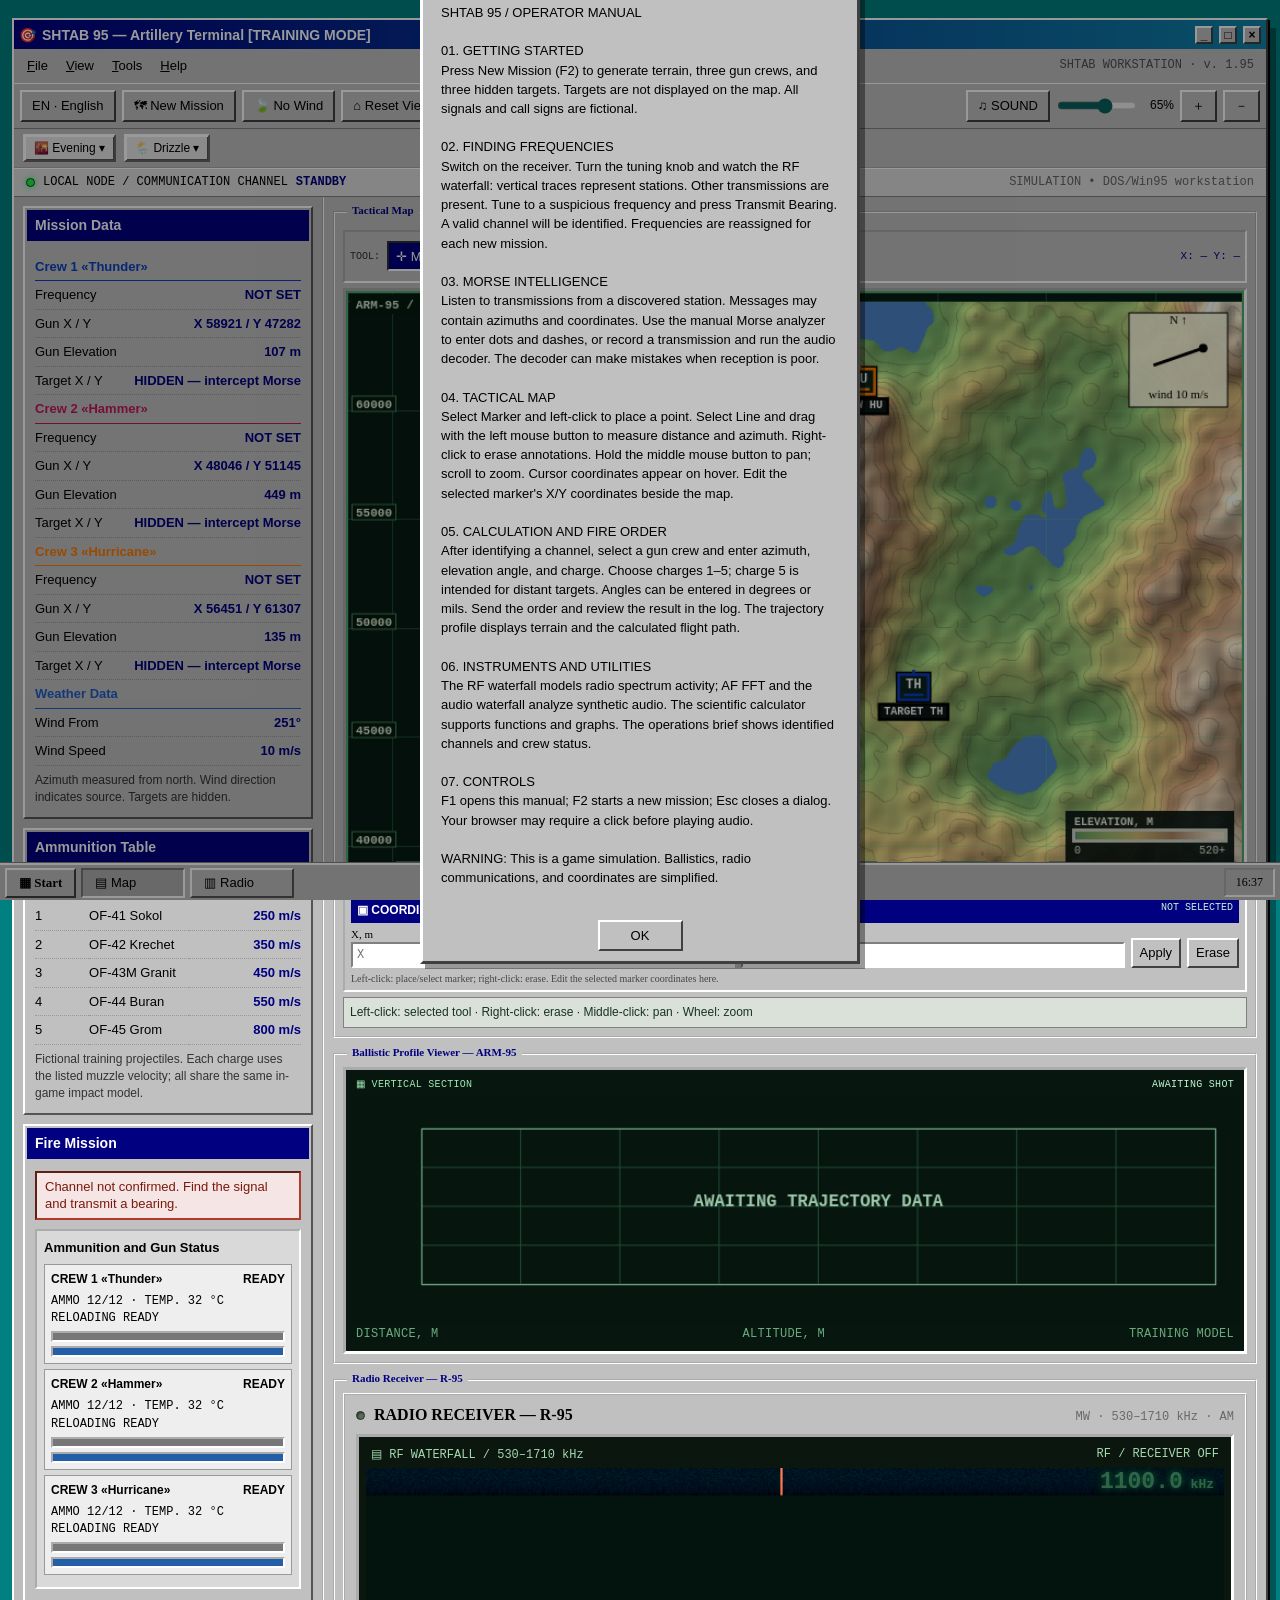
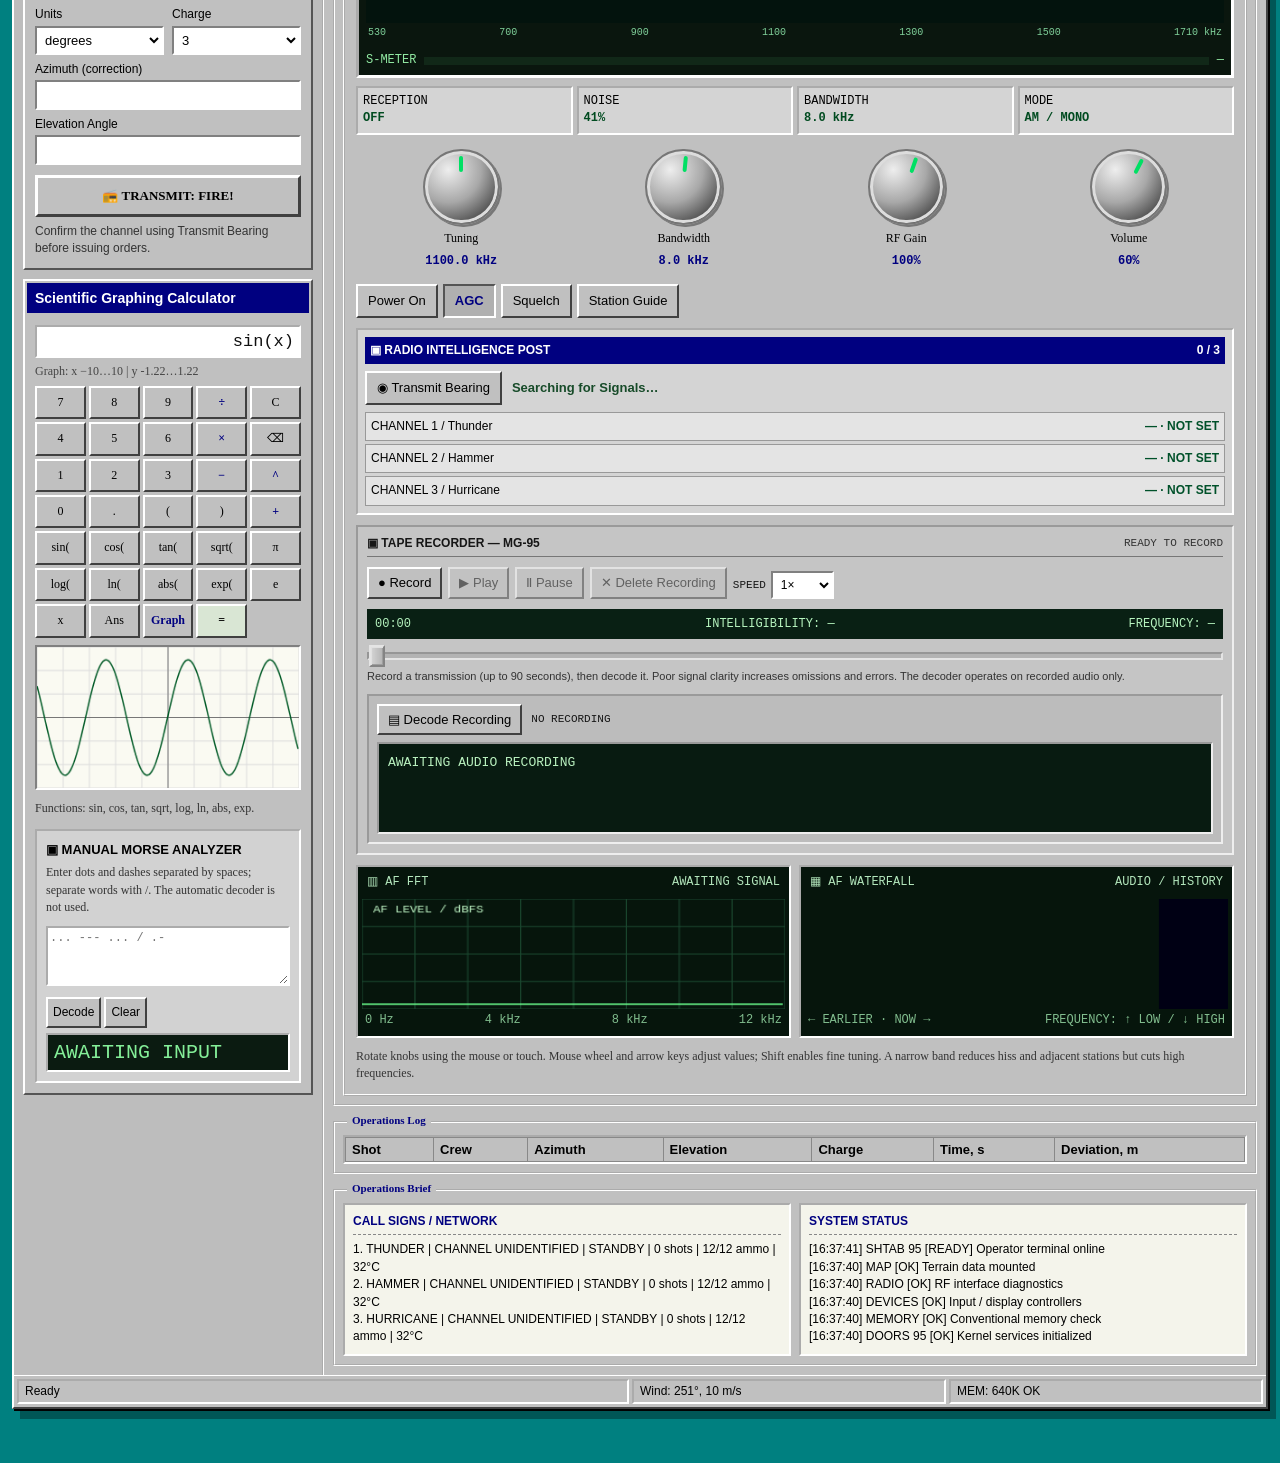
<file: pr-11/index.html>
<!DOCTYPE html>
<html lang="en">
<head>
<meta charset="utf-8">
<meta name="viewport" content="width=device-width, initial-scale=1, viewport-fit=cover">
<title>SHTAB 95 — Artillery Terminal</title>
<link rel="stylesheet" href="css/main.css">
</head>
<body>
<div class="win">
 <div class="title"><span>🎯</span><span class="t">SHTAB 95 — Artillery Terminal [TRAINING MODE]</span><div class="cb">_</div><div class="cb">□</div><div class="cb x">×</div></div>
 <div class="menu"><button type="button" id="mfile">File</button><button type="button" id="mview">View</button><button type="button" id="mtools">Tools</button><button type="button" id="mhelp">Help</button><span class="menu-right">SHTAB WORKSTATION · v. 1.95</span></div>
 <div class="file-window" id="filesWindow" hidden role="dialog" aria-label="Radio Recordings">
  <div class="file-title"><strong>▣ My Recordings — Doors 95</strong><button id="filesClose" type="button" aria-label="Close">×</button></div>
  <div class="file-path">C:\RADIO\RECORDS\</div>
  <div class="file-body"><div id="filesList" class="file-list">Loading…</div><div class="file-detail" id="filesInfo">Select a recording to play or open it in MG-95.</div><audio id="filesAudio" controls preload="none" style="width:100%;margin-top:8px"></audio></div>
 </div>
 <div class="tool">
  <button id="languageToggle" type="button" title="Switch language">EN · English</button><button id="newt">🗺 New Mission</button><button id="nowind">🍃 No Wind</button>
  <button id="fit">⌂ Reset View</button><span class="sfx-control"><button type="button" id="sfxToggle" aria-pressed="true" title="Mute Interface Sounds">♫ SOUND</button><input id="sfxVolume" type="range" min="0" max="100" value="65" aria-label="Interface Volume" title="Interface Volume"><span id="sfxPercent">65%</span></span><button id="zin">＋</button><button id="zout">－</button>
 </div>
 <div class="mission-conditions" id="missionConditions" aria-label="Mission Conditions"></div><div class="bootstrip"><span class="led"></span> LOCAL NODE / COMMUNICATION CHANNEL <strong id="sysmode">STANDBY</strong><span class="bootright">SIMULATION • DOS/Win95 workstation</span></div><div class="main">
  <div class="pane">
   <div class="panel"><h3>Mission Data</h3><div class="b"><table id="data"></table>
    <div class="hint">Azimuth measured from north. Wind direction indicates source. Targets are hidden.</div></div></div>
   <div class="panel"><h3>Ammunition Table</h3><div class="b"><table>
    <tr><th>Charge</th><th>Projectile</th><th>Muzzle velocity</th></tr>
    <tr><td>1</td><td>OF-41 Sokol</td><td>250 m/s</td></tr>
    <tr><td>2</td><td>OF-42 Krechet</td><td>350 m/s</td></tr>
    <tr><td>3</td><td>OF-43M Granit</td><td>450 m/s</td></tr>
    <tr><td>4</td><td>OF-44 Buran</td><td>550 m/s</td></tr>
    <tr><td>5</td><td>OF-45 Grom</td><td>800 m/s</td></tr>
   </table><div class="hint">Fictional training projectiles. Each charge uses the listed muzzle velocity; all share the same in-game impact model.</div></div></div>
   <div class="panel"><h3>Fire Mission</h3><div class="b">
    <div class="link off" id="link"></div>
    <div class="crew-resources" id="crewResources" aria-live="off"><div class="crew-resources-title">Ammunition and Gun Status</div><div id="crewResourceRows"></div></div>
    <div class="row"><div><label>Units</label><select id="unit"><option value="deg">degrees</option><option value="mil">mils (6400)</option></select></div>
    <div><label>Charge</label><select id="ch"><option>1</option><option>2</option><option selected>3</option><option>4</option><option>5</option></select></div></div>
    <label>Azimuth (correction)</label><input id="az" type="number" step="any">
    <label>Elevation Angle</label><input id="el" type="number" step="any">
    <button id="fire">📻 TRANSMIT: FIRE!</button><div id="res"></div>
    <div class="hint">Confirm the channel using Transmit Bearing before issuing orders.</div></div></div>

   <div class="panel field-tools"><h3>Scientific Graphing Calculator</h3><div class="b">
    <input id="calcExpr" class="calc-screen" aria-label="Calculator Expression" value="sin(x)" spellcheck="false" autocomplete="off">
    <div class="calc-info" id="calcInfo">Plot y = f(x) · radians · x ∈ [−10, 10]</div>
    <div class="calc-grid" id="calcKeys"></div>
    <canvas id="calcPlot" class="calc-plot" width="290" height="145" aria-label="Function Plot"></canvas>
    <div class="calc-history" id="calcHistory"></div>
    <div class="field-small">Functions: sin, cos, tan, sqrt, log, ln, abs, exp.</div><div class="manual-morse"><strong>▣ MANUAL MORSE ANALYZER</strong><div class="field-small">Enter dots and dashes separated by spaces; separate words with /. The automatic decoder is not used.</div><textarea id="manualMorseInput" class="morse-output" spellcheck="false" placeholder="... --- ... / .-"></textarea><div class="morse-actions"><button id="manualMorseDecode" type="button">Decode</button><button id="manualMorseClear" type="button">Clear</button></div><div id="manualMorseOutput" class="morse-current" aria-live="polite">AWAITING INPUT</div></div>
   </div></div>

  </div>
  <div class="content">
   <div class="group" id="mapSection"><span class="cap">Tactical Map</span>
<div class="map-tools"><span class="tool-label">TOOL:</span><button id="toolPoint" type="button" class="map-tool active" aria-pressed="true">✛ Marker</button><button id="toolLine" type="button" class="map-tool" aria-pressed="false">╱ Line</button><button id="clearMarks" type="button">Clear</button><button id="undoMark" type="button">Undo Last</button><label><input type="checkbox" id="showTargets"> Show Targets (debug)</label><span id="mapread">X: — Y: —</span></div>
<canvas id="map" width="820" height="540"></canvas>
<div class="map-coordinate-editor" id="coordEditor"><div class="coord-head">▣ COORDINATE EDITOR <span id="coordState">NONE SELECTED</span></div><div class="coord-row"><label>X, m<input id="coordX" type="number" step="1" placeholder="X"></label><label>Y, m<input id="coordY" type="number" step="1" placeholder="Y"></label><button type="button" id="coordApply">Apply</button><button type="button" id="coordDelete">Erase</button></div><div class="coord-foot" id="coordMessage">Left-click: place/select marker; right-click: erase. Edit the selected marker coordinates here.</div></div>
<div class="map-help">Left-click: selected tool · Right-click: erase · Middle-click: pan · Wheel: zoom</div></div>
   <div class="group profile-panel"><span class="cap">Ballistic Profile Viewer — ARM-95</span><div class="profile-display"><div class="profile-top"><span>▦ VERTICAL SECTION</span><span id="profileState">AWAITING DATA</span></div><canvas id="prof" width="820" height="210"></canvas><div class="profile-bottom"><span>DISTANCE, M</span><span>ALTITUDE, M</span><span>TRAINING MODEL</span></div></div></div>
   <div class="group" id="radioSection"><span class="cap">Radio Receiver — R-95</span>
<div class="set">
<h1><span><span class="power-led" id="powerled"></span> RADIO RECEIVER — R-95</span> <small>MW · 530–1710 kHz · AM</small></h1>
<div class="glass"><div class="rf-screen-heading"><span>▤ RF WATERFALL / 530–1710 kHz</span><span id="rfstatus">BAND OVERVIEW</span></div><canvas id="rfwater" width="760" height="170" aria-label="RF spectrum waterfall"></canvas><div class="rf-axis"><span>530</span><span>700</span><span>900</span><span>1100</span><span>1300</span><span>1500</span><span>1710 kHz</span></div><div class="fq" id="fq">---.-<small> kHz</small></div>
<div class="sm">S-METER <div class="bar"><i id="mb"></i></div><span id="sv">—</span></div></div>
<div class="rf-readouts"><span>RECEPTION <b id="rxstate">OFF</b></span><span>NOISE <b id="noiselevel">—</b></span><span>BANDWIDTH <b id="bandread">8.0 kHz</b></span><span>MODE <b>AM / MONO</b></span></div>
<div class="knobs">
<div class="kw"><div class="knob big" id="kt" tabindex="0" role="slider" aria-label="Tuning"><div class="k"></div></div>Tuning<span class="val"></span></div>
<div class="kw"><div class="knob" id="kb" tabindex="0" role="slider" aria-label="Bandwidth"><div class="k"></div></div>Bandwidth<span class="val"></span></div>
<div class="kw"><div class="knob" id="kr" tabindex="0" role="slider" aria-label="RF Gain"><div class="k"></div></div>RF Gain<span class="val"></span></div>

<div class="kw"><div class="knob" id="kv" tabindex="0" role="slider" aria-label="Volume"><div class="k"></div></div>Volume<span class="val"></span></div>
</div>
<div class="btns">
<button id="bp" aria-pressed="false">Power On</button>
<button id="bg" aria-pressed="true">AGC</button>
<button id="bs" aria-pressed="false">Squelch</button>
<button id="bh" aria-pressed="false">Station Guide</button>
</div>
<div id="hint" hidden></div><div class="bearing-panel"><div class="bearing-title">▣ RADIO INTELLIGENCE POST <span id="bearingCount">0 / 3</span></div><div class="bearing-actions"><button id="sendBearing" type="button">◉ Transmit Bearing</button><span id="bearingStatus" role="status">Searching for Signals…</span></div><div id="bearingList" class="bearing-list">Frequencies Not Assigned</div></div>
<div class="recorder-panel" id="recorderPanel">
 <div class="recorder-head"><strong>▣ TAPE RECORDER — MG-95</strong><span id="recState">READY TO RECORD</span></div>
 <div class="recorder-controls"><button type="button" id="recToggle">● Record</button><button type="button" id="recPlay" disabled>▶ Play</button><button type="button" id="recPause" disabled>Ⅱ Pause</button><button type="button" id="recDelete" disabled title="Delete current recording from MG-95 and archive">✕ Delete Recording</button><label for="recSpeed">SPEED <select id="recSpeed"><option value="1">1×</option><option value="0.75">0.75×</option><option value="0.5">0.5×</option><option value="0.25">0.25×</option></select></label></div>
 <div class="recorder-readouts"><span id="recDuration">00:00</span><span id="recQuality">INTELLIGIBILITY: —</span><span id="recFreq">FREQUENCY: —</span></div>
 <audio id="recAudio" preload="metadata" hidden></audio>
 <div class="recorder-progress"><input type="range" id="recSeek" min="0" max="1000" value="0" disabled aria-label="Recording seek"></div>
 <div class="recorder-note">Record a transmission (up to 90 seconds), then decode it. Poor signal clarity increases omissions and errors. The decoder operates on recorded audio only.</div>
 <div class="decoder-panel"><div class="decoder-actions"><button type="button" id="recDecode" disabled>▤ Decode Recording</button><span id="decodeStatus">NO RECORDING</span></div><div class="decoder-screen" id="decodeOutput" role="status">AWAITING AUDIO RECORDING</div></div>
</div>
<div class="radio-diagnostics">
<div class="instrument"><div class="instrument-title"><span>▥ AF FFT</span><span id="fftstatus">STANDBY</span></div><canvas id="spectrum" width="380" height="115" aria-label="Audio spectrum analyzer"></canvas><div class="instrument-footer"><span>0 Hz</span><span>4 kHz</span><span>8 kHz</span><span>12 kHz</span></div></div>
<div class="instrument"><div class="instrument-title"><span>▦ AF WATERFALL</span><span>AUDIO / HISTORY</span></div><canvas id="waterfall" width="380" height="115" aria-label="Audio spectrogram"></canvas><div class="instrument-footer"><span>← EARLIER · NOW →</span><span>FREQUENCY: ↑ LOW / ↓ HIGH</span></div></div>
</div>
<div class="tip">Rotate knobs using the mouse or touch. Mouse wheel and arrow keys adjust values; Shift enables fine tuning. A narrow band reduces hiss and adjacent stations but cuts high frequencies.</div>
</div>
   </div>
   <div class="group"><span class="cap">Operations Log</span><div class="lv"><table id="log"></table></div></div>
<div class="group desknotes"><span class="cap">Operations Brief</span><div class="note-grid"><div><strong>CALL SIGNS / NETWORK</strong><div id="crewbrief">Loading data...</div></div><div><strong>SYSTEM STATUS</strong><div id="syslog" role="log" aria-live="polite">[SYS] Terminal initialized.</div></div></div></div>
  </div>
 </div>
 <div class="status"><div id="s1" style="flex:2">Ready</div><div id="s2">Wind: —</div><div id="s3">MEM: 640K OK</div></div>
</div>
<div class="task"><button class="start" id="start95">▦ Start</button><button type="button" class="tb active" id="taskMap" aria-label="Go to map" aria-pressed="true">▤ Map</button><button type="button" class="tb" id="taskRadio" aria-label="Go to radio receiver" aria-pressed="false">▥ Radio</button><div class="clock" id="clock"></div></div><div class="start-menu" id="startmenu" hidden><div class="start-side">Doors 95</div><div class="start-options"><button id="smnew">▤ New Assignment</button><button id="smhelp">▧ About</button><div class="start-separator"></div><button id="smmines">▦ Minesweeper</button><button id="smsolitaire">♠ Solitaire</button><button id="smclose">✕ Close Menu</button></div></div>
<div class="game-window" id="minesWindow" hidden role="dialog" aria-label="Minesweeper"><div class="game-title">▦ Minesweeper <button data-close-game="minesWindow" title="Close">×</button></div><div class="game-toolbar"><button id="mineNew">New Game</button><span id="mineCount">Mines: 10</span><span id="mineStatus">Ready</span></div><div class="mine-grid" id="mineGrid"></div><div class="sol-message">Left-click: reveal · Right-click: flag</div></div>
<div class="game-window sol-window" id="solWindow" hidden role="dialog" aria-label="Solitaire"><div class="game-title">♠ Solitaire <button data-close-game="solWindow" title="Close">×</button></div><div class="game-toolbar"><button id="solNew">New Game</button><button id="solAuto">To Foundations</button><span id="solStatus">Move Cards by Clicking</span></div><div class="sol-table"><div class="sol-top" id="solTop"></div><div class="sol-columns" id="solCols"></div></div><div class="sol-message">Select a card, then a destination pile. The deck is on the left; four foundations are on the right. Move card sequences.</div></div>
<div id="defeat95" class="dialog-backdrop" hidden role="dialog" aria-modal="true" aria-labelledby="defeatTitle"><div class="dialog"><div class="dialog-title" id="defeatTitle">▣ MISSION FAILED</div><div class="dialog-body" id="defeatText"></div><div class="dialog-buttons"><button id="defeatRetry" type="button">New Assignment</button></div></div></div><div id="dialog95" class="dialog-backdrop" hidden><div class="dialog"><div class="dialog-title">▣ SHTAB 95 <button id="dialogclose" aria-label="Close">×</button></div><div id="dialogtext" class="dialog-body"></div><div class="dialog-buttons"><button id="dialogok">OK</button></div></div></div>

<script src="locales/en.js"></script>
<script src="locales/ru.js"></script>
<script src="js/i18n.js"></script>
<script src="js/radio.js"></script>
<script src="js/artillery-map.js"></script>

<script src="js/interface.js"></script>

<script src="js/calculator.js"></script><script src="js/manual-morse.js"></script>
<script src="js/filesystem.js"></script>
<script src="js/recorder.js"></script>
<script src="js/startup.js"></script>

<script src="js/minigames.js"></script>

<link rel="stylesheet" href="css/taskbar.css">
<script src="js/taskbar.js"></script>
</body>
</html>
</file>
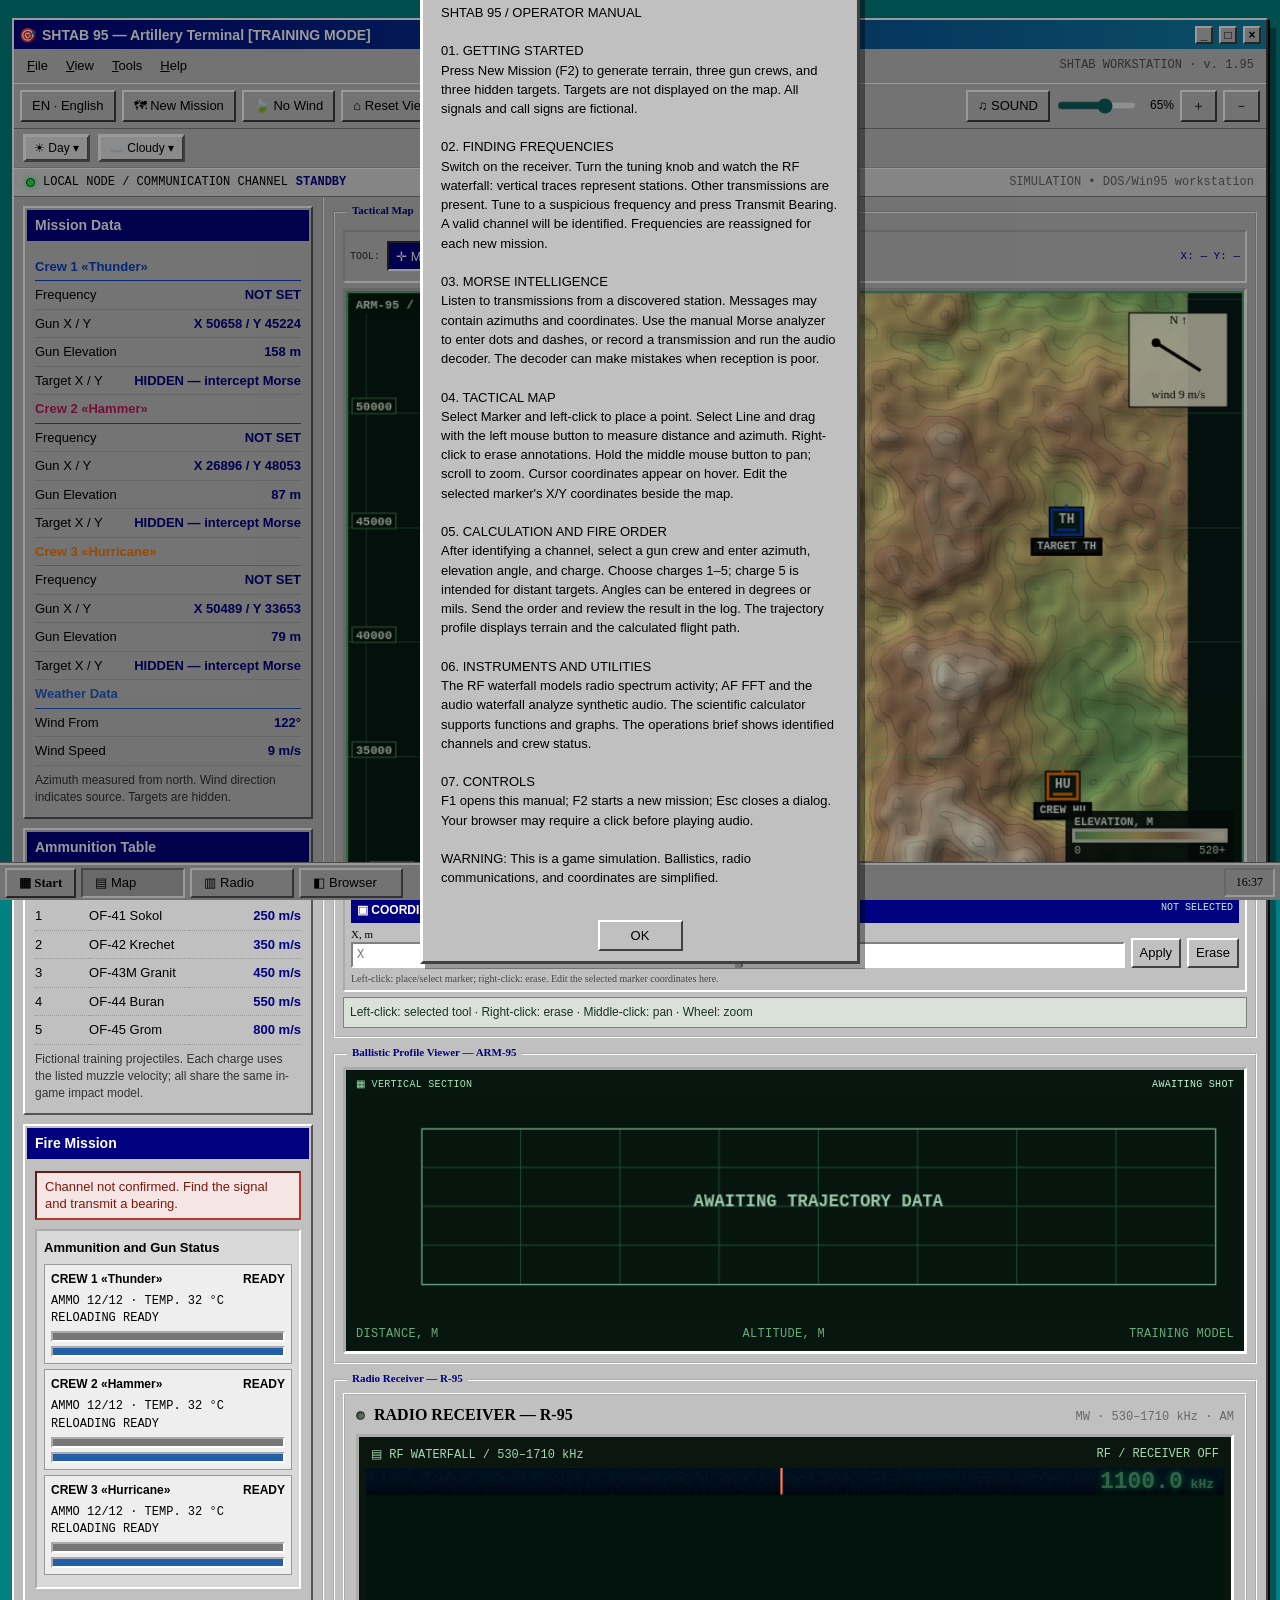
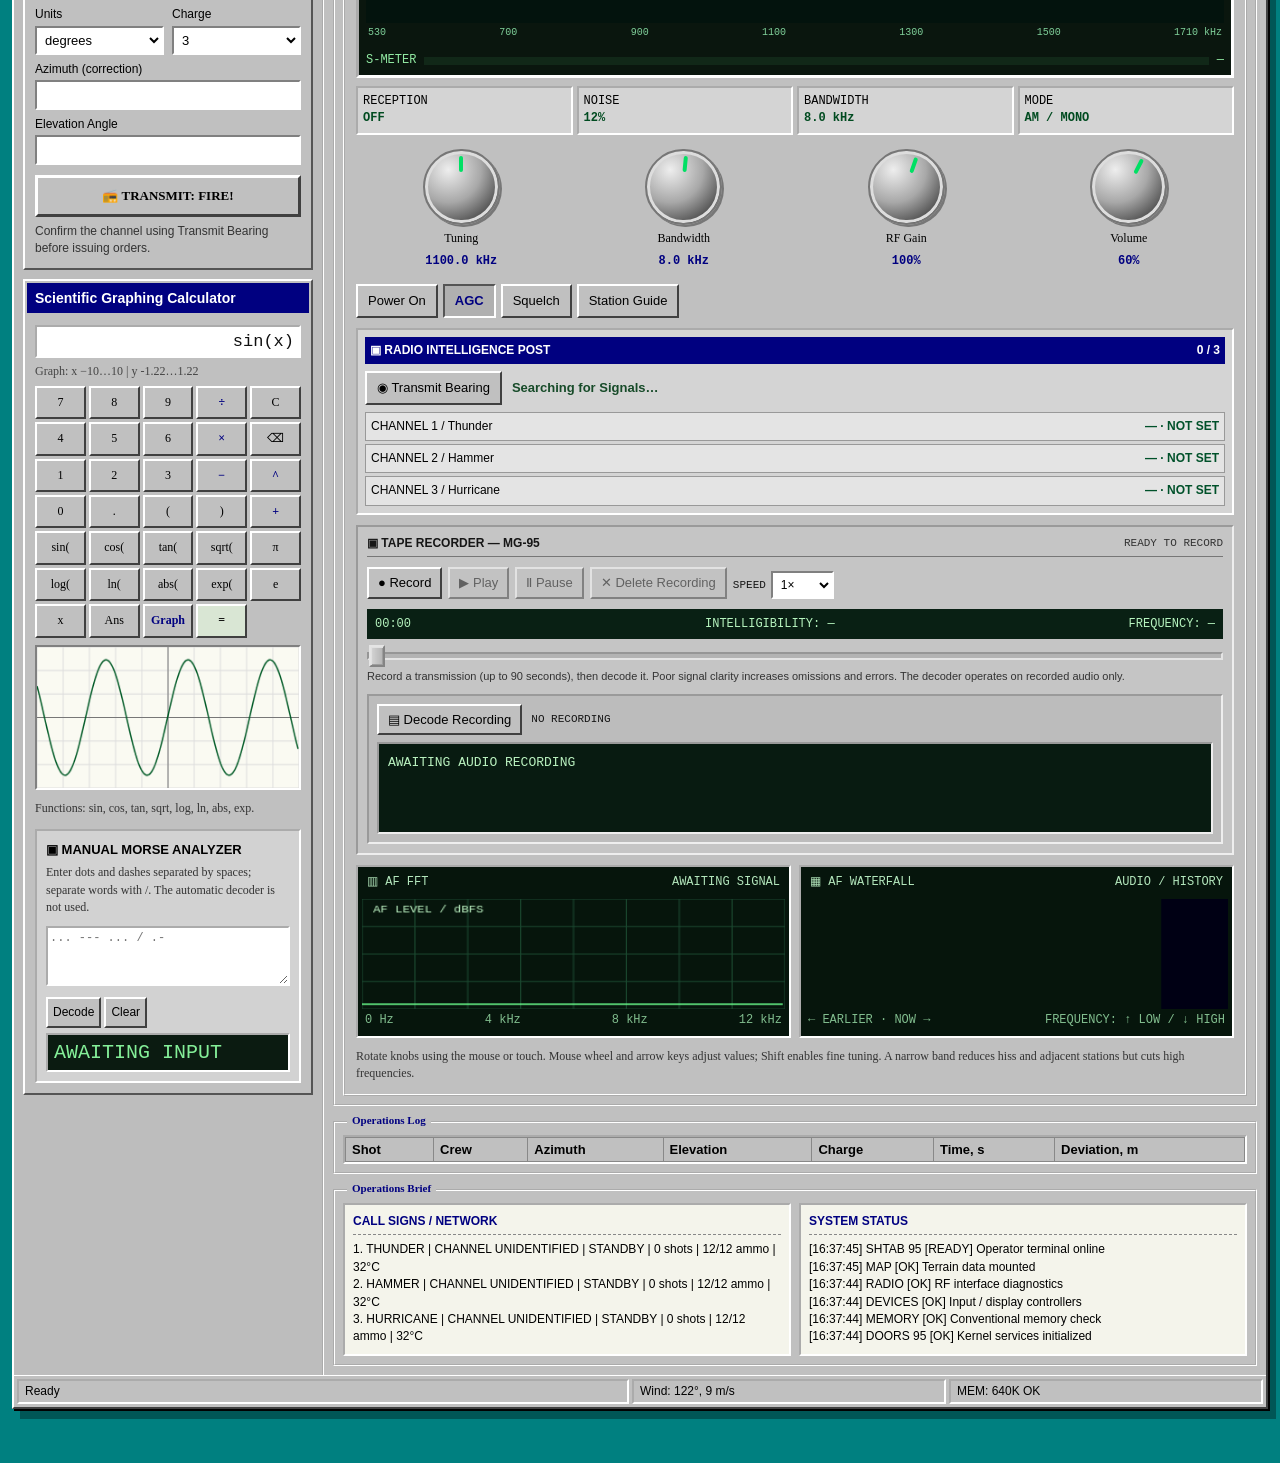
<file: pr-13/index.html>
<!DOCTYPE html>
<html lang="en">
<head>
<meta charset="utf-8">
<meta name="viewport" content="width=device-width, initial-scale=1, viewport-fit=cover">
<title>SHTAB 95 — Artillery Terminal</title>
<link rel="stylesheet" href="css/main.css">
<link rel="stylesheet" href="css/browser.css">
</head>
<body>
<div class="win">
 <div class="title"><span>🎯</span><span class="t">SHTAB 95 — Artillery Terminal [TRAINING MODE]</span><div class="cb">_</div><div class="cb">□</div><div class="cb x">×</div></div>
 <div class="menu"><button type="button" id="mfile">File</button><button type="button" id="mview">View</button><button type="button" id="mtools">Tools</button><button type="button" id="mhelp">Help</button><span class="menu-right">SHTAB WORKSTATION · v. 1.95</span></div>
 <div class="file-window" id="filesWindow" hidden role="dialog" aria-label="Radio Recordings">
  <div class="file-title"><strong>▣ My Recordings — Doors 95</strong><button id="filesClose" type="button" aria-label="Close">×</button></div>
  <div class="file-path">C:\RADIO\RECORDS\</div>
  <div class="file-body"><div id="filesList" class="file-list">Loading…</div><div class="file-detail" id="filesInfo">Select a recording to play or open it in MG-95.</div><audio id="filesAudio" controls preload="none" style="width:100%;margin-top:8px"></audio></div>
 </div>
 <div class="tool">
  <button id="languageToggle" type="button" title="Switch language">EN · English</button><button id="newt">🗺 New Mission</button><button id="nowind">🍃 No Wind</button>
  <button id="fit">⌂ Reset View</button><span class="sfx-control"><button type="button" id="sfxToggle" aria-pressed="true" title="Mute Interface Sounds">♫ SOUND</button><input id="sfxVolume" type="range" min="0" max="100" value="65" aria-label="Interface Volume" title="Interface Volume"><span id="sfxPercent">65%</span></span><button id="zin">＋</button><button id="zout">－</button>
 </div>
 <div class="mission-conditions" id="missionConditions" aria-label="Mission Conditions"></div><div class="bootstrip"><span class="led"></span> LOCAL NODE / COMMUNICATION CHANNEL <strong id="sysmode">STANDBY</strong><span class="bootright">SIMULATION • DOS/Win95 workstation</span></div><div class="main">
  <div class="pane">
   <div class="panel"><h3>Mission Data</h3><div class="b"><table id="data"></table>
    <div class="hint">Azimuth measured from north. Wind direction indicates source. Targets are hidden.</div></div></div>
   <div class="panel"><h3>Ammunition Table</h3><div class="b"><table>
    <tr><th>Charge</th><th>Projectile</th><th>Muzzle velocity</th></tr>
    <tr><td>1</td><td>OF-41 Sokol</td><td>250 m/s</td></tr>
    <tr><td>2</td><td>OF-42 Krechet</td><td>350 m/s</td></tr>
    <tr><td>3</td><td>OF-43M Granit</td><td>450 m/s</td></tr>
    <tr><td>4</td><td>OF-44 Buran</td><td>550 m/s</td></tr>
    <tr><td>5</td><td>OF-45 Grom</td><td>800 m/s</td></tr>
   </table><div class="hint">Fictional training projectiles. Each charge uses the listed muzzle velocity; all share the same in-game impact model.</div></div></div>
   <div class="panel"><h3>Fire Mission</h3><div class="b">
    <div class="link off" id="link"></div>
    <div class="crew-resources" id="crewResources" aria-live="off"><div class="crew-resources-title">Ammunition and Gun Status</div><div id="crewResourceRows"></div></div>
    <div class="row"><div><label>Units</label><select id="unit"><option value="deg">degrees</option><option value="mil">mils (6400)</option></select></div>
    <div><label>Charge</label><select id="ch"><option>1</option><option>2</option><option selected>3</option><option>4</option><option>5</option></select></div></div>
    <label>Azimuth (correction)</label><input id="az" type="number" step="any">
    <label>Elevation Angle</label><input id="el" type="number" step="any">
    <button id="fire">📻 TRANSMIT: FIRE!</button><div id="res"></div>
    <div class="hint">Confirm the channel using Transmit Bearing before issuing orders.</div></div></div>

   <div class="panel field-tools"><h3>Scientific Graphing Calculator</h3><div class="b">
    <input id="calcExpr" class="calc-screen" aria-label="Calculator Expression" value="sin(x)" spellcheck="false" autocomplete="off">
    <div class="calc-info" id="calcInfo">Plot y = f(x) · radians · x ∈ [−10, 10]</div>
    <div class="calc-grid" id="calcKeys"></div>
    <canvas id="calcPlot" class="calc-plot" width="290" height="145" aria-label="Function Plot"></canvas>
    <div class="calc-history" id="calcHistory"></div>
    <div class="field-small">Functions: sin, cos, tan, sqrt, log, ln, abs, exp.</div><div class="manual-morse"><strong>▣ MANUAL MORSE ANALYZER</strong><div class="field-small">Enter dots and dashes separated by spaces; separate words with /. The automatic decoder is not used.</div><textarea id="manualMorseInput" class="morse-output" spellcheck="false" placeholder="... --- ... / .-"></textarea><div class="morse-actions"><button id="manualMorseDecode" type="button">Decode</button><button id="manualMorseClear" type="button">Clear</button></div><div id="manualMorseOutput" class="morse-current" aria-live="polite">AWAITING INPUT</div></div>
   </div></div>

  </div>
  <div class="content">
   <div class="group" id="mapSection"><span class="cap">Tactical Map</span>
<div class="map-tools"><span class="tool-label">TOOL:</span><button id="toolPoint" type="button" class="map-tool active" aria-pressed="true">✛ Marker</button><button id="toolLine" type="button" class="map-tool" aria-pressed="false">╱ Line</button><button id="clearMarks" type="button">Clear</button><button id="undoMark" type="button">Undo Last</button><label><input type="checkbox" id="showTargets"> Show Targets (debug)</label><span id="mapread">X: — Y: —</span></div>
<canvas id="map" width="820" height="540"></canvas>
<div class="map-coordinate-editor" id="coordEditor"><div class="coord-head">▣ COORDINATE EDITOR <span id="coordState">NONE SELECTED</span></div><div class="coord-row"><label>X, m<input id="coordX" type="number" step="1" placeholder="X"></label><label>Y, m<input id="coordY" type="number" step="1" placeholder="Y"></label><button type="button" id="coordApply">Apply</button><button type="button" id="coordDelete">Erase</button></div><div class="coord-foot" id="coordMessage">Left-click: place/select marker; right-click: erase. Edit the selected marker coordinates here.</div></div>
<div class="map-help">Left-click: selected tool · Right-click: erase · Middle-click: pan · Wheel: zoom</div></div>
   <div class="group profile-panel"><span class="cap">Ballistic Profile Viewer — ARM-95</span><div class="profile-display"><div class="profile-top"><span>▦ VERTICAL SECTION</span><span id="profileState">AWAITING DATA</span></div><canvas id="prof" width="820" height="210"></canvas><div class="profile-bottom"><span>DISTANCE, M</span><span>ALTITUDE, M</span><span>TRAINING MODEL</span></div></div></div>
   <div class="group" id="radioSection"><span class="cap">Radio Receiver — R-95</span>
<div class="set">
<h1><span><span class="power-led" id="powerled"></span> RADIO RECEIVER — R-95</span> <small>MW · 530–1710 kHz · AM</small></h1>
<div class="glass"><div class="rf-screen-heading"><span>▤ RF WATERFALL / 530–1710 kHz</span><span id="rfstatus">BAND OVERVIEW</span></div><canvas id="rfwater" width="760" height="170" aria-label="RF spectrum waterfall"></canvas><div class="rf-axis"><span>530</span><span>700</span><span>900</span><span>1100</span><span>1300</span><span>1500</span><span>1710 kHz</span></div><div class="fq" id="fq">---.-<small> kHz</small></div>
<div class="sm">S-METER <div class="bar"><i id="mb"></i></div><span id="sv">—</span></div></div>
<div class="rf-readouts"><span>RECEPTION <b id="rxstate">OFF</b></span><span>NOISE <b id="noiselevel">—</b></span><span>BANDWIDTH <b id="bandread">8.0 kHz</b></span><span>MODE <b>AM / MONO</b></span></div>
<div class="knobs">
<div class="kw"><div class="knob big" id="kt" tabindex="0" role="slider" aria-label="Tuning"><div class="k"></div></div>Tuning<span class="val"></span></div>
<div class="kw"><div class="knob" id="kb" tabindex="0" role="slider" aria-label="Bandwidth"><div class="k"></div></div>Bandwidth<span class="val"></span></div>
<div class="kw"><div class="knob" id="kr" tabindex="0" role="slider" aria-label="RF Gain"><div class="k"></div></div>RF Gain<span class="val"></span></div>

<div class="kw"><div class="knob" id="kv" tabindex="0" role="slider" aria-label="Volume"><div class="k"></div></div>Volume<span class="val"></span></div>
</div>
<div class="btns">
<button id="bp" aria-pressed="false">Power On</button>
<button id="bg" aria-pressed="true">AGC</button>
<button id="bs" aria-pressed="false">Squelch</button>
<button id="bh" aria-pressed="false">Station Guide</button>
</div>
<div id="hint" hidden></div><div class="bearing-panel"><div class="bearing-title">▣ RADIO INTELLIGENCE POST <span id="bearingCount">0 / 3</span></div><div class="bearing-actions"><button id="sendBearing" type="button">◉ Transmit Bearing</button><span id="bearingStatus" role="status">Searching for Signals…</span></div><div id="bearingList" class="bearing-list">Frequencies Not Assigned</div></div>
<div class="recorder-panel" id="recorderPanel">
 <div class="recorder-head"><strong>▣ TAPE RECORDER — MG-95</strong><span id="recState">READY TO RECORD</span></div>
 <div class="recorder-controls"><button type="button" id="recToggle">● Record</button><button type="button" id="recPlay" disabled>▶ Play</button><button type="button" id="recPause" disabled>Ⅱ Pause</button><button type="button" id="recDelete" disabled title="Delete current recording from MG-95 and archive">✕ Delete Recording</button><label for="recSpeed">SPEED <select id="recSpeed"><option value="1">1×</option><option value="0.75">0.75×</option><option value="0.5">0.5×</option><option value="0.25">0.25×</option></select></label></div>
 <div class="recorder-readouts"><span id="recDuration">00:00</span><span id="recQuality">INTELLIGIBILITY: —</span><span id="recFreq">FREQUENCY: —</span></div>
 <audio id="recAudio" preload="metadata" hidden></audio>
 <div class="recorder-progress"><input type="range" id="recSeek" min="0" max="1000" value="0" disabled aria-label="Recording seek"></div>
 <div class="recorder-note">Record a transmission (up to 90 seconds), then decode it. Poor signal clarity increases omissions and errors. The decoder operates on recorded audio only.</div>
 <div class="decoder-panel"><div class="decoder-actions"><button type="button" id="recDecode" disabled>▤ Decode Recording</button><span id="decodeStatus">NO RECORDING</span></div><div class="decoder-screen" id="decodeOutput" role="status">AWAITING AUDIO RECORDING</div></div>
</div>
<div class="radio-diagnostics">
<div class="instrument"><div class="instrument-title"><span>▥ AF FFT</span><span id="fftstatus">STANDBY</span></div><canvas id="spectrum" width="380" height="115" aria-label="Audio spectrum analyzer"></canvas><div class="instrument-footer"><span>0 Hz</span><span>4 kHz</span><span>8 kHz</span><span>12 kHz</span></div></div>
<div class="instrument"><div class="instrument-title"><span>▦ AF WATERFALL</span><span>AUDIO / HISTORY</span></div><canvas id="waterfall" width="380" height="115" aria-label="Audio spectrogram"></canvas><div class="instrument-footer"><span>← EARLIER · NOW →</span><span>FREQUENCY: ↑ LOW / ↓ HIGH</span></div></div>
</div>
<div class="tip">Rotate knobs using the mouse or touch. Mouse wheel and arrow keys adjust values; Shift enables fine tuning. A narrow band reduces hiss and adjacent stations but cuts high frequencies.</div>
</div>
   </div>
   <div class="group"><span class="cap">Operations Log</span><div class="lv"><table id="log"></table></div></div>
<div class="group desknotes"><span class="cap">Operations Brief</span><div class="note-grid"><div><strong>CALL SIGNS / NETWORK</strong><div id="crewbrief">Loading data...</div></div><div><strong>SYSTEM STATUS</strong><div id="syslog" role="log" aria-live="polite">[SYS] Terminal initialized.</div></div></div></div>
  </div>
 </div>
 <div class="status"><div id="s1" style="flex:2">Ready</div><div id="s2">Wind: —</div><div id="s3">MEM: 640K OK</div></div>
</div>
<div class="task"><button class="start" id="start95">▦ Start</button><button type="button" class="tb active" id="taskMap" aria-label="Go to map" aria-pressed="true">▤ Map</button><button type="button" class="tb" id="taskRadio" aria-label="Go to radio receiver" aria-pressed="false">▥ Radio</button><div class="clock" id="clock"></div></div><div class="start-menu" id="startmenu" hidden><div class="start-side">Doors 95</div><div class="start-options"><button id="smnew">▤ New Assignment</button><button id="smhelp">▧ About</button><div class="start-separator"></div><button id="smmines">▦ Minesweeper</button><button id="smsolitaire">♠ Solitaire</button><button id="smclose">✕ Close Menu</button></div></div>
<div class="game-window" id="minesWindow" hidden role="dialog" aria-label="Minesweeper"><div class="game-title">▦ Minesweeper <button data-close-game="minesWindow" title="Close">×</button></div><div class="game-toolbar"><button id="mineNew">New Game</button><span id="mineCount">Mines: 10</span><span id="mineStatus">Ready</span></div><div class="mine-grid" id="mineGrid"></div><div class="sol-message">Left-click: reveal · Right-click: flag</div></div>
<div class="game-window sol-window" id="solWindow" hidden role="dialog" aria-label="Solitaire"><div class="game-title">♠ Solitaire <button data-close-game="solWindow" title="Close">×</button></div><div class="game-toolbar"><button id="solNew">New Game</button><button id="solAuto">To Foundations</button><span id="solStatus">Move Cards by Clicking</span></div><div class="sol-table"><div class="sol-top" id="solTop"></div><div class="sol-columns" id="solCols"></div></div><div class="sol-message">Select a card, then a destination pile. The deck is on the left; four foundations are on the right. Move card sequences.</div></div>
<div id="defeat95" class="dialog-backdrop" hidden role="dialog" aria-modal="true" aria-labelledby="defeatTitle"><div class="dialog"><div class="dialog-title" id="defeatTitle">▣ MISSION FAILED</div><div class="dialog-body" id="defeatText"></div><div class="dialog-buttons"><button id="defeatRetry" type="button">New Assignment</button></div></div></div><div id="dialog95" class="dialog-backdrop" hidden><div class="dialog"><div class="dialog-title">▣ SHTAB 95 <button id="dialogclose" aria-label="Close">×</button></div><div id="dialogtext" class="dialog-body"></div><div class="dialog-buttons"><button id="dialogok">OK</button></div></div></div>

<script src="locales/en.js"></script>
<script src="locales/ru.js"></script>
<script src="js/i18n.js"></script>
<script src="js/radio.js"></script>
<script src="js/artillery-map.js"></script>

<script src="js/interface.js"></script>

<script src="js/calculator.js"></script><script src="js/manual-morse.js"></script>
<script src="js/filesystem.js"></script>
<script src="js/recorder.js"></script>
<script src="js/startup.js"></script>

<script src="js/minigames.js"></script>

<link rel="stylesheet" href="css/taskbar.css">
<script src="js/taskbar.js"></script>
<script src="js/browser-sites.js"></script>
<script src="js/browser.js"></script>
</body>
</html>
</file>
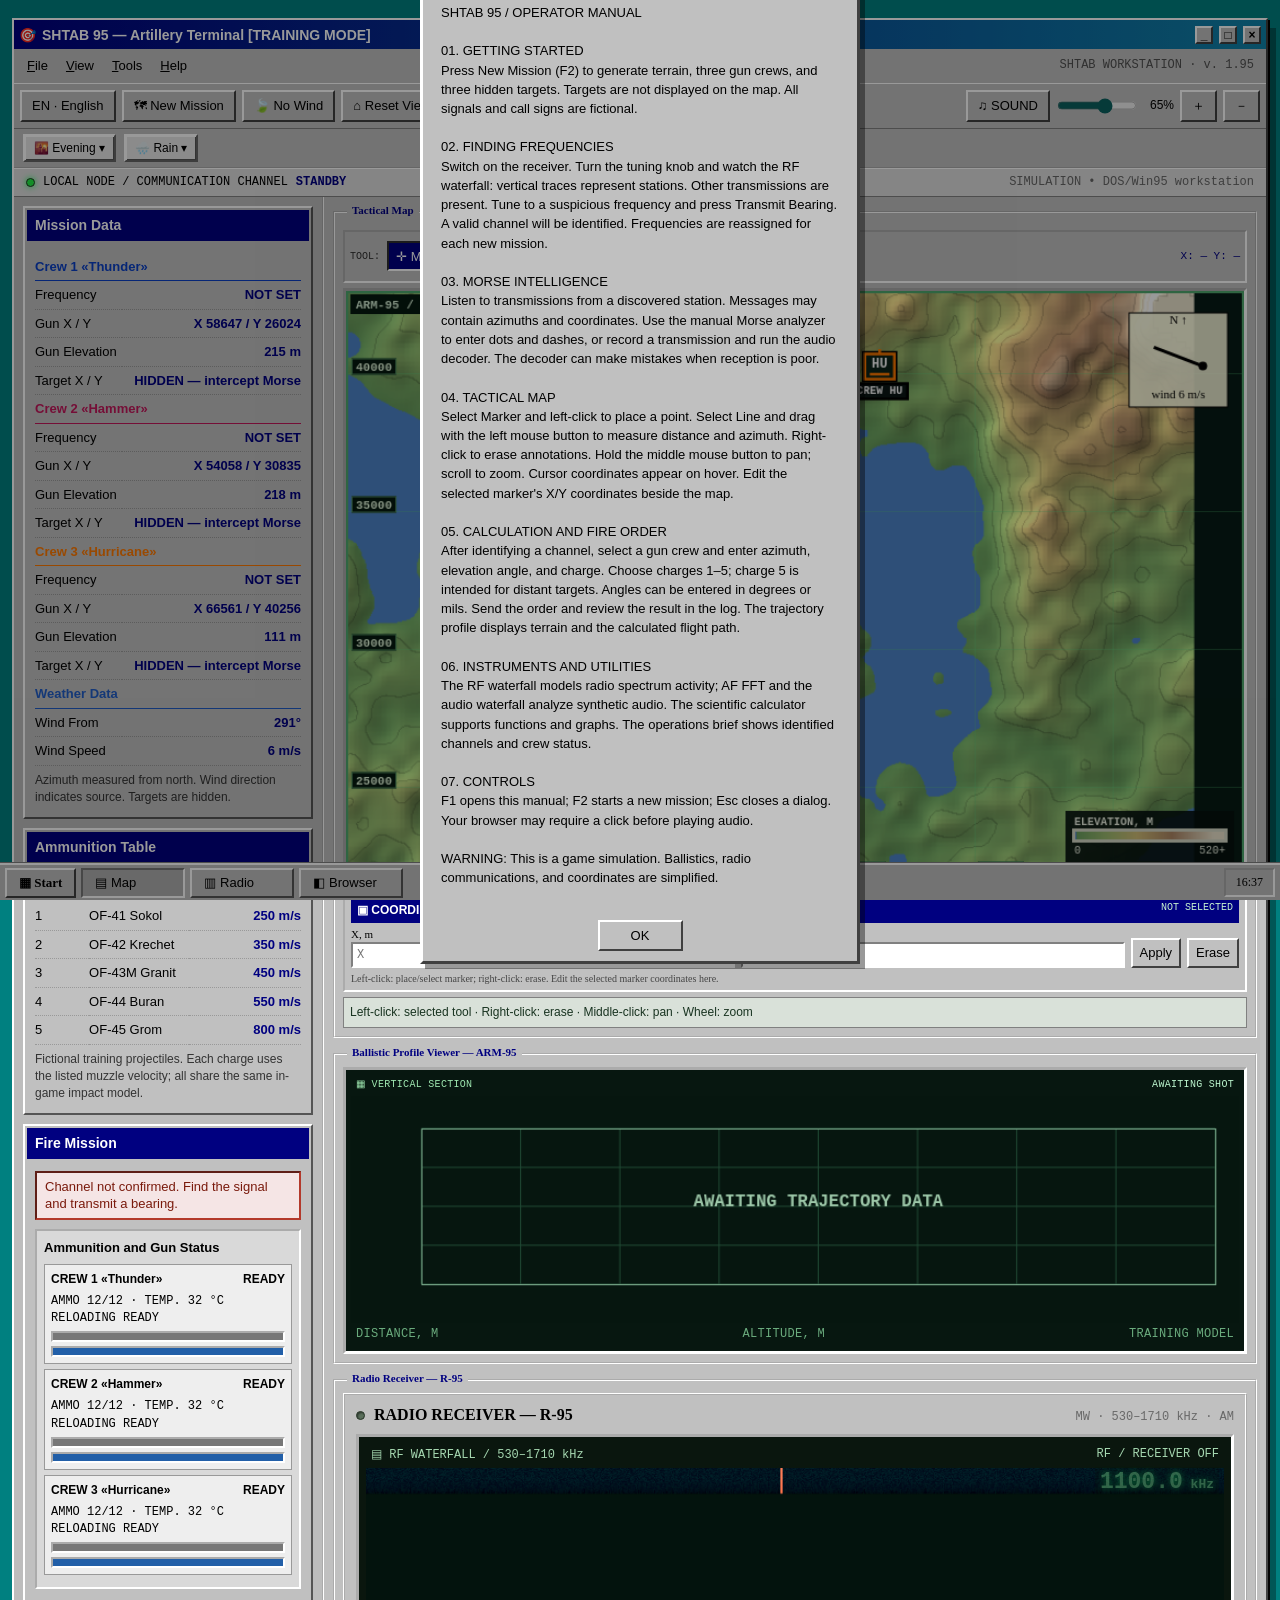
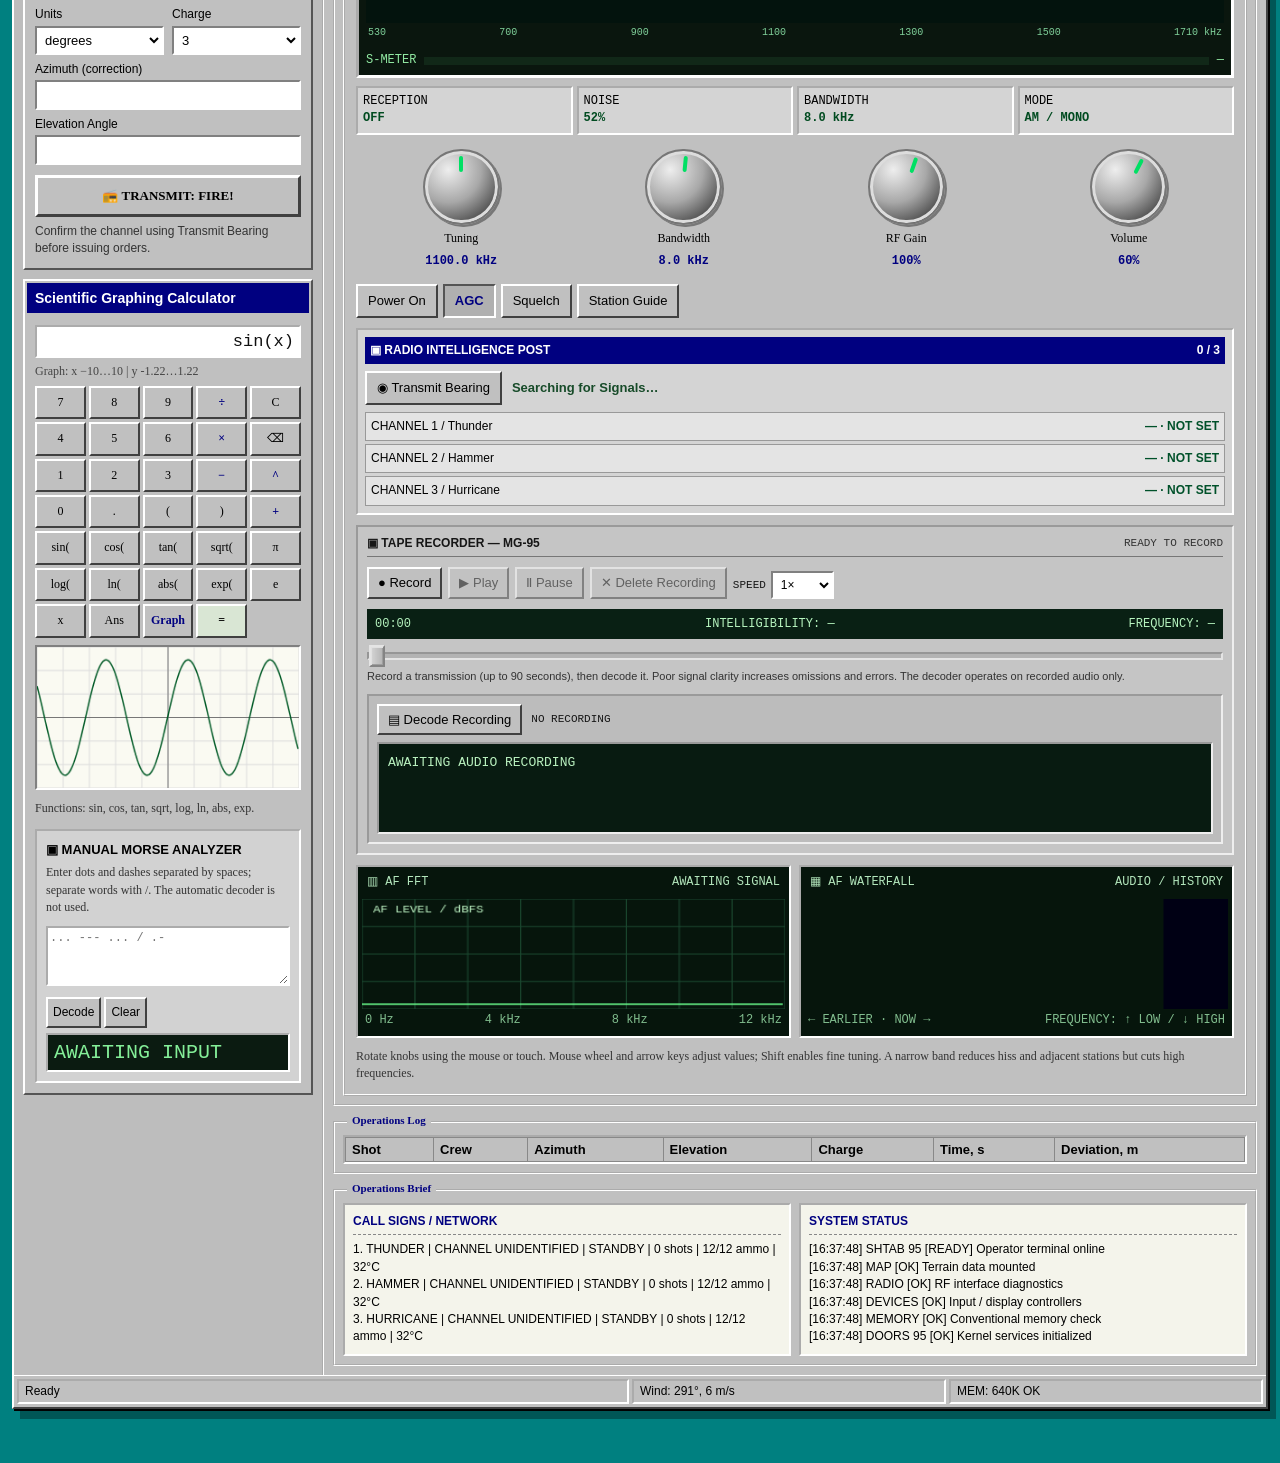
<file: pr-14/index.html>
<!DOCTYPE html>
<html lang="en">
<head>
<meta charset="utf-8">
<meta name="viewport" content="width=device-width, initial-scale=1, viewport-fit=cover">
<title>SHTAB 95 — Artillery Terminal</title>
<link rel="stylesheet" href="css/main.css">
<link rel="stylesheet" href="css/browser.css">
</head>
<body>
<div class="win">
 <div class="title"><span>🎯</span><span class="t">SHTAB 95 — Artillery Terminal [TRAINING MODE]</span><div class="cb">_</div><div class="cb">□</div><div class="cb x">×</div></div>
 <div class="menu"><button type="button" id="mfile">File</button><button type="button" id="mview">View</button><button type="button" id="mtools">Tools</button><button type="button" id="mhelp">Help</button><span class="menu-right">SHTAB WORKSTATION · v. 1.95</span></div>
 <div class="file-window" id="filesWindow" hidden role="dialog" aria-label="Radio Recordings">
  <div class="file-title"><strong>▣ My Recordings — Doors 95</strong><button id="filesClose" type="button" aria-label="Close">×</button></div>
  <div class="file-path">C:\RADIO\RECORDS\</div>
  <div class="file-body"><div id="filesList" class="file-list">Loading…</div><div class="file-detail" id="filesInfo">Select a recording to play or open it in MG-95.</div><audio id="filesAudio" controls preload="none" style="width:100%;margin-top:8px"></audio></div>
 </div>
 <div class="tool">
  <button id="languageToggle" type="button" title="Switch language">EN · English</button><button id="newt">🗺 New Mission</button><button id="nowind">🍃 No Wind</button>
  <button id="fit">⌂ Reset View</button><span class="sfx-control"><button type="button" id="sfxToggle" aria-pressed="true" title="Mute Interface Sounds">♫ SOUND</button><input id="sfxVolume" type="range" min="0" max="100" value="65" aria-label="Interface Volume" title="Interface Volume"><span id="sfxPercent">65%</span></span><button id="zin">＋</button><button id="zout">－</button>
 </div>
 <div class="mission-conditions" id="missionConditions" aria-label="Mission Conditions"></div><div class="bootstrip"><span class="led"></span> LOCAL NODE / COMMUNICATION CHANNEL <strong id="sysmode">STANDBY</strong><span class="bootright">SIMULATION • DOS/Win95 workstation</span></div><div class="main">
  <div class="pane">
   <div class="panel"><h3>Mission Data</h3><div class="b"><table id="data"></table>
    <div class="hint">Azimuth measured from north. Wind direction indicates source. Targets are hidden.</div></div></div>
   <div class="panel"><h3>Ammunition Table</h3><div class="b"><table>
    <tr><th>Charge</th><th>Projectile</th><th>Muzzle velocity</th></tr>
    <tr><td>1</td><td>OF-41 Sokol</td><td>250 m/s</td></tr>
    <tr><td>2</td><td>OF-42 Krechet</td><td>350 m/s</td></tr>
    <tr><td>3</td><td>OF-43M Granit</td><td>450 m/s</td></tr>
    <tr><td>4</td><td>OF-44 Buran</td><td>550 m/s</td></tr>
    <tr><td>5</td><td>OF-45 Grom</td><td>800 m/s</td></tr>
   </table><div class="hint">Fictional training projectiles. Each charge uses the listed muzzle velocity; all share the same in-game impact model.</div></div></div>
   <div class="panel"><h3>Fire Mission</h3><div class="b">
    <div class="link off" id="link"></div>
    <div class="crew-resources" id="crewResources" aria-live="off"><div class="crew-resources-title">Ammunition and Gun Status</div><div id="crewResourceRows"></div></div>
    <div class="row"><div><label>Units</label><select id="unit"><option value="deg">degrees</option><option value="mil">mils (6400)</option></select></div>
    <div><label>Charge</label><select id="ch"><option>1</option><option>2</option><option selected>3</option><option>4</option><option>5</option></select></div></div>
    <label>Azimuth (correction)</label><input id="az" type="number" step="any">
    <label>Elevation Angle</label><input id="el" type="number" step="any">
    <button id="fire">📻 TRANSMIT: FIRE!</button><div id="res"></div>
    <div class="hint">Confirm the channel using Transmit Bearing before issuing orders.</div></div></div>

   <div class="panel field-tools"><h3>Scientific Graphing Calculator</h3><div class="b">
    <input id="calcExpr" class="calc-screen" aria-label="Calculator Expression" value="sin(x)" spellcheck="false" autocomplete="off">
    <div class="calc-info" id="calcInfo">Plot y = f(x) · radians · x ∈ [−10, 10]</div>
    <div class="calc-grid" id="calcKeys"></div>
    <canvas id="calcPlot" class="calc-plot" width="290" height="145" aria-label="Function Plot"></canvas>
    <div class="calc-history" id="calcHistory"></div>
    <div class="field-small">Functions: sin, cos, tan, sqrt, log, ln, abs, exp.</div><div class="manual-morse"><strong>▣ MANUAL MORSE ANALYZER</strong><div class="field-small">Enter dots and dashes separated by spaces; separate words with /. The automatic decoder is not used.</div><textarea id="manualMorseInput" class="morse-output" spellcheck="false" placeholder="... --- ... / .-"></textarea><div class="morse-actions"><button id="manualMorseDecode" type="button">Decode</button><button id="manualMorseClear" type="button">Clear</button></div><div id="manualMorseOutput" class="morse-current" aria-live="polite">AWAITING INPUT</div></div>
   </div></div>

  </div>
  <div class="content">
   <div class="group" id="mapSection"><span class="cap">Tactical Map</span>
<div class="map-tools"><span class="tool-label">TOOL:</span><button id="toolPoint" type="button" class="map-tool active" aria-pressed="true">✛ Marker</button><button id="toolLine" type="button" class="map-tool" aria-pressed="false">╱ Line</button><button id="clearMarks" type="button">Clear</button><button id="undoMark" type="button">Undo Last</button><label><input type="checkbox" id="showTargets"> Show Targets (debug)</label><span id="mapread">X: — Y: —</span></div>
<canvas id="map" width="820" height="540"></canvas>
<div class="map-coordinate-editor" id="coordEditor"><div class="coord-head">▣ COORDINATE EDITOR <span id="coordState">NONE SELECTED</span></div><div class="coord-row"><label>X, m<input id="coordX" type="number" step="1" placeholder="X"></label><label>Y, m<input id="coordY" type="number" step="1" placeholder="Y"></label><button type="button" id="coordApply">Apply</button><button type="button" id="coordDelete">Erase</button></div><div class="coord-foot" id="coordMessage">Left-click: place/select marker; right-click: erase. Edit the selected marker coordinates here.</div></div>
<div class="map-help">Left-click: selected tool · Right-click: erase · Middle-click: pan · Wheel: zoom</div></div>
   <div class="group profile-panel"><span class="cap">Ballistic Profile Viewer — ARM-95</span><div class="profile-display"><div class="profile-top"><span>▦ VERTICAL SECTION</span><span id="profileState">AWAITING DATA</span></div><canvas id="prof" width="820" height="210"></canvas><div class="profile-bottom"><span>DISTANCE, M</span><span>ALTITUDE, M</span><span>TRAINING MODEL</span></div></div></div>
   <div class="group" id="radioSection"><span class="cap">Radio Receiver — R-95</span>
<div class="set">
<h1><span><span class="power-led" id="powerled"></span> RADIO RECEIVER — R-95</span> <small>MW · 530–1710 kHz · AM</small></h1>
<div class="glass"><div class="rf-screen-heading"><span>▤ RF WATERFALL / 530–1710 kHz</span><span id="rfstatus">BAND OVERVIEW</span></div><canvas id="rfwater" width="760" height="170" aria-label="RF spectrum waterfall"></canvas><div class="rf-axis"><span>530</span><span>700</span><span>900</span><span>1100</span><span>1300</span><span>1500</span><span>1710 kHz</span></div><div class="fq" id="fq">---.-<small> kHz</small></div>
<div class="sm">S-METER <div class="bar"><i id="mb"></i></div><span id="sv">—</span></div></div>
<div class="rf-readouts"><span>RECEPTION <b id="rxstate">OFF</b></span><span>NOISE <b id="noiselevel">—</b></span><span>BANDWIDTH <b id="bandread">8.0 kHz</b></span><span>MODE <b>AM / MONO</b></span></div>
<div class="knobs">
<div class="kw"><div class="knob big" id="kt" tabindex="0" role="slider" aria-label="Tuning"><div class="k"></div></div>Tuning<span class="val"></span></div>
<div class="kw"><div class="knob" id="kb" tabindex="0" role="slider" aria-label="Bandwidth"><div class="k"></div></div>Bandwidth<span class="val"></span></div>
<div class="kw"><div class="knob" id="kr" tabindex="0" role="slider" aria-label="RF Gain"><div class="k"></div></div>RF Gain<span class="val"></span></div>

<div class="kw"><div class="knob" id="kv" tabindex="0" role="slider" aria-label="Volume"><div class="k"></div></div>Volume<span class="val"></span></div>
</div>
<div class="btns">
<button id="bp" aria-pressed="false">Power On</button>
<button id="bg" aria-pressed="true">AGC</button>
<button id="bs" aria-pressed="false">Squelch</button>
<button id="bh" aria-pressed="false">Station Guide</button>
</div>
<div id="hint" hidden></div><div class="bearing-panel"><div class="bearing-title">▣ RADIO INTELLIGENCE POST <span id="bearingCount">0 / 3</span></div><div class="bearing-actions"><button id="sendBearing" type="button">◉ Transmit Bearing</button><span id="bearingStatus" role="status">Searching for Signals…</span></div><div id="bearingList" class="bearing-list">Frequencies Not Assigned</div></div>
<div class="recorder-panel" id="recorderPanel">
 <div class="recorder-head"><strong>▣ TAPE RECORDER — MG-95</strong><span id="recState">READY TO RECORD</span></div>
 <div class="recorder-controls"><button type="button" id="recToggle">● Record</button><button type="button" id="recPlay" disabled>▶ Play</button><button type="button" id="recPause" disabled>Ⅱ Pause</button><button type="button" id="recDelete" disabled title="Delete current recording from MG-95 and archive">✕ Delete Recording</button><label for="recSpeed">SPEED <select id="recSpeed"><option value="1">1×</option><option value="0.75">0.75×</option><option value="0.5">0.5×</option><option value="0.25">0.25×</option></select></label></div>
 <div class="recorder-readouts"><span id="recDuration">00:00</span><span id="recQuality">INTELLIGIBILITY: —</span><span id="recFreq">FREQUENCY: —</span></div>
 <audio id="recAudio" preload="metadata" hidden></audio>
 <div class="recorder-progress"><input type="range" id="recSeek" min="0" max="1000" value="0" disabled aria-label="Recording seek"></div>
 <div class="recorder-note">Record a transmission (up to 90 seconds), then decode it. Poor signal clarity increases omissions and errors. The decoder operates on recorded audio only.</div>
 <div class="decoder-panel"><div class="decoder-actions"><button type="button" id="recDecode" disabled>▤ Decode Recording</button><span id="decodeStatus">NO RECORDING</span></div><div class="decoder-screen" id="decodeOutput" role="status">AWAITING AUDIO RECORDING</div></div>
</div>
<div class="radio-diagnostics">
<div class="instrument"><div class="instrument-title"><span>▥ AF FFT</span><span id="fftstatus">STANDBY</span></div><canvas id="spectrum" width="380" height="115" aria-label="Audio spectrum analyzer"></canvas><div class="instrument-footer"><span>0 Hz</span><span>4 kHz</span><span>8 kHz</span><span>12 kHz</span></div></div>
<div class="instrument"><div class="instrument-title"><span>▦ AF WATERFALL</span><span>AUDIO / HISTORY</span></div><canvas id="waterfall" width="380" height="115" aria-label="Audio spectrogram"></canvas><div class="instrument-footer"><span>← EARLIER · NOW →</span><span>FREQUENCY: ↑ LOW / ↓ HIGH</span></div></div>
</div>
<div class="tip">Rotate knobs using the mouse or touch. Mouse wheel and arrow keys adjust values; Shift enables fine tuning. A narrow band reduces hiss and adjacent stations but cuts high frequencies.</div>
</div>
   </div>
   <div class="group"><span class="cap">Operations Log</span><div class="lv"><table id="log"></table></div></div>
<div class="group desknotes"><span class="cap">Operations Brief</span><div class="note-grid"><div><strong>CALL SIGNS / NETWORK</strong><div id="crewbrief">Loading data...</div></div><div><strong>SYSTEM STATUS</strong><div id="syslog" role="log" aria-live="polite">[SYS] Terminal initialized.</div></div></div></div>
  </div>
 </div>
 <div class="status"><div id="s1" style="flex:2">Ready</div><div id="s2">Wind: —</div><div id="s3">MEM: 640K OK</div></div>
</div>
<div class="task"><button class="start" id="start95">▦ Start</button><button type="button" class="tb active" id="taskMap" aria-label="Go to map" aria-pressed="true">▤ Map</button><button type="button" class="tb" id="taskRadio" aria-label="Go to radio receiver" aria-pressed="false">▥ Radio</button><div class="clock" id="clock"></div></div><div class="start-menu" id="startmenu" hidden><div class="start-side">Doors 95</div><div class="start-options"><button id="smnew"><span class="start-icon" aria-hidden="true">▤</span><span>New Assignment</span></button><button id="smfiles" type="button"><span class="start-icon" aria-hidden="true">▣</span><span>File Manager</span></button><button id="smhelp"><span class="start-icon" aria-hidden="true">?</span><span>About</span></button><div class="start-separator"></div><button id="smmines"><span class="start-icon" aria-hidden="true">▦</span><span>Minesweeper</span></button><button id="smsolitaire"><span class="start-icon" aria-hidden="true">♠</span><span>Solitaire</span></button><button id="smclose"><span class="start-icon" aria-hidden="true">×</span><span>Close Menu</span></button></div></div>
<div class="game-window" id="minesWindow" hidden role="dialog" aria-label="Minesweeper"><div class="game-title">▦ Minesweeper <button data-close-game="minesWindow" title="Close">×</button></div><div class="game-toolbar"><button id="mineNew">New Game</button><span id="mineCount">Mines: 10</span><span id="mineStatus">Ready</span></div><div class="mine-grid" id="mineGrid"></div><div class="sol-message">Left-click: reveal · Right-click: flag</div></div>
<div class="game-window sol-window" id="solWindow" hidden role="dialog" aria-label="Solitaire"><div class="game-title">♠ Solitaire <button data-close-game="solWindow" title="Close">×</button></div><div class="game-toolbar"><button id="solNew">New Game</button><button id="solAuto">To Foundations</button><span id="solStatus">Move Cards by Clicking</span></div><div class="sol-table"><div class="sol-top" id="solTop"></div><div class="sol-columns" id="solCols"></div></div><div class="sol-message">Select a card, then a destination pile. The deck is on the left; four foundations are on the right. Move card sequences.</div></div>
<div id="defeat95" class="dialog-backdrop" hidden role="dialog" aria-modal="true" aria-labelledby="defeatTitle"><div class="dialog"><div class="dialog-title" id="defeatTitle">▣ MISSION FAILED</div><div class="dialog-body" id="defeatText"></div><div class="dialog-buttons"><button id="defeatRetry" type="button">New Assignment</button></div></div></div><div id="dialog95" class="dialog-backdrop" hidden><div class="dialog"><div class="dialog-title">▣ SHTAB 95 <button id="dialogclose" aria-label="Close">×</button></div><div id="dialogtext" class="dialog-body"></div><div class="dialog-buttons"><button id="dialogok">OK</button></div></div></div>

<script src="locales/en.js"></script>
<script src="locales/ru.js"></script>
<script src="js/i18n.js"></script>
<script src="js/radio.js"></script>
<script src="js/artillery-map.js"></script>

<script src="js/interface.js"></script>

<script src="js/calculator.js"></script><script src="js/manual-morse.js"></script>
<script src="js/filesystem.js"></script>
<script src="js/recorder.js"></script>
<script src="js/startup.js"></script>

<script src="js/minigames.js"></script>

<link rel="stylesheet" href="css/taskbar.css">
<script src="js/taskbar.js"></script>
<script src="js/browser-sites.js"></script>
<script src="js/browser.js"></script>
</body>
</html>
</file>
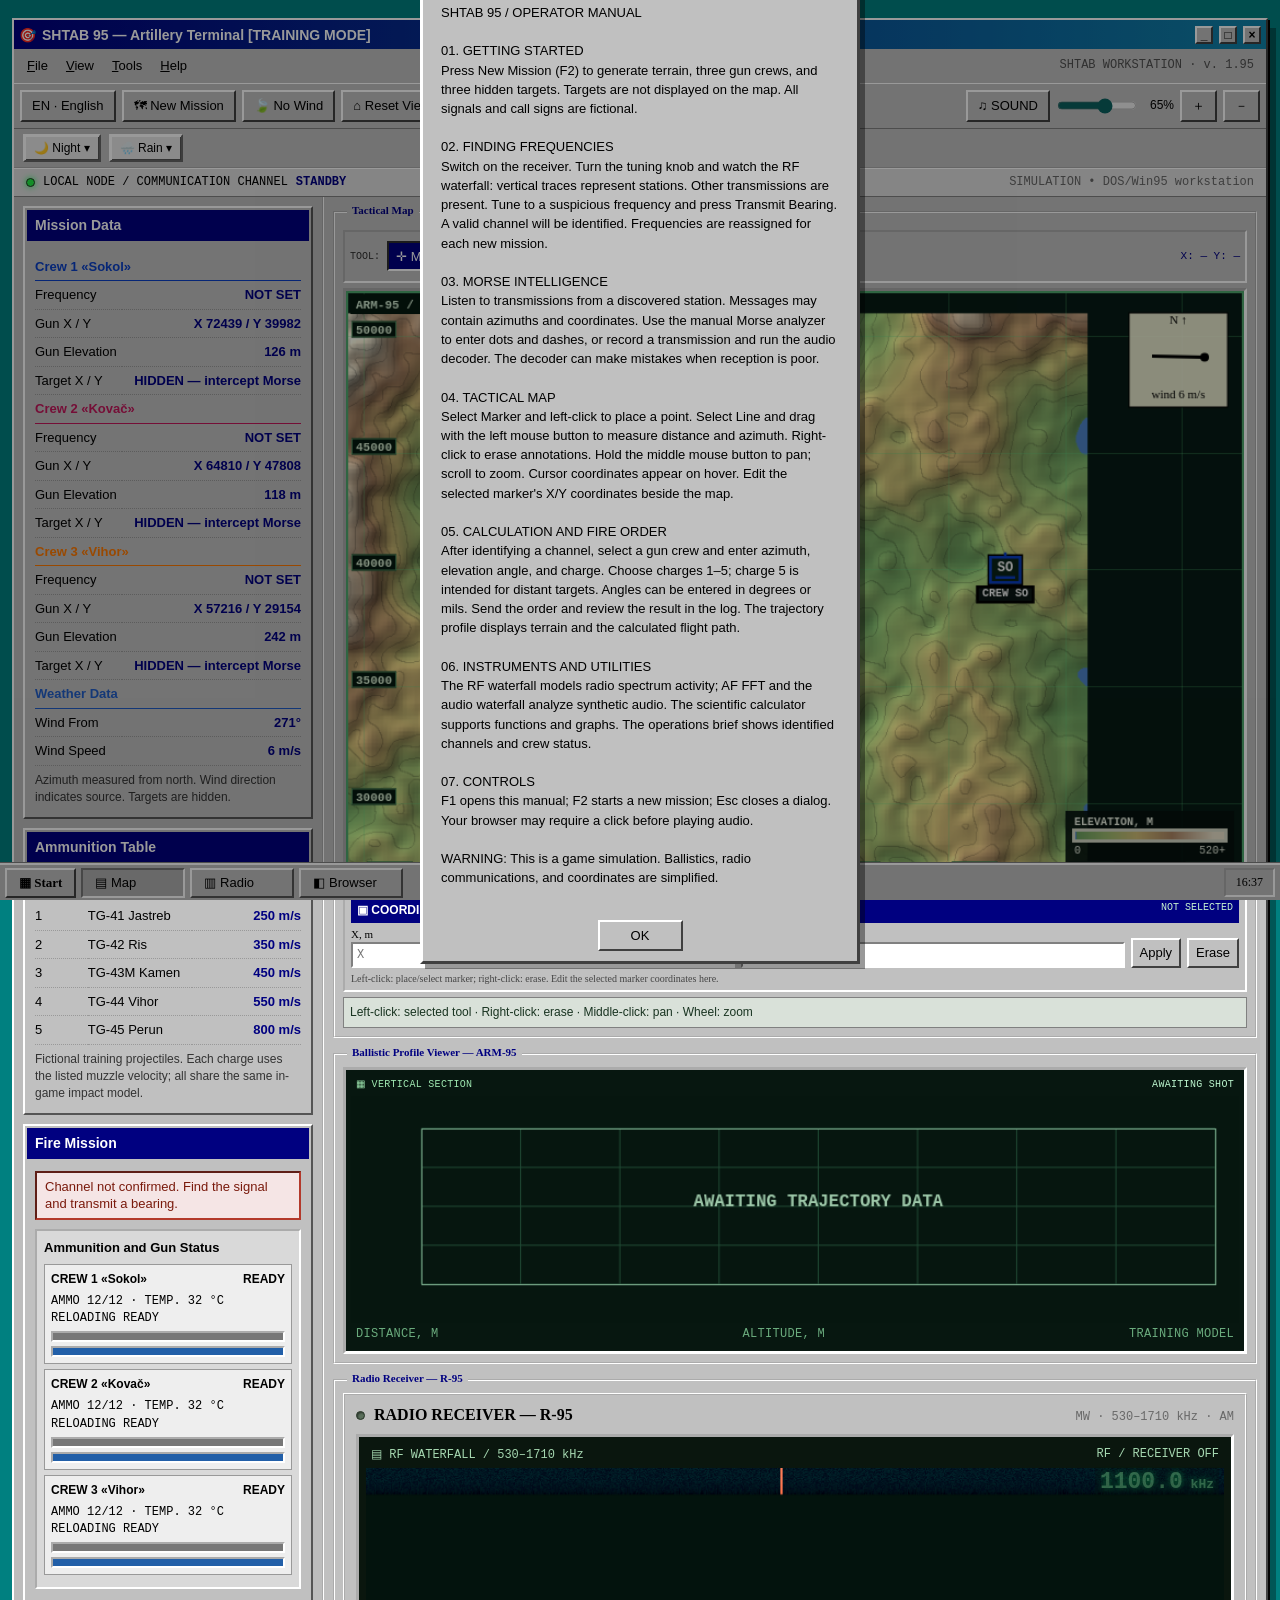
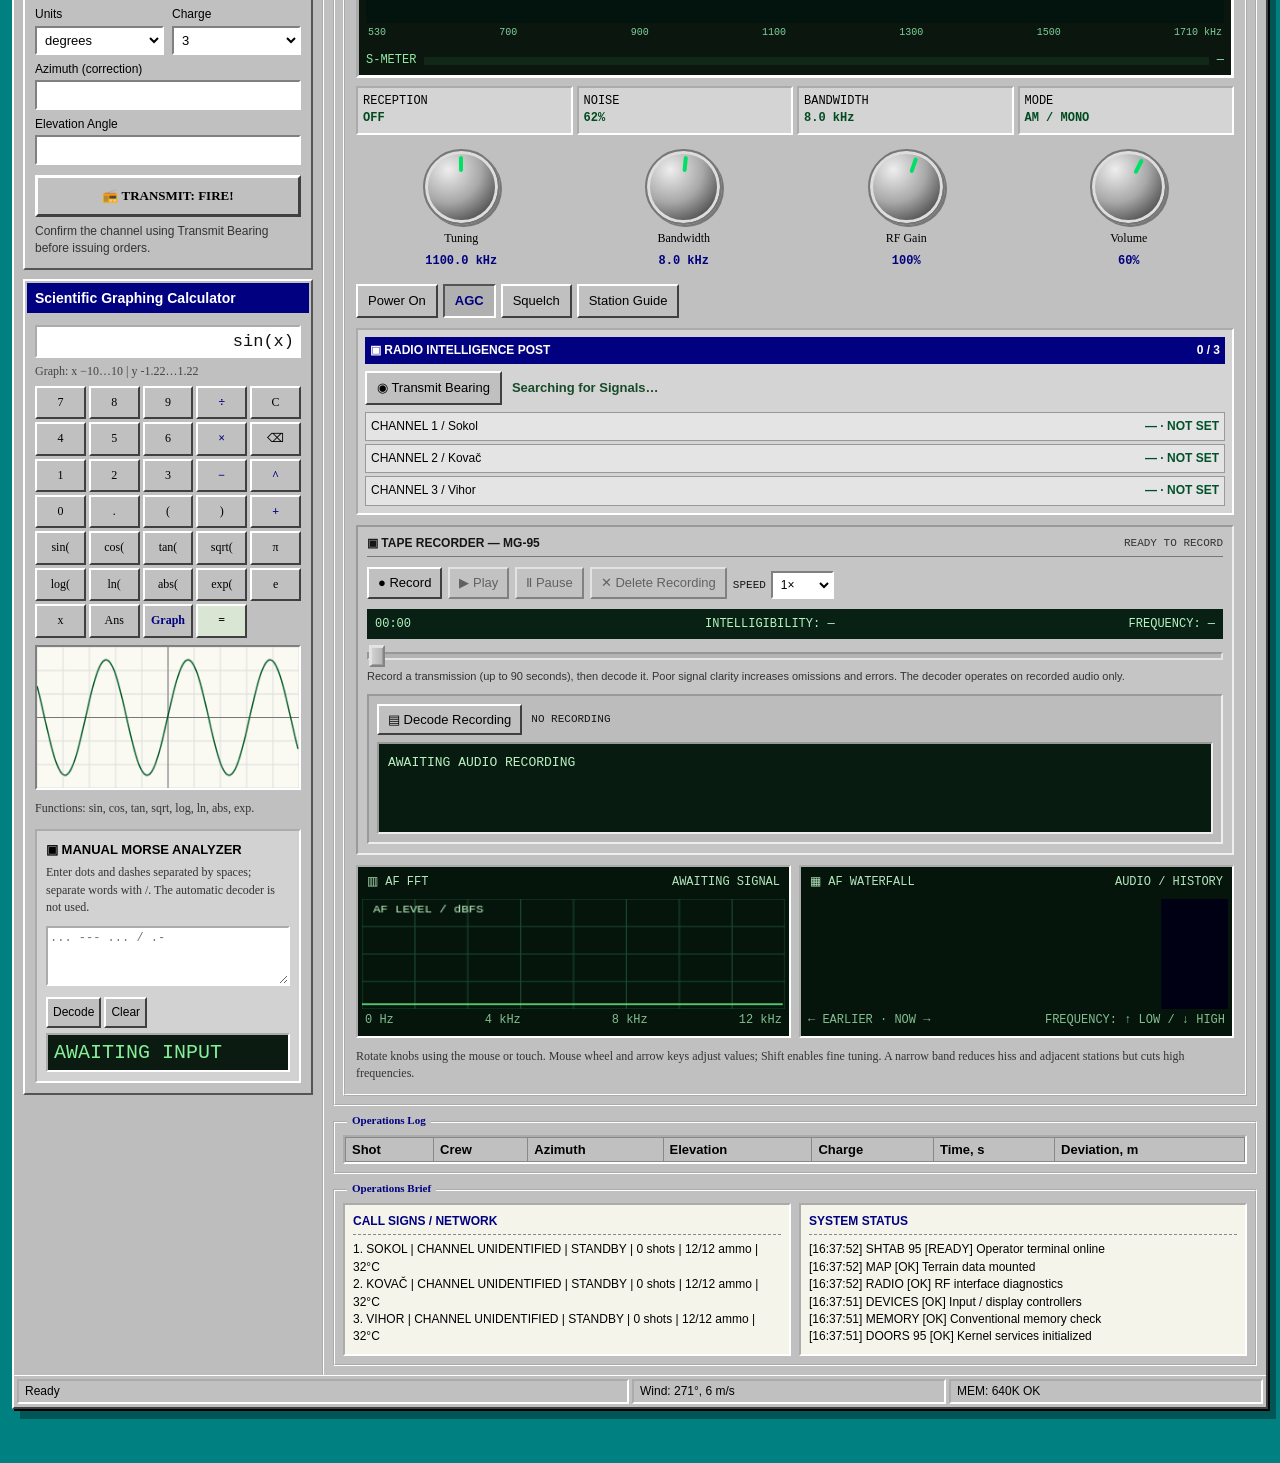
<file: pr-17/index.html>
<!DOCTYPE html>
<html lang="en">
<head>
<meta charset="utf-8">
<meta name="viewport" content="width=device-width, initial-scale=1, viewport-fit=cover">
<title>SHTAB 95 — Artillery Terminal</title>
<link rel="stylesheet" href="css/main.css">
<link rel="stylesheet" href="css/browser.css">
</head>
<body>
<div class="win">
 <div class="title"><span>🎯</span><span class="t">SHTAB 95 — Artillery Terminal [TRAINING MODE]</span><div class="cb">_</div><div class="cb">□</div><div class="cb x">×</div></div>
 <div class="menu"><button type="button" id="mfile">File</button><button type="button" id="mview">View</button><button type="button" id="mtools">Tools</button><button type="button" id="mhelp">Help</button><span class="menu-right">SHTAB WORKSTATION · v. 1.95</span></div>
 <div class="file-window" id="filesWindow" hidden role="dialog" aria-label="Radio Recordings">
  <div class="file-title"><strong>▣ My Recordings — Doors 95</strong><button id="filesClose" type="button" aria-label="Close">×</button></div>
  <div class="file-path">C:\RADIO\RECORDS\</div>
  <div class="file-body"><div id="filesList" class="file-list">Loading…</div><div class="file-detail" id="filesInfo">Select a recording to play or open it in MG-95.</div><audio id="filesAudio" controls preload="none" style="width:100%;margin-top:8px"></audio></div>
 </div>
 <div class="tool">
  <button id="languageToggle" type="button" title="Switch language">EN · English</button><button id="newt">🗺 New Mission</button><button id="nowind">🍃 No Wind</button>
  <button id="fit">⌂ Reset View</button><span class="sfx-control"><button type="button" id="sfxToggle" aria-pressed="true" title="Mute Interface Sounds">♫ SOUND</button><input id="sfxVolume" type="range" min="0" max="100" value="65" aria-label="Interface Volume" title="Interface Volume"><span id="sfxPercent">65%</span></span><button id="zin">＋</button><button id="zout">－</button>
 </div>
 <div class="mission-conditions" id="missionConditions" aria-label="Mission Conditions"></div><div class="bootstrip"><span class="led"></span> LOCAL NODE / COMMUNICATION CHANNEL <strong id="sysmode">STANDBY</strong><span class="bootright">SIMULATION • DOS/Win95 workstation</span></div><div class="main">
  <div class="pane">
   <div class="panel"><h3>Mission Data</h3><div class="b"><table id="data"></table>
    <div class="hint">Azimuth measured from north. Wind direction indicates source. Targets are hidden.</div></div></div>
   <div class="panel"><h3>Ammunition Table</h3><div class="b"><table>
    <tr><th>Charge</th><th>Projectile</th><th>Muzzle velocity</th></tr>
    <tr><td>1</td><td>TG-41 Jastreb</td><td>250 m/s</td></tr>
    <tr><td>2</td><td>TG-42 Ris</td><td>350 m/s</td></tr>
    <tr><td>3</td><td>TG-43M Kamen</td><td>450 m/s</td></tr>
    <tr><td>4</td><td>TG-44 Vihor</td><td>550 m/s</td></tr>
    <tr><td>5</td><td>TG-45 Perun</td><td>800 m/s</td></tr>
   </table><div class="hint">Fictional training projectiles. Each charge uses the listed muzzle velocity; all share the same in-game impact model.</div></div></div>
   <div class="panel"><h3>Fire Mission</h3><div class="b">
    <div class="link off" id="link"></div>
    <div class="crew-resources" id="crewResources" aria-live="off"><div class="crew-resources-title">Ammunition and Gun Status</div><div id="crewResourceRows"></div></div>
    <div class="row"><div><label>Units</label><select id="unit"><option value="deg">degrees</option><option value="mil">mils (6400)</option></select></div>
    <div><label>Charge</label><select id="ch"><option>1</option><option>2</option><option selected>3</option><option>4</option><option>5</option></select></div></div>
    <label>Azimuth (correction)</label><input id="az" type="number" step="any">
    <label>Elevation Angle</label><input id="el" type="number" step="any">
    <button id="fire">📻 TRANSMIT: FIRE!</button><div id="res"></div>
    <div class="hint">Confirm the channel using Transmit Bearing before issuing orders.</div></div></div>

   <div class="panel field-tools"><h3>Scientific Graphing Calculator</h3><div class="b">
    <input id="calcExpr" class="calc-screen" aria-label="Calculator Expression" value="sin(x)" spellcheck="false" autocomplete="off">
    <div class="calc-info" id="calcInfo">Plot y = f(x) · radians · x ∈ [−10, 10]</div>
    <div class="calc-grid" id="calcKeys"></div>
    <canvas id="calcPlot" class="calc-plot" width="290" height="145" aria-label="Function Plot"></canvas>
    <div class="calc-history" id="calcHistory"></div>
    <div class="field-small">Functions: sin, cos, tan, sqrt, log, ln, abs, exp.</div><div class="manual-morse"><strong>▣ MANUAL MORSE ANALYZER</strong><div class="field-small">Enter dots and dashes separated by spaces; separate words with /. The automatic decoder is not used.</div><textarea id="manualMorseInput" class="morse-output" spellcheck="false" placeholder="... --- ... / .-"></textarea><div class="morse-actions"><button id="manualMorseDecode" type="button">Decode</button><button id="manualMorseClear" type="button">Clear</button></div><div id="manualMorseOutput" class="morse-current" aria-live="polite">AWAITING INPUT</div></div>
   </div></div>

  </div>
  <div class="content">
   <div class="group" id="mapSection"><span class="cap">Tactical Map</span>
<div class="map-tools"><span class="tool-label">TOOL:</span><button id="toolPoint" type="button" class="map-tool active" aria-pressed="true">✛ Marker</button><button id="toolLine" type="button" class="map-tool" aria-pressed="false">╱ Line</button><button id="clearMarks" type="button">Clear</button><button id="undoMark" type="button">Undo Last</button><label><input type="checkbox" id="showTargets"> Show Targets (debug)</label><span id="mapread">X: — Y: —</span></div>
<canvas id="map" width="820" height="540"></canvas>
<div class="map-coordinate-editor" id="coordEditor"><div class="coord-head">▣ COORDINATE EDITOR <span id="coordState">NONE SELECTED</span></div><div class="coord-row"><label>X, m<input id="coordX" type="number" step="1" placeholder="X"></label><label>Y, m<input id="coordY" type="number" step="1" placeholder="Y"></label><button type="button" id="coordApply">Apply</button><button type="button" id="coordDelete">Erase</button></div><div class="coord-foot" id="coordMessage">Left-click: place/select marker; right-click: erase. Edit the selected marker coordinates here.</div></div>
<div class="map-help">Left-click: selected tool · Right-click: erase · Middle-click: pan · Wheel: zoom</div></div>
   <div class="group profile-panel"><span class="cap">Ballistic Profile Viewer — ARM-95</span><div class="profile-display"><div class="profile-top"><span>▦ VERTICAL SECTION</span><span id="profileState">AWAITING DATA</span></div><canvas id="prof" width="820" height="210"></canvas><div class="profile-bottom"><span>DISTANCE, M</span><span>ALTITUDE, M</span><span>TRAINING MODEL</span></div></div></div>
   <div class="group" id="radioSection"><span class="cap">Radio Receiver — R-95</span>
<div class="set">
<h1><span><span class="power-led" id="powerled"></span> RADIO RECEIVER — R-95</span> <small>MW · 530–1710 kHz · AM</small></h1>
<div class="glass"><div class="rf-screen-heading"><span>▤ RF WATERFALL / 530–1710 kHz</span><span id="rfstatus">BAND OVERVIEW</span></div><canvas id="rfwater" width="760" height="170" aria-label="RF spectrum waterfall"></canvas><div class="rf-axis"><span>530</span><span>700</span><span>900</span><span>1100</span><span>1300</span><span>1500</span><span>1710 kHz</span></div><div class="fq" id="fq">---.-<small> kHz</small></div>
<div class="sm">S-METER <div class="bar"><i id="mb"></i></div><span id="sv">—</span></div></div>
<div class="rf-readouts"><span>RECEPTION <b id="rxstate">OFF</b></span><span>NOISE <b id="noiselevel">—</b></span><span>BANDWIDTH <b id="bandread">8.0 kHz</b></span><span>MODE <b>AM / MONO</b></span></div>
<div class="knobs">
<div class="kw"><div class="knob big" id="kt" tabindex="0" role="slider" aria-label="Tuning"><div class="k"></div></div>Tuning<span class="val"></span></div>
<div class="kw"><div class="knob" id="kb" tabindex="0" role="slider" aria-label="Bandwidth"><div class="k"></div></div>Bandwidth<span class="val"></span></div>
<div class="kw"><div class="knob" id="kr" tabindex="0" role="slider" aria-label="RF Gain"><div class="k"></div></div>RF Gain<span class="val"></span></div>

<div class="kw"><div class="knob" id="kv" tabindex="0" role="slider" aria-label="Volume"><div class="k"></div></div>Volume<span class="val"></span></div>
</div>
<div class="btns">
<button id="bp" aria-pressed="false">Power On</button>
<button id="bg" aria-pressed="true">AGC</button>
<button id="bs" aria-pressed="false">Squelch</button>
<button id="bh" aria-pressed="false">Station Guide</button>
</div>
<div id="hint" hidden></div><div class="bearing-panel"><div class="bearing-title">▣ RADIO INTELLIGENCE POST <span id="bearingCount">0 / 3</span></div><div class="bearing-actions"><button id="sendBearing" type="button">◉ Transmit Bearing</button><span id="bearingStatus" role="status">Searching for Signals…</span></div><div id="bearingList" class="bearing-list">Frequencies Not Assigned</div></div>
<div class="recorder-panel" id="recorderPanel">
 <div class="recorder-head"><strong>▣ TAPE RECORDER — MG-95</strong><span id="recState">READY TO RECORD</span></div>
 <div class="recorder-controls"><button type="button" id="recToggle">● Record</button><button type="button" id="recPlay" disabled>▶ Play</button><button type="button" id="recPause" disabled>Ⅱ Pause</button><button type="button" id="recDelete" disabled title="Delete current recording from MG-95 and archive">✕ Delete Recording</button><label for="recSpeed">SPEED <select id="recSpeed"><option value="1">1×</option><option value="0.75">0.75×</option><option value="0.5">0.5×</option><option value="0.25">0.25×</option></select></label></div>
 <div class="recorder-readouts"><span id="recDuration">00:00</span><span id="recQuality">INTELLIGIBILITY: —</span><span id="recFreq">FREQUENCY: —</span></div>
 <audio id="recAudio" preload="metadata" hidden></audio>
 <div class="recorder-progress"><input type="range" id="recSeek" min="0" max="1000" value="0" disabled aria-label="Recording seek"></div>
 <div class="recorder-note">Record a transmission (up to 90 seconds), then decode it. Poor signal clarity increases omissions and errors. The decoder operates on recorded audio only.</div>
 <div class="decoder-panel"><div class="decoder-actions"><button type="button" id="recDecode" disabled>▤ Decode Recording</button><span id="decodeStatus">NO RECORDING</span></div><div class="decoder-screen" id="decodeOutput" role="status">AWAITING AUDIO RECORDING</div></div>
</div>
<div class="radio-diagnostics">
<div class="instrument"><div class="instrument-title"><span>▥ AF FFT</span><span id="fftstatus">STANDBY</span></div><canvas id="spectrum" width="380" height="115" aria-label="Audio spectrum analyzer"></canvas><div class="instrument-footer"><span>0 Hz</span><span>4 kHz</span><span>8 kHz</span><span>12 kHz</span></div></div>
<div class="instrument"><div class="instrument-title"><span>▦ AF WATERFALL</span><span>AUDIO / HISTORY</span></div><canvas id="waterfall" width="380" height="115" aria-label="Audio spectrogram"></canvas><div class="instrument-footer"><span>← EARLIER · NOW →</span><span>FREQUENCY: ↑ LOW / ↓ HIGH</span></div></div>
</div>
<div class="tip">Rotate knobs using the mouse or touch. Mouse wheel and arrow keys adjust values; Shift enables fine tuning. A narrow band reduces hiss and adjacent stations but cuts high frequencies.</div>
</div>
   </div>
   <div class="group"><span class="cap">Operations Log</span><div class="lv"><table id="log"></table></div></div>
<div class="group desknotes"><span class="cap">Operations Brief</span><div class="note-grid"><div><strong>CALL SIGNS / NETWORK</strong><div id="crewbrief">Loading data...</div></div><div><strong>SYSTEM STATUS</strong><div id="syslog" role="log" aria-live="polite">[SYS] Terminal initialized.</div></div></div></div>
  </div>
 </div>
 <div class="status"><div id="s1" style="flex:2">Ready</div><div id="s2">Wind: —</div><div id="s3">MEM: 640K OK</div></div>
</div>
<div class="task"><button class="start" id="start95">▦ Start</button><button type="button" class="tb active" id="taskMap" aria-label="Go to map" aria-pressed="true">▤ Map</button><button type="button" class="tb" id="taskRadio" aria-label="Go to radio receiver" aria-pressed="false">▥ Radio</button><div class="clock" id="clock"></div></div><div class="start-menu" id="startmenu" hidden><div class="start-side">Doors 95</div><div class="start-options"><button id="smnew"><span class="start-icon" aria-hidden="true">▤</span><span>New Assignment</span></button><button id="smfiles" type="button"><span class="start-icon" aria-hidden="true">▣</span><span>File Manager</span></button><button id="smhelp"><span class="start-icon" aria-hidden="true">?</span><span>About</span></button><div class="start-separator"></div><button id="smmines"><span class="start-icon" aria-hidden="true">▦</span><span>Minesweeper</span></button><button id="smsolitaire"><span class="start-icon" aria-hidden="true">♠</span><span>Solitaire</span></button><button id="smclose"><span class="start-icon" aria-hidden="true">×</span><span>Close Menu</span></button></div></div>
<div class="game-window" id="minesWindow" hidden role="dialog" aria-label="Minesweeper"><div class="game-title">▦ Minesweeper <button data-close-game="minesWindow" title="Close">×</button></div><div class="game-toolbar"><button id="mineNew">New Game</button><span id="mineCount">Mines: 10</span><span id="mineStatus">Ready</span></div><div class="mine-grid" id="mineGrid"></div><div class="sol-message">Left-click: reveal · Right-click: flag</div></div>
<div class="game-window sol-window" id="solWindow" hidden role="dialog" aria-label="Solitaire"><div class="game-title">♠ Solitaire <button data-close-game="solWindow" title="Close">×</button></div><div class="game-toolbar"><button id="solNew">New Game</button><button id="solAuto">To Foundations</button><span id="solStatus">Move Cards by Clicking</span></div><div class="sol-table"><div class="sol-top" id="solTop"></div><div class="sol-columns" id="solCols"></div></div><div class="sol-message">Select a card, then a destination pile. The deck is on the left; four foundations are on the right. Move card sequences.</div></div>
<div id="defeat95" class="dialog-backdrop" hidden role="dialog" aria-modal="true" aria-labelledby="defeatTitle"><div class="dialog"><div class="dialog-title" id="defeatTitle">▣ MISSION FAILED</div><div class="dialog-body" id="defeatText"></div><div class="dialog-buttons"><button id="defeatRetry" type="button">New Assignment</button></div></div></div><div id="dialog95" class="dialog-backdrop" hidden><div class="dialog"><div class="dialog-title">▣ SHTAB 95 <button id="dialogclose" aria-label="Close">×</button></div><div id="dialogtext" class="dialog-body"></div><div class="dialog-buttons"><button id="dialogok">OK</button></div></div></div>

<script src="locales/en.js"></script>
<script src="locales/ru.js"></script>
<script src="js/i18n.js"></script>
<script src="js/radio.js"></script>
<script src="js/artillery-map.js"></script>

<script src="js/interface.js"></script>

<script src="js/calculator.js"></script><script src="js/manual-morse.js"></script>
<script src="js/filesystem.js"></script>
<script src="js/recorder.js"></script>
<script src="js/startup.js"></script>

<script src="js/minigames.js"></script>

<link rel="stylesheet" href="css/taskbar.css">
<script src="js/taskbar.js"></script>
<script src="js/browser-sites.js"></script>
<script src="js/browser.js"></script>
</body>
</html>
</file>
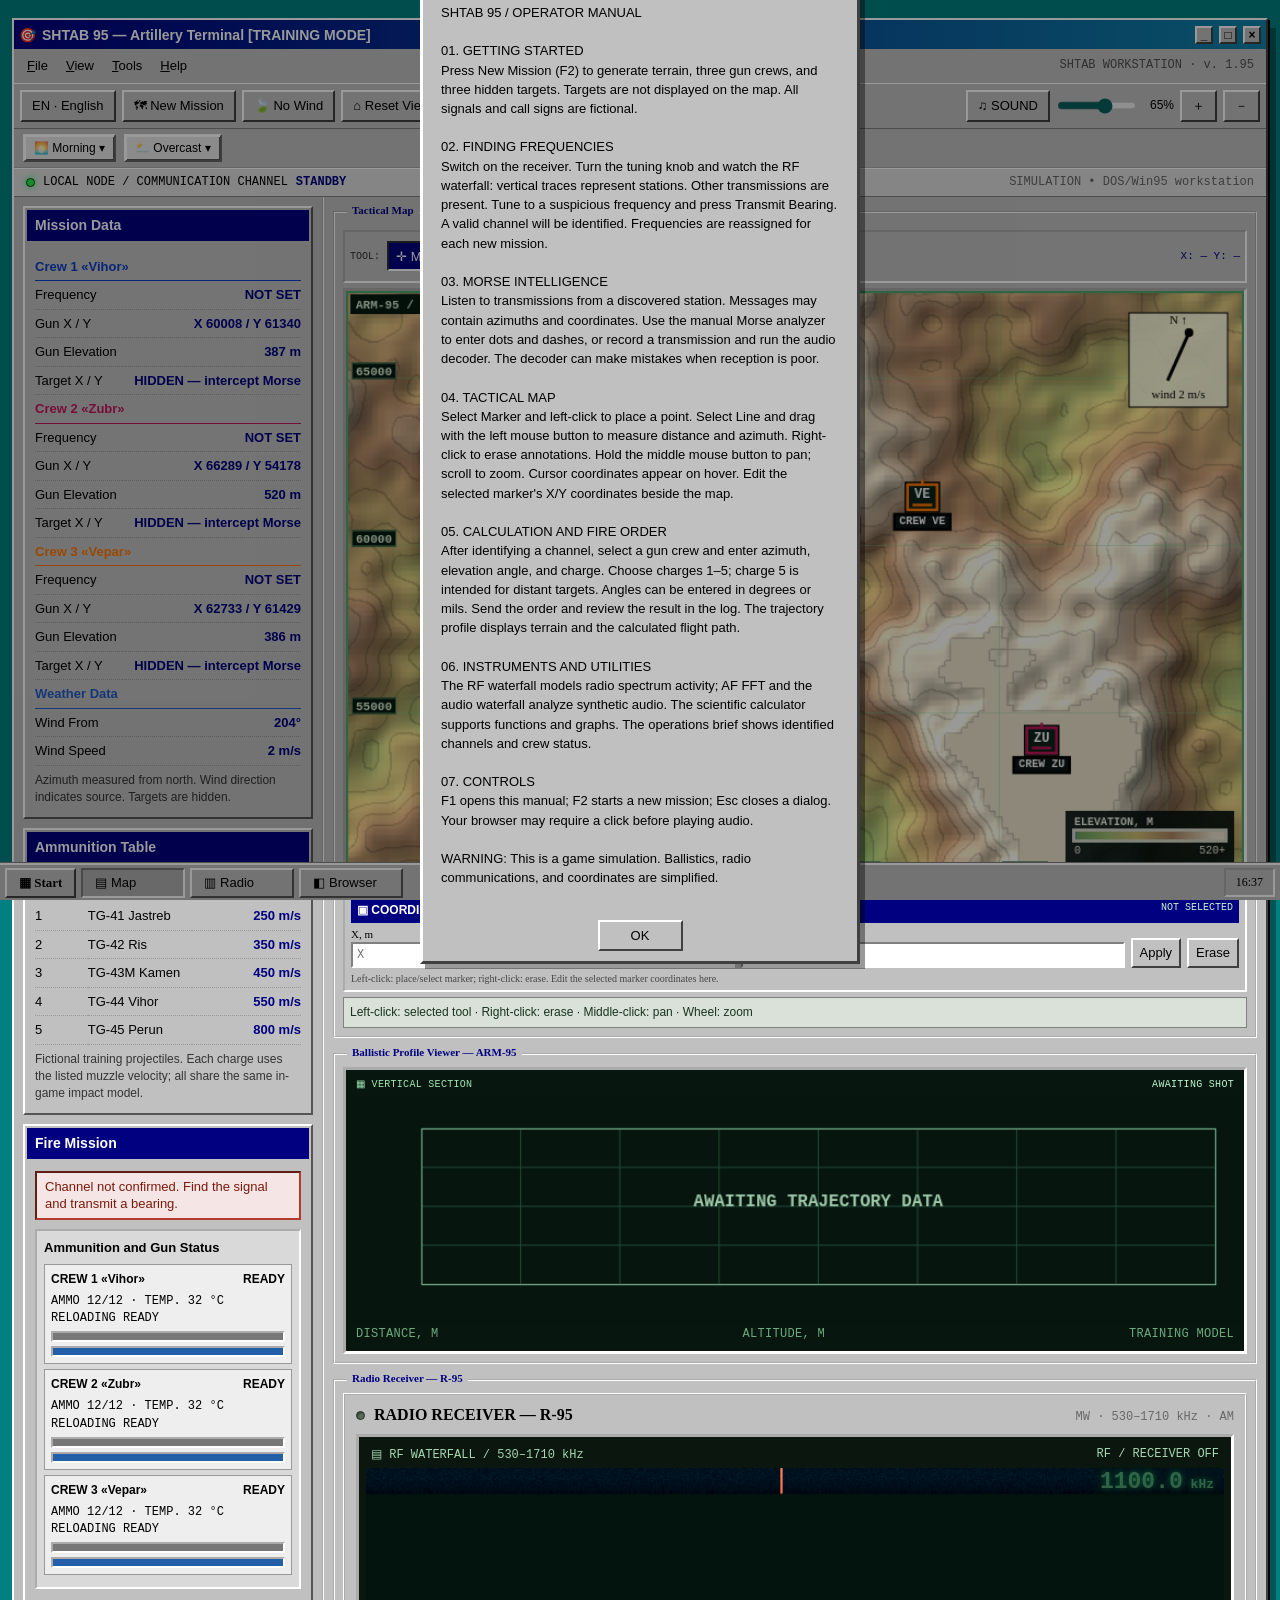
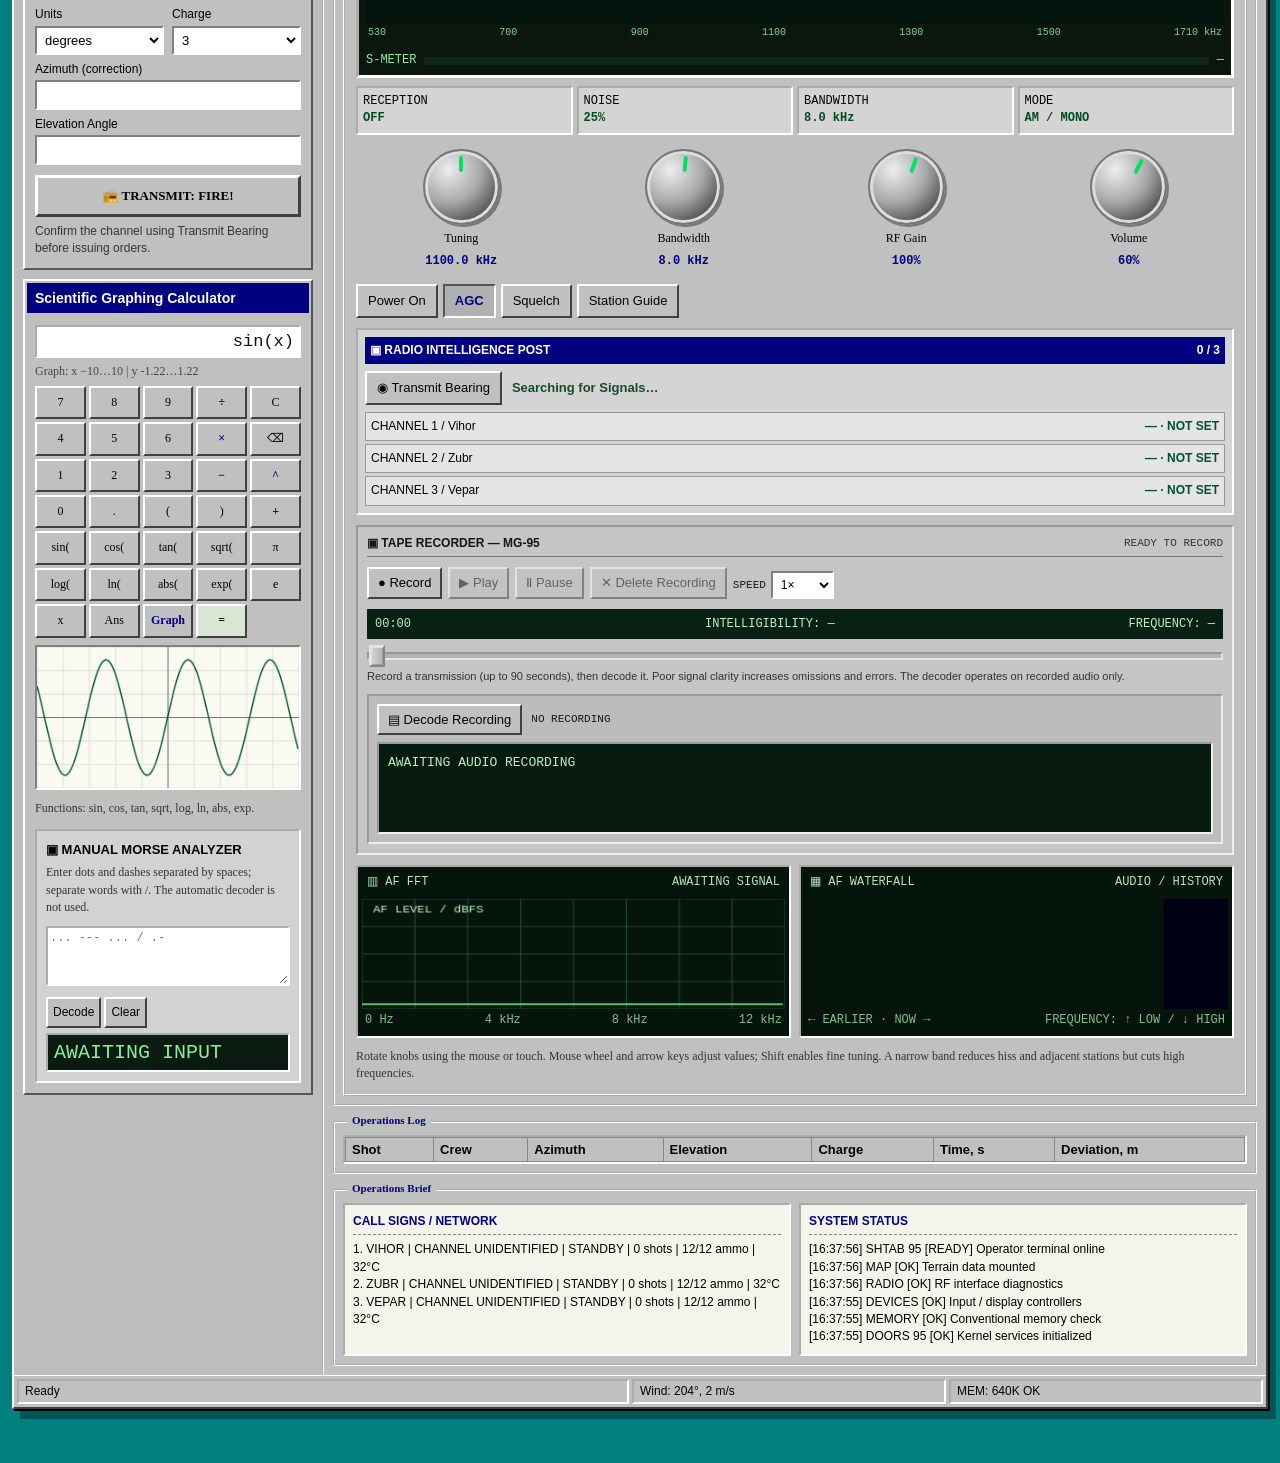
<file: pr-18/index.html>
<!DOCTYPE html>
<html lang="en">
<head>
<meta charset="utf-8">
<meta name="viewport" content="width=device-width, initial-scale=1, viewport-fit=cover">
<title>SHTAB 95 — Artillery Terminal</title>
<link rel="stylesheet" href="css/main.css">
<link rel="stylesheet" href="css/browser.css">
<link rel="stylesheet" href="css/notifications.css">
</head>
<body>
<div class="win">
 <div class="title"><span>🎯</span><span class="t">SHTAB 95 — Artillery Terminal [TRAINING MODE]</span><div class="cb">_</div><div class="cb">□</div><div class="cb x">×</div></div>
 <div class="menu"><button type="button" id="mfile">File</button><button type="button" id="mview">View</button><button type="button" id="mtools">Tools</button><button type="button" id="mhelp">Help</button><span class="menu-right">SHTAB WORKSTATION · v. 1.95</span></div>
 <div class="file-window" id="filesWindow" hidden role="dialog" aria-label="Radio Recordings">
  <div class="file-title"><strong>▣ My Recordings — Doors 95</strong><button id="filesClose" type="button" aria-label="Close">×</button></div>
  <div class="file-path">C:\RADIO\RECORDS\</div>
  <div class="file-body"><div id="filesList" class="file-list">Loading…</div><div class="file-detail" id="filesInfo">Select a recording to play or open it in MG-95.</div><audio id="filesAudio" controls preload="none" style="width:100%;margin-top:8px"></audio></div>
 </div>
 <div class="tool">
  <button id="languageToggle" type="button" title="Switch language">EN · English</button><button id="newt">🗺 New Mission</button><button id="nowind">🍃 No Wind</button>
  <button id="fit">⌂ Reset View</button><span class="sfx-control"><button type="button" id="sfxToggle" aria-pressed="true" title="Mute Interface Sounds">♫ SOUND</button><input id="sfxVolume" type="range" min="0" max="100" value="65" aria-label="Interface Volume" title="Interface Volume"><span id="sfxPercent">65%</span></span><button id="zin">＋</button><button id="zout">－</button>
 </div>
 <div class="mission-conditions" id="missionConditions" aria-label="Mission Conditions"></div><div class="bootstrip"><span class="led"></span> LOCAL NODE / COMMUNICATION CHANNEL <strong id="sysmode">STANDBY</strong><span class="bootright">SIMULATION • DOS/Win95 workstation</span></div><div class="main">
  <div class="pane">
   <div class="panel"><h3>Mission Data</h3><div class="b"><table id="data"></table>
    <div class="hint">Azimuth measured from north. Wind direction indicates source. Targets are hidden.</div></div></div>
   <div class="panel"><h3>Ammunition Table</h3><div class="b"><table>
    <tr><th>Charge</th><th>Projectile</th><th>Muzzle velocity</th></tr>
    <tr><td>1</td><td>TG-41 Jastreb</td><td>250 m/s</td></tr>
    <tr><td>2</td><td>TG-42 Ris</td><td>350 m/s</td></tr>
    <tr><td>3</td><td>TG-43M Kamen</td><td>450 m/s</td></tr>
    <tr><td>4</td><td>TG-44 Vihor</td><td>550 m/s</td></tr>
    <tr><td>5</td><td>TG-45 Perun</td><td>800 m/s</td></tr>
   </table><div class="hint">Fictional training projectiles. Each charge uses the listed muzzle velocity; all share the same in-game impact model.</div></div></div>
   <div class="panel"><h3>Fire Mission</h3><div class="b">
    <div class="link off" id="link"></div>
    <div class="crew-resources" id="crewResources" aria-live="off"><div class="crew-resources-title">Ammunition and Gun Status</div><div id="crewResourceRows"></div></div>
    <div class="row"><div><label>Units</label><select id="unit"><option value="deg">degrees</option><option value="mil">mils (6400)</option></select></div>
    <div><label>Charge</label><select id="ch"><option>1</option><option>2</option><option selected>3</option><option>4</option><option>5</option></select></div></div>
    <label>Azimuth (correction)</label><input id="az" type="number" step="any">
    <label>Elevation Angle</label><input id="el" type="number" step="any">
    <button id="fire">📻 TRANSMIT: FIRE!</button><div id="res"></div>
    <div class="hint">Confirm the channel using Transmit Bearing before issuing orders.</div></div></div>

   <div class="panel field-tools"><h3>Scientific Graphing Calculator</h3><div class="b">
    <input id="calcExpr" class="calc-screen" aria-label="Calculator Expression" value="sin(x)" spellcheck="false" autocomplete="off">
    <div class="calc-info" id="calcInfo">Plot y = f(x) · radians · x ∈ [−10, 10]</div>
    <div class="calc-grid" id="calcKeys"></div>
    <canvas id="calcPlot" class="calc-plot" width="290" height="145" aria-label="Function Plot"></canvas>
    <div class="calc-history" id="calcHistory"></div>
    <div class="field-small">Functions: sin, cos, tan, sqrt, log, ln, abs, exp.</div><div class="manual-morse"><strong>▣ MANUAL MORSE ANALYZER</strong><div class="field-small">Enter dots and dashes separated by spaces; separate words with /. The automatic decoder is not used.</div><textarea id="manualMorseInput" class="morse-output" spellcheck="false" placeholder="... --- ... / .-"></textarea><div class="morse-actions"><button id="manualMorseDecode" type="button">Decode</button><button id="manualMorseClear" type="button">Clear</button></div><div id="manualMorseOutput" class="morse-current" aria-live="polite">AWAITING INPUT</div></div>
   </div></div>

  </div>
  <div class="content">
   <div class="group" id="mapSection"><span class="cap">Tactical Map</span>
<div class="map-tools"><span class="tool-label">TOOL:</span><button id="toolPoint" type="button" class="map-tool active" aria-pressed="true">✛ Marker</button><button id="toolLine" type="button" class="map-tool" aria-pressed="false">╱ Line</button><button id="clearMarks" type="button">Clear</button><button id="undoMark" type="button">Undo Last</button><label><input type="checkbox" id="showTargets"> Show Targets (debug)</label><span id="mapread">X: — Y: —</span></div>
<canvas id="map" width="820" height="540"></canvas>
<div class="map-coordinate-editor" id="coordEditor"><div class="coord-head">▣ COORDINATE EDITOR <span id="coordState">NONE SELECTED</span></div><div class="coord-row"><label>X, m<input id="coordX" type="number" step="1" placeholder="X"></label><label>Y, m<input id="coordY" type="number" step="1" placeholder="Y"></label><button type="button" id="coordApply">Apply</button><button type="button" id="coordDelete">Erase</button></div><div class="coord-foot" id="coordMessage">Left-click: place/select marker; right-click: erase. Edit the selected marker coordinates here.</div></div>
<div class="map-help">Left-click: selected tool · Right-click: erase · Middle-click: pan · Wheel: zoom</div></div>
   <div class="group profile-panel"><span class="cap">Ballistic Profile Viewer — ARM-95</span><div class="profile-display"><div class="profile-top"><span>▦ VERTICAL SECTION</span><span id="profileState">AWAITING DATA</span></div><canvas id="prof" width="820" height="210"></canvas><div class="profile-bottom"><span>DISTANCE, M</span><span>ALTITUDE, M</span><span>TRAINING MODEL</span></div></div></div>
   <div class="group" id="radioSection"><span class="cap">Radio Receiver — R-95</span>
<div class="set">
<h1><span><span class="power-led" id="powerled"></span> RADIO RECEIVER — R-95</span> <small>MW · 530–1710 kHz · AM</small></h1>
<div class="glass"><div class="rf-screen-heading"><span>▤ RF WATERFALL / 530–1710 kHz</span><span id="rfstatus">BAND OVERVIEW</span></div><canvas id="rfwater" width="760" height="170" aria-label="RF spectrum waterfall"></canvas><div class="rf-axis"><span>530</span><span>700</span><span>900</span><span>1100</span><span>1300</span><span>1500</span><span>1710 kHz</span></div><div class="fq" id="fq">---.-<small> kHz</small></div>
<div class="sm">S-METER <div class="bar"><i id="mb"></i></div><span id="sv">—</span></div></div>
<div class="rf-readouts"><span>RECEPTION <b id="rxstate">OFF</b></span><span>NOISE <b id="noiselevel">—</b></span><span>BANDWIDTH <b id="bandread">8.0 kHz</b></span><span>MODE <b>AM / MONO</b></span></div>
<div class="knobs">
<div class="kw"><div class="knob big" id="kt" tabindex="0" role="slider" aria-label="Tuning"><div class="k"></div></div>Tuning<span class="val"></span></div>
<div class="kw"><div class="knob" id="kb" tabindex="0" role="slider" aria-label="Bandwidth"><div class="k"></div></div>Bandwidth<span class="val"></span></div>
<div class="kw"><div class="knob" id="kr" tabindex="0" role="slider" aria-label="RF Gain"><div class="k"></div></div>RF Gain<span class="val"></span></div>

<div class="kw"><div class="knob" id="kv" tabindex="0" role="slider" aria-label="Volume"><div class="k"></div></div>Volume<span class="val"></span></div>
</div>
<div class="btns">
<button id="bp" aria-pressed="false">Power On</button>
<button id="bg" aria-pressed="true">AGC</button>
<button id="bs" aria-pressed="false">Squelch</button>
<button id="bh" aria-pressed="false">Station Guide</button>
</div>
<div id="hint" hidden></div><div class="bearing-panel"><div class="bearing-title">▣ RADIO INTELLIGENCE POST <span id="bearingCount">0 / 3</span></div><div class="bearing-actions"><button id="sendBearing" type="button">◉ Transmit Bearing</button><span id="bearingStatus" role="status">Searching for Signals…</span></div><div id="bearingList" class="bearing-list">Frequencies Not Assigned</div></div>
<div class="recorder-panel" id="recorderPanel">
 <div class="recorder-head"><strong>▣ TAPE RECORDER — MG-95</strong><span id="recState">READY TO RECORD</span></div>
 <div class="recorder-controls"><button type="button" id="recToggle">● Record</button><button type="button" id="recPlay" disabled>▶ Play</button><button type="button" id="recPause" disabled>Ⅱ Pause</button><button type="button" id="recDelete" disabled title="Delete current recording from MG-95 and archive">✕ Delete Recording</button><label for="recSpeed">SPEED <select id="recSpeed"><option value="1">1×</option><option value="0.75">0.75×</option><option value="0.5">0.5×</option><option value="0.25">0.25×</option></select></label></div>
 <div class="recorder-readouts"><span id="recDuration">00:00</span><span id="recQuality">INTELLIGIBILITY: —</span><span id="recFreq">FREQUENCY: —</span></div>
 <audio id="recAudio" preload="metadata" hidden></audio>
 <div class="recorder-progress"><input type="range" id="recSeek" min="0" max="1000" value="0" disabled aria-label="Recording seek"></div>
 <div class="recorder-note">Record a transmission (up to 90 seconds), then decode it. Poor signal clarity increases omissions and errors. The decoder operates on recorded audio only.</div>
 <div class="decoder-panel"><div class="decoder-actions"><button type="button" id="recDecode" disabled>▤ Decode Recording</button><span id="decodeStatus">NO RECORDING</span></div><div class="decoder-screen" id="decodeOutput" role="status">AWAITING AUDIO RECORDING</div></div>
</div>
<div class="radio-diagnostics">
<div class="instrument"><div class="instrument-title"><span>▥ AF FFT</span><span id="fftstatus">STANDBY</span></div><canvas id="spectrum" width="380" height="115" aria-label="Audio spectrum analyzer"></canvas><div class="instrument-footer"><span>0 Hz</span><span>4 kHz</span><span>8 kHz</span><span>12 kHz</span></div></div>
<div class="instrument"><div class="instrument-title"><span>▦ AF WATERFALL</span><span>AUDIO / HISTORY</span></div><canvas id="waterfall" width="380" height="115" aria-label="Audio spectrogram"></canvas><div class="instrument-footer"><span>← EARLIER · NOW →</span><span>FREQUENCY: ↑ LOW / ↓ HIGH</span></div></div>
</div>
<div class="tip">Rotate knobs using the mouse or touch. Mouse wheel and arrow keys adjust values; Shift enables fine tuning. A narrow band reduces hiss and adjacent stations but cuts high frequencies.</div>
</div>
   </div>
   <div class="group"><span class="cap">Operations Log</span><div class="lv"><table id="log"></table></div></div>
<div class="group desknotes"><span class="cap">Operations Brief</span><div class="note-grid"><div><strong>CALL SIGNS / NETWORK</strong><div id="crewbrief">Loading data...</div></div><div><strong>SYSTEM STATUS</strong><div id="syslog" role="log" aria-live="polite">[SYS] Terminal initialized.</div></div></div></div>
  </div>
 </div>
 <div class="status"><div id="s1" style="flex:2">Ready</div><div id="s2">Wind: —</div><div id="s3">MEM: 640K OK</div></div>
</div>
<div class="task"><button class="start" id="start95">▦ Start</button><button type="button" class="tb active" id="taskMap" aria-label="Go to map" aria-pressed="true">▤ Map</button><button type="button" class="tb" id="taskRadio" aria-label="Go to radio receiver" aria-pressed="false">▥ Radio</button><div class="clock" id="clock"></div></div><div class="start-menu" id="startmenu" hidden><div class="start-side">Doors 95</div><div class="start-options"><button id="smnew"><span class="start-icon" aria-hidden="true">▤</span><span>New Assignment</span></button><button id="smfiles" type="button"><span class="start-icon" aria-hidden="true">▣</span><span>File Manager</span></button><button id="smhelp"><span class="start-icon" aria-hidden="true">?</span><span>About</span></button><div class="start-separator"></div><button id="smmines"><span class="start-icon" aria-hidden="true">▦</span><span>Minesweeper</span></button><button id="smsolitaire"><span class="start-icon" aria-hidden="true">♠</span><span>Solitaire</span></button><button id="smclose"><span class="start-icon" aria-hidden="true">×</span><span>Close Menu</span></button></div></div>
<div class="game-window" id="minesWindow" hidden role="dialog" aria-label="Minesweeper"><div class="game-title">▦ Minesweeper <button data-close-game="minesWindow" title="Close">×</button></div><div class="game-toolbar"><button id="mineNew">New Game</button><span id="mineCount">Mines: 10</span><span id="mineStatus">Ready</span></div><div class="mine-grid" id="mineGrid"></div><div class="sol-message">Left-click: reveal · Right-click: flag</div></div>
<div class="game-window sol-window" id="solWindow" hidden role="dialog" aria-label="Solitaire"><div class="game-title">♠ Solitaire <button data-close-game="solWindow" title="Close">×</button></div><div class="game-toolbar"><button id="solNew">New Game</button><button id="solAuto">To Foundations</button><span id="solStatus">Move Cards by Clicking</span></div><div class="sol-table"><div class="sol-top" id="solTop"></div><div class="sol-columns" id="solCols"></div></div><div class="sol-message">Select a card, then a destination pile. The deck is on the left; four foundations are on the right. Move card sequences.</div></div>
<div id="defeat95" class="dialog-backdrop" hidden role="dialog" aria-modal="true" aria-labelledby="defeatTitle"><div class="dialog"><div class="dialog-title" id="defeatTitle">▣ MISSION FAILED</div><div class="dialog-body" id="defeatText"></div><div class="dialog-buttons"><button id="defeatRetry" type="button">New Assignment</button></div></div></div><div id="dialog95" class="dialog-backdrop" hidden><div class="dialog"><div class="dialog-title">▣ SHTAB 95 <button id="dialogclose" aria-label="Close">×</button></div><div id="dialogtext" class="dialog-body"></div><div class="dialog-buttons"><button id="dialogok">OK</button></div></div></div>

<script src="locales/en.js"></script>
<script src="locales/ru.js"></script>
<script src="js/i18n.js"></script>
<script src="js/radio.js"></script>
<script src="js/artillery-map.js"></script>

<script src="js/notifications.js"></script>
<script src="js/interface.js"></script>

<script src="js/calculator.js"></script><script src="js/manual-morse.js"></script>
<script src="js/filesystem.js"></script>
<script src="js/recorder.js"></script>
<script src="js/startup.js"></script>

<script src="js/minigames.js"></script>

<link rel="stylesheet" href="css/taskbar.css">
<script src="js/taskbar.js"></script>
<script src="js/browser-sites.js"></script>
<script src="js/browser.js"></script>
</body>
</html>
</file>
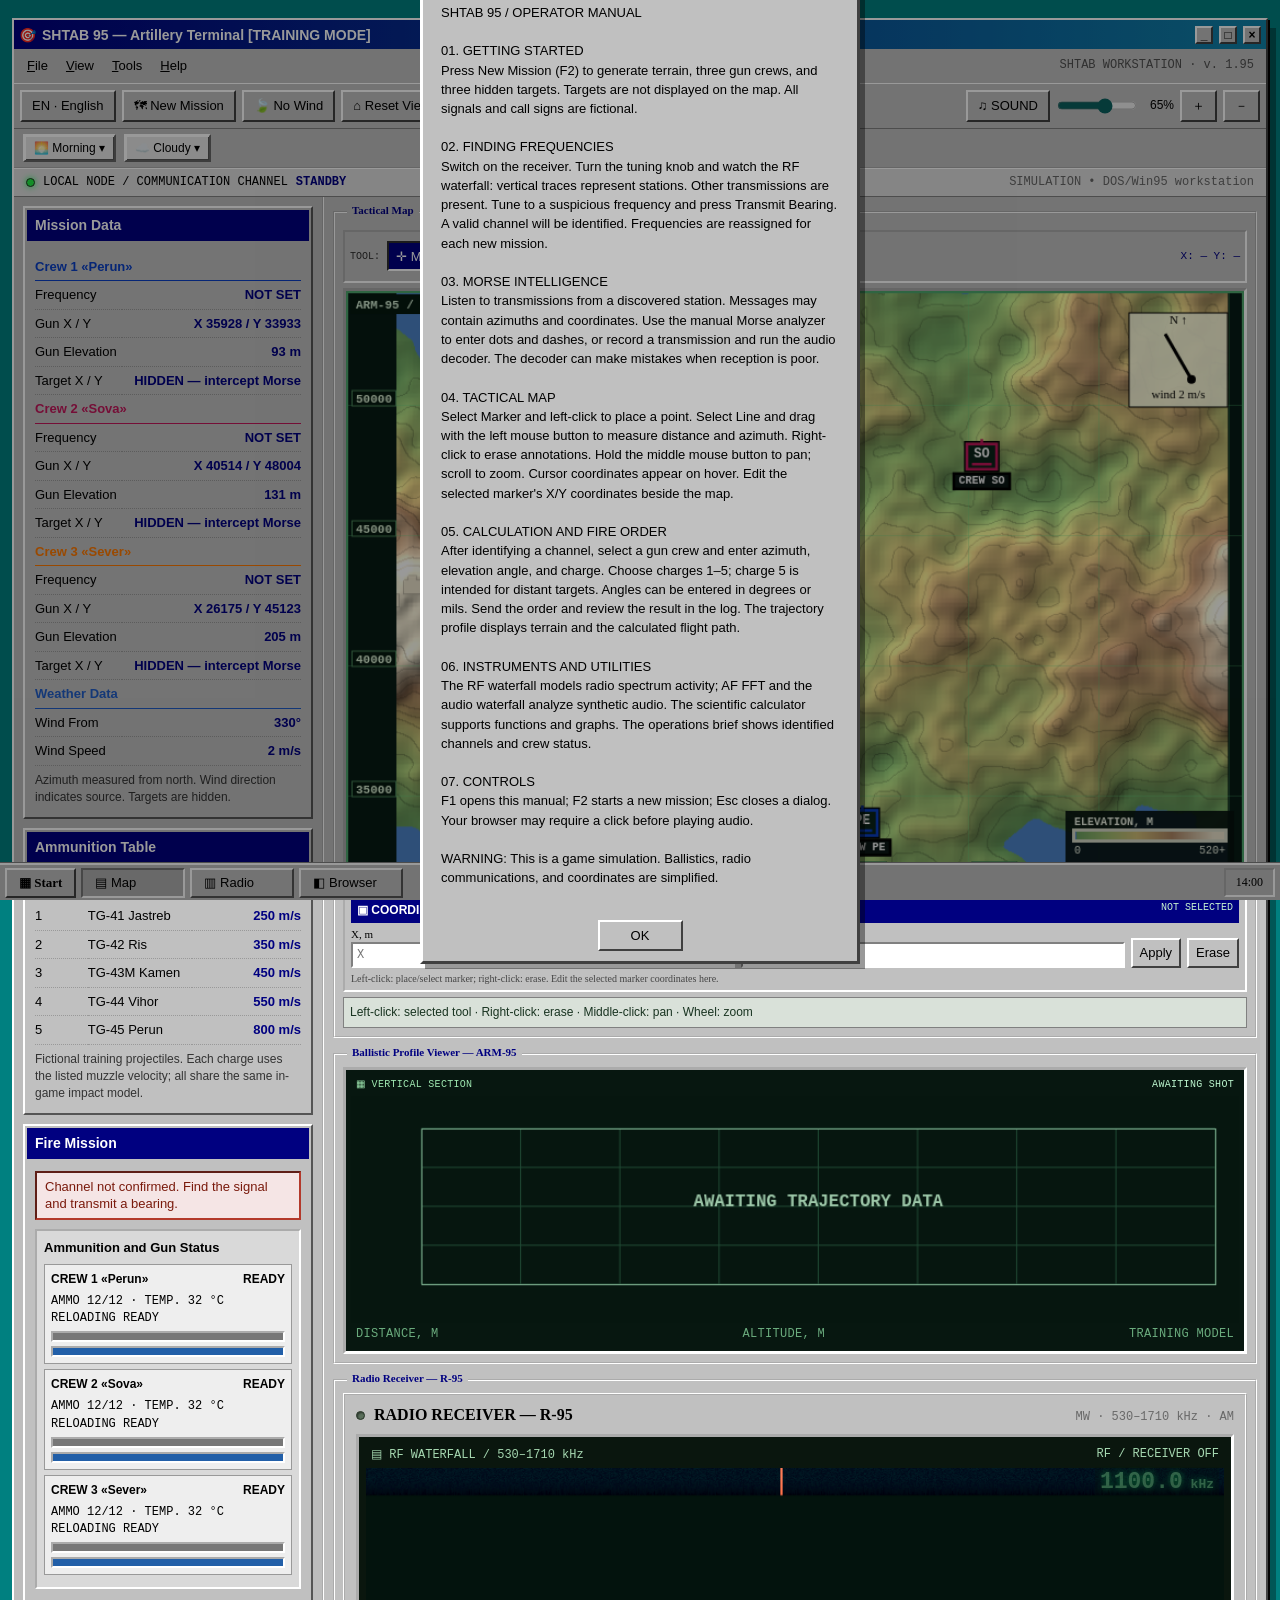
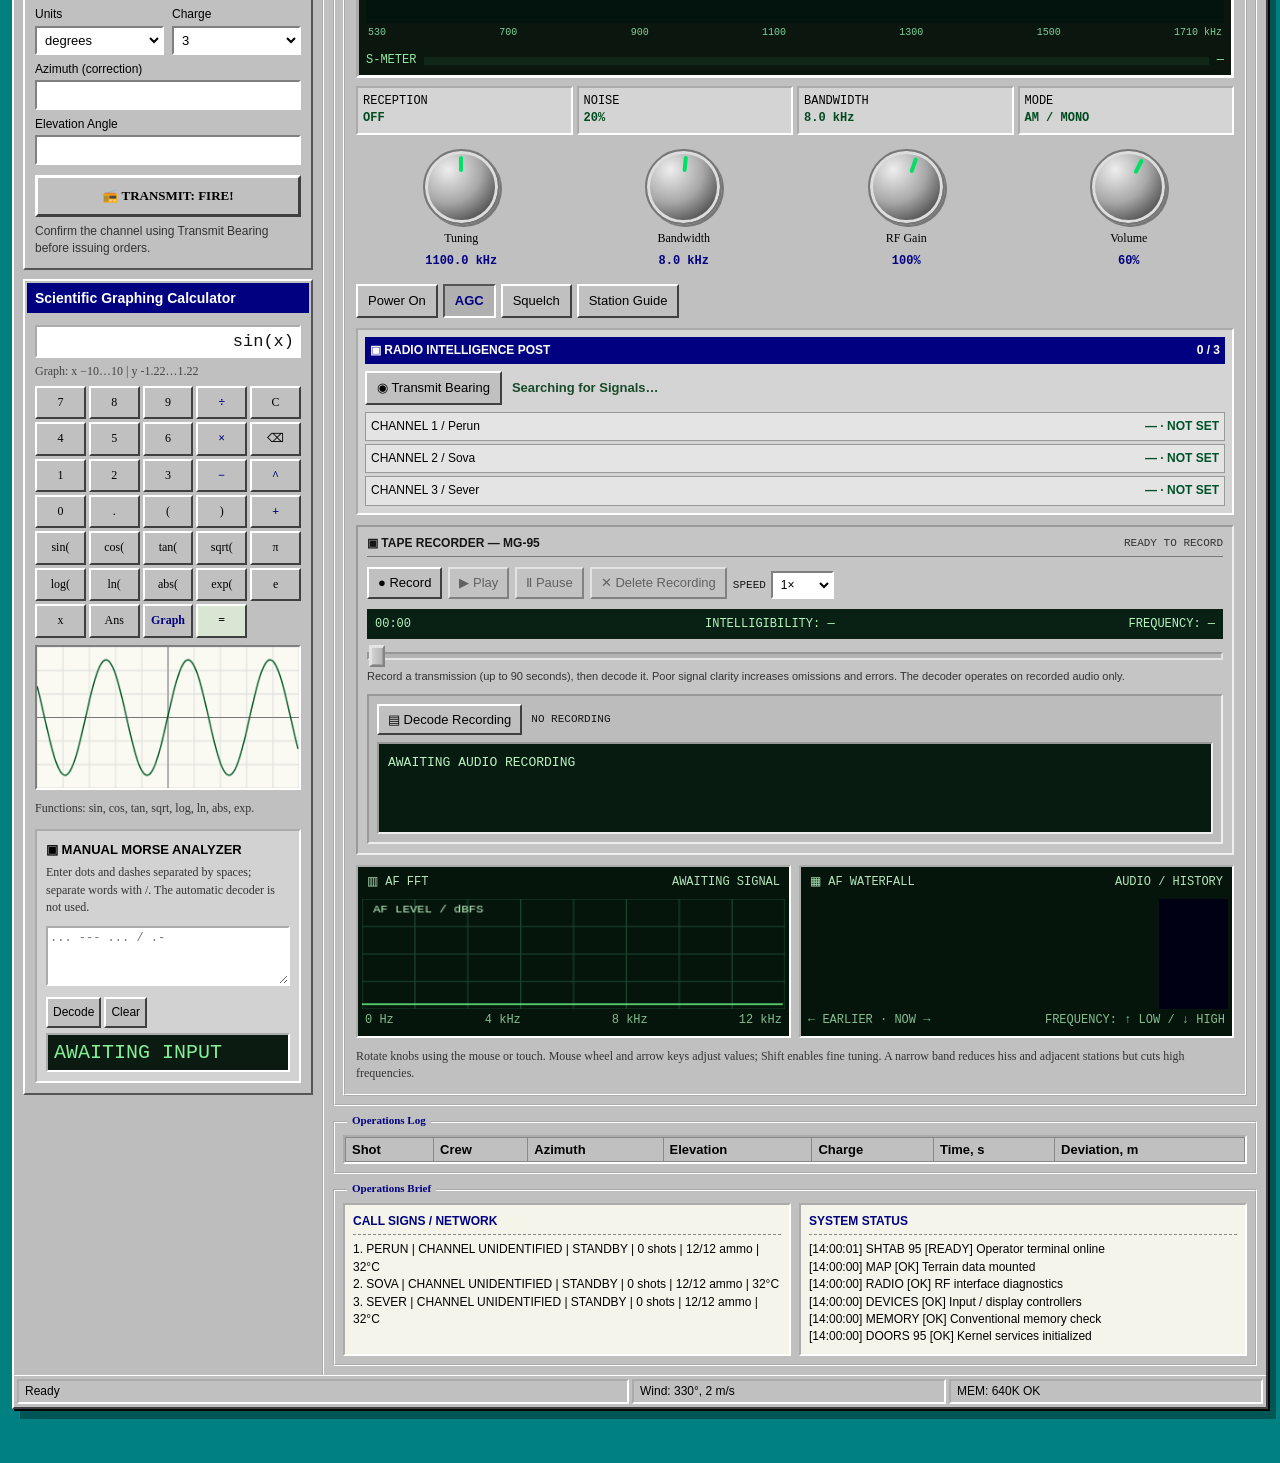
<file: pr-19/index.html>
<!DOCTYPE html>
<html lang="en">
<head>
<meta charset="utf-8">
<meta name="viewport" content="width=device-width, initial-scale=1, viewport-fit=cover">
<title>SHTAB 95 — Artillery Terminal</title>
<link rel="stylesheet" href="css/main.css">
<link rel="stylesheet" href="css/browser.css">
<link rel="stylesheet" href="css/notifications.css">
<link rel="stylesheet" href="css/game-clock.css">
</head>
<body>
<div class="win">
 <div class="title"><span>🎯</span><span class="t">SHTAB 95 — Artillery Terminal [TRAINING MODE]</span><div class="cb">_</div><div class="cb">□</div><div class="cb x">×</div></div>
 <div class="menu"><button type="button" id="mfile">File</button><button type="button" id="mview">View</button><button type="button" id="mtools">Tools</button><button type="button" id="mhelp">Help</button><span class="menu-right">SHTAB WORKSTATION · v. 1.95</span></div>
 <div class="file-window" id="filesWindow" hidden role="dialog" aria-label="Radio Recordings">
  <div class="file-title"><strong>▣ My Recordings — Doors 95</strong><button id="filesClose" type="button" aria-label="Close">×</button></div>
  <div class="file-path">C:\RADIO\RECORDS\</div>
  <div class="file-body"><div id="filesList" class="file-list">Loading…</div><div class="file-detail" id="filesInfo">Select a recording to play or open it in MG-95.</div><audio id="filesAudio" controls preload="none" style="width:100%;margin-top:8px"></audio></div>
 </div>
 <div class="tool">
  <button id="languageToggle" type="button" title="Switch language">EN · English</button><button id="newt">🗺 New Mission</button><button id="nowind">🍃 No Wind</button>
  <button id="fit">⌂ Reset View</button><span class="sfx-control"><button type="button" id="sfxToggle" aria-pressed="true" title="Mute Interface Sounds">♫ SOUND</button><input id="sfxVolume" type="range" min="0" max="100" value="65" aria-label="Interface Volume" title="Interface Volume"><span id="sfxPercent">65%</span></span><button id="zin">＋</button><button id="zout">－</button>
 </div>
 <div class="mission-conditions" id="missionConditions" aria-label="Mission Conditions"></div><div class="bootstrip"><span class="led"></span> LOCAL NODE / COMMUNICATION CHANNEL <strong id="sysmode">STANDBY</strong><span class="bootright">SIMULATION • DOS/Win95 workstation</span></div><div class="main">
  <div class="pane">
   <div class="panel"><h3>Mission Data</h3><div class="b"><table id="data"></table>
    <div class="hint">Azimuth measured from north. Wind direction indicates source. Targets are hidden.</div></div></div>
   <div class="panel"><h3>Ammunition Table</h3><div class="b"><table>
    <tr><th>Charge</th><th>Projectile</th><th>Muzzle velocity</th></tr>
    <tr><td>1</td><td>TG-41 Jastreb</td><td>250 m/s</td></tr>
    <tr><td>2</td><td>TG-42 Ris</td><td>350 m/s</td></tr>
    <tr><td>3</td><td>TG-43M Kamen</td><td>450 m/s</td></tr>
    <tr><td>4</td><td>TG-44 Vihor</td><td>550 m/s</td></tr>
    <tr><td>5</td><td>TG-45 Perun</td><td>800 m/s</td></tr>
   </table><div class="hint">Fictional training projectiles. Each charge uses the listed muzzle velocity; all share the same in-game impact model.</div></div></div>
   <div class="panel"><h3>Fire Mission</h3><div class="b">
    <div class="link off" id="link"></div>
    <div class="crew-resources" id="crewResources" aria-live="off"><div class="crew-resources-title">Ammunition and Gun Status</div><div id="crewResourceRows"></div></div>
    <div class="row"><div><label>Units</label><select id="unit"><option value="deg">degrees</option><option value="mil">mils (6400)</option></select></div>
    <div><label>Charge</label><select id="ch"><option>1</option><option>2</option><option selected>3</option><option>4</option><option>5</option></select></div></div>
    <label>Azimuth (correction)</label><input id="az" type="number" step="any">
    <label>Elevation Angle</label><input id="el" type="number" step="any">
    <button id="fire">📻 TRANSMIT: FIRE!</button><div id="res"></div>
    <div class="hint">Confirm the channel using Transmit Bearing before issuing orders.</div></div></div>

   <div class="panel field-tools"><h3>Scientific Graphing Calculator</h3><div class="b">
    <input id="calcExpr" class="calc-screen" aria-label="Calculator Expression" value="sin(x)" spellcheck="false" autocomplete="off">
    <div class="calc-info" id="calcInfo">Plot y = f(x) · radians · x ∈ [−10, 10]</div>
    <div class="calc-grid" id="calcKeys"></div>
    <canvas id="calcPlot" class="calc-plot" width="290" height="145" aria-label="Function Plot"></canvas>
    <div class="calc-history" id="calcHistory"></div>
    <div class="field-small">Functions: sin, cos, tan, sqrt, log, ln, abs, exp.</div><div class="manual-morse"><strong>▣ MANUAL MORSE ANALYZER</strong><div class="field-small">Enter dots and dashes separated by spaces; separate words with /. The automatic decoder is not used.</div><textarea id="manualMorseInput" class="morse-output" spellcheck="false" placeholder="... --- ... / .-"></textarea><div class="morse-actions"><button id="manualMorseDecode" type="button">Decode</button><button id="manualMorseClear" type="button">Clear</button></div><div id="manualMorseOutput" class="morse-current" aria-live="polite">AWAITING INPUT</div></div>
   </div></div>

  </div>
  <div class="content">
   <div class="group" id="mapSection"><span class="cap">Tactical Map</span>
<div class="map-tools"><span class="tool-label">TOOL:</span><button id="toolPoint" type="button" class="map-tool active" aria-pressed="true">✛ Marker</button><button id="toolLine" type="button" class="map-tool" aria-pressed="false">╱ Line</button><button id="clearMarks" type="button">Clear</button><button id="undoMark" type="button">Undo Last</button><label><input type="checkbox" id="showTargets"> Show Targets (debug)</label><span id="mapread">X: — Y: —</span></div>
<canvas id="map" width="820" height="540"></canvas>
<div class="map-coordinate-editor" id="coordEditor"><div class="coord-head">▣ COORDINATE EDITOR <span id="coordState">NONE SELECTED</span></div><div class="coord-row"><label>X, m<input id="coordX" type="number" step="1" placeholder="X"></label><label>Y, m<input id="coordY" type="number" step="1" placeholder="Y"></label><button type="button" id="coordApply">Apply</button><button type="button" id="coordDelete">Erase</button></div><div class="coord-foot" id="coordMessage">Left-click: place/select marker; right-click: erase. Edit the selected marker coordinates here.</div></div>
<div class="map-help">Left-click: selected tool · Right-click: erase · Middle-click: pan · Wheel: zoom</div></div>
   <div class="group profile-panel"><span class="cap">Ballistic Profile Viewer — ARM-95</span><div class="profile-display"><div class="profile-top"><span>▦ VERTICAL SECTION</span><span id="profileState">AWAITING DATA</span></div><canvas id="prof" width="820" height="210"></canvas><div class="profile-bottom"><span>DISTANCE, M</span><span>ALTITUDE, M</span><span>TRAINING MODEL</span></div></div></div>
   <div class="group" id="radioSection"><span class="cap">Radio Receiver — R-95</span>
<div class="set">
<h1><span><span class="power-led" id="powerled"></span> RADIO RECEIVER — R-95</span> <small>MW · 530–1710 kHz · AM</small></h1>
<div class="glass"><div class="rf-screen-heading"><span>▤ RF WATERFALL / 530–1710 kHz</span><span id="rfstatus">BAND OVERVIEW</span></div><canvas id="rfwater" width="760" height="170" aria-label="RF spectrum waterfall"></canvas><div class="rf-axis"><span>530</span><span>700</span><span>900</span><span>1100</span><span>1300</span><span>1500</span><span>1710 kHz</span></div><div class="fq" id="fq">---.-<small> kHz</small></div>
<div class="sm">S-METER <div class="bar"><i id="mb"></i></div><span id="sv">—</span></div></div>
<div class="rf-readouts"><span>RECEPTION <b id="rxstate">OFF</b></span><span>NOISE <b id="noiselevel">—</b></span><span>BANDWIDTH <b id="bandread">8.0 kHz</b></span><span>MODE <b>AM / MONO</b></span></div>
<div class="knobs">
<div class="kw"><div class="knob big" id="kt" tabindex="0" role="slider" aria-label="Tuning"><div class="k"></div></div>Tuning<span class="val"></span></div>
<div class="kw"><div class="knob" id="kb" tabindex="0" role="slider" aria-label="Bandwidth"><div class="k"></div></div>Bandwidth<span class="val"></span></div>
<div class="kw"><div class="knob" id="kr" tabindex="0" role="slider" aria-label="RF Gain"><div class="k"></div></div>RF Gain<span class="val"></span></div>

<div class="kw"><div class="knob" id="kv" tabindex="0" role="slider" aria-label="Volume"><div class="k"></div></div>Volume<span class="val"></span></div>
</div>
<div class="btns">
<button id="bp" aria-pressed="false">Power On</button>
<button id="bg" aria-pressed="true">AGC</button>
<button id="bs" aria-pressed="false">Squelch</button>
<button id="bh" aria-pressed="false">Station Guide</button>
</div>
<div id="hint" hidden></div><div class="bearing-panel"><div class="bearing-title">▣ RADIO INTELLIGENCE POST <span id="bearingCount">0 / 3</span></div><div class="bearing-actions"><button id="sendBearing" type="button">◉ Transmit Bearing</button><span id="bearingStatus" role="status">Searching for Signals…</span></div><div id="bearingList" class="bearing-list">Frequencies Not Assigned</div></div>
<div class="recorder-panel" id="recorderPanel">
 <div class="recorder-head"><strong>▣ TAPE RECORDER — MG-95</strong><span id="recState">READY TO RECORD</span></div>
 <div class="recorder-controls"><button type="button" id="recToggle">● Record</button><button type="button" id="recPlay" disabled>▶ Play</button><button type="button" id="recPause" disabled>Ⅱ Pause</button><button type="button" id="recDelete" disabled title="Delete current recording from MG-95 and archive">✕ Delete Recording</button><label for="recSpeed">SPEED <select id="recSpeed"><option value="1">1×</option><option value="0.75">0.75×</option><option value="0.5">0.5×</option><option value="0.25">0.25×</option></select></label></div>
 <div class="recorder-readouts"><span id="recDuration">00:00</span><span id="recQuality">INTELLIGIBILITY: —</span><span id="recFreq">FREQUENCY: —</span></div>
 <audio id="recAudio" preload="metadata" hidden></audio>
 <div class="recorder-progress"><input type="range" id="recSeek" min="0" max="1000" value="0" disabled aria-label="Recording seek"></div>
 <div class="recorder-note">Record a transmission (up to 90 seconds), then decode it. Poor signal clarity increases omissions and errors. The decoder operates on recorded audio only.</div>
 <div class="decoder-panel"><div class="decoder-actions"><button type="button" id="recDecode" disabled>▤ Decode Recording</button><span id="decodeStatus">NO RECORDING</span></div><div class="decoder-screen" id="decodeOutput" role="status">AWAITING AUDIO RECORDING</div></div>
</div>
<div class="radio-diagnostics">
<div class="instrument"><div class="instrument-title"><span>▥ AF FFT</span><span id="fftstatus">STANDBY</span></div><canvas id="spectrum" width="380" height="115" aria-label="Audio spectrum analyzer"></canvas><div class="instrument-footer"><span>0 Hz</span><span>4 kHz</span><span>8 kHz</span><span>12 kHz</span></div></div>
<div class="instrument"><div class="instrument-title"><span>▦ AF WATERFALL</span><span>AUDIO / HISTORY</span></div><canvas id="waterfall" width="380" height="115" aria-label="Audio spectrogram"></canvas><div class="instrument-footer"><span>← EARLIER · NOW →</span><span>FREQUENCY: ↑ LOW / ↓ HIGH</span></div></div>
</div>
<div class="tip">Rotate knobs using the mouse or touch. Mouse wheel and arrow keys adjust values; Shift enables fine tuning. A narrow band reduces hiss and adjacent stations but cuts high frequencies.</div>
</div>
   </div>
   <div class="group"><span class="cap">Operations Log</span><div class="lv"><table id="log"></table></div></div>
<div class="group desknotes"><span class="cap">Operations Brief</span><div class="note-grid"><div><strong>CALL SIGNS / NETWORK</strong><div id="crewbrief">Loading data...</div></div><div><strong>SYSTEM STATUS</strong><div id="syslog" role="log" aria-live="polite">[SYS] Terminal initialized.</div></div></div></div>
  </div>
 </div>
 <div class="status"><div id="s1" style="flex:2">Ready</div><div id="s2">Wind: —</div><div id="s3">MEM: 640K OK</div></div>
</div>
<div class="task"><button class="start" id="start95">▦ Start</button><button type="button" class="tb active" id="taskMap" aria-label="Go to map" aria-pressed="true">▤ Map</button><button type="button" class="tb" id="taskRadio" aria-label="Go to radio receiver" aria-pressed="false">▥ Radio</button><div class="clock" id="clock"></div></div><div class="start-menu" id="startmenu" hidden><div class="start-side">Doors 95</div><div class="start-options"><button id="smnew"><span class="start-icon" aria-hidden="true">▤</span><span>New Assignment</span></button><button id="smfiles" type="button"><span class="start-icon" aria-hidden="true">▣</span><span>File Manager</span></button><button id="smhelp"><span class="start-icon" aria-hidden="true">?</span><span>About</span></button><div class="start-separator"></div><button id="smmines"><span class="start-icon" aria-hidden="true">▦</span><span>Minesweeper</span></button><button id="smsolitaire"><span class="start-icon" aria-hidden="true">♠</span><span>Solitaire</span></button><button id="smclose"><span class="start-icon" aria-hidden="true">×</span><span>Close Menu</span></button></div></div>
<div class="game-window" id="minesWindow" hidden role="dialog" aria-label="Minesweeper"><div class="game-title">▦ Minesweeper <button data-close-game="minesWindow" title="Close">×</button></div><div class="game-toolbar"><button id="mineNew">New Game</button><span id="mineCount">Mines: 10</span><span id="mineStatus">Ready</span></div><div class="mine-grid" id="mineGrid"></div><div class="sol-message">Left-click: reveal · Right-click: flag</div></div>
<div class="game-window sol-window" id="solWindow" hidden role="dialog" aria-label="Solitaire"><div class="game-title">♠ Solitaire <button data-close-game="solWindow" title="Close">×</button></div><div class="game-toolbar"><button id="solNew">New Game</button><button id="solAuto">To Foundations</button><span id="solStatus">Move Cards by Clicking</span></div><div class="sol-table"><div class="sol-top" id="solTop"></div><div class="sol-columns" id="solCols"></div></div><div class="sol-message">Select a card, then a destination pile. The deck is on the left; four foundations are on the right. Move card sequences.</div></div>
<div id="defeat95" class="dialog-backdrop" hidden role="dialog" aria-modal="true" aria-labelledby="defeatTitle"><div class="dialog"><div class="dialog-title" id="defeatTitle">▣ MISSION FAILED</div><div class="dialog-body" id="defeatText"></div><div class="dialog-buttons"><button id="defeatRetry" type="button">New Assignment</button></div></div></div><div id="dialog95" class="dialog-backdrop" hidden><div class="dialog"><div class="dialog-title">▣ SHTAB 95 <button id="dialogclose" aria-label="Close">×</button></div><div id="dialogtext" class="dialog-body"></div><div class="dialog-buttons"><button id="dialogok">OK</button></div></div></div>

<script src="locales/en.js"></script>
<script src="locales/ru.js"></script>
<script src="js/i18n.js"></script>
<script src="js/radio.js"></script>
<script src="js/game-clock.js"></script>
<script src="js/artillery-map.js"></script>

<script src="js/notifications.js"></script>
<script src="js/interface.js"></script>

<script src="js/calculator.js"></script><script src="js/manual-morse.js"></script>
<script src="js/filesystem.js"></script>
<script src="js/recorder.js"></script>
<script src="js/startup.js"></script>

<script src="js/minigames.js"></script>

<link rel="stylesheet" href="css/taskbar.css">
<script src="js/taskbar.js"></script>
<script src="js/browser-sites.js"></script>
<script src="js/browser.js"></script>
</body>
</html>
</file>
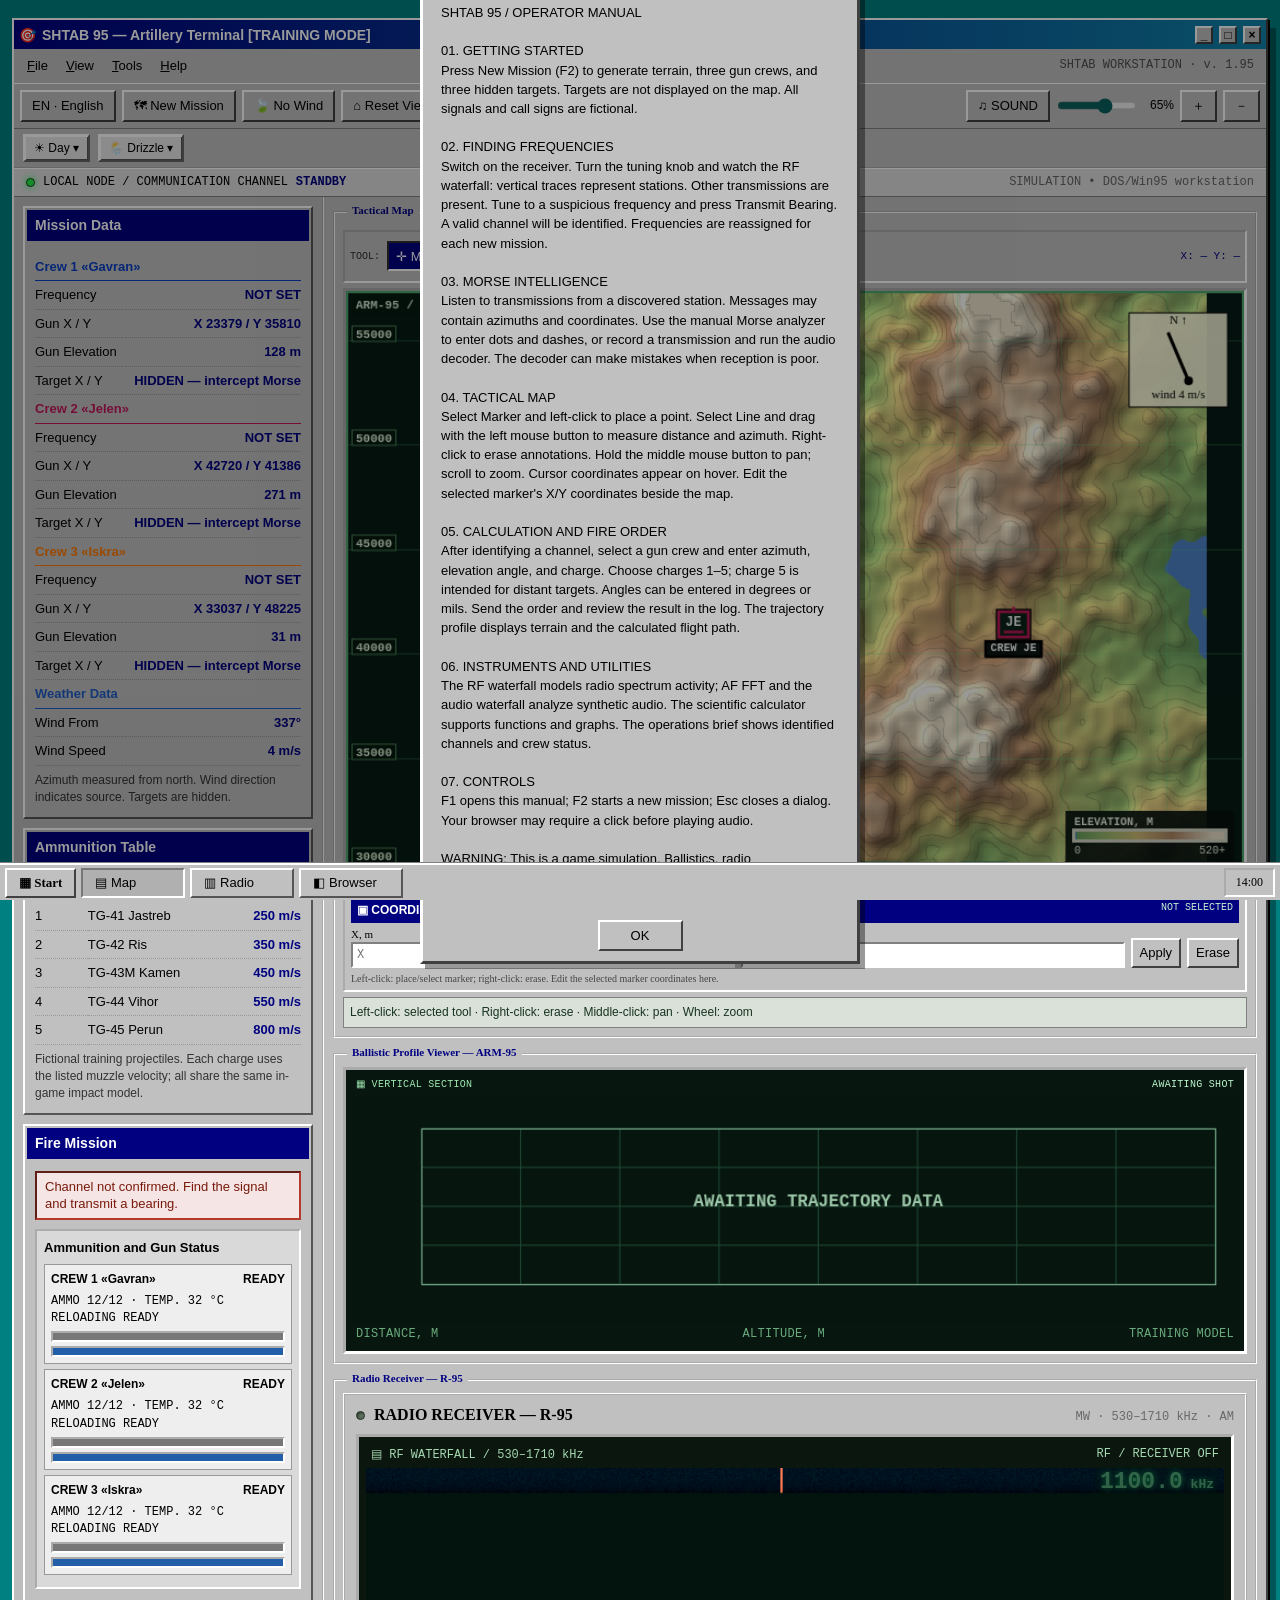
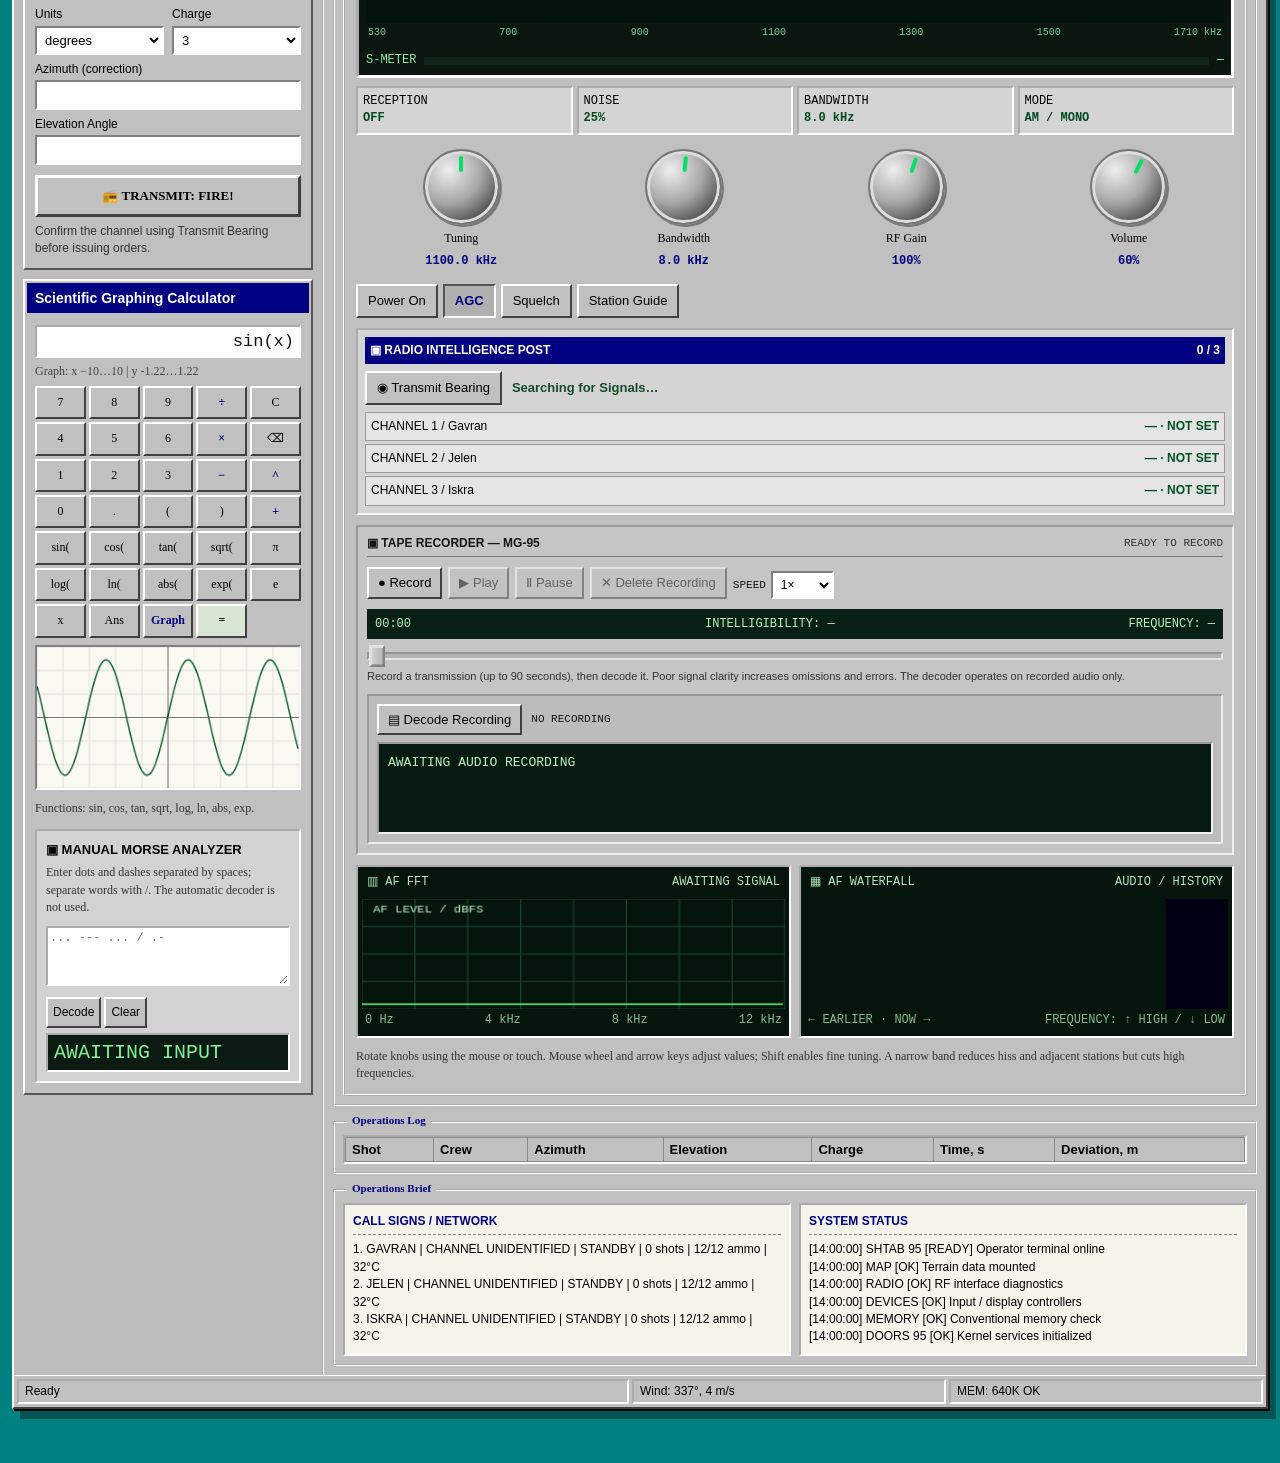
<file: pr-22/index.html>
<!DOCTYPE html>
<html lang="en">
<head>
<meta charset="utf-8">
<meta name="viewport" content="width=device-width, initial-scale=1, viewport-fit=cover">
<title>SHTAB 95 — Artillery Terminal</title>
<link rel="stylesheet" href="css/main.css">
<link rel="stylesheet" href="css/browser.css">
<link rel="stylesheet" href="css/notifications.css">
<link rel="stylesheet" href="css/game-clock.css">
</head>
<body>
<div class="win">
 <div class="title"><span>🎯</span><span class="t">SHTAB 95 — Artillery Terminal [TRAINING MODE]</span><div class="cb">_</div><div class="cb">□</div><div class="cb x">×</div></div>
 <div class="menu"><button type="button" id="mfile">File</button><button type="button" id="mview">View</button><button type="button" id="mtools">Tools</button><button type="button" id="mhelp">Help</button><span class="menu-right">SHTAB WORKSTATION · v. 1.95</span></div>
 <div class="file-window" id="filesWindow" hidden role="dialog" aria-label="Radio Recordings">
  <div class="file-title"><strong>▣ My Recordings — Doors 95</strong><button id="filesClose" type="button" aria-label="Close">×</button></div>
  <div class="file-path">C:\RADIO\RECORDS\</div>
  <div class="file-body"><div id="filesList" class="file-list">Loading…</div><div class="file-detail" id="filesInfo">Select a recording to play or open it in MG-95.</div><audio id="filesAudio" controls preload="none" style="width:100%;margin-top:8px"></audio></div>
 </div>
 <div class="tool">
  <button id="languageToggle" type="button" title="Switch language">EN · English</button><button id="newt">🗺 New Mission</button><button id="nowind">🍃 No Wind</button>
  <button id="fit">⌂ Reset View</button><span class="sfx-control"><button type="button" id="sfxToggle" aria-pressed="true" title="Mute Interface Sounds">♫ SOUND</button><input id="sfxVolume" type="range" min="0" max="100" value="65" aria-label="Interface Volume" title="Interface Volume"><span id="sfxPercent">65%</span></span><button id="zin">＋</button><button id="zout">－</button>
 </div>
 <div class="mission-conditions" id="missionConditions" aria-label="Mission Conditions"></div><div class="bootstrip"><span class="led"></span> LOCAL NODE / COMMUNICATION CHANNEL <strong id="sysmode">STANDBY</strong><span class="bootright">SIMULATION • DOS/Win95 workstation</span></div><div class="main">
  <div class="pane">
   <div class="panel"><h3>Mission Data</h3><div class="b"><table id="data"></table>
    <div class="hint">Azimuth measured from north. Wind direction indicates source. Targets are hidden.</div></div></div>
   <div class="panel"><h3>Ammunition Table</h3><div class="b"><table>
    <tr><th>Charge</th><th>Projectile</th><th>Muzzle velocity</th></tr>
    <tr><td>1</td><td>TG-41 Jastreb</td><td>250 m/s</td></tr>
    <tr><td>2</td><td>TG-42 Ris</td><td>350 m/s</td></tr>
    <tr><td>3</td><td>TG-43M Kamen</td><td>450 m/s</td></tr>
    <tr><td>4</td><td>TG-44 Vihor</td><td>550 m/s</td></tr>
    <tr><td>5</td><td>TG-45 Perun</td><td>800 m/s</td></tr>
   </table><div class="hint">Fictional training projectiles. Each charge uses the listed muzzle velocity; all share the same in-game impact model.</div></div></div>
   <div class="panel"><h3>Fire Mission</h3><div class="b">
    <div class="link off" id="link"></div>
    <div class="crew-resources" id="crewResources" aria-live="off"><div class="crew-resources-title">Ammunition and Gun Status</div><div id="crewResourceRows"></div></div>
    <div class="row"><div><label>Units</label><select id="unit"><option value="deg">degrees</option><option value="mil">mils (6400)</option></select></div>
    <div><label>Charge</label><select id="ch"><option>1</option><option>2</option><option selected>3</option><option>4</option><option>5</option></select></div></div>
    <label>Azimuth (correction)</label><input id="az" type="number" step="any">
    <label>Elevation Angle</label><input id="el" type="number" step="any">
    <button id="fire">📻 TRANSMIT: FIRE!</button><div id="res"></div>
    <div class="hint">Confirm the channel using Transmit Bearing before issuing orders.</div></div></div>

   <div class="panel field-tools"><h3>Scientific Graphing Calculator</h3><div class="b">
    <input id="calcExpr" class="calc-screen" aria-label="Calculator Expression" value="sin(x)" spellcheck="false" autocomplete="off">
    <div class="calc-info" id="calcInfo">Plot y = f(x) · radians · x ∈ [−10, 10]</div>
    <div class="calc-grid" id="calcKeys"></div>
    <canvas id="calcPlot" class="calc-plot" width="290" height="145" aria-label="Function Plot"></canvas>
    <div class="calc-history" id="calcHistory"></div>
    <div class="field-small">Functions: sin, cos, tan, sqrt, log, ln, abs, exp.</div><div class="manual-morse"><strong>▣ MANUAL MORSE ANALYZER</strong><div class="field-small">Enter dots and dashes separated by spaces; separate words with /. The automatic decoder is not used.</div><textarea id="manualMorseInput" class="morse-output" spellcheck="false" placeholder="... --- ... / .-"></textarea><div class="morse-actions"><button id="manualMorseDecode" type="button">Decode</button><button id="manualMorseClear" type="button">Clear</button></div><div id="manualMorseOutput" class="morse-current" aria-live="polite">AWAITING INPUT</div></div>
   </div></div>

  </div>
  <div class="content">
   <div class="group" id="mapSection"><span class="cap">Tactical Map</span>
<div class="map-tools"><span class="tool-label">TOOL:</span><button id="toolPoint" type="button" class="map-tool active" aria-pressed="true">✛ Marker</button><button id="toolLine" type="button" class="map-tool" aria-pressed="false">╱ Line</button><button id="clearMarks" type="button">Clear</button><button id="undoMark" type="button">Undo Last</button><label><input type="checkbox" id="showTargets"> Show Targets (debug)</label><span id="mapread">X: — Y: —</span></div>
<canvas id="map" width="820" height="540"></canvas>
<div class="map-coordinate-editor" id="coordEditor"><div class="coord-head">▣ COORDINATE EDITOR <span id="coordState">NONE SELECTED</span></div><div class="coord-row"><label>X, m<input id="coordX" type="number" step="1" placeholder="X"></label><label>Y, m<input id="coordY" type="number" step="1" placeholder="Y"></label><button type="button" id="coordApply">Apply</button><button type="button" id="coordDelete">Erase</button></div><div class="coord-foot" id="coordMessage">Left-click: place/select marker; right-click: erase. Edit the selected marker coordinates here.</div></div>
<div class="map-help">Left-click: selected tool · Right-click: erase · Middle-click: pan · Wheel: zoom</div></div>
   <div class="group profile-panel"><span class="cap">Ballistic Profile Viewer — ARM-95</span><div class="profile-display"><div class="profile-top"><span>▦ VERTICAL SECTION</span><span id="profileState">AWAITING DATA</span></div><canvas id="prof" width="820" height="210"></canvas><div class="profile-bottom"><span>DISTANCE, M</span><span>ALTITUDE, M</span><span>TRAINING MODEL</span></div></div></div>
   <div class="group" id="radioSection"><span class="cap">Radio Receiver — R-95</span>
<div class="set">
<h1><span><span class="power-led" id="powerled"></span> RADIO RECEIVER — R-95</span> <small>MW · 530–1710 kHz · AM</small></h1>
<div class="glass"><div class="rf-screen-heading"><span>▤ RF WATERFALL / 530–1710 kHz</span><span id="rfstatus">BAND OVERVIEW</span></div><canvas id="rfwater" width="760" height="170" aria-label="RF spectrum waterfall"></canvas><div class="rf-axis"><span>530</span><span>700</span><span>900</span><span>1100</span><span>1300</span><span>1500</span><span>1710 kHz</span></div><div class="fq" id="fq">---.-<small> kHz</small></div>
<div class="sm">S-METER <div class="bar"><i id="mb"></i></div><span id="sv">—</span></div></div>
<div class="rf-readouts"><span>RECEPTION <b id="rxstate">OFF</b></span><span>NOISE <b id="noiselevel">—</b></span><span>BANDWIDTH <b id="bandread">8.0 kHz</b></span><span>MODE <b>AM / MONO</b></span></div>
<div class="knobs">
<div class="kw"><div class="knob big" id="kt" tabindex="0" role="slider" aria-label="Tuning"><div class="k"></div></div>Tuning<span class="val"></span></div>
<div class="kw"><div class="knob" id="kb" tabindex="0" role="slider" aria-label="Bandwidth"><div class="k"></div></div>Bandwidth<span class="val"></span></div>
<div class="kw"><div class="knob" id="kr" tabindex="0" role="slider" aria-label="RF Gain"><div class="k"></div></div>RF Gain<span class="val"></span></div>

<div class="kw"><div class="knob" id="kv" tabindex="0" role="slider" aria-label="Volume"><div class="k"></div></div>Volume<span class="val"></span></div>
</div>
<div class="btns">
<button id="bp" aria-pressed="false">Power On</button>
<button id="bg" aria-pressed="true">AGC</button>
<button id="bs" aria-pressed="false">Squelch</button>
<button id="bh" aria-pressed="false">Station Guide</button>
</div>
<div id="hint" hidden></div><div class="bearing-panel"><div class="bearing-title">▣ RADIO INTELLIGENCE POST <span id="bearingCount">0 / 3</span></div><div class="bearing-actions"><button id="sendBearing" type="button">◉ Transmit Bearing</button><span id="bearingStatus" role="status">Searching for Signals…</span></div><div id="bearingList" class="bearing-list">Frequencies Not Assigned</div></div>
<div class="recorder-panel" id="recorderPanel">
 <div class="recorder-head"><strong>▣ TAPE RECORDER — MG-95</strong><span id="recState">READY TO RECORD</span></div>
 <div class="recorder-controls"><button type="button" id="recToggle">● Record</button><button type="button" id="recPlay" disabled>▶ Play</button><button type="button" id="recPause" disabled>Ⅱ Pause</button><button type="button" id="recDelete" disabled title="Delete current recording from MG-95 and archive">✕ Delete Recording</button><label for="recSpeed">SPEED <select id="recSpeed"><option value="1">1×</option><option value="0.75">0.75×</option><option value="0.5">0.5×</option><option value="0.25">0.25×</option></select></label></div>
 <div class="recorder-readouts"><span id="recDuration">00:00</span><span id="recQuality">INTELLIGIBILITY: —</span><span id="recFreq">FREQUENCY: —</span></div>
 <audio id="recAudio" preload="metadata" hidden></audio>
 <div class="recorder-progress"><input type="range" id="recSeek" min="0" max="1000" value="0" disabled aria-label="Recording seek"></div>
 <div class="recorder-note">Record a transmission (up to 90 seconds), then decode it. Poor signal clarity increases omissions and errors. The decoder operates on recorded audio only.</div>
 <div class="decoder-panel"><div class="decoder-actions"><button type="button" id="recDecode" disabled>▤ Decode Recording</button><span id="decodeStatus">NO RECORDING</span></div><div class="decoder-screen" id="decodeOutput" role="status">AWAITING AUDIO RECORDING</div></div>
</div>
<div class="radio-diagnostics">
<div class="instrument"><div class="instrument-title"><span>▥ AF FFT</span><span id="fftstatus">STANDBY</span></div><canvas id="spectrum" width="380" height="115" aria-label="Audio spectrum analyzer"></canvas><div class="instrument-footer"><span>0 Hz</span><span>4 kHz</span><span>8 kHz</span><span>12 kHz</span></div></div>
<div class="instrument"><div class="instrument-title"><span>▦ AF WATERFALL</span><span>AUDIO / HISTORY</span></div><canvas id="waterfall" width="380" height="115" aria-label="Audio spectrogram"></canvas><div class="instrument-footer"><span>← EARLIER · NOW →</span><span>FREQUENCY: ↑ HIGH / ↓ LOW</span></div></div>
</div>
<div class="tip">Rotate knobs using the mouse or touch. Mouse wheel and arrow keys adjust values; Shift enables fine tuning. A narrow band reduces hiss and adjacent stations but cuts high frequencies.</div>
</div>
   </div>
   <div class="group"><span class="cap">Operations Log</span><div class="lv"><table id="log"></table></div></div>
<div class="group desknotes"><span class="cap">Operations Brief</span><div class="note-grid"><div><strong>CALL SIGNS / NETWORK</strong><div id="crewbrief">Loading data...</div></div><div><strong>SYSTEM STATUS</strong><div id="syslog" role="log" aria-live="polite">[SYS] Terminal initialized.</div></div></div></div>
  </div>
 </div>
 <div class="status"><div id="s1" style="flex:2">Ready</div><div id="s2">Wind: —</div><div id="s3">MEM: 640K OK</div></div>
</div>
<div class="task"><button class="start" id="start95">▦ Start</button><button type="button" class="tb active" id="taskMap" aria-label="Go to map" aria-pressed="true">▤ Map</button><button type="button" class="tb" id="taskRadio" aria-label="Go to radio receiver" aria-pressed="false">▥ Radio</button><div class="clock" id="clock"></div></div><div class="start-menu" id="startmenu" hidden><div class="start-side">Doors 95</div><div class="start-options"><button id="smnew"><span class="start-icon" aria-hidden="true">▤</span><span>New Assignment</span></button><button id="smfiles" type="button"><span class="start-icon" aria-hidden="true">▣</span><span>File Manager</span></button><button id="smhelp"><span class="start-icon" aria-hidden="true">?</span><span>About</span></button><div class="start-separator"></div><button id="smmines"><span class="start-icon" aria-hidden="true">▦</span><span>Minesweeper</span></button><button id="smsolitaire"><span class="start-icon" aria-hidden="true">♠</span><span>Solitaire</span></button><button id="smclose"><span class="start-icon" aria-hidden="true">×</span><span>Close Menu</span></button></div></div>
<div class="game-window" id="minesWindow" hidden role="dialog" aria-label="Minesweeper"><div class="game-title">▦ Minesweeper <button data-close-game="minesWindow" title="Close">×</button></div><div class="game-toolbar"><button id="mineNew">New Game</button><span id="mineCount">Mines: 10</span><span id="mineStatus">Ready</span></div><div class="mine-grid" id="mineGrid"></div><div class="sol-message">Left-click: reveal · Right-click: flag</div></div>
<div class="game-window sol-window" id="solWindow" hidden role="dialog" aria-label="Solitaire"><div class="game-title">♠ Solitaire <button data-close-game="solWindow" title="Close">×</button></div><div class="game-toolbar"><button id="solNew">New Game</button><button id="solAuto">To Foundations</button><span id="solStatus">Move Cards by Clicking</span></div><div class="sol-table"><div class="sol-top" id="solTop"></div><div class="sol-columns" id="solCols"></div></div><div class="sol-message">Select a card, then a destination pile. The deck is on the left; four foundations are on the right. Move card sequences.</div></div>
<div id="defeat95" class="dialog-backdrop" hidden role="dialog" aria-modal="true" aria-labelledby="defeatTitle"><div class="dialog"><div class="dialog-title" id="defeatTitle">▣ MISSION FAILED</div><div class="dialog-body" id="defeatText"></div><div class="dialog-buttons"><button id="defeatRetry" type="button">New Assignment</button></div></div></div><div id="dialog95" class="dialog-backdrop" hidden><div class="dialog"><div class="dialog-title">▣ SHTAB 95 <button id="dialogclose" aria-label="Close">×</button></div><div id="dialogtext" class="dialog-body"></div><div class="dialog-buttons"><button id="dialogok">OK</button></div></div></div>

<script src="locales/en.js"></script>
<script src="locales/ru.js"></script>
<script src="js/i18n.js"></script>
<script src="js/radio.js"></script>
<script src="js/game-clock.js"></script>
<script src="js/artillery-map.js"></script>

<script src="js/notifications.js"></script>
<script src="js/interface.js"></script>

<script src="js/calculator.js"></script><script src="js/manual-morse.js"></script>
<script src="js/filesystem.js"></script>
<script src="js/recorder.js"></script>
<script src="js/startup.js"></script>

<script src="js/minigames.js"></script>

<link rel="stylesheet" href="css/taskbar.css">
<script src="js/taskbar.js"></script>
<script src="js/browser-sites.js"></script>
<script src="js/browser.js"></script>
</body>
</html>
</file>
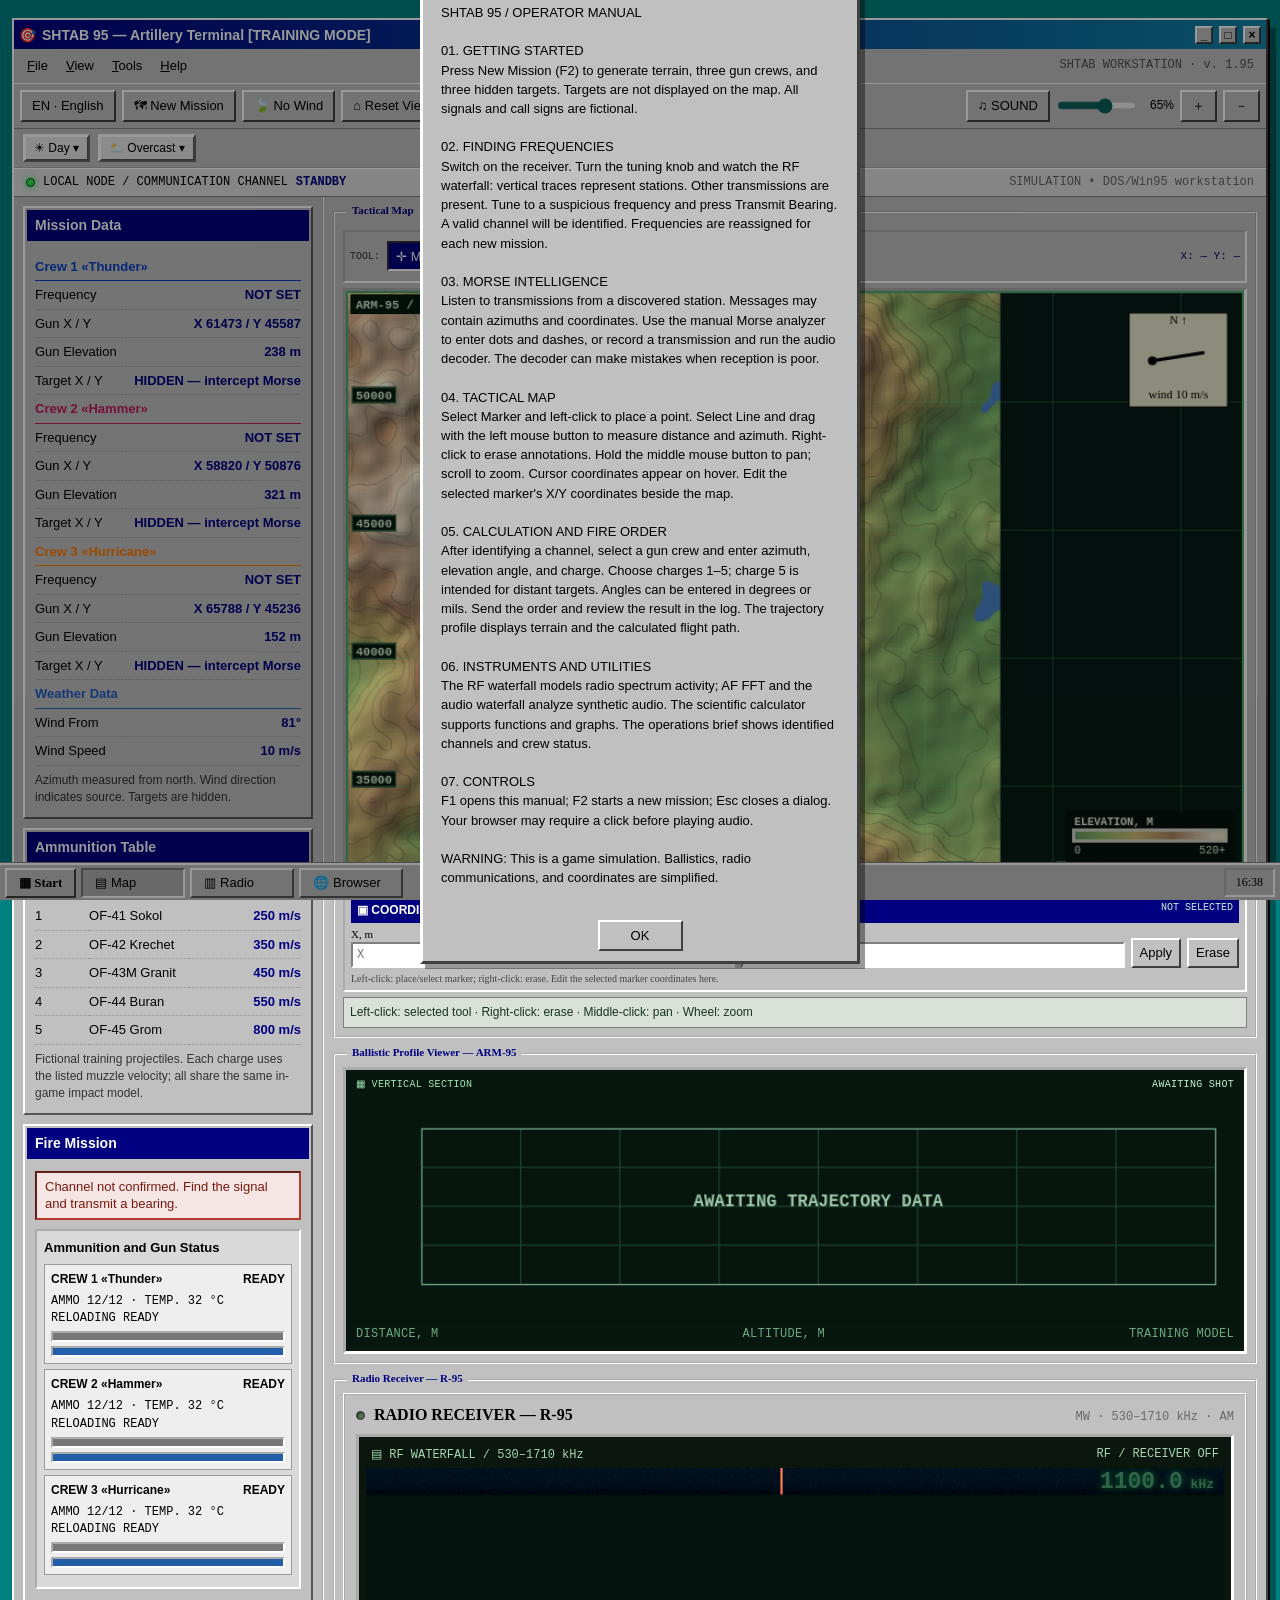
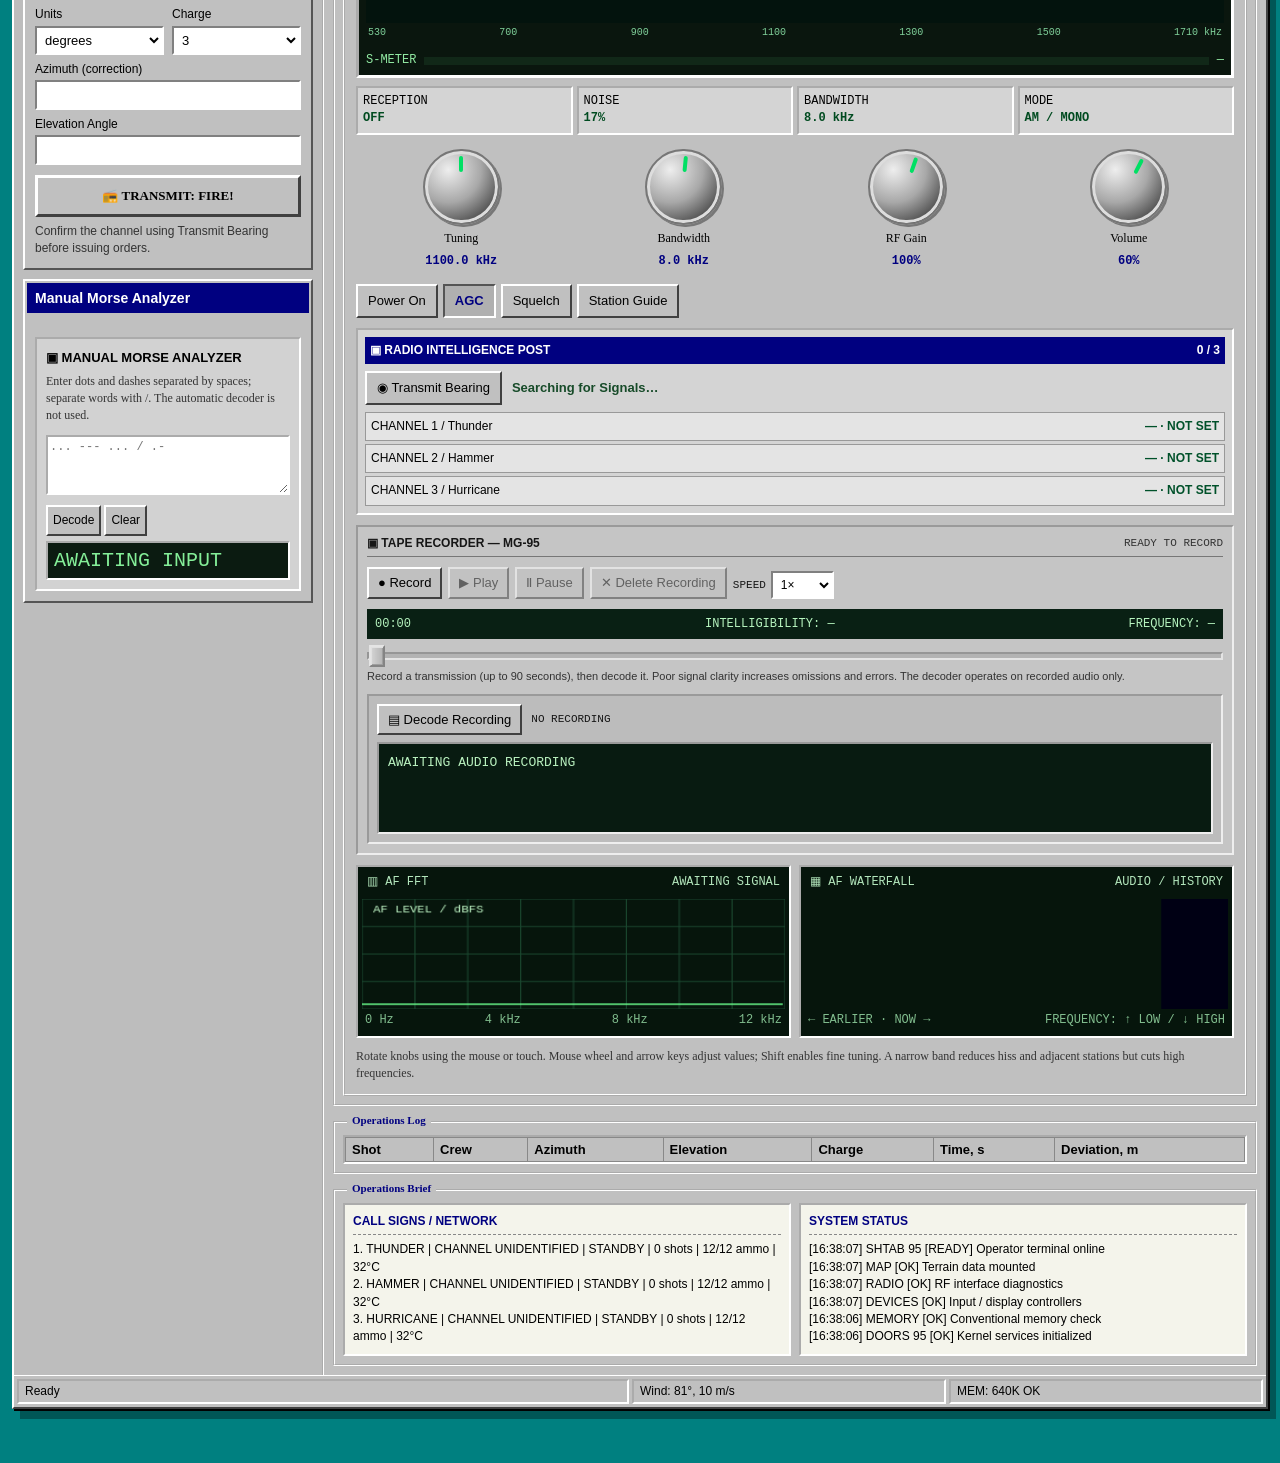
<file: pr-23/index.html>
<!DOCTYPE html>
<html lang="en">
<head>
<meta charset="utf-8">
<meta name="viewport" content="width=device-width, initial-scale=1, viewport-fit=cover">
<title>SHTAB 95 — Artillery Terminal</title>
<link rel="stylesheet" href="css/main.css">
<link rel="stylesheet" href="css/browser.css">
</head>
<body>
<div class="win">
 <div class="title"><span>🎯</span><span class="t">SHTAB 95 — Artillery Terminal [TRAINING MODE]</span><div class="cb">_</div><div class="cb">□</div><div class="cb x">×</div></div>
 <div class="menu"><button type="button" id="mfile">File</button><button type="button" id="mview">View</button><button type="button" id="mtools">Tools</button><button type="button" id="mhelp">Help</button><span class="menu-right">SHTAB WORKSTATION · v. 1.95</span></div>
 <div class="file-window" id="filesWindow" hidden role="dialog" aria-label="Radio Recordings">
  <div class="file-title"><strong>▣ My Recordings — Doors 95</strong><button id="filesClose" type="button" aria-label="Close">×</button></div>
  <div class="file-path">C:\RADIO\RECORDS\</div>
  <div class="file-body"><div id="filesList" class="file-list">Loading…</div><div class="file-detail" id="filesInfo">Select a recording to play or open it in MG-95.</div><audio id="filesAudio" controls preload="none" style="width:100%;margin-top:8px"></audio></div>
 </div>
 <div class="tool">
  <button id="languageToggle" type="button" title="Switch language">EN · English</button><button id="newt">🗺 New Mission</button><button id="nowind">🍃 No Wind</button>
  <button id="fit">⌂ Reset View</button><span class="sfx-control"><button type="button" id="sfxToggle" aria-pressed="true" title="Mute Interface Sounds">♫ SOUND</button><input id="sfxVolume" type="range" min="0" max="100" value="65" aria-label="Interface Volume" title="Interface Volume"><span id="sfxPercent">65%</span></span><button id="zin">＋</button><button id="zout">－</button>
 </div>
 <div class="mission-conditions" id="missionConditions" aria-label="Mission Conditions"></div><div class="bootstrip"><span class="led"></span> LOCAL NODE / COMMUNICATION CHANNEL <strong id="sysmode">STANDBY</strong><span class="bootright">SIMULATION • DOS/Win95 workstation</span></div><div class="main">
  <div class="pane">
   <div class="panel"><h3>Mission Data</h3><div class="b"><table id="data"></table>
    <div class="hint">Azimuth measured from north. Wind direction indicates source. Targets are hidden.</div></div></div>
   <div class="panel"><h3>Ammunition Table</h3><div class="b"><table>
    <tr><th>Charge</th><th>Projectile</th><th>Muzzle velocity</th></tr>
    <tr><td>1</td><td>OF-41 Sokol</td><td>250 m/s</td></tr>
    <tr><td>2</td><td>OF-42 Krechet</td><td>350 m/s</td></tr>
    <tr><td>3</td><td>OF-43M Granit</td><td>450 m/s</td></tr>
    <tr><td>4</td><td>OF-44 Buran</td><td>550 m/s</td></tr>
    <tr><td>5</td><td>OF-45 Grom</td><td>800 m/s</td></tr>
   </table><div class="hint">Fictional training projectiles. Each charge uses the listed muzzle velocity; all share the same in-game impact model.</div></div></div>
   <div class="panel"><h3>Fire Mission</h3><div class="b">
    <div class="link off" id="link"></div>
    <div class="crew-resources" id="crewResources" aria-live="off"><div class="crew-resources-title">Ammunition and Gun Status</div><div id="crewResourceRows"></div></div>
    <div class="row"><div><label>Units</label><select id="unit"><option value="deg">degrees</option><option value="mil">mils (6400)</option></select></div>
    <div><label>Charge</label><select id="ch"><option>1</option><option>2</option><option selected>3</option><option>4</option><option>5</option></select></div></div>
    <label>Azimuth (correction)</label><input id="az" type="number" step="any">
    <label>Elevation Angle</label><input id="el" type="number" step="any">
    <button id="fire">📻 TRANSMIT: FIRE!</button><div id="res"></div>
    <div class="hint">Confirm the channel using Transmit Bearing before issuing orders.</div></div></div>

   <div class="panel field-tools"><h3>Scientific Graphing Calculator</h3><div class="b">
    <input id="calcExpr" class="calc-screen" aria-label="Calculator Expression" value="sin(x)" spellcheck="false" autocomplete="off">
    <div class="calc-info" id="calcInfo">Plot y = f(x) · radians · x ∈ [−10, 10]</div>
    <div class="calc-grid" id="calcKeys"></div>
    <canvas id="calcPlot" class="calc-plot" width="290" height="145" aria-label="Function Plot"></canvas>
    <div class="calc-history" id="calcHistory"></div>
    <div class="field-small">Functions: sin, cos, tan, sqrt, log, ln, abs, exp.</div><div class="manual-morse"><strong>▣ MANUAL MORSE ANALYZER</strong><div class="field-small">Enter dots and dashes separated by spaces; separate words with /. The automatic decoder is not used.</div><textarea id="manualMorseInput" class="morse-output" spellcheck="false" placeholder="... --- ... / .-"></textarea><div class="morse-actions"><button id="manualMorseDecode" type="button">Decode</button><button id="manualMorseClear" type="button">Clear</button></div><div id="manualMorseOutput" class="morse-current" aria-live="polite">AWAITING INPUT</div></div>
   </div></div>

  </div>
  <div class="content">
   <div class="group" id="mapSection"><span class="cap">Tactical Map</span>
<div class="map-tools"><span class="tool-label">TOOL:</span><button id="toolPoint" type="button" class="map-tool active" aria-pressed="true">✛ Marker</button><button id="toolLine" type="button" class="map-tool" aria-pressed="false">╱ Line</button><button id="clearMarks" type="button">Clear</button><button id="undoMark" type="button">Undo Last</button><label><input type="checkbox" id="showTargets"> Show Targets (debug)</label><span id="mapread">X: — Y: —</span></div>
<canvas id="map" width="820" height="540"></canvas>
<div class="map-coordinate-editor" id="coordEditor"><div class="coord-head">▣ COORDINATE EDITOR <span id="coordState">NONE SELECTED</span></div><div class="coord-row"><label>X, m<input id="coordX" type="number" step="1" placeholder="X"></label><label>Y, m<input id="coordY" type="number" step="1" placeholder="Y"></label><button type="button" id="coordApply">Apply</button><button type="button" id="coordDelete">Erase</button></div><div class="coord-foot" id="coordMessage">Left-click: place/select marker; right-click: erase. Edit the selected marker coordinates here.</div></div>
<div class="map-help">Left-click: selected tool · Right-click: erase · Middle-click: pan · Wheel: zoom</div></div>
   <div class="group profile-panel"><span class="cap">Ballistic Profile Viewer — ARM-95</span><div class="profile-display"><div class="profile-top"><span>▦ VERTICAL SECTION</span><span id="profileState">AWAITING DATA</span></div><canvas id="prof" width="820" height="210"></canvas><div class="profile-bottom"><span>DISTANCE, M</span><span>ALTITUDE, M</span><span>TRAINING MODEL</span></div></div></div>
   <div class="group" id="radioSection"><span class="cap">Radio Receiver — R-95</span>
<div class="set">
<h1><span><span class="power-led" id="powerled"></span> RADIO RECEIVER — R-95</span> <small>MW · 530–1710 kHz · AM</small></h1>
<div class="glass"><div class="rf-screen-heading"><span>▤ RF WATERFALL / 530–1710 kHz</span><span id="rfstatus">BAND OVERVIEW</span></div><canvas id="rfwater" width="760" height="170" aria-label="RF spectrum waterfall"></canvas><div class="rf-axis"><span>530</span><span>700</span><span>900</span><span>1100</span><span>1300</span><span>1500</span><span>1710 kHz</span></div><div class="fq" id="fq">---.-<small> kHz</small></div>
<div class="sm">S-METER <div class="bar"><i id="mb"></i></div><span id="sv">—</span></div></div>
<div class="rf-readouts"><span>RECEPTION <b id="rxstate">OFF</b></span><span>NOISE <b id="noiselevel">—</b></span><span>BANDWIDTH <b id="bandread">8.0 kHz</b></span><span>MODE <b>AM / MONO</b></span></div>
<div class="knobs">
<div class="kw"><div class="knob big" id="kt" tabindex="0" role="slider" aria-label="Tuning"><div class="k"></div></div>Tuning<span class="val"></span></div>
<div class="kw"><div class="knob" id="kb" tabindex="0" role="slider" aria-label="Bandwidth"><div class="k"></div></div>Bandwidth<span class="val"></span></div>
<div class="kw"><div class="knob" id="kr" tabindex="0" role="slider" aria-label="RF Gain"><div class="k"></div></div>RF Gain<span class="val"></span></div>

<div class="kw"><div class="knob" id="kv" tabindex="0" role="slider" aria-label="Volume"><div class="k"></div></div>Volume<span class="val"></span></div>
</div>
<div class="btns">
<button id="bp" aria-pressed="false">Power On</button>
<button id="bg" aria-pressed="true">AGC</button>
<button id="bs" aria-pressed="false">Squelch</button>
<button id="bh" aria-pressed="false">Station Guide</button>
</div>
<div id="hint" hidden></div><div class="bearing-panel"><div class="bearing-title">▣ RADIO INTELLIGENCE POST <span id="bearingCount">0 / 3</span></div><div class="bearing-actions"><button id="sendBearing" type="button">◉ Transmit Bearing</button><span id="bearingStatus" role="status">Searching for Signals…</span></div><div id="bearingList" class="bearing-list">Frequencies Not Assigned</div></div>
<div class="recorder-panel" id="recorderPanel">
 <div class="recorder-head"><strong>▣ TAPE RECORDER — MG-95</strong><span id="recState">READY TO RECORD</span></div>
 <div class="recorder-controls"><button type="button" id="recToggle">● Record</button><button type="button" id="recPlay" disabled>▶ Play</button><button type="button" id="recPause" disabled>Ⅱ Pause</button><button type="button" id="recDelete" disabled title="Delete current recording from MG-95 and archive">✕ Delete Recording</button><label for="recSpeed">SPEED <select id="recSpeed"><option value="1">1×</option><option value="0.75">0.75×</option><option value="0.5">0.5×</option><option value="0.25">0.25×</option></select></label></div>
 <div class="recorder-readouts"><span id="recDuration">00:00</span><span id="recQuality">INTELLIGIBILITY: —</span><span id="recFreq">FREQUENCY: —</span></div>
 <audio id="recAudio" preload="metadata" hidden></audio>
 <div class="recorder-progress"><input type="range" id="recSeek" min="0" max="1000" value="0" disabled aria-label="Recording seek"></div>
 <div class="recorder-note">Record a transmission (up to 90 seconds), then decode it. Poor signal clarity increases omissions and errors. The decoder operates on recorded audio only.</div>
 <div class="decoder-panel"><div class="decoder-actions"><button type="button" id="recDecode" disabled>▤ Decode Recording</button><span id="decodeStatus">NO RECORDING</span></div><div class="decoder-screen" id="decodeOutput" role="status">AWAITING AUDIO RECORDING</div></div>
</div>
<div class="radio-diagnostics">
<div class="instrument"><div class="instrument-title"><span>▥ AF FFT</span><span id="fftstatus">STANDBY</span></div><canvas id="spectrum" width="380" height="115" aria-label="Audio spectrum analyzer"></canvas><div class="instrument-footer"><span>0 Hz</span><span>4 kHz</span><span>8 kHz</span><span>12 kHz</span></div></div>
<div class="instrument"><div class="instrument-title"><span>▦ AF WATERFALL</span><span>AUDIO / HISTORY</span></div><canvas id="waterfall" width="380" height="115" aria-label="Audio spectrogram"></canvas><div class="instrument-footer"><span>← EARLIER · NOW →</span><span>FREQUENCY: ↑ LOW / ↓ HIGH</span></div></div>
</div>
<div class="tip">Rotate knobs using the mouse or touch. Mouse wheel and arrow keys adjust values; Shift enables fine tuning. A narrow band reduces hiss and adjacent stations but cuts high frequencies.</div>
</div>
   </div>
   <div class="group"><span class="cap">Operations Log</span><div class="lv"><table id="log"></table></div></div>
<div class="group desknotes"><span class="cap">Operations Brief</span><div class="note-grid"><div><strong>CALL SIGNS / NETWORK</strong><div id="crewbrief">Loading data...</div></div><div><strong>SYSTEM STATUS</strong><div id="syslog" role="log" aria-live="polite">[SYS] Terminal initialized.</div></div></div></div>
  </div>
 </div>
 <div class="status"><div id="s1" style="flex:2">Ready</div><div id="s2">Wind: —</div><div id="s3">MEM: 640K OK</div></div>
</div>
<div class="task"><button class="start" id="start95">▦ Start</button><button type="button" class="tb active" id="taskMap" aria-label="Go to map" aria-pressed="true">▤ Map</button><button type="button" class="tb" id="taskRadio" aria-label="Go to radio receiver" aria-pressed="false">▥ Radio</button><div class="clock" id="clock"></div></div><div class="start-menu" id="startmenu" hidden><div class="start-side">Doors 95</div><div class="start-options"><button id="smnew">▤ New Assignment</button><button id="smhelp">▧ About</button><div class="start-separator"></div><button id="smbvk" type="button">▤ BVK-95</button><button id="smmines">▦ Minesweeper</button><button id="smsolitaire">♠ Solitaire</button><button id="smclose">✕ Close Menu</button></div></div>
<div class="game-window" id="minesWindow" hidden role="dialog" aria-label="Minesweeper"><div class="game-title">▦ Minesweeper <button data-close-game="minesWindow" title="Close">×</button></div><div class="game-toolbar"><button id="mineNew">New Game</button><span id="mineCount">Mines: 10</span><span id="mineStatus">Ready</span></div><div class="mine-grid" id="mineGrid"></div><div class="sol-message">Left-click: reveal · Right-click: flag</div></div>
<div class="game-window sol-window" id="solWindow" hidden role="dialog" aria-label="Solitaire"><div class="game-title">♠ Solitaire <button data-close-game="solWindow" title="Close">×</button></div><div class="game-toolbar"><button id="solNew">New Game</button><button id="solAuto">To Foundations</button><span id="solStatus">Move Cards by Clicking</span></div><div class="sol-table"><div class="sol-top" id="solTop"></div><div class="sol-columns" id="solCols"></div></div><div class="sol-message">Select a card, then a destination pile. The deck is on the left; four foundations are on the right. Move card sequences.</div></div>
<div id="defeat95" class="dialog-backdrop" hidden role="dialog" aria-modal="true" aria-labelledby="defeatTitle"><div class="dialog"><div class="dialog-title" id="defeatTitle">▣ MISSION FAILED</div><div class="dialog-body" id="defeatText"></div><div class="dialog-buttons"><button id="defeatRetry" type="button">New Assignment</button></div></div></div><div id="dialog95" class="dialog-backdrop" hidden><div class="dialog"><div class="dialog-title">▣ SHTAB 95 <button id="dialogclose" aria-label="Close">×</button></div><div id="dialogtext" class="dialog-body"></div><div class="dialog-buttons"><button id="dialogok">OK</button></div></div></div>

<script src="locales/en.js"></script>
<script src="locales/ru.js"></script>
<script src="js/i18n.js"></script>
<script src="js/radio.js"></script>
<script src="js/artillery-map.js"></script>

<script src="js/interface.js"></script>

<script src="js/calculator.js"></script><script src="js/manual-morse.js"></script>
<script src="js/filesystem.js"></script>
<script src="js/recorder.js"></script>
<script src="js/startup.js"></script>

<script src="js/minigames.js"></script>

<link rel="stylesheet" href="css/taskbar.css">
<script src="js/taskbar.js"></script>
<link rel="stylesheet" href="css/bvk.css">
<script src="js/bvk.js"></script>
<script src="js/browser-sites.js"></script>
<script src="js/browser.js"></script>
</body>
</html>
</file>
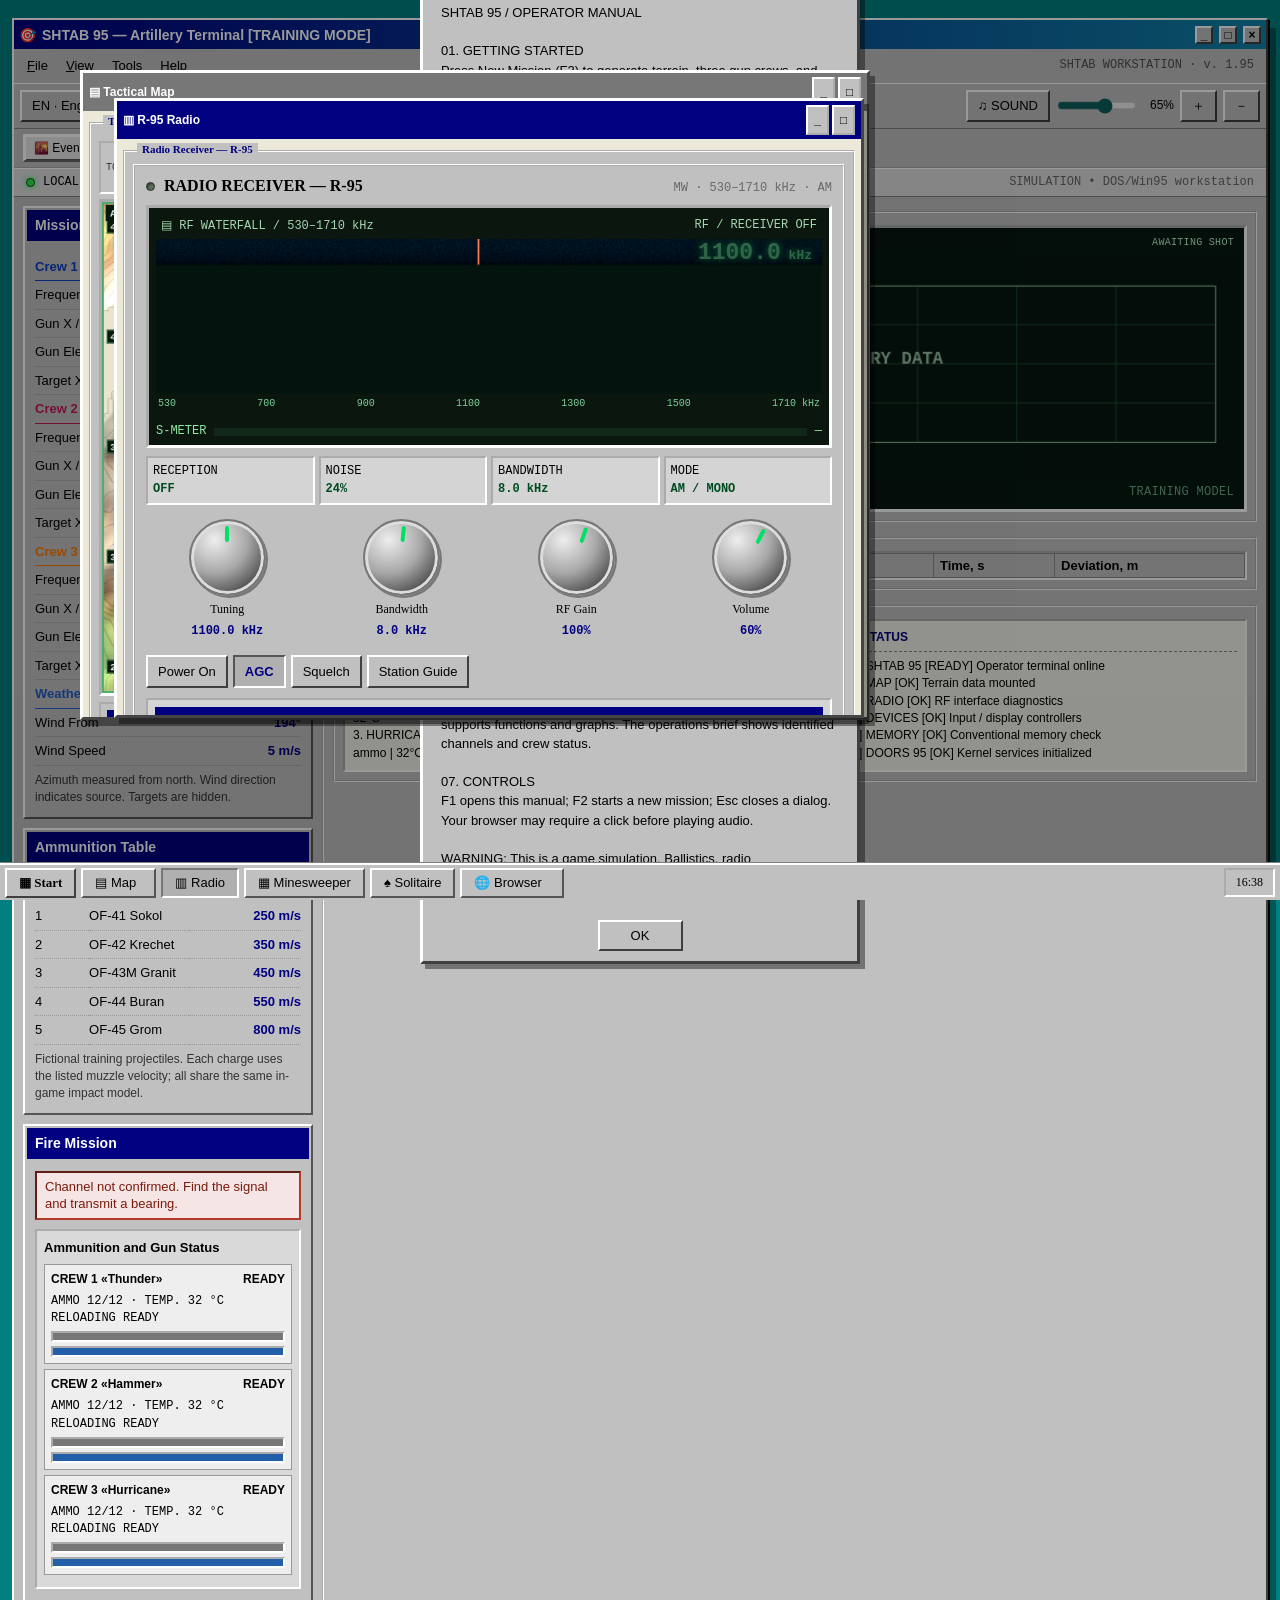
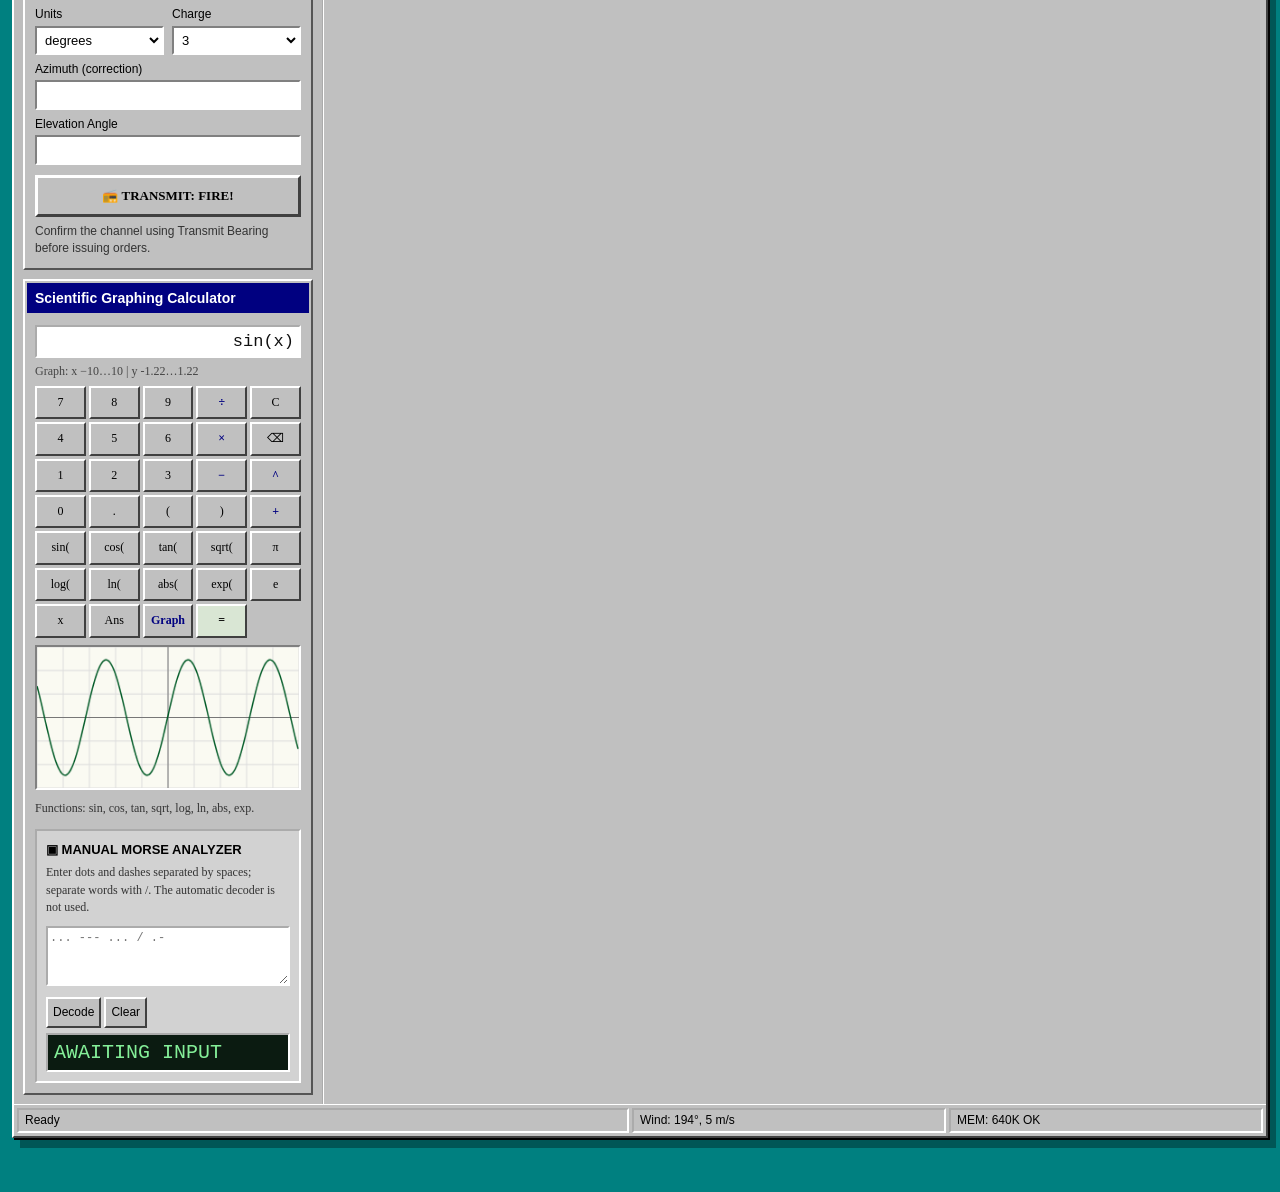
<file: pr-24/index.html>
<!DOCTYPE html>
<html lang="en">
<head>
<meta charset="utf-8">
<meta name="viewport" content="width=device-width, initial-scale=1, viewport-fit=cover">
<title>SHTAB 95 — Artillery Terminal</title>
<link rel="stylesheet" href="css/main.css">
<link rel="stylesheet" href="css/browser.css">
</head>
<body>
<div class="win">
 <div class="title"><span>🎯</span><span class="t">SHTAB 95 — Artillery Terminal [TRAINING MODE]</span><div class="cb">_</div><div class="cb">□</div><div class="cb x">×</div></div>
 <div class="menu"><button type="button" id="mfile">File</button><button type="button" id="mview">View</button><button type="button" id="mtools">Tools</button><button type="button" id="mhelp">Help</button><span class="menu-right">SHTAB WORKSTATION · v. 1.95</span></div>
 <div class="file-window" id="filesWindow" hidden role="dialog" aria-label="Radio Recordings">
  <div class="file-title"><strong>▣ My Recordings — Doors 95</strong><button id="filesClose" type="button" aria-label="Close">×</button></div>
  <div class="file-path">C:\RADIO\RECORDS\</div>
  <div class="file-body"><div id="filesList" class="file-list">Loading…</div><div class="file-detail" id="filesInfo">Select a recording to play or open it in MG-95.</div><audio id="filesAudio" controls preload="none" style="width:100%;margin-top:8px"></audio></div>
 </div>
 <div class="tool">
  <button id="languageToggle" type="button" title="Switch language">EN · English</button><button id="newt">🗺 New Mission</button><button id="nowind">🍃 No Wind</button>
  <button id="fit">⌂ Reset View</button><span class="sfx-control"><button type="button" id="sfxToggle" aria-pressed="true" title="Mute Interface Sounds">♫ SOUND</button><input id="sfxVolume" type="range" min="0" max="100" value="65" aria-label="Interface Volume" title="Interface Volume"><span id="sfxPercent">65%</span></span><button id="zin">＋</button><button id="zout">－</button>
 </div>
 <div class="mission-conditions" id="missionConditions" aria-label="Mission Conditions"></div><div class="bootstrip"><span class="led"></span> LOCAL NODE / COMMUNICATION CHANNEL <strong id="sysmode">STANDBY</strong><span class="bootright">SIMULATION • DOS/Win95 workstation</span></div><div class="main">
  <div class="pane">
   <div class="panel"><h3>Mission Data</h3><div class="b"><table id="data"></table>
    <div class="hint">Azimuth measured from north. Wind direction indicates source. Targets are hidden.</div></div></div>
   <div class="panel"><h3>Ammunition Table</h3><div class="b"><table>
    <tr><th>Charge</th><th>Projectile</th><th>Muzzle velocity</th></tr>
    <tr><td>1</td><td>OF-41 Sokol</td><td>250 m/s</td></tr>
    <tr><td>2</td><td>OF-42 Krechet</td><td>350 m/s</td></tr>
    <tr><td>3</td><td>OF-43M Granit</td><td>450 m/s</td></tr>
    <tr><td>4</td><td>OF-44 Buran</td><td>550 m/s</td></tr>
    <tr><td>5</td><td>OF-45 Grom</td><td>800 m/s</td></tr>
   </table><div class="hint">Fictional training projectiles. Each charge uses the listed muzzle velocity; all share the same in-game impact model.</div></div></div>
   <div class="panel"><h3>Fire Mission</h3><div class="b">
    <div class="link off" id="link"></div>
    <div class="crew-resources" id="crewResources" aria-live="off"><div class="crew-resources-title">Ammunition and Gun Status</div><div id="crewResourceRows"></div></div>
    <div class="row"><div><label>Units</label><select id="unit"><option value="deg">degrees</option><option value="mil">mils (6400)</option></select></div>
    <div><label>Charge</label><select id="ch"><option>1</option><option>2</option><option selected>3</option><option>4</option><option>5</option></select></div></div>
    <label>Azimuth (correction)</label><input id="az" type="number" step="any">
    <label>Elevation Angle</label><input id="el" type="number" step="any">
    <button id="fire">📻 TRANSMIT: FIRE!</button><div id="res"></div>
    <div class="hint">Confirm the channel using Transmit Bearing before issuing orders.</div></div></div>

   <div class="panel field-tools"><h3>Scientific Graphing Calculator</h3><div class="b">
    <input id="calcExpr" class="calc-screen" aria-label="Calculator Expression" value="sin(x)" spellcheck="false" autocomplete="off">
    <div class="calc-info" id="calcInfo">Plot y = f(x) · radians · x ∈ [−10, 10]</div>
    <div class="calc-grid" id="calcKeys"></div>
    <canvas id="calcPlot" class="calc-plot" width="290" height="145" aria-label="Function Plot"></canvas>
    <div class="calc-history" id="calcHistory"></div>
    <div class="field-small">Functions: sin, cos, tan, sqrt, log, ln, abs, exp.</div><div class="manual-morse"><strong>▣ MANUAL MORSE ANALYZER</strong><div class="field-small">Enter dots and dashes separated by spaces; separate words with /. The automatic decoder is not used.</div><textarea id="manualMorseInput" class="morse-output" spellcheck="false" placeholder="... --- ... / .-"></textarea><div class="morse-actions"><button id="manualMorseDecode" type="button">Decode</button><button id="manualMorseClear" type="button">Clear</button></div><div id="manualMorseOutput" class="morse-current" aria-live="polite">AWAITING INPUT</div></div>
   </div></div>

  </div>
  <div class="content">
   <div class="group" id="mapSection"><span class="cap">Tactical Map</span>
<div class="map-tools"><span class="tool-label">TOOL:</span><button id="toolPoint" type="button" class="map-tool active" aria-pressed="true">✛ Marker</button><button id="toolLine" type="button" class="map-tool" aria-pressed="false">╱ Line</button><button id="clearMarks" type="button">Clear</button><button id="undoMark" type="button">Undo Last</button><label><input type="checkbox" id="showTargets"> Show Targets (debug)</label><span id="mapread">X: — Y: —</span></div>
<canvas id="map" width="820" height="540"></canvas>
<div class="map-coordinate-editor" id="coordEditor"><div class="coord-head">▣ COORDINATE EDITOR <span id="coordState">NONE SELECTED</span></div><div class="coord-row"><label>X, m<input id="coordX" type="number" step="1" placeholder="X"></label><label>Y, m<input id="coordY" type="number" step="1" placeholder="Y"></label><button type="button" id="coordApply">Apply</button><button type="button" id="coordDelete">Erase</button></div><div class="coord-foot" id="coordMessage">Left-click: place/select marker; right-click: erase. Edit the selected marker coordinates here.</div></div>
<div class="map-help">Left-click: selected tool · Right-click: erase · Middle-click: pan · Wheel: zoom</div></div>
   <div class="group profile-panel"><span class="cap">Ballistic Profile Viewer — ARM-95</span><div class="profile-display"><div class="profile-top"><span>▦ VERTICAL SECTION</span><span id="profileState">AWAITING DATA</span></div><canvas id="prof" width="820" height="210"></canvas><div class="profile-bottom"><span>DISTANCE, M</span><span>ALTITUDE, M</span><span>TRAINING MODEL</span></div></div></div>
   <div class="group" id="radioSection"><span class="cap">Radio Receiver — R-95</span>
<div class="set">
<h1><span><span class="power-led" id="powerled"></span> RADIO RECEIVER — R-95</span> <small>MW · 530–1710 kHz · AM</small></h1>
<div class="glass"><div class="rf-screen-heading"><span>▤ RF WATERFALL / 530–1710 kHz</span><span id="rfstatus">BAND OVERVIEW</span></div><canvas id="rfwater" width="760" height="170" aria-label="RF spectrum waterfall"></canvas><div class="rf-axis"><span>530</span><span>700</span><span>900</span><span>1100</span><span>1300</span><span>1500</span><span>1710 kHz</span></div><div class="fq" id="fq">---.-<small> kHz</small></div>
<div class="sm">S-METER <div class="bar"><i id="mb"></i></div><span id="sv">—</span></div></div>
<div class="rf-readouts"><span>RECEPTION <b id="rxstate">OFF</b></span><span>NOISE <b id="noiselevel">—</b></span><span>BANDWIDTH <b id="bandread">8.0 kHz</b></span><span>MODE <b>AM / MONO</b></span></div>
<div class="knobs">
<div class="kw"><div class="knob big" id="kt" tabindex="0" role="slider" aria-label="Tuning"><div class="k"></div></div>Tuning<span class="val"></span></div>
<div class="kw"><div class="knob" id="kb" tabindex="0" role="slider" aria-label="Bandwidth"><div class="k"></div></div>Bandwidth<span class="val"></span></div>
<div class="kw"><div class="knob" id="kr" tabindex="0" role="slider" aria-label="RF Gain"><div class="k"></div></div>RF Gain<span class="val"></span></div>

<div class="kw"><div class="knob" id="kv" tabindex="0" role="slider" aria-label="Volume"><div class="k"></div></div>Volume<span class="val"></span></div>
</div>
<div class="btns">
<button id="bp" aria-pressed="false">Power On</button>
<button id="bg" aria-pressed="true">AGC</button>
<button id="bs" aria-pressed="false">Squelch</button>
<button id="bh" aria-pressed="false">Station Guide</button>
</div>
<div id="hint" hidden></div><div class="bearing-panel"><div class="bearing-title">▣ RADIO INTELLIGENCE POST <span id="bearingCount">0 / 3</span></div><div class="bearing-actions"><button id="sendBearing" type="button">◉ Transmit Bearing</button><span id="bearingStatus" role="status">Searching for Signals…</span></div><div id="bearingList" class="bearing-list">Frequencies Not Assigned</div></div>
<div class="recorder-panel" id="recorderPanel">
 <div class="recorder-head"><strong>▣ TAPE RECORDER — MG-95</strong><span id="recState">READY TO RECORD</span></div>
 <div class="recorder-controls"><button type="button" id="recToggle">● Record</button><button type="button" id="recPlay" disabled>▶ Play</button><button type="button" id="recPause" disabled>Ⅱ Pause</button><button type="button" id="recDelete" disabled title="Delete current recording from MG-95 and archive">✕ Delete Recording</button><label for="recSpeed">SPEED <select id="recSpeed"><option value="1">1×</option><option value="0.75">0.75×</option><option value="0.5">0.5×</option><option value="0.25">0.25×</option></select></label></div>
 <div class="recorder-readouts"><span id="recDuration">00:00</span><span id="recQuality">INTELLIGIBILITY: —</span><span id="recFreq">FREQUENCY: —</span></div>
 <audio id="recAudio" preload="metadata" hidden></audio>
 <div class="recorder-progress"><input type="range" id="recSeek" min="0" max="1000" value="0" disabled aria-label="Recording seek"></div>
 <div class="recorder-note">Record a transmission (up to 90 seconds), then decode it. Poor signal clarity increases omissions and errors. The decoder operates on recorded audio only.</div>
 <div class="decoder-panel"><div class="decoder-actions"><button type="button" id="recDecode" disabled>▤ Decode Recording</button><span id="decodeStatus">NO RECORDING</span></div><div class="decoder-screen" id="decodeOutput" role="status">AWAITING AUDIO RECORDING</div></div>
</div>
<div class="radio-diagnostics">
<div class="instrument"><div class="instrument-title"><span>▥ AF FFT</span><span id="fftstatus">STANDBY</span></div><canvas id="spectrum" width="380" height="115" aria-label="Audio spectrum analyzer"></canvas><div class="instrument-footer"><span>0 Hz</span><span>4 kHz</span><span>8 kHz</span><span>12 kHz</span></div></div>
<div class="instrument"><div class="instrument-title"><span>▦ AF WATERFALL</span><span>AUDIO / HISTORY</span></div><canvas id="waterfall" width="380" height="115" aria-label="Audio spectrogram"></canvas><div class="instrument-footer"><span>← EARLIER · NOW →</span><span>FREQUENCY: ↑ LOW / ↓ HIGH</span></div></div>
</div>
<div class="tip">Rotate knobs using the mouse or touch. Mouse wheel and arrow keys adjust values; Shift enables fine tuning. A narrow band reduces hiss and adjacent stations but cuts high frequencies.</div>
</div>
   </div>
   <div class="group"><span class="cap">Operations Log</span><div class="lv"><table id="log"></table></div></div>
<div class="group desknotes"><span class="cap">Operations Brief</span><div class="note-grid"><div><strong>CALL SIGNS / NETWORK</strong><div id="crewbrief">Loading data...</div></div><div><strong>SYSTEM STATUS</strong><div id="syslog" role="log" aria-live="polite">[SYS] Terminal initialized.</div></div></div></div>
  </div>
 </div>
 <div class="status"><div id="s1" style="flex:2">Ready</div><div id="s2">Wind: —</div><div id="s3">MEM: 640K OK</div></div>
</div>
<div class="task"><button class="start" id="start95">▦ Start</button><button type="button" class="tb active" id="taskMap" aria-label="Go to map" aria-pressed="true">▤ Map</button><button type="button" class="tb" id="taskRadio" aria-label="Go to radio receiver" aria-pressed="false">▥ Radio</button><div class="clock" id="clock"></div></div><div class="start-menu" id="startmenu" hidden><div class="start-side">Doors 95</div><div class="start-options"><button id="smnew">▤ New Assignment</button><button id="smhelp">▧ About</button><div class="start-separator"></div><button id="smmines">▦ Minesweeper</button><button id="smsolitaire">♠ Solitaire</button><button id="smclose">✕ Close Menu</button></div></div>
<div class="game-window" id="minesWindow" hidden role="dialog" aria-label="Minesweeper"><div class="game-title">▦ Minesweeper <button data-close-game="minesWindow" title="Close">×</button></div><div class="game-toolbar"><button id="mineNew">New Game</button><span id="mineCount">Mines: 10</span><span id="mineStatus">Ready</span></div><div class="mine-grid" id="mineGrid"></div><div class="sol-message">Left-click: reveal · Right-click: flag</div></div>
<div class="game-window sol-window" id="solWindow" hidden role="dialog" aria-label="Solitaire"><div class="game-title">♠ Solitaire <button data-close-game="solWindow" title="Close">×</button></div><div class="game-toolbar"><button id="solNew">New Game</button><button id="solAuto">To Foundations</button><span id="solStatus">Move Cards by Clicking</span></div><div class="sol-table"><div class="sol-top" id="solTop"></div><div class="sol-columns" id="solCols"></div></div><div class="sol-message">Select a card, then a destination pile. The deck is on the left; four foundations are on the right. Move card sequences.</div></div>
<div id="defeat95" class="dialog-backdrop" hidden role="dialog" aria-modal="true" aria-labelledby="defeatTitle"><div class="dialog"><div class="dialog-title" id="defeatTitle">▣ MISSION FAILED</div><div class="dialog-body" id="defeatText"></div><div class="dialog-buttons"><button id="defeatRetry" type="button">New Assignment</button></div></div></div><div id="dialog95" class="dialog-backdrop" hidden><div class="dialog"><div class="dialog-title">▣ SHTAB 95 <button id="dialogclose" aria-label="Close">×</button></div><div id="dialogtext" class="dialog-body"></div><div class="dialog-buttons"><button id="dialogok">OK</button></div></div></div>

<script src="locales/en.js"></script>
<script src="locales/ru.js"></script>
<script src="js/i18n.js"></script>
<script src="js/radio.js"></script>
<script src="js/artillery-map.js"></script>

<script src="js/interface.js"></script>

<script src="js/calculator.js"></script><script src="js/manual-morse.js"></script>
<script src="js/filesystem.js"></script>
<script src="js/recorder.js"></script>
<script src="js/startup.js"></script>

<script src="js/minigames.js"></script>

<link rel="stylesheet" href="css/taskbar.css">
<script src="js/taskbar.js"></script>
<link rel="stylesheet" href="css/window-manager.css">
<script src="js/window-manager.js"></script>
<script src="js/browser-sites.js"></script>
<script src="js/browser.js"></script>
</body>
</html>
</file>
<file: pr-11/css/main.css>
:root{box-sizing:border-box;padding-top:env(safe-area-inset-top,0px);padding-bottom:env(safe-area-inset-bottom,0px);color-scheme:light}
*{box-sizing:border-box}
html,body{margin:0}
body{font:12px/1.4 Tahoma,Verdana,"Segoe UI",sans-serif;color:#000;background:linear-gradient(#4a8be0 0%,#8dc0f0 45%,#6aa84a 46%,#3f7d27 100%) fixed;padding:14px 10px 44px}
.win{max-width:1180px;margin:0 auto;border:1px solid #0831d9;border-radius:8px 8px 0 0;background:#ece9d8;box-shadow:2px 4px 14px rgba(0,0,0,.45);overflow:hidden}
.title{display:flex;align-items:center;gap:6px;padding:4px 5px 4px 8px;color:#fff;font:bold 13px Trebuchet MS,Tahoma,sans-serif;text-shadow:1px 1px #0a1c6e;
background:linear-gradient(180deg,#0058ee 0%,#3593ff 4%,#288eff 6%,#127dff 8%,#036ffc 10%,#0262ee 14%,#0057e5 20%,#0054e3 24%,#0055eb 56%,#005bf5 66%,#026afe 76%,#0062ef 86%,#0052d6 92%,#0040ab 94%,#003092 100%)}
.title .t{flex:1;white-space:nowrap;overflow:hidden;text-overflow:ellipsis}
.cb{width:21px;height:21px;border:1px solid #fff;border-radius:3px;color:#fff;font:bold 12px Tahoma;text-align:center;line-height:18px;background:linear-gradient(135deg,#6ea0ff,#2663e0 60%,#1648c8);text-shadow:none}
.cb.x{background:linear-gradient(135deg,#f0a08a,#d9421a 60%,#b32c0a)}
.menu{display:flex;gap:2px;padding:2px 4px;border-bottom:1px solid #aca899;background:#ece9d8}
.menu span{padding:2px 8px}
.tool{display:flex;flex-wrap:wrap;gap:6px;padding:5px;border-bottom:1px solid #aca899}
.main{display:grid;grid-template-columns:310px 1fr;gap:0}
@media(max-width:860px){.main{grid-template-columns:1fr}}
.pane{padding:10px;background:linear-gradient(180deg,#7ba2e7,#6375d6);display:flex;flex-direction:column;gap:10px}
.content{padding:8px;display:flex;flex-direction:column;gap:8px;min-width:0}
.panel{border-radius:6px 6px 0 0;overflow:hidden;background:#d6dff7}
.panel h3{margin:0;padding:5px 10px;font:bold 12px Tahoma;color:#215dc6;background:linear-gradient(90deg,#fff,#c6d3f7)}
.panel .b{padding:8px 10px;border:1px solid #fff;border-top:0}
.panel table{width:100%;border-collapse:collapse}
.panel td{padding:2px 0;border-bottom:1px dotted #9aaad8}
.panel td:last-child{text-align:right;font-weight:bold;color:#0a2a80;font-variant-numeric:tabular-nums}
.hint{font-size:11px;color:#333;margin-top:6px}
label{display:block;margin:6px 0 2px}
input,select{width:100%;padding:3px 4px;border:1px solid #7f9db9;background:#fff;font:12px Tahoma;color:#000}
.row{display:flex;gap:8px}.row>*{flex:1}
button{border:1px solid #003c74;border-radius:3px;padding:4px 12px;font:12px Tahoma;color:#000;background:linear-gradient(180deg,#fff,#ece9d8 85%,#d6d0c5);cursor:pointer}
button:hover{box-shadow:inset 0 0 0 2px #f7c35a}
button:active{background:#d6d0c5}
#fire{width:100%;margin-top:10px;padding:8px;font:bold 14px Tahoma;color:#fff;text-shadow:1px 1px #1d4a12;border-color:#1b5e10;background:linear-gradient(180deg,#7fd36a,#3c9a2c 50%,#2e8420)}
#res .m{margin-top:8px;padding:6px 8px;border:1px solid #7f9db9;background:#fffbe0;font-size:12px}
#res .m.hit{background:#dff5d8;border-color:#2e8420;color:#14540b;font-weight:bold}
.group{border:1px solid #aca899;border-radius:4px;padding:6px;background:#ece9d8}
.group>.cap{color:#0046d5;margin:-14px 0 4px 4px;background:#ece9d8;display:inline-block;padding:0 3px}
canvas{display:block;width:100%;height:auto;border:2px inset #fff;background:#9ec}
#map{cursor:crosshair;touch-action:none}
.lv{max-height:150px;overflow:auto;border:1px solid #7f9db9;background:#fff}
.lv table{width:100%;border-collapse:collapse}
.lv th{position:sticky;top:0;text-align:left;padding:2px 6px;background:linear-gradient(180deg,#fff,#ece9d8);border:1px solid #d6d2c2;font-weight:normal}
.lv td{padding:2px 6px}
.lv tr:nth-child(even) td{background:#f4f7ff}
.status{display:flex;gap:2px;border-top:1px solid #aca899;padding:2px;background:#ece9d8}
.status div{flex:1;border:1px solid #aca899;border-color:#aca899 #fff #fff #aca899;padding:1px 6px;white-space:nowrap;overflow:hidden;text-overflow:ellipsis}
.task{position:fixed;left:0;right:0;bottom:0;height:34px;display:flex;align-items:center;gap:10px;padding:0 0 env(safe-area-inset-bottom,0px);background:linear-gradient(180deg,#3168d5,#245edb 10%,#2160e0 80%,#1941a5);border-top:1px solid #4a7be8}
.start{height:100%;padding:0 22px 0 14px;border-radius:0 12px 12px 0;color:#fff;font:italic bold 17px Trebuchet MS,Tahoma;text-shadow:1px 1px 2px #1d4a12;background:linear-gradient(180deg,#5fbf4a,#3c9a2c 50%,#2e8420);display:flex;align-items:center}
.tb{height:24px;padding:0 14px;color:#fff;background:#1e52b7;border-radius:3px;display:flex;align-items:center;box-shadow:inset 1px 1px 3px rgba(0,0,0,.5)}
.clock{margin-left:auto;height:100%;padding:0 14px;color:#fff;display:flex;align-items:center;background:linear-gradient(180deg,#0f9bf1,#0e8ae0);border-left:1px solid #0b3c9a}

.set{width:100%;max-width:780px;margin:0 auto;font:15px/1.4 Georgia,"Times New Roman",serif;background:linear-gradient(#5a3a22,#3d2614);border-radius:18px;padding:18px;box-shadow:0 12px 40px #0006,inset 0 2px 0 #ffffff22;color:#f0e2c4}
.set h1{font-size:20px;margin:0 0 12px;letter-spacing:.02em;font-weight:normal;display:flex;justify-content:space-between;align-items:baseline;gap:8px}
.set h1 small{font-size:12px;opacity:.7}
.glass{background:#0b0f0a;border-radius:10px;border:3px solid #1c120a;padding:8px;position:relative}
.set canvas{width:100%;height:190px;display:block;border:0;background:none}
.fq{position:absolute;right:14px;top:8px;font:28px/1 "Courier New",monospace;color:#ffb347;text-shadow:0 0 10px #ff8a00aa}
.fq small{font-size:13px}
.sm{display:flex;align-items:center;gap:8px;margin-top:6px;font-size:12px;color:#9fd69a}
.bar{flex:1;height:8px;background:#1b2a19;border-radius:4px;overflow:hidden}
.bar i{display:block;height:100%;width:0;background:linear-gradient(90deg,#6fcf62 60%,#e8c34a 80%,#e5533d);transition:width .08s}
.knobs{display:grid;grid-template-columns:1.5fr 1fr 1fr;gap:14px 10px;margin:16px 0 8px}
.kw{display:flex;flex-direction:column;align-items:center;gap:4px;text-align:center;font-size:13px}
.knob{width:76px;height:76px;border-radius:50%;background:radial-gradient(circle at 35% 30%,#d8cdb4,#6e6247 60%,#2b2316);box-shadow:0 4px 8px #0008,inset 0 0 0 3px #1b140c;position:relative;touch-action:none;cursor:grab;outline:none}
.knob.big{width:128px;height:128px}
.knob:focus-visible{box-shadow:0 0 0 3px #ffb347,0 4px 8px #0008}
.knob .k{position:absolute;inset:0;border-radius:50%}
.knob .k:after{content:"";position:absolute;left:50%;top:7%;width:4px;height:22%;margin-left:-2px;background:#ff8a2a;border-radius:2px}
.val{font:12px "Courier New",monospace;color:#ffb347;min-height:1.2em}
.btns{display:flex;flex-wrap:wrap;gap:8px;margin-top:10px}
.set button{font:inherit;font-size:13px;padding:8px 12px;border-radius:8px;border:1px solid #1b140c;background:#6e5a3c;color:#f0e2c4;cursor:pointer}
.set button[aria-pressed="true"]{background:#ff8a2a;color:#1b0e00}
.set button:focus-visible{outline:3px solid #ffb347}
#hint{margin-top:10px;font-size:13px;background:#00000040;border-radius:8px;padding:8px 12px}
#hint div{display:flex;justify-content:space-between;gap:8px;cursor:pointer}
.tip{font-size:12px;opacity:.75;margin-top:10px}
@media (max-width:520px){.knobs{grid-template-columns:1fr 1fr}.kw:first-child{grid-column:1/3}}

.link{padding:5px 8px;border:1px solid #7f9db9;margin-bottom:6px}
.link.on{background:#dff5d8;border-color:#2e8420;color:#14540b;font-weight:bold}
.link.off{background:#ffe9e4;border-color:#b3392b;color:#7a1a0c}
.panel .b>.row+label{margin-top:6px}
.qb{height:6px;background:#ddd;border:1px solid #7f9db9;margin-top:4px}.qb i{display:block;height:100%}

/* Windows 95 workstation theme */
:root{--face:#c0c0c0;--shadow:#808080;--dark:#404040;--light:#fff;--navy:#000080;--teal:#008080}
body{font:12px/1.35 'MS Sans Serif',Tahoma,Arial,sans-serif;background:var(--teal);padding:18px 12px 54px;color:#000}
.win{max-width:1350px;border:2px solid;border-color:#fff #404040 #404040 #fff;border-radius:0;background:var(--face);box-shadow:2px 2px 0 #000,8px 10px 0 #0005;overflow:visible}
.title{border-radius:0;background:linear-gradient(90deg,#000080,#1084aa);font:bold 13px Tahoma,Arial,sans-serif;text-shadow:none;padding:4px 5px;color:#fff;min-height:29px}
.cb,.cb.x{width:18px;height:18px;line-height:14px;border:2px solid;border-color:#fff #404040 #404040 #fff;border-radius:0;background:#c0c0c0;color:#000;font:bold 12px Arial;text-shadow:none}
.menu{background:var(--face);border:0;padding:2px 4px;gap:0;align-items:center}
.menu button{border:0;background:transparent;box-shadow:none;padding:3px 9px}
.menu button:hover{background:var(--navy);color:#fff}
.menu-right{margin-left:auto;color:#505050;font:10px 'Courier New',monospace;padding-right:8px}
.tool{border-top:1px solid #fff;border-bottom:1px solid #808080;padding:6px}
button,.set button{font:12px Tahoma,Arial,sans-serif;color:#000;background:#c0c0c0;border:2px solid;border-color:#fff #404040 #404040 #fff;border-radius:0;box-shadow:none;text-shadow:none;padding:5px 10px;cursor:pointer}
button:hover,.set button:hover{box-shadow:none;filter:brightness(1.035)}
button:active,.set button:active{border-color:#404040 #fff #fff #404040;padding-top:6px;padding-bottom:4px}
button:focus-visible,.set button:focus-visible{outline:1px dotted #000;outline-offset:-4px}
.bootstrip{background:#dedede;border-bottom:1px solid #808080;padding:5px 12px;font:11px 'Courier New',monospace;display:flex;gap:8px;align-items:center}
.bootstrip strong{color:#000080}.bootright{margin-left:auto;color:#666}.led,.power-led{display:inline-block;width:9px;height:9px;border-radius:50%;background:#5b705c;border:1px solid #273527;box-shadow:inset 1px 1px 2px #0008}.led,.power-led.lit{background:#22ed44;box-shadow:0 0 6px #24f15e}
.main{grid-template-columns:310px minmax(0,1fr)}
.pane{background:#bdbdbd;padding:9px;gap:9px;border-right:2px groove #fff}
.content{background:#c0c0c0;padding:9px;gap:10px}
.panel{border:2px solid;border-color:#fff #555 #555 #fff;border-radius:0;background:#c0c0c0}
.panel h3{background:#000080;color:#fff;padding:5px 7px;font:bold 12px Tahoma;margin:2px}
.panel .b{border:0;padding:8px}
.panel td{border-bottom:1px dotted #999}.panel td:last-child{color:#000080}
input,select{border:2px solid;border-color:#808080 #fff #fff #808080;border-radius:0;font:12px Tahoma;background:#fff;padding:4px}
#fire{background:#c0c0c0;color:#000;border:3px solid;border-color:#fff #404040 #404040 #fff;text-shadow:none;font:bold 13px Tahoma;padding:10px 6px}
#fire:active{border-color:#404040 #fff #fff #404040}
.group{position:relative;border:2px groove #fff;border-radius:0;padding:12px 8px 8px;background:#c0c0c0;margin-top:5px}
.group>.cap{position:absolute;top:-9px;left:12px;margin:0;padding:0 5px;color:#000080;background:#c0c0c0;font:bold 11px Tahoma}
canvas{border:2px solid;border-color:#808080 #fff #fff #808080}
#map{background:#c7d5b4}
.lv{max-height:170px;border:2px inset #fff}.lv th{background:#c0c0c0;font-weight:bold;border:1px solid #888}.lv tr:nth-child(even) td{background:#eee}
.status{background:#c0c0c0;border-top:1px solid #fff;padding:3px;gap:3px}.status div{border:2px inset #fff;padding:2px 6px}
.task{height:37px;background:#c0c0c0;border-top:2px solid #fff;padding:3px 5px;gap:5px;box-shadow:0 -1px #808080}
.start{height:27px;padding:0 12px;border:2px solid;border-color:#fff #404040 #404040 #fff;border-radius:0;background:#c0c0c0;color:#000;font:bold 13px Tahoma;text-shadow:none;white-space:nowrap}
.tb{height:27px;padding:0 12px;background:#c0c0c0;border:2px solid;border-color:#fff #555 #555 #fff;border-radius:0;color:#000;box-shadow:none}.tb.active{border-color:#777 #fff #fff #777;background:#b0b0b0;font-weight:bold}
.clock{background:#c0c0c0;color:#000;border:2px inset #fff;padding:0 10px;font:12px Tahoma}
.set{max-width:none;background:#c0c0c0;border:2px ridge #fff;border-radius:0;padding:11px;color:#000;box-shadow:none;font:12px Tahoma}
.set h1{font:bold 14px Tahoma;margin-bottom:10px;letter-spacing:0}.set h1 small{font:11px 'Courier New',monospace;color:#444}
.glass{background:#0a160e;border:3px inset #fff;border-radius:0;padding:6px}
.set #cv{height:170px;border:0}.fq{font:bold 26px 'Courier New',monospace;color:#8cff98;text-shadow:0 0 6px #1bff5c}
.sm{color:#91e9a2;font:11px 'Courier New',monospace}.bar{border-radius:0;background:#112818}.bar i{border-radius:0;background:linear-gradient(90deg,#28c751,#e0c639,#f05031)}
.rf-readouts{display:grid;grid-template-columns:repeat(4,1fr);gap:4px;margin-top:8px;font:10px 'Courier New',monospace}.rf-readouts span{border:2px inset #fff;padding:5px;background:#d4d4d4}.rf-readouts b{display:block;font-size:12px;color:#004b20}
.knobs{grid-template-columns:repeat(5,minmax(0,1fr));gap:10px;margin:14px 0}.kw{font:11px Tahoma}.knob,.knob.big{width:65px;height:65px;background:radial-gradient(circle at 32% 26%,#eee,#a8a8a8 45%,#505050 78%,#242424);border:2px solid #777;box-shadow:2px 2px 0 #777,inset 0 0 0 3px #ddd;border-radius:50%}.knob .k:after{background:#00e064}.val{color:#000080;font:bold 11px 'Courier New',monospace}
.set .btns{gap:5px}.set button{padding:6px 10px;background:#c0c0c0;color:#000;border:2px solid;border-color:#fff #404040 #404040 #fff;border-radius:0}.set button[aria-pressed=true]{background:#b0b0b0;border-color:#555 #fff #fff #555;color:#000080;font-weight:bold}
#hint{border:2px inset #fff;border-radius:0;background:#e7e7e7;color:#000;font:12px Tahoma} .tip{color:#333;opacity:1;font:11px Tahoma}
.instrument{border:2px inset #fff;margin-top:12px;background:#06150c;padding:5px}.instrument-title{display:flex;justify-content:space-between;gap:5px;color:#b3e6bc;font:11px 'Courier New',monospace;padding:3px 5px 7px}.instrument canvas{width:100%;height:auto;border:0;background:#06150c}.instrument-footer{display:flex;justify-content:space-between;color:#81bd8e;font:10px 'Courier New',monospace;padding:3px}
.power-led{margin-right:5px}.note-grid{display:grid;grid-template-columns:1fr 1fr;gap:8px}.note-grid>div{border:2px inset #fff;background:#f4f4eb;padding:8px;min-height:90px;font:11px 'Courier New',monospace}.note-grid strong{display:block;border-bottom:1px dashed #888;padding-bottom:4px;margin-bottom:6px;color:#000080}#syslog{max-height:120px;overflow:auto;white-space:pre-line}#crewbrief{white-space:pre-line}
.link{border:2px inset #fff;background:#eee}.link.on{background:#e0f1de}.link.off{background:#f5e5e5}
.start-menu{position:fixed;bottom:37px;left:3px;z-index:20;display:flex;width:265px;min-height:175px;background:#c0c0c0;border:2px solid;border-color:#fff #333 #333 #fff;box-shadow:3px 3px #0008}.start-menu[hidden],.dialog-backdrop[hidden]{display:none}.start-side{writing-mode:vertical-rl;transform:rotate(180deg);background:#808080;color:#fff;font:bold 20px Tahoma;padding:8px}.start-options{display:flex;flex-direction:column;flex:1;padding:6px}.start-options button{text-align:left;border:0;padding:13px 8px}.start-options button:hover{background:#000080;color:#fff}
.dialog-backdrop{position:fixed;inset:0;background:#0006;display:flex;align-items:center;justify-content:center;z-index:30;padding:12px}.dialog{background:#c0c0c0;width:min(440px,100%);border:3px solid;border-color:#fff #404040 #404040 #fff;box-shadow:5px 5px #0006}.dialog-title{background:#000080;color:#fff;padding:5px;font-weight:bold;display:flex;justify-content:space-between;align-items:center}.dialog-title button{padding:0 6px}.dialog-body{padding:22px 18px;line-height:1.6;white-space:pre-line}.dialog-buttons{text-align:center;padding:10px}.dialog-buttons button{min-width:85px}
@media(max-width:860px){.main{grid-template-columns:1fr}.pane{border-right:0}.bootright{display:none}}@media(max-width:540px){body{padding:5px 3px 49px}.knobs{grid-template-columns:repeat(3,minmax(0,1fr))}.kw:first-child{grid-column:auto}.rf-readouts{grid-template-columns:1fr 1fr}.note-grid{grid-template-columns:1fr}.tb:nth-of-type(3){display:none}.title{font-size:11px}}

/* Map annotation overlay and Windows 95 controls */
#map{cursor:crosshair;touch-action:none}
.map-help{font:11px Tahoma;background:#ffffe1;border:1px solid #808080;padding:6px;margin-top:5px}
.map-tools{display:flex;flex-wrap:wrap;align-items:center;gap:7px;margin:5px 0}
.map-tools label{font:11px Tahoma}
.map-tools button{padding:3px 7px}
#mapread{font:11px 'Courier New',monospace;color:#000080;margin-left:auto}
/* Compact radio layout: one RF waterfall and side-by-side audio diagnostics */
.set{max-width:none}
.glass{position:relative;overflow:hidden;padding:7px 7px 5px}
.set .glass #rfwater{display:block;width:100%;height:155px;border:0;background:#03130d;image-rendering:auto}
.rf-screen-heading{display:flex;justify-content:space-between;gap:10px;padding:3px 5px 6px;font:10px 'Courier New',monospace;color:#a5d7b0}
.rf-axis{display:flex;justify-content:space-between;color:#7fcf99;font:10px 'Courier New',monospace;padding:4px 2px 8px}
.glass .fq{top:30px;right:12px;z-index:1;font-size:23px;pointer-events:none;background:#06170eb8;padding:2px 5px}
.radio-diagnostics{display:grid;grid-template-columns:minmax(0,1fr) minmax(0,1fr);gap:8px;margin-top:10px}
.radio-diagnostics .instrument{min-width:0;margin:0;padding:4px}
.radio-diagnostics .instrument-title{font-size:10px;white-space:nowrap;overflow:hidden}
.radio-diagnostics .instrument canvas{display:block;width:100%;height:110px}
.radio-diagnostics .instrument-footer{font-size:9px}
@media(max-width:580px){.radio-diagnostics{grid-template-columns:1fr}.radio-diagnostics .instrument canvas{height:95px}.set .glass #rfwater{height:130px}.rf-screen-heading{font-size:9px}}

/* Cartographic point editor and monochrome terminal plot */
.map-coordinate-editor{border:2px inset #fff;background:#c0c0c0;margin-top:6px;padding:6px;font:11px Tahoma}
.coord-head{background:#000080;color:#fff;padding:3px 6px;font-weight:bold;display:flex;justify-content:space-between}
.coord-head span{font:10px 'Courier New',monospace;color:#c8f3d0}
.coord-row{display:flex;align-items:end;gap:6px;flex-wrap:wrap;margin-top:5px}
.coord-row label{flex:1 1 110px;margin:0;font:11px Tahoma}.coord-row input{margin-top:2px;font:12px 'Courier New',monospace}
.coord-row button{padding:4px 7px;white-space:nowrap}.coord-foot{color:#444;font:10px Tahoma;margin-top:5px}
.profile-display{border:3px inset #fff;background:#071710;padding:5px;color:#9ee7b0}
.profile-top,.profile-bottom{display:flex;justify-content:space-between;gap:8px;font:10px 'Courier New',monospace;letter-spacing:.3px;padding:3px 5px}
.profile-bottom{color:#6aab7d;font-size:9px}.profile-display #prof{border:0;background:#071710;width:100%;max-width:100%;height:auto;display:block;box-sizing:border-box}.profile-panel{min-width:0}.profile-display{min-width:0;overflow:hidden}.profile-top{flex-wrap:wrap;align-items:center;line-height:1.45}.profile-top span:last-child{color:#bcf5ce}
/* Field utilities / Windows 95 */
.field-tools .b{padding:8px}.calc-screen{background:#fff;border:2px inset #fff;padding:5px;font:17px 'Courier New',monospace;text-align:right;width:100%;box-sizing:border-box;color:#101010}.calc-info{font:10px Tahoma;color:#444;min-height:14px;margin:5px 0}.calc-grid{display:grid;grid-template-columns:repeat(5,minmax(0,1fr));gap:3px}.calc-grid button{padding:6px 0;font:11px Tahoma;min-width:0}.calc-grid button.op{color:#000080;font-weight:bold}.calc-grid button.eq{background:#d9e6d4;font-weight:bold}.calc-plot{display:block;width:100%;height:145px;background:#f7f7ef;margin-top:7px;box-sizing:border-box}.calc-history{font:10px 'Courier New',monospace;max-height:52px;overflow:auto;white-space:pre-wrap;margin-top:5px;color:#333}.morse-pad{width:100%;height:65px;font:bold 14px Tahoma;background:#d2d2d2;touch-action:none;user-select:none}.morse-pad.pressed{border-color:#555 #fff #fff #555;background:#b2c9ad}.morse-current{background:#0b1b11;color:#84ee98;font:20px 'Courier New',monospace;padding:6px;min-height:29px;overflow-wrap:anywhere;border:2px inset #fff}.morse-output{width:100%;box-sizing:border-box;min-height:60px;resize:vertical;font:12px 'Courier New',monospace;border:2px inset #fff}.morse-actions{display:flex;flex-wrap:wrap;gap:3px;margin:5px 0}.morse-actions button{padding:5px;font-size:11px}.morse-meter{height:8px;background:#ddd;border:1px inset #fff;margin:6px 0}.morse-meter i{display:block;height:100%;background:#008050;width:0}.field-small{font:10px Tahoma;color:#333;line-height:1.4;margin:5px 0}

/* ARМ-95 map and radio reconnaissance */
#map{display:block;width:100%;height:auto;background:#071b15;border:3px inset #fff;image-rendering:auto}
.map-tools{background:#c0c0c0;border:2px inset #fff;padding:5px}
.map-tools .tool-label{font:10px 'Courier New',monospace;color:#303030}
.map-tools .map-tool.active{background:#000080;color:#fff;border-color:#303030 #fff #fff #303030}
.map-help{background:#d9e1d9;color:#193421;border:1px solid #808080;font:10px 'Courier New',monospace}
.bearing-panel{margin-top:10px;padding:7px;border:2px inset #fff;background:#d4d4d4;font:11px 'Courier New',monospace}
.bearing-title{display:flex;justify-content:space-between;background:#000080;color:#fff;padding:5px;font-weight:bold}
.bearing-actions{display:flex;align-items:center;flex-wrap:wrap;gap:10px;margin:7px 0}
#bearingStatus{color:#174b29;font-weight:bold}
.bearing-list{display:grid;gap:3px}
.bearing-list>div{display:flex;justify-content:space-between;gap:6px;border:1px solid #999;background:#e4e4e4;padding:5px}
.bearing-list b{color:#00512a;text-align:right}
.sfx-control{display:inline-flex;align-items:center;gap:5px;margin-left:auto;font:11px "MS Sans Serif",Tahoma,sans-serif;white-space:nowrap}
.sfx-control input[type=range]{width:80px;min-width:60px;accent-color:#0a6260;height:15px}
.sfx-control #sfxPercent{min-width:30px;text-align:right}
.sfx-control button[aria-pressed="false"]{color:#777}
@media(max-width:720px){.sfx-control{margin-left:0}}

/* Offline Windows 95 games */
.start-separator{border-top:1px solid #808080;border-bottom:1px solid white;margin:3px 4px}
.game-window[hidden]{display:none}.game-window{position:fixed;z-index:45;top:9%;left:50%;transform:translateX(-50%);background:#c0c0c0;border:3px solid;border-color:#fff #444 #444 #fff;box-shadow:5px 6px 0 #0006;max-width:calc(100vw - 14px);font:12px Tahoma;color:#000}
.game-title{display:flex;align-items:center;justify-content:space-between;background:#000080;color:white;font-weight:bold;padding:4px 6px;gap:20px}.game-title button{font-weight:bold;min-width:22px;padding:0 3px}
.game-toolbar{display:flex;align-items:center;gap:8px;padding:7px;flex-wrap:wrap}.game-toolbar button,.game-window button{font-family:Tahoma}.game-toolbar button{border:2px outset white;background:#c0c0c0;padding:3px 8px}
.mine-grid{display:grid;grid-template-columns:repeat(9,27px);padding:4px;margin:0 8px 10px;border:3px inset white;background:#999;touch-action:manipulation}.mine-cell{width:27px;height:27px;border:2px outset white;background:#c0c0c0;font:bold 15px Arial;padding:0;line-height:21px;text-align:center;cursor:pointer}.mine-cell.open{border:1px solid #777;background:#bbb;cursor:default}.mine-cell.flag{color:#b00}.mine-cell.bomb{background:#eaa}.mine-cell.n1{color:#00f}.mine-cell.n2{color:#080}.mine-cell.n3{color:#d00}.mine-cell.n4{color:#008}
.sol-window{width:min(740px,calc(100vw - 14px))}.sol-table{background:#007d43;border:3px inset white;margin:0 7px 8px;padding:9px;overflow-x:auto;min-height:365px}.sol-top,.sol-columns{display:grid;grid-template-columns:repeat(7,minmax(69px,1fr));gap:5px;min-width:520px}.sol-top{margin-bottom:24px}.sol-columns{min-height:260px}.sol-slot{height:94px;min-width:63px;position:relative;border:1px dashed #a6cdb6;border-radius:4px;cursor:pointer}.sol-col{min-height:210px;position:relative;cursor:pointer}.sol-card{position:absolute;top:0;left:0;box-sizing:border-box;width:63px;height:90px;background:#fafaf7;border:1px solid #333;border-radius:5px;padding:5px 4px;font:bold 16px Georgia;box-shadow:1px 1px 2px #0005;user-select:none}.sol-card.red{color:#bb1515}.sol-card.black{color:#151515}.sol-card.back{background:repeating-linear-gradient(45deg,#244c91,#244c91 4px,#b6d2f2 4px,#b6d2f2 6px);border:4px solid #eee}.sol-card.selected{outline:3px solid #ffe34c}.sol-card small{display:block;font-size:19px}.sol-message{padding:0 9px 8px;font:11px Tahoma}
@media(max-width:550px){.game-window{top:5%}.mine-grid{grid-template-columns:repeat(9,25px)}.mine-cell{width:25px;height:25px}}

/* Единая типографика терминала: 13px текст, 14px управление, 12px приборные подписи. */
body,.panel,.panel .b,.set,.set button,.dialog-body,.game-window{font-family:Tahoma,Arial,sans-serif;font-size:13px;line-height:1.48}
.panel h3,.dialog-title,.game-title{font: bold 14px/1.35 Tahoma,Arial,sans-serif;padding:6px 8px}
button,.set button,input,select,.map-coordinate-editor,.map-help,.bearing-panel,.link,.note-grid>div{font-family:Tahoma,Arial,sans-serif;font-size:13px;line-height:1.35}
button,.set button{min-height:30px}.panel .b{padding:10px}.panel td,.panel th{font-size:13px;line-height:1.5;padding-top:4px;padding-bottom:4px}
label,.hint,.tip,.field-small,.calc-info,.calc-history,.sm,.kw,.val,.bootstrip,.status,.map-help,.instrument-title,.instrument-footer,.profile-bottom,.rf-readouts,.rf-readouts b,.note-grid>div,.coord-head,.bearing-list,.bearing-title,.morse-actions button,.morse-output,.calc-grid button,.sfx-control,.menu-right,.map-coordinate-editor,.sol-message{font-size:12px;line-height:1.45}
.title{font-size:14px}.menu button,.tool button{font-size:13px}.set h1{font-size:16px}.set h1 small{font-size:12px}
.rf-screen-heading{font-size:12px}.radio-diagnostics .instrument-title,.radio-diagnostics .instrument-footer{font-size:12px}
.morse-pad{font-size:15px}.calc-grid button{min-height:32px}.game-toolbar button{font-size:13px}
@media(max-width:540px){body{font-size:13px}.panel h3{font-size:14px}.title{font-size:13px}}
/* Ресурсный модуль расчётов */
.crew-resources{margin:9px 0 11px;border:2px inset #fff;background:#d9d9d9;padding:7px}
.crew-resources-title{font-weight:bold;font-size:13px;margin-bottom:7px}
.crew-resource{border:1px solid #999;background:#eee;margin:5px 0;padding:6px}
.crew-resource-head{display:flex;justify-content:space-between;gap:6px;flex-wrap:wrap;font-size:12px;font-weight:bold}
.crew-resource-meta{font:12px/1.45 'Courier New',monospace;margin:4px 0}
.crew-resource-track{height:11px;background:#777;border:2px inset #fff;overflow:hidden;margin-top:4px}
.crew-resource-track i{display:block;height:100%;width:0;background:#277d45;transition:width .2s linear}
.crew-resource-track.heat i{background:linear-gradient(90deg,#2d9b54,#d9b32d,#c13e2b)}
.crew-resource-track.reload i{background:#225fa8}
.crew-resource.hot{background:#f3d7d1}.crew-resource.empty{background:#ddd;color:#555}

/* Tape recorder, visually consistent with R-95 controls */
.recorder-panel{border:2px inset #eee;background:#c5c5c5;padding:9px;margin:10px 0;color:#161616;font:12px Tahoma,Arial,sans-serif}
.recorder-head{display:flex;justify-content:space-between;gap:10px;align-items:center;border-bottom:1px solid #777;padding-bottom:6px;margin-bottom:8px}
.recorder-head strong{font-size:12px}.recorder-head span{font:11px 'Courier New',monospace;color:#333}
.recorder-controls{display:flex;flex-wrap:wrap;gap:6px;align-items:center}.recorder-controls button{padding:5px 9px;min-height:29px}.recorder-controls button:disabled{opacity:.5}
.recorder-controls label{display:flex;align-items:center;gap:5px;font:11px 'Courier New',monospace}.recorder-controls select{font:12px Tahoma,Arial;background:#fff}
.recorder-readouts{display:flex;flex-wrap:wrap;justify-content:space-between;gap:8px;background:#092014;color:#b6f4bf;padding:8px;margin-top:8px;font:12px 'Courier New',monospace}
.recorder-progress input{width:100%;margin:7px 0 3px}.recorder-note{color:#333;font:11px/1.45 Tahoma,Arial,sans-serif}
 .decoder-panel{margin-top:9px;padding:8px;border:2px inset #eee;background:#bcbcbc}
.decoder-actions{display:flex;align-items:center;gap:9px;flex-wrap:wrap;margin-bottom:7px}
.decoder-actions button{padding:5px 9px}.decoder-actions span{font:11px 'Courier New',monospace}
.decoder-screen{box-sizing:border-box;width:100%;min-height:92px;max-height:200px;overflow:auto;white-space:pre-wrap;overflow-wrap:anywhere;background:#081b11;color:#b9f1bf;border:2px inset #eee;padding:9px;font:13px/1.5 'Courier New',monospace}
.recorder-panel.recording #recToggle{background:#a92935;color:white;border-color:#5d161d}

/* Doors 95 file manager */
.file-window[hidden]{display:none!important}.file-window{position:fixed;z-index:2000;top:14%;left:50%;transform:translateX(-50%);width:min(620px,94vw);background:#c0c0c0;border:2px outset #fff;box-shadow:4px 5px 0 #333;color:#111;font:12px Tahoma,Arial,sans-serif}
.file-title{background:linear-gradient(90deg,#000080,#008080);color:#fff;padding:5px 7px;display:flex;align-items:center;justify-content:space-between}.file-title button{font-weight:bold;padding:1px 8px}.file-path{margin:9px 10px 0;padding:5px;background:#fff;border:2px inset #ddd;font:12px 'Courier New',monospace}.file-body{padding:10px}.file-list{background:#fff;border:2px inset #ddd;max-height:210px;overflow:auto;min-height:90px}.file-item{display:flex;align-items:center;gap:8px;padding:6px;border-bottom:1px solid #ddd;flex-wrap:wrap}.file-item span{flex:1;min-width:150px}.file-item button{font-size:11px;padding:3px 7px}.file-detail{margin-top:9px;min-height:24px;line-height:1.5}

/* Mission conditions and manual Morse workstation */
.mission-conditions{display:flex;gap:8px;flex-wrap:wrap;background:#c0c0c0;padding:5px 9px;border-bottom:2px groove #fff}
.mission-condition{display:inline-block;border:2px outset #fff;background:#e8e8e8;padding:3px 9px;cursor:help;font:12px Tahoma}
.mission-condition:focus{outline:2px solid #000080}
.manual-morse{margin-top:12px;padding:9px;border:2px inset #fff;background:#d2d2d2}
.manual-morse strong{display:block;margin-bottom:5px}
.manual-morse .morse-output{margin-top:5px}
#defeat95{z-index:4000}

/* Four radio controls: equal-width columns, consistent centers and responsive spacing. */
.knobs{display:grid;grid-template-columns:repeat(4,minmax(0,1fr));gap:12px;align-items:start;justify-items:stretch}
.knobs .kw{min-width:0;width:100%;grid-column:auto;display:flex;align-items:center;justify-content:flex-start;gap:5px}
.knobs .knob,.knobs .knob.big{width:clamp(54px,6vw,78px);height:clamp(54px,6vw,78px);flex:none}
@media(max-width:650px){.knobs{grid-template-columns:repeat(2,minmax(0,1fr));gap:14px 8px}.knobs .kw:first-child{grid-column:auto}}
@media(max-width:340px){.knobs .knob,.knobs .knob.big{width:54px;height:54px}}

/* Windows 95 mission-condition inspector */
.mission-conditions{position:relative;z-index:12;align-items:center;overflow:visible}
.mission-condition{font:12px Tahoma,Arial,sans-serif;color:#000;min-height:26px;box-shadow:inset 1px 1px #fff,inset -1px -1px #555;cursor:pointer}
.mission-condition:hover{background:#fff}
.mission-condition[aria-expanded="true"]{border:2px inset #fff;background:#d4d4d4;box-shadow:inset 1px 1px #777,inset -1px -1px #fff}
.condition-panel[hidden]{display:none!important}
.condition-panel{position:absolute;top:calc(100% - 1px);left:9px;width:min(365px,calc(100vw - 34px));max-width:calc(100% - 18px);background:#c0c0c0;border:2px solid;border-color:#fff #404040 #404040 #fff;box-shadow:1px 1px 0 #000,3px 4px 0 rgba(0,0,0,.4);padding:3px;z-index:100;font:12px Tahoma,Arial,sans-serif;color:#000}
.condition-panel-title{display:flex;align-items:center;justify-content:space-between;background:#000080;color:#fff;font-weight:bold;padding:2px 3px 2px 7px;min-height:22px;gap:10px}
.condition-panel-close{font:bold 15px Tahoma,Arial,sans-serif;line-height:16px;width:21px;height:19px;color:#000;background:#c0c0c0;border:2px outset #fff;cursor:pointer}
.condition-panel-close:active{border-style:inset}
.condition-panel-name{font-weight:bold;padding:11px 9px 8px;border-bottom:1px solid #808080}
.condition-panel-metrics{margin:0 8px;padding:8px 0;display:grid;gap:6px;font:12px "Courier New",monospace}
.condition-panel-metrics>div{background:#fff;border:2px inset #fff;padding:6px 7px}
.condition-panel-foot{border-top:1px solid #fff;padding:7px 9px;color:#404040;font-size:11px;line-height:1.35}
@media(max-width:460px){.condition-panel{left:4px;max-width:calc(100% - 8px)}}

/* Keep condition buttons stationary across hover, focus and pressed states. */
.mission-condition,.mission-condition:hover,.mission-condition:focus,.mission-condition:active,.mission-condition[aria-expanded="true"]{box-sizing:border-box;border-width:2px;border-style:solid;border-color:#fff #666 #666 #fff;min-height:28px;line-height:18px;padding:3px 9px;transform:none;transition:none}
.mission-condition:focus-visible{outline:1px dotted #000;outline-offset:-5px}
.mission-condition:active,.mission-condition[aria-expanded="true"]{border-color:#666 #fff #fff #666;background:#d4d4d4}

/* MG-95 tape transport: square, raised Windows 95 seek handle. */
.recorder-progress #recSeek{
 display:block;width:100%;height:20px;margin:7px 0 3px;padding:0;
 border:0;border-radius:0;background:transparent;
 appearance:none;-webkit-appearance:none;accent-color:auto;cursor:pointer;
}
.recorder-progress #recSeek::-webkit-slider-runnable-track{
 height:8px;border:2px solid;border-color:#707070 #fff #fff #707070;
 border-radius:0;background:#a5a5a5;box-sizing:border-box;
}
.recorder-progress #recSeek::-moz-range-track{
 height:8px;border:2px solid;border-color:#707070 #fff #fff #707070;
 border-radius:0;background:#a5a5a5;box-sizing:border-box;
}
.recorder-progress #recSeek::-webkit-slider-thumb{
 appearance:none;-webkit-appearance:none;width:16px;height:22px;margin-top:-9px;
 border:2px solid;border-color:#fff #505050 #505050 #fff;border-radius:0;
 background:linear-gradient(90deg,#e2e2e2 0%,#c0c0c0 55%,#a8a8a8 100%);
 box-shadow:inset 1px 1px #f7f7f7,inset -1px -1px #808080;
}
.recorder-progress #recSeek::-moz-range-thumb{
 width:12px;height:18px;border:2px solid;
 border-color:#fff #505050 #505050 #fff;border-radius:0;
 background:linear-gradient(90deg,#e2e2e2 0%,#c0c0c0 55%,#a8a8a8 100%);
 box-shadow:inset 1px 1px #f7f7f7,inset -1px -1px #808080;
}
.recorder-progress #recSeek:disabled{cursor:default;opacity:.55}
.recorder-progress #recSeek:focus-visible{outline:1px dotted #fff;outline-offset:2px}
</file>
<file: pr-11/css/taskbar.css>
#mapSection,#radioSection{scroll-margin-top:16px}
  .task .tb{cursor:pointer;min-width:104px;justify-content:flex-start;font:13px Tahoma,sans-serif}
  .task .tb:focus-visible{outline:2px dotted #000;outline-offset:-5px}
  @media (prefers-reduced-motion:reduce){html{scroll-behavior:auto}}
</file>
<file: pr-13/css/main.css>
:root{box-sizing:border-box;padding-top:env(safe-area-inset-top,0px);padding-bottom:env(safe-area-inset-bottom,0px);color-scheme:light}
*{box-sizing:border-box}
html,body{margin:0}
body{font:12px/1.4 Tahoma,Verdana,"Segoe UI",sans-serif;color:#000;background:linear-gradient(#4a8be0 0%,#8dc0f0 45%,#6aa84a 46%,#3f7d27 100%) fixed;padding:14px 10px 44px}
.win{max-width:1180px;margin:0 auto;border:1px solid #0831d9;border-radius:8px 8px 0 0;background:#ece9d8;box-shadow:2px 4px 14px rgba(0,0,0,.45);overflow:hidden}
.title{display:flex;align-items:center;gap:6px;padding:4px 5px 4px 8px;color:#fff;font:bold 13px Trebuchet MS,Tahoma,sans-serif;text-shadow:1px 1px #0a1c6e;
background:linear-gradient(180deg,#0058ee 0%,#3593ff 4%,#288eff 6%,#127dff 8%,#036ffc 10%,#0262ee 14%,#0057e5 20%,#0054e3 24%,#0055eb 56%,#005bf5 66%,#026afe 76%,#0062ef 86%,#0052d6 92%,#0040ab 94%,#003092 100%)}
.title .t{flex:1;white-space:nowrap;overflow:hidden;text-overflow:ellipsis}
.cb{width:21px;height:21px;border:1px solid #fff;border-radius:3px;color:#fff;font:bold 12px Tahoma;text-align:center;line-height:18px;background:linear-gradient(135deg,#6ea0ff,#2663e0 60%,#1648c8);text-shadow:none}
.cb.x{background:linear-gradient(135deg,#f0a08a,#d9421a 60%,#b32c0a)}
.menu{display:flex;gap:2px;padding:2px 4px;border-bottom:1px solid #aca899;background:#ece9d8}
.menu span{padding:2px 8px}
.tool{display:flex;flex-wrap:wrap;gap:6px;padding:5px;border-bottom:1px solid #aca899}
.main{display:grid;grid-template-columns:310px 1fr;gap:0}
@media(max-width:860px){.main{grid-template-columns:1fr}}
.pane{padding:10px;background:linear-gradient(180deg,#7ba2e7,#6375d6);display:flex;flex-direction:column;gap:10px}
.content{padding:8px;display:flex;flex-direction:column;gap:8px;min-width:0}
.panel{border-radius:6px 6px 0 0;overflow:hidden;background:#d6dff7}
.panel h3{margin:0;padding:5px 10px;font:bold 12px Tahoma;color:#215dc6;background:linear-gradient(90deg,#fff,#c6d3f7)}
.panel .b{padding:8px 10px;border:1px solid #fff;border-top:0}
.panel table{width:100%;border-collapse:collapse}
.panel td{padding:2px 0;border-bottom:1px dotted #9aaad8}
.panel td:last-child{text-align:right;font-weight:bold;color:#0a2a80;font-variant-numeric:tabular-nums}
.hint{font-size:11px;color:#333;margin-top:6px}
label{display:block;margin:6px 0 2px}
input,select{width:100%;padding:3px 4px;border:1px solid #7f9db9;background:#fff;font:12px Tahoma;color:#000}
.row{display:flex;gap:8px}.row>*{flex:1}
button{border:1px solid #003c74;border-radius:3px;padding:4px 12px;font:12px Tahoma;color:#000;background:linear-gradient(180deg,#fff,#ece9d8 85%,#d6d0c5);cursor:pointer}
button:hover{box-shadow:inset 0 0 0 2px #f7c35a}
button:active{background:#d6d0c5}
#fire{width:100%;margin-top:10px;padding:8px;font:bold 14px Tahoma;color:#fff;text-shadow:1px 1px #1d4a12;border-color:#1b5e10;background:linear-gradient(180deg,#7fd36a,#3c9a2c 50%,#2e8420)}
#res .m{margin-top:8px;padding:6px 8px;border:1px solid #7f9db9;background:#fffbe0;font-size:12px}
#res .m.hit{background:#dff5d8;border-color:#2e8420;color:#14540b;font-weight:bold}
.group{border:1px solid #aca899;border-radius:4px;padding:6px;background:#ece9d8}
.group>.cap{color:#0046d5;margin:-14px 0 4px 4px;background:#ece9d8;display:inline-block;padding:0 3px}
canvas{display:block;width:100%;height:auto;border:2px inset #fff;background:#9ec}
#map{cursor:crosshair;touch-action:none}
.lv{max-height:150px;overflow:auto;border:1px solid #7f9db9;background:#fff}
.lv table{width:100%;border-collapse:collapse}
.lv th{position:sticky;top:0;text-align:left;padding:2px 6px;background:linear-gradient(180deg,#fff,#ece9d8);border:1px solid #d6d2c2;font-weight:normal}
.lv td{padding:2px 6px}
.lv tr:nth-child(even) td{background:#f4f7ff}
.status{display:flex;gap:2px;border-top:1px solid #aca899;padding:2px;background:#ece9d8}
.status div{flex:1;border:1px solid #aca899;border-color:#aca899 #fff #fff #aca899;padding:1px 6px;white-space:nowrap;overflow:hidden;text-overflow:ellipsis}
.task{position:fixed;left:0;right:0;bottom:0;height:34px;display:flex;align-items:center;gap:10px;padding:0 0 env(safe-area-inset-bottom,0px);background:linear-gradient(180deg,#3168d5,#245edb 10%,#2160e0 80%,#1941a5);border-top:1px solid #4a7be8}
.start{height:100%;padding:0 22px 0 14px;border-radius:0 12px 12px 0;color:#fff;font:italic bold 17px Trebuchet MS,Tahoma;text-shadow:1px 1px 2px #1d4a12;background:linear-gradient(180deg,#5fbf4a,#3c9a2c 50%,#2e8420);display:flex;align-items:center}
.tb{height:24px;padding:0 14px;color:#fff;background:#1e52b7;border-radius:3px;display:flex;align-items:center;box-shadow:inset 1px 1px 3px rgba(0,0,0,.5)}
.clock{margin-left:auto;height:100%;padding:0 14px;color:#fff;display:flex;align-items:center;background:linear-gradient(180deg,#0f9bf1,#0e8ae0);border-left:1px solid #0b3c9a}

.set{width:100%;max-width:780px;margin:0 auto;font:15px/1.4 Georgia,"Times New Roman",serif;background:linear-gradient(#5a3a22,#3d2614);border-radius:18px;padding:18px;box-shadow:0 12px 40px #0006,inset 0 2px 0 #ffffff22;color:#f0e2c4}
.set h1{font-size:20px;margin:0 0 12px;letter-spacing:.02em;font-weight:normal;display:flex;justify-content:space-between;align-items:baseline;gap:8px}
.set h1 small{font-size:12px;opacity:.7}
.glass{background:#0b0f0a;border-radius:10px;border:3px solid #1c120a;padding:8px;position:relative}
.set canvas{width:100%;height:190px;display:block;border:0;background:none}
.fq{position:absolute;right:14px;top:8px;font:28px/1 "Courier New",monospace;color:#ffb347;text-shadow:0 0 10px #ff8a00aa}
.fq small{font-size:13px}
.sm{display:flex;align-items:center;gap:8px;margin-top:6px;font-size:12px;color:#9fd69a}
.bar{flex:1;height:8px;background:#1b2a19;border-radius:4px;overflow:hidden}
.bar i{display:block;height:100%;width:0;background:linear-gradient(90deg,#6fcf62 60%,#e8c34a 80%,#e5533d);transition:width .08s}
.knobs{display:grid;grid-template-columns:1.5fr 1fr 1fr;gap:14px 10px;margin:16px 0 8px}
.kw{display:flex;flex-direction:column;align-items:center;gap:4px;text-align:center;font-size:13px}
.knob{width:76px;height:76px;border-radius:50%;background:radial-gradient(circle at 35% 30%,#d8cdb4,#6e6247 60%,#2b2316);box-shadow:0 4px 8px #0008,inset 0 0 0 3px #1b140c;position:relative;touch-action:none;cursor:grab;outline:none}
.knob.big{width:128px;height:128px}
.knob:focus-visible{box-shadow:0 0 0 3px #ffb347,0 4px 8px #0008}
.knob .k{position:absolute;inset:0;border-radius:50%}
.knob .k:after{content:"";position:absolute;left:50%;top:7%;width:4px;height:22%;margin-left:-2px;background:#ff8a2a;border-radius:2px}
.val{font:12px "Courier New",monospace;color:#ffb347;min-height:1.2em}
.btns{display:flex;flex-wrap:wrap;gap:8px;margin-top:10px}
.set button{font:inherit;font-size:13px;padding:8px 12px;border-radius:8px;border:1px solid #1b140c;background:#6e5a3c;color:#f0e2c4;cursor:pointer}
.set button[aria-pressed="true"]{background:#ff8a2a;color:#1b0e00}
.set button:focus-visible{outline:3px solid #ffb347}
#hint{margin-top:10px;font-size:13px;background:#00000040;border-radius:8px;padding:8px 12px}
#hint div{display:flex;justify-content:space-between;gap:8px;cursor:pointer}
.tip{font-size:12px;opacity:.75;margin-top:10px}
@media (max-width:520px){.knobs{grid-template-columns:1fr 1fr}.kw:first-child{grid-column:1/3}}

.link{padding:5px 8px;border:1px solid #7f9db9;margin-bottom:6px}
.link.on{background:#dff5d8;border-color:#2e8420;color:#14540b;font-weight:bold}
.link.off{background:#ffe9e4;border-color:#b3392b;color:#7a1a0c}
.panel .b>.row+label{margin-top:6px}
.qb{height:6px;background:#ddd;border:1px solid #7f9db9;margin-top:4px}.qb i{display:block;height:100%}

/* Windows 95 workstation theme */
:root{--face:#c0c0c0;--shadow:#808080;--dark:#404040;--light:#fff;--navy:#000080;--teal:#008080}
body{font:12px/1.35 'MS Sans Serif',Tahoma,Arial,sans-serif;background:var(--teal);padding:18px 12px 54px;color:#000}
.win{max-width:1350px;border:2px solid;border-color:#fff #404040 #404040 #fff;border-radius:0;background:var(--face);box-shadow:2px 2px 0 #000,8px 10px 0 #0005;overflow:visible}
.title{border-radius:0;background:linear-gradient(90deg,#000080,#1084aa);font:bold 13px Tahoma,Arial,sans-serif;text-shadow:none;padding:4px 5px;color:#fff;min-height:29px}
.cb,.cb.x{width:18px;height:18px;line-height:14px;border:2px solid;border-color:#fff #404040 #404040 #fff;border-radius:0;background:#c0c0c0;color:#000;font:bold 12px Arial;text-shadow:none}
.menu{background:var(--face);border:0;padding:2px 4px;gap:0;align-items:center}
.menu button{border:0;background:transparent;box-shadow:none;padding:3px 9px}
.menu button:hover{background:var(--navy);color:#fff}
.menu-right{margin-left:auto;color:#505050;font:10px 'Courier New',monospace;padding-right:8px}
.tool{border-top:1px solid #fff;border-bottom:1px solid #808080;padding:6px}
button,.set button{font:12px Tahoma,Arial,sans-serif;color:#000;background:#c0c0c0;border:2px solid;border-color:#fff #404040 #404040 #fff;border-radius:0;box-shadow:none;text-shadow:none;padding:5px 10px;cursor:pointer}
button:hover,.set button:hover{box-shadow:none;filter:brightness(1.035)}
button:active,.set button:active{border-color:#404040 #fff #fff #404040;padding-top:6px;padding-bottom:4px}
button:focus-visible,.set button:focus-visible{outline:1px dotted #000;outline-offset:-4px}
.bootstrip{background:#dedede;border-bottom:1px solid #808080;padding:5px 12px;font:11px 'Courier New',monospace;display:flex;gap:8px;align-items:center}
.bootstrip strong{color:#000080}.bootright{margin-left:auto;color:#666}.led,.power-led{display:inline-block;width:9px;height:9px;border-radius:50%;background:#5b705c;border:1px solid #273527;box-shadow:inset 1px 1px 2px #0008}.led,.power-led.lit{background:#22ed44;box-shadow:0 0 6px #24f15e}
.main{grid-template-columns:310px minmax(0,1fr)}
.pane{background:#bdbdbd;padding:9px;gap:9px;border-right:2px groove #fff}
.content{background:#c0c0c0;padding:9px;gap:10px}
.panel{border:2px solid;border-color:#fff #555 #555 #fff;border-radius:0;background:#c0c0c0}
.panel h3{background:#000080;color:#fff;padding:5px 7px;font:bold 12px Tahoma;margin:2px}
.panel .b{border:0;padding:8px}
.panel td{border-bottom:1px dotted #999}.panel td:last-child{color:#000080}
input,select{border:2px solid;border-color:#808080 #fff #fff #808080;border-radius:0;font:12px Tahoma;background:#fff;padding:4px}
#fire{background:#c0c0c0;color:#000;border:3px solid;border-color:#fff #404040 #404040 #fff;text-shadow:none;font:bold 13px Tahoma;padding:10px 6px}
#fire:active{border-color:#404040 #fff #fff #404040}
.group{position:relative;border:2px groove #fff;border-radius:0;padding:12px 8px 8px;background:#c0c0c0;margin-top:5px}
.group>.cap{position:absolute;top:-9px;left:12px;margin:0;padding:0 5px;color:#000080;background:#c0c0c0;font:bold 11px Tahoma}
canvas{border:2px solid;border-color:#808080 #fff #fff #808080}
#map{background:#c7d5b4}
.lv{max-height:170px;border:2px inset #fff}.lv th{background:#c0c0c0;font-weight:bold;border:1px solid #888}.lv tr:nth-child(even) td{background:#eee}
.status{background:#c0c0c0;border-top:1px solid #fff;padding:3px;gap:3px}.status div{border:2px inset #fff;padding:2px 6px}
.task{height:37px;background:#c0c0c0;border-top:2px solid #fff;padding:3px 5px;gap:5px;box-shadow:0 -1px #808080}
.start{height:27px;padding:0 12px;border:2px solid;border-color:#fff #404040 #404040 #fff;border-radius:0;background:#c0c0c0;color:#000;font:bold 13px Tahoma;text-shadow:none;white-space:nowrap}
.tb{height:27px;padding:0 12px;background:#c0c0c0;border:2px solid;border-color:#fff #555 #555 #fff;border-radius:0;color:#000;box-shadow:none}.tb.active{border-color:#777 #fff #fff #777;background:#b0b0b0;font-weight:bold}
.clock{background:#c0c0c0;color:#000;border:2px inset #fff;padding:0 10px;font:12px Tahoma}
.set{max-width:none;background:#c0c0c0;border:2px ridge #fff;border-radius:0;padding:11px;color:#000;box-shadow:none;font:12px Tahoma}
.set h1{font:bold 14px Tahoma;margin-bottom:10px;letter-spacing:0}.set h1 small{font:11px 'Courier New',monospace;color:#444}
.glass{background:#0a160e;border:3px inset #fff;border-radius:0;padding:6px}
.set #cv{height:170px;border:0}.fq{font:bold 26px 'Courier New',monospace;color:#8cff98;text-shadow:0 0 6px #1bff5c}
.sm{color:#91e9a2;font:11px 'Courier New',monospace}.bar{border-radius:0;background:#112818}.bar i{border-radius:0;background:linear-gradient(90deg,#28c751,#e0c639,#f05031)}
.rf-readouts{display:grid;grid-template-columns:repeat(4,1fr);gap:4px;margin-top:8px;font:10px 'Courier New',monospace}.rf-readouts span{border:2px inset #fff;padding:5px;background:#d4d4d4}.rf-readouts b{display:block;font-size:12px;color:#004b20}
.knobs{grid-template-columns:repeat(5,minmax(0,1fr));gap:10px;margin:14px 0}.kw{font:11px Tahoma}.knob,.knob.big{width:65px;height:65px;background:radial-gradient(circle at 32% 26%,#eee,#a8a8a8 45%,#505050 78%,#242424);border:2px solid #777;box-shadow:2px 2px 0 #777,inset 0 0 0 3px #ddd;border-radius:50%}.knob .k:after{background:#00e064}.val{color:#000080;font:bold 11px 'Courier New',monospace}
.set .btns{gap:5px}.set button{padding:6px 10px;background:#c0c0c0;color:#000;border:2px solid;border-color:#fff #404040 #404040 #fff;border-radius:0}.set button[aria-pressed=true]{background:#b0b0b0;border-color:#555 #fff #fff #555;color:#000080;font-weight:bold}
#hint{border:2px inset #fff;border-radius:0;background:#e7e7e7;color:#000;font:12px Tahoma} .tip{color:#333;opacity:1;font:11px Tahoma}
.instrument{border:2px inset #fff;margin-top:12px;background:#06150c;padding:5px}.instrument-title{display:flex;justify-content:space-between;gap:5px;color:#b3e6bc;font:11px 'Courier New',monospace;padding:3px 5px 7px}.instrument canvas{width:100%;height:auto;border:0;background:#06150c}.instrument-footer{display:flex;justify-content:space-between;color:#81bd8e;font:10px 'Courier New',monospace;padding:3px}
.power-led{margin-right:5px}.note-grid{display:grid;grid-template-columns:1fr 1fr;gap:8px}.note-grid>div{border:2px inset #fff;background:#f4f4eb;padding:8px;min-height:90px;font:11px 'Courier New',monospace}.note-grid strong{display:block;border-bottom:1px dashed #888;padding-bottom:4px;margin-bottom:6px;color:#000080}#syslog{max-height:120px;overflow:auto;white-space:pre-line}#crewbrief{white-space:pre-line}
.link{border:2px inset #fff;background:#eee}.link.on{background:#e0f1de}.link.off{background:#f5e5e5}
.start-menu{position:fixed;bottom:37px;left:3px;z-index:20;display:flex;width:265px;min-height:175px;background:#c0c0c0;border:2px solid;border-color:#fff #333 #333 #fff;box-shadow:3px 3px #0008}.start-menu[hidden],.dialog-backdrop[hidden]{display:none}.start-side{writing-mode:vertical-rl;transform:rotate(180deg);background:#808080;color:#fff;font:bold 20px Tahoma;padding:8px}.start-options{display:flex;flex-direction:column;flex:1;padding:6px}.start-options button{text-align:left;border:0;padding:13px 8px}.start-options button:hover{background:#000080;color:#fff}
.dialog-backdrop{position:fixed;inset:0;background:#0006;display:flex;align-items:center;justify-content:center;z-index:30;padding:12px}.dialog{background:#c0c0c0;width:min(440px,100%);border:3px solid;border-color:#fff #404040 #404040 #fff;box-shadow:5px 5px #0006}.dialog-title{background:#000080;color:#fff;padding:5px;font-weight:bold;display:flex;justify-content:space-between;align-items:center}.dialog-title button{padding:0 6px}.dialog-body{padding:22px 18px;line-height:1.6;white-space:pre-line}.dialog-buttons{text-align:center;padding:10px}.dialog-buttons button{min-width:85px}
@media(max-width:860px){.main{grid-template-columns:1fr}.pane{border-right:0}.bootright{display:none}}@media(max-width:540px){body{padding:5px 3px 49px}.knobs{grid-template-columns:repeat(3,minmax(0,1fr))}.kw:first-child{grid-column:auto}.rf-readouts{grid-template-columns:1fr 1fr}.note-grid{grid-template-columns:1fr}.tb:nth-of-type(3){display:none}.title{font-size:11px}}

/* Map annotation overlay and Windows 95 controls */
#map{cursor:crosshair;touch-action:none}
.map-help{font:11px Tahoma;background:#ffffe1;border:1px solid #808080;padding:6px;margin-top:5px}
.map-tools{display:flex;flex-wrap:wrap;align-items:center;gap:7px;margin:5px 0}
.map-tools label{font:11px Tahoma}
.map-tools button{padding:3px 7px}
#mapread{font:11px 'Courier New',monospace;color:#000080;margin-left:auto}
/* Compact radio layout: one RF waterfall and side-by-side audio diagnostics */
.set{max-width:none}
.glass{position:relative;overflow:hidden;padding:7px 7px 5px}
.set .glass #rfwater{display:block;width:100%;height:155px;border:0;background:#03130d;image-rendering:auto}
.rf-screen-heading{display:flex;justify-content:space-between;gap:10px;padding:3px 5px 6px;font:10px 'Courier New',monospace;color:#a5d7b0}
.rf-axis{display:flex;justify-content:space-between;color:#7fcf99;font:10px 'Courier New',monospace;padding:4px 2px 8px}
.glass .fq{top:30px;right:12px;z-index:1;font-size:23px;pointer-events:none;background:#06170eb8;padding:2px 5px}
.radio-diagnostics{display:grid;grid-template-columns:minmax(0,1fr) minmax(0,1fr);gap:8px;margin-top:10px}
.radio-diagnostics .instrument{min-width:0;margin:0;padding:4px}
.radio-diagnostics .instrument-title{font-size:10px;white-space:nowrap;overflow:hidden}
.radio-diagnostics .instrument canvas{display:block;width:100%;height:110px}
.radio-diagnostics .instrument-footer{font-size:9px}
@media(max-width:580px){.radio-diagnostics{grid-template-columns:1fr}.radio-diagnostics .instrument canvas{height:95px}.set .glass #rfwater{height:130px}.rf-screen-heading{font-size:9px}}

/* Cartographic point editor and monochrome terminal plot */
.map-coordinate-editor{border:2px inset #fff;background:#c0c0c0;margin-top:6px;padding:6px;font:11px Tahoma}
.coord-head{background:#000080;color:#fff;padding:3px 6px;font-weight:bold;display:flex;justify-content:space-between}
.coord-head span{font:10px 'Courier New',monospace;color:#c8f3d0}
.coord-row{display:flex;align-items:end;gap:6px;flex-wrap:wrap;margin-top:5px}
.coord-row label{flex:1 1 110px;margin:0;font:11px Tahoma}.coord-row input{margin-top:2px;font:12px 'Courier New',monospace}
.coord-row button{padding:4px 7px;white-space:nowrap}.coord-foot{color:#444;font:10px Tahoma;margin-top:5px}
.profile-display{border:3px inset #fff;background:#071710;padding:5px;color:#9ee7b0}
.profile-top,.profile-bottom{display:flex;justify-content:space-between;gap:8px;font:10px 'Courier New',monospace;letter-spacing:.3px;padding:3px 5px}
.profile-bottom{color:#6aab7d;font-size:9px}.profile-display #prof{border:0;background:#071710;width:100%;max-width:100%;height:auto;display:block;box-sizing:border-box}.profile-panel{min-width:0}.profile-display{min-width:0;overflow:hidden}.profile-top{flex-wrap:wrap;align-items:center;line-height:1.45}.profile-top span:last-child{color:#bcf5ce}
/* Field utilities / Windows 95 */
.field-tools .b{padding:8px}.calc-screen{background:#fff;border:2px inset #fff;padding:5px;font:17px 'Courier New',monospace;text-align:right;width:100%;box-sizing:border-box;color:#101010}.calc-info{font:10px Tahoma;color:#444;min-height:14px;margin:5px 0}.calc-grid{display:grid;grid-template-columns:repeat(5,minmax(0,1fr));gap:3px}.calc-grid button{padding:6px 0;font:11px Tahoma;min-width:0}.calc-grid button.op{color:#000080;font-weight:bold}.calc-grid button.eq{background:#d9e6d4;font-weight:bold}.calc-plot{display:block;width:100%;height:145px;background:#f7f7ef;margin-top:7px;box-sizing:border-box}.calc-history{font:10px 'Courier New',monospace;max-height:52px;overflow:auto;white-space:pre-wrap;margin-top:5px;color:#333}.morse-pad{width:100%;height:65px;font:bold 14px Tahoma;background:#d2d2d2;touch-action:none;user-select:none}.morse-pad.pressed{border-color:#555 #fff #fff #555;background:#b2c9ad}.morse-current{background:#0b1b11;color:#84ee98;font:20px 'Courier New',monospace;padding:6px;min-height:29px;overflow-wrap:anywhere;border:2px inset #fff}.morse-output{width:100%;box-sizing:border-box;min-height:60px;resize:vertical;font:12px 'Courier New',monospace;border:2px inset #fff}.morse-actions{display:flex;flex-wrap:wrap;gap:3px;margin:5px 0}.morse-actions button{padding:5px;font-size:11px}.morse-meter{height:8px;background:#ddd;border:1px inset #fff;margin:6px 0}.morse-meter i{display:block;height:100%;background:#008050;width:0}.field-small{font:10px Tahoma;color:#333;line-height:1.4;margin:5px 0}

/* ARМ-95 map and radio reconnaissance */
#map{display:block;width:100%;height:auto;background:#071b15;border:3px inset #fff;image-rendering:auto}
.map-tools{background:#c0c0c0;border:2px inset #fff;padding:5px}
.map-tools .tool-label{font:10px 'Courier New',monospace;color:#303030}
.map-tools .map-tool.active{background:#000080;color:#fff;border-color:#303030 #fff #fff #303030}
.map-help{background:#d9e1d9;color:#193421;border:1px solid #808080;font:10px 'Courier New',monospace}
.bearing-panel{margin-top:10px;padding:7px;border:2px inset #fff;background:#d4d4d4;font:11px 'Courier New',monospace}
.bearing-title{display:flex;justify-content:space-between;background:#000080;color:#fff;padding:5px;font-weight:bold}
.bearing-actions{display:flex;align-items:center;flex-wrap:wrap;gap:10px;margin:7px 0}
#bearingStatus{color:#174b29;font-weight:bold}
.bearing-list{display:grid;gap:3px}
.bearing-list>div{display:flex;justify-content:space-between;gap:6px;border:1px solid #999;background:#e4e4e4;padding:5px}
.bearing-list b{color:#00512a;text-align:right}
.sfx-control{display:inline-flex;align-items:center;gap:5px;margin-left:auto;font:11px "MS Sans Serif",Tahoma,sans-serif;white-space:nowrap}
.sfx-control input[type=range]{width:80px;min-width:60px;accent-color:#0a6260;height:15px}
.sfx-control #sfxPercent{min-width:30px;text-align:right}
.sfx-control button[aria-pressed="false"]{color:#777}
@media(max-width:720px){.sfx-control{margin-left:0}}

/* Offline Windows 95 games */
.start-separator{border-top:1px solid #808080;border-bottom:1px solid white;margin:3px 4px}
.game-window[hidden]{display:none}.game-window{position:fixed;z-index:45;top:9%;left:50%;transform:translateX(-50%);background:#c0c0c0;border:3px solid;border-color:#fff #444 #444 #fff;box-shadow:5px 6px 0 #0006;max-width:calc(100vw - 14px);font:12px Tahoma;color:#000}
.game-title{display:flex;align-items:center;justify-content:space-between;background:#000080;color:white;font-weight:bold;padding:4px 6px;gap:20px}.game-title button{font-weight:bold;min-width:22px;padding:0 3px}
.game-toolbar{display:flex;align-items:center;gap:8px;padding:7px;flex-wrap:wrap}.game-toolbar button,.game-window button{font-family:Tahoma}.game-toolbar button{border:2px outset white;background:#c0c0c0;padding:3px 8px}
.mine-grid{display:grid;grid-template-columns:repeat(9,27px);padding:4px;margin:0 8px 10px;border:3px inset white;background:#999;touch-action:manipulation}.mine-cell{width:27px;height:27px;border:2px outset white;background:#c0c0c0;font:bold 15px Arial;padding:0;line-height:21px;text-align:center;cursor:pointer}.mine-cell.open{border:1px solid #777;background:#bbb;cursor:default}.mine-cell.flag{color:#b00}.mine-cell.bomb{background:#eaa}.mine-cell.n1{color:#00f}.mine-cell.n2{color:#080}.mine-cell.n3{color:#d00}.mine-cell.n4{color:#008}
.sol-window{width:min(740px,calc(100vw - 14px))}.sol-table{background:#007d43;border:3px inset white;margin:0 7px 8px;padding:9px;overflow-x:auto;min-height:365px}.sol-top,.sol-columns{display:grid;grid-template-columns:repeat(7,minmax(69px,1fr));gap:5px;min-width:520px}.sol-top{margin-bottom:24px}.sol-columns{min-height:260px}.sol-slot{height:94px;min-width:63px;position:relative;border:1px dashed #a6cdb6;border-radius:4px;cursor:pointer}.sol-col{min-height:210px;position:relative;cursor:pointer}.sol-card{position:absolute;top:0;left:0;box-sizing:border-box;width:63px;height:90px;background:#fafaf7;border:1px solid #333;border-radius:5px;padding:5px 4px;font:bold 16px Georgia;box-shadow:1px 1px 2px #0005;user-select:none}.sol-card.red{color:#bb1515}.sol-card.black{color:#151515}.sol-card.back{background:repeating-linear-gradient(45deg,#244c91,#244c91 4px,#b6d2f2 4px,#b6d2f2 6px);border:4px solid #eee}.sol-card.selected{outline:3px solid #ffe34c}.sol-card small{display:block;font-size:19px}.sol-message{padding:0 9px 8px;font:11px Tahoma}
@media(max-width:550px){.game-window{top:5%}.mine-grid{grid-template-columns:repeat(9,25px)}.mine-cell{width:25px;height:25px}}

/* Единая типографика терминала: 13px текст, 14px управление, 12px приборные подписи. */
body,.panel,.panel .b,.set,.set button,.dialog-body,.game-window{font-family:Tahoma,Arial,sans-serif;font-size:13px;line-height:1.48}
.panel h3,.dialog-title,.game-title{font: bold 14px/1.35 Tahoma,Arial,sans-serif;padding:6px 8px}
button,.set button,input,select,.map-coordinate-editor,.map-help,.bearing-panel,.link,.note-grid>div{font-family:Tahoma,Arial,sans-serif;font-size:13px;line-height:1.35}
button,.set button{min-height:30px}.panel .b{padding:10px}.panel td,.panel th{font-size:13px;line-height:1.5;padding-top:4px;padding-bottom:4px}
label,.hint,.tip,.field-small,.calc-info,.calc-history,.sm,.kw,.val,.bootstrip,.status,.map-help,.instrument-title,.instrument-footer,.profile-bottom,.rf-readouts,.rf-readouts b,.note-grid>div,.coord-head,.bearing-list,.bearing-title,.morse-actions button,.morse-output,.calc-grid button,.sfx-control,.menu-right,.map-coordinate-editor,.sol-message{font-size:12px;line-height:1.45}
.title{font-size:14px}.menu button,.tool button{font-size:13px}.set h1{font-size:16px}.set h1 small{font-size:12px}
.rf-screen-heading{font-size:12px}.radio-diagnostics .instrument-title,.radio-diagnostics .instrument-footer{font-size:12px}
.morse-pad{font-size:15px}.calc-grid button{min-height:32px}.game-toolbar button{font-size:13px}
@media(max-width:540px){body{font-size:13px}.panel h3{font-size:14px}.title{font-size:13px}}
/* Ресурсный модуль расчётов */
.crew-resources{margin:9px 0 11px;border:2px inset #fff;background:#d9d9d9;padding:7px}
.crew-resources-title{font-weight:bold;font-size:13px;margin-bottom:7px}
.crew-resource{border:1px solid #999;background:#eee;margin:5px 0;padding:6px}
.crew-resource-head{display:flex;justify-content:space-between;gap:6px;flex-wrap:wrap;font-size:12px;font-weight:bold}
.crew-resource-meta{font:12px/1.45 'Courier New',monospace;margin:4px 0}
.crew-resource-track{height:11px;background:#777;border:2px inset #fff;overflow:hidden;margin-top:4px}
.crew-resource-track i{display:block;height:100%;width:0;background:#277d45;transition:width .2s linear}
.crew-resource-track.heat i{background:linear-gradient(90deg,#2d9b54,#d9b32d,#c13e2b)}
.crew-resource-track.reload i{background:#225fa8}
.crew-resource.hot{background:#f3d7d1}.crew-resource.empty{background:#ddd;color:#555}

/* Tape recorder, visually consistent with R-95 controls */
.recorder-panel{border:2px inset #eee;background:#c5c5c5;padding:9px;margin:10px 0;color:#161616;font:12px Tahoma,Arial,sans-serif}
.recorder-head{display:flex;justify-content:space-between;gap:10px;align-items:center;border-bottom:1px solid #777;padding-bottom:6px;margin-bottom:8px}
.recorder-head strong{font-size:12px}.recorder-head span{font:11px 'Courier New',monospace;color:#333}
.recorder-controls{display:flex;flex-wrap:wrap;gap:6px;align-items:center}.recorder-controls button{padding:5px 9px;min-height:29px}.recorder-controls button:disabled{opacity:.5}
.recorder-controls label{display:flex;align-items:center;gap:5px;font:11px 'Courier New',monospace}.recorder-controls select{font:12px Tahoma,Arial;background:#fff}
.recorder-readouts{display:flex;flex-wrap:wrap;justify-content:space-between;gap:8px;background:#092014;color:#b6f4bf;padding:8px;margin-top:8px;font:12px 'Courier New',monospace}
.recorder-progress input{width:100%;margin:7px 0 3px}.recorder-note{color:#333;font:11px/1.45 Tahoma,Arial,sans-serif}
 .decoder-panel{margin-top:9px;padding:8px;border:2px inset #eee;background:#bcbcbc}
.decoder-actions{display:flex;align-items:center;gap:9px;flex-wrap:wrap;margin-bottom:7px}
.decoder-actions button{padding:5px 9px}.decoder-actions span{font:11px 'Courier New',monospace}
.decoder-screen{box-sizing:border-box;width:100%;min-height:92px;max-height:200px;overflow:auto;white-space:pre-wrap;overflow-wrap:anywhere;background:#081b11;color:#b9f1bf;border:2px inset #eee;padding:9px;font:13px/1.5 'Courier New',monospace}
.recorder-panel.recording #recToggle{background:#a92935;color:white;border-color:#5d161d}

/* Doors 95 file manager */
.file-window[hidden]{display:none!important}.file-window{position:fixed;z-index:2000;top:14%;left:50%;transform:translateX(-50%);width:min(620px,94vw);background:#c0c0c0;border:2px outset #fff;box-shadow:4px 5px 0 #333;color:#111;font:12px Tahoma,Arial,sans-serif}
.file-title{background:linear-gradient(90deg,#000080,#008080);color:#fff;padding:5px 7px;display:flex;align-items:center;justify-content:space-between}.file-title button{font-weight:bold;padding:1px 8px}.file-path{margin:9px 10px 0;padding:5px;background:#fff;border:2px inset #ddd;font:12px 'Courier New',monospace}.file-body{padding:10px}.file-list{background:#fff;border:2px inset #ddd;max-height:210px;overflow:auto;min-height:90px}.file-item{display:flex;align-items:center;gap:8px;padding:6px;border-bottom:1px solid #ddd;flex-wrap:wrap}.file-item span{flex:1;min-width:150px}.file-item button{font-size:11px;padding:3px 7px}.file-detail{margin-top:9px;min-height:24px;line-height:1.5}

/* Mission conditions and manual Morse workstation */
.mission-conditions{display:flex;gap:8px;flex-wrap:wrap;background:#c0c0c0;padding:5px 9px;border-bottom:2px groove #fff}
.mission-condition{display:inline-block;border:2px outset #fff;background:#e8e8e8;padding:3px 9px;cursor:help;font:12px Tahoma}
.mission-condition:focus{outline:2px solid #000080}
.manual-morse{margin-top:12px;padding:9px;border:2px inset #fff;background:#d2d2d2}
.manual-morse strong{display:block;margin-bottom:5px}
.manual-morse .morse-output{margin-top:5px}
#defeat95{z-index:4000}

/* Four radio controls: equal-width columns, consistent centers and responsive spacing. */
.knobs{display:grid;grid-template-columns:repeat(4,minmax(0,1fr));gap:12px;align-items:start;justify-items:stretch}
.knobs .kw{min-width:0;width:100%;grid-column:auto;display:flex;align-items:center;justify-content:flex-start;gap:5px}
.knobs .knob,.knobs .knob.big{width:clamp(54px,6vw,78px);height:clamp(54px,6vw,78px);flex:none}
@media(max-width:650px){.knobs{grid-template-columns:repeat(2,minmax(0,1fr));gap:14px 8px}.knobs .kw:first-child{grid-column:auto}}
@media(max-width:340px){.knobs .knob,.knobs .knob.big{width:54px;height:54px}}

/* Windows 95 mission-condition inspector */
.mission-conditions{position:relative;z-index:12;align-items:center;overflow:visible}
.mission-condition{font:12px Tahoma,Arial,sans-serif;color:#000;min-height:26px;box-shadow:inset 1px 1px #fff,inset -1px -1px #555;cursor:pointer}
.mission-condition:hover{background:#fff}
.mission-condition[aria-expanded="true"]{border:2px inset #fff;background:#d4d4d4;box-shadow:inset 1px 1px #777,inset -1px -1px #fff}
.condition-panel[hidden]{display:none!important}
.condition-panel{position:absolute;top:calc(100% - 1px);left:9px;width:min(365px,calc(100vw - 34px));max-width:calc(100% - 18px);background:#c0c0c0;border:2px solid;border-color:#fff #404040 #404040 #fff;box-shadow:1px 1px 0 #000,3px 4px 0 rgba(0,0,0,.4);padding:3px;z-index:100;font:12px Tahoma,Arial,sans-serif;color:#000}
.condition-panel-title{display:flex;align-items:center;justify-content:space-between;background:#000080;color:#fff;font-weight:bold;padding:2px 3px 2px 7px;min-height:22px;gap:10px}
.condition-panel-close{font:bold 15px Tahoma,Arial,sans-serif;line-height:16px;width:21px;height:19px;color:#000;background:#c0c0c0;border:2px outset #fff;cursor:pointer}
.condition-panel-close:active{border-style:inset}
.condition-panel-name{font-weight:bold;padding:11px 9px 8px;border-bottom:1px solid #808080}
.condition-panel-metrics{margin:0 8px;padding:8px 0;display:grid;gap:6px;font:12px "Courier New",monospace}
.condition-panel-metrics>div{background:#fff;border:2px inset #fff;padding:6px 7px}
.condition-panel-foot{border-top:1px solid #fff;padding:7px 9px;color:#404040;font-size:11px;line-height:1.35}
@media(max-width:460px){.condition-panel{left:4px;max-width:calc(100% - 8px)}}

/* Keep condition buttons stationary across hover, focus and pressed states. */
.mission-condition,.mission-condition:hover,.mission-condition:focus,.mission-condition:active,.mission-condition[aria-expanded="true"]{box-sizing:border-box;border-width:2px;border-style:solid;border-color:#fff #666 #666 #fff;min-height:28px;line-height:18px;padding:3px 9px;transform:none;transition:none}
.mission-condition:focus-visible{outline:1px dotted #000;outline-offset:-5px}
.mission-condition:active,.mission-condition[aria-expanded="true"]{border-color:#666 #fff #fff #666;background:#d4d4d4}

/* MG-95 tape transport: square, raised Windows 95 seek handle. */
.recorder-progress #recSeek{
 display:block;width:100%;height:20px;margin:7px 0 3px;padding:0;
 border:0;border-radius:0;background:transparent;
 appearance:none;-webkit-appearance:none;accent-color:auto;cursor:pointer;
}
.recorder-progress #recSeek::-webkit-slider-runnable-track{
 height:8px;border:2px solid;border-color:#707070 #fff #fff #707070;
 border-radius:0;background:#a5a5a5;box-sizing:border-box;
}
.recorder-progress #recSeek::-moz-range-track{
 height:8px;border:2px solid;border-color:#707070 #fff #fff #707070;
 border-radius:0;background:#a5a5a5;box-sizing:border-box;
}
.recorder-progress #recSeek::-webkit-slider-thumb{
 appearance:none;-webkit-appearance:none;width:16px;height:22px;margin-top:-9px;
 border:2px solid;border-color:#fff #505050 #505050 #fff;border-radius:0;
 background:linear-gradient(90deg,#e2e2e2 0%,#c0c0c0 55%,#a8a8a8 100%);
 box-shadow:inset 1px 1px #f7f7f7,inset -1px -1px #808080;
}
.recorder-progress #recSeek::-moz-range-thumb{
 width:12px;height:18px;border:2px solid;
 border-color:#fff #505050 #505050 #fff;border-radius:0;
 background:linear-gradient(90deg,#e2e2e2 0%,#c0c0c0 55%,#a8a8a8 100%);
 box-shadow:inset 1px 1px #f7f7f7,inset -1px -1px #808080;
}
.recorder-progress #recSeek:disabled{cursor:default;opacity:.55}
.recorder-progress #recSeek:focus-visible{outline:1px dotted #fff;outline-offset:2px}
</file>
<file: pr-13/css/browser.css>
/* DoorsNet Navigator: deliberately compact, Windows 95-inspired browser chrome. */
.doors-browser{position:fixed;z-index:1500;left:50%;top:50%;transform:translate(-50%,-50%);width:min(850px,94vw);height:min(640px,85vh);background:#c0c0c0;border:2px solid;border-color:#fff #404040 #404040 #fff;box-shadow:2px 2px #000,0 12px 32px #0008;display:flex;flex-direction:column;color:#000;font:12px Arial,sans-serif}
.doors-browser[hidden]{display:none!important}
.doors-browser.db-maximized{left:4px;top:4px;transform:none;width:calc(100vw - 12px);height:calc(100vh - 12px)}
.db-title{display:flex;align-items:center;gap:5px;min-height:19px;background:#000080;color:#fff;padding:2px 3px}
.db-title strong{font-size:12px;white-space:nowrap;overflow:hidden;text-overflow:ellipsis;flex:1}
.db-window-icon{font-size:13px;color:#ffdc57}
.db-window-controls{display:flex;gap:2px}
.db-title button,.db-toolbar button,.db-address button{font:inherit;background:#c0c0c0;color:#000;border:2px solid;border-color:#fff #555 #555 #fff;cursor:pointer}
.db-title button{width:19px;height:17px;padding:0;line-height:12px;font-weight:bold}
.db-title button:active,.db-toolbar button:active,.db-address button:active{border-color:#555 #fff #fff #555}
.db-menubar{display:flex;gap:15px;padding:4px 8px 3px;border-bottom:1px solid #888;font-size:12px}
.db-menubar span::first-letter{text-decoration:underline}
.db-toolbar{display:flex;align-items:center;gap:3px;min-height:40px;padding:3px 5px;border-top:1px solid #fff;border-bottom:1px solid #888}
.db-toolbar button{width:30px;height:29px;padding:0;font-size:17px;line-height:1}
.db-toolbar button:disabled{color:#777;text-shadow:1px 1px #fff}
.db-toolbar-divider{height:27px;border-left:1px solid #888;border-right:1px solid #fff;margin:0 3px}
.db-brand{display:flex;align-items:center;gap:6px;margin-left:auto;padding:0 5px;font-size:10px;line-height:11px;font-style:italic;font-weight:bold;white-space:nowrap}
.db-brand b{font-size:14px}
.db-door-mark{display:flex;align-items:center;gap:3px;width:33px;height:28px;transform:skewY(-9deg)}
.db-door-mark i{display:block;width:13px;height:25px;box-shadow:1px 1px 0 #555}
.db-door-mark i:first-child{background:linear-gradient(100deg,#ffb34c,#d44413);transform:skewX(-8deg)}
.db-door-mark i:last-child{background:linear-gradient(100deg,#91e62e,#237c12);transform:skewX(-8deg)}
.db-address{display:flex;align-items:center;gap:6px;padding:4px 6px;border-top:1px solid #fff;border-bottom:1px solid #888}
.db-address input{min-width:0;flex:1;background:#fff;color:#000;border:2px solid;border-color:#777 #fff #fff #777;padding:3px 5px;font:12px Arial,sans-serif}
.db-address button{padding:3px 9px}
.db-page{flex:1;min-height:0;overflow:auto;background:#fff;color:#000;margin:4px;border:2px solid;border-color:#777 #fff #fff #777;padding:18px;font:15px 'Times New Roman',serif}
.db-site-heading{font:12px Arial,sans-serif;color:#666;border-bottom:1px solid #aaa;padding-bottom:8px}
.db-content h1{font-size:27px;color:navy}.db-content p{line-height:1.5}
.db-links{margin-top:20px;border-top:1px solid #aaa;padding-top:12px;display:grid;gap:8px;justify-items:start}
.db-link,.db-page a{color:#0000ee;text-decoration:underline;cursor:pointer;font:15px 'Times New Roman',serif;text-align:left}
.db-link:visited,.db-page a:visited{color:#551a8b}
.db-status{padding:4px 7px;border-top:1px solid #888;background:#c0c0c0;font-size:11px}
@media(max-width:500px){.db-menubar{gap:9px}.db-brand span:last-child{display:none}.db-page{padding:10px}}
</file>
<file: pr-13/css/taskbar.css>
#mapSection,#radioSection{scroll-margin-top:16px}
  .task .tb{cursor:pointer;min-width:104px;justify-content:flex-start;font:13px Tahoma,sans-serif}
  .task .tb:focus-visible{outline:2px dotted #000;outline-offset:-5px}
  @media (prefers-reduced-motion:reduce){html{scroll-behavior:auto}}
</file>
<file: pr-14/css/main.css>
:root{box-sizing:border-box;padding-top:env(safe-area-inset-top,0px);padding-bottom:env(safe-area-inset-bottom,0px);color-scheme:light}
*{box-sizing:border-box}
html,body{margin:0}
body{font:12px/1.4 Tahoma,Verdana,"Segoe UI",sans-serif;color:#000;background:linear-gradient(#4a8be0 0%,#8dc0f0 45%,#6aa84a 46%,#3f7d27 100%) fixed;padding:14px 10px 44px}
.win{max-width:1180px;margin:0 auto;border:1px solid #0831d9;border-radius:8px 8px 0 0;background:#ece9d8;box-shadow:2px 4px 14px rgba(0,0,0,.45);overflow:hidden}
.title{display:flex;align-items:center;gap:6px;padding:4px 5px 4px 8px;color:#fff;font:bold 13px Trebuchet MS,Tahoma,sans-serif;text-shadow:1px 1px #0a1c6e;
background:linear-gradient(180deg,#0058ee 0%,#3593ff 4%,#288eff 6%,#127dff 8%,#036ffc 10%,#0262ee 14%,#0057e5 20%,#0054e3 24%,#0055eb 56%,#005bf5 66%,#026afe 76%,#0062ef 86%,#0052d6 92%,#0040ab 94%,#003092 100%)}
.title .t{flex:1;white-space:nowrap;overflow:hidden;text-overflow:ellipsis}
.cb{width:21px;height:21px;border:1px solid #fff;border-radius:3px;color:#fff;font:bold 12px Tahoma;text-align:center;line-height:18px;background:linear-gradient(135deg,#6ea0ff,#2663e0 60%,#1648c8);text-shadow:none}
.cb.x{background:linear-gradient(135deg,#f0a08a,#d9421a 60%,#b32c0a)}
.menu{display:flex;gap:2px;padding:2px 4px;border-bottom:1px solid #aca899;background:#ece9d8}
.menu span{padding:2px 8px}
.tool{display:flex;flex-wrap:wrap;gap:6px;padding:5px;border-bottom:1px solid #aca899}
.main{display:grid;grid-template-columns:310px 1fr;gap:0}
@media(max-width:860px){.main{grid-template-columns:1fr}}
.pane{padding:10px;background:linear-gradient(180deg,#7ba2e7,#6375d6);display:flex;flex-direction:column;gap:10px}
.content{padding:8px;display:flex;flex-direction:column;gap:8px;min-width:0}
.panel{border-radius:6px 6px 0 0;overflow:hidden;background:#d6dff7}
.panel h3{margin:0;padding:5px 10px;font:bold 12px Tahoma;color:#215dc6;background:linear-gradient(90deg,#fff,#c6d3f7)}
.panel .b{padding:8px 10px;border:1px solid #fff;border-top:0}
.panel table{width:100%;border-collapse:collapse}
.panel td{padding:2px 0;border-bottom:1px dotted #9aaad8}
.panel td:last-child{text-align:right;font-weight:bold;color:#0a2a80;font-variant-numeric:tabular-nums}
.hint{font-size:11px;color:#333;margin-top:6px}
label{display:block;margin:6px 0 2px}
input,select{width:100%;padding:3px 4px;border:1px solid #7f9db9;background:#fff;font:12px Tahoma;color:#000}
.row{display:flex;gap:8px}.row>*{flex:1}
button{border:1px solid #003c74;border-radius:3px;padding:4px 12px;font:12px Tahoma;color:#000;background:linear-gradient(180deg,#fff,#ece9d8 85%,#d6d0c5);cursor:pointer}
button:hover{box-shadow:inset 0 0 0 2px #f7c35a}
button:active{background:#d6d0c5}
#fire{width:100%;margin-top:10px;padding:8px;font:bold 14px Tahoma;color:#fff;text-shadow:1px 1px #1d4a12;border-color:#1b5e10;background:linear-gradient(180deg,#7fd36a,#3c9a2c 50%,#2e8420)}
#res .m{margin-top:8px;padding:6px 8px;border:1px solid #7f9db9;background:#fffbe0;font-size:12px}
#res .m.hit{background:#dff5d8;border-color:#2e8420;color:#14540b;font-weight:bold}
.group{border:1px solid #aca899;border-radius:4px;padding:6px;background:#ece9d8}
.group>.cap{color:#0046d5;margin:-14px 0 4px 4px;background:#ece9d8;display:inline-block;padding:0 3px}
canvas{display:block;width:100%;height:auto;border:2px inset #fff;background:#9ec}
#map{cursor:crosshair;touch-action:none}
.lv{max-height:150px;overflow:auto;border:1px solid #7f9db9;background:#fff}
.lv table{width:100%;border-collapse:collapse}
.lv th{position:sticky;top:0;text-align:left;padding:2px 6px;background:linear-gradient(180deg,#fff,#ece9d8);border:1px solid #d6d2c2;font-weight:normal}
.lv td{padding:2px 6px}
.lv tr:nth-child(even) td{background:#f4f7ff}
.status{display:flex;gap:2px;border-top:1px solid #aca899;padding:2px;background:#ece9d8}
.status div{flex:1;border:1px solid #aca899;border-color:#aca899 #fff #fff #aca899;padding:1px 6px;white-space:nowrap;overflow:hidden;text-overflow:ellipsis}
.task{position:fixed;left:0;right:0;bottom:0;height:34px;display:flex;align-items:center;gap:10px;padding:0 0 env(safe-area-inset-bottom,0px);background:linear-gradient(180deg,#3168d5,#245edb 10%,#2160e0 80%,#1941a5);border-top:1px solid #4a7be8}
.start{height:100%;padding:0 22px 0 14px;border-radius:0 12px 12px 0;color:#fff;font:italic bold 17px Trebuchet MS,Tahoma;text-shadow:1px 1px 2px #1d4a12;background:linear-gradient(180deg,#5fbf4a,#3c9a2c 50%,#2e8420);display:flex;align-items:center}
.tb{height:24px;padding:0 14px;color:#fff;background:#1e52b7;border-radius:3px;display:flex;align-items:center;box-shadow:inset 1px 1px 3px rgba(0,0,0,.5)}
.clock{margin-left:auto;height:100%;padding:0 14px;color:#fff;display:flex;align-items:center;background:linear-gradient(180deg,#0f9bf1,#0e8ae0);border-left:1px solid #0b3c9a}

.set{width:100%;max-width:780px;margin:0 auto;font:15px/1.4 Georgia,"Times New Roman",serif;background:linear-gradient(#5a3a22,#3d2614);border-radius:18px;padding:18px;box-shadow:0 12px 40px #0006,inset 0 2px 0 #ffffff22;color:#f0e2c4}
.set h1{font-size:20px;margin:0 0 12px;letter-spacing:.02em;font-weight:normal;display:flex;justify-content:space-between;align-items:baseline;gap:8px}
.set h1 small{font-size:12px;opacity:.7}
.glass{background:#0b0f0a;border-radius:10px;border:3px solid #1c120a;padding:8px;position:relative}
.set canvas{width:100%;height:190px;display:block;border:0;background:none}
.fq{position:absolute;right:14px;top:8px;font:28px/1 "Courier New",monospace;color:#ffb347;text-shadow:0 0 10px #ff8a00aa}
.fq small{font-size:13px}
.sm{display:flex;align-items:center;gap:8px;margin-top:6px;font-size:12px;color:#9fd69a}
.bar{flex:1;height:8px;background:#1b2a19;border-radius:4px;overflow:hidden}
.bar i{display:block;height:100%;width:0;background:linear-gradient(90deg,#6fcf62 60%,#e8c34a 80%,#e5533d);transition:width .08s}
.knobs{display:grid;grid-template-columns:1.5fr 1fr 1fr;gap:14px 10px;margin:16px 0 8px}
.kw{display:flex;flex-direction:column;align-items:center;gap:4px;text-align:center;font-size:13px}
.knob{width:76px;height:76px;border-radius:50%;background:radial-gradient(circle at 35% 30%,#d8cdb4,#6e6247 60%,#2b2316);box-shadow:0 4px 8px #0008,inset 0 0 0 3px #1b140c;position:relative;touch-action:none;cursor:grab;outline:none}
.knob.big{width:128px;height:128px}
.knob:focus-visible{box-shadow:0 0 0 3px #ffb347,0 4px 8px #0008}
.knob .k{position:absolute;inset:0;border-radius:50%}
.knob .k:after{content:"";position:absolute;left:50%;top:7%;width:4px;height:22%;margin-left:-2px;background:#ff8a2a;border-radius:2px}
.val{font:12px "Courier New",monospace;color:#ffb347;min-height:1.2em}
.btns{display:flex;flex-wrap:wrap;gap:8px;margin-top:10px}
.set button{font:inherit;font-size:13px;padding:8px 12px;border-radius:8px;border:1px solid #1b140c;background:#6e5a3c;color:#f0e2c4;cursor:pointer}
.set button[aria-pressed="true"]{background:#ff8a2a;color:#1b0e00}
.set button:focus-visible{outline:3px solid #ffb347}
#hint{margin-top:10px;font-size:13px;background:#00000040;border-radius:8px;padding:8px 12px}
#hint div{display:flex;justify-content:space-between;gap:8px;cursor:pointer}
.tip{font-size:12px;opacity:.75;margin-top:10px}
@media (max-width:520px){.knobs{grid-template-columns:1fr 1fr}.kw:first-child{grid-column:1/3}}

.link{padding:5px 8px;border:1px solid #7f9db9;margin-bottom:6px}
.link.on{background:#dff5d8;border-color:#2e8420;color:#14540b;font-weight:bold}
.link.off{background:#ffe9e4;border-color:#b3392b;color:#7a1a0c}
.panel .b>.row+label{margin-top:6px}
.qb{height:6px;background:#ddd;border:1px solid #7f9db9;margin-top:4px}.qb i{display:block;height:100%}

/* Windows 95 workstation theme */
:root{--face:#c0c0c0;--shadow:#808080;--dark:#404040;--light:#fff;--navy:#000080;--teal:#008080}
body{font:12px/1.35 'MS Sans Serif',Tahoma,Arial,sans-serif;background:var(--teal);padding:18px 12px 54px;color:#000}
.win{max-width:1350px;border:2px solid;border-color:#fff #404040 #404040 #fff;border-radius:0;background:var(--face);box-shadow:2px 2px 0 #000,8px 10px 0 #0005;overflow:visible}
.title{border-radius:0;background:linear-gradient(90deg,#000080,#1084aa);font:bold 13px Tahoma,Arial,sans-serif;text-shadow:none;padding:4px 5px;color:#fff;min-height:29px}
.cb,.cb.x{width:18px;height:18px;line-height:14px;border:2px solid;border-color:#fff #404040 #404040 #fff;border-radius:0;background:#c0c0c0;color:#000;font:bold 12px Arial;text-shadow:none}
.menu{background:var(--face);border:0;padding:2px 4px;gap:0;align-items:center}
.menu button{border:0;background:transparent;box-shadow:none;padding:3px 9px}
.menu button:hover{background:var(--navy);color:#fff}
.menu-right{margin-left:auto;color:#505050;font:10px 'Courier New',monospace;padding-right:8px}
.tool{border-top:1px solid #fff;border-bottom:1px solid #808080;padding:6px}
button,.set button{font:12px Tahoma,Arial,sans-serif;color:#000;background:#c0c0c0;border:2px solid;border-color:#fff #404040 #404040 #fff;border-radius:0;box-shadow:none;text-shadow:none;padding:5px 10px;cursor:pointer}
button:hover,.set button:hover{box-shadow:none;filter:brightness(1.035)}
button:active,.set button:active{border-color:#404040 #fff #fff #404040;padding-top:6px;padding-bottom:4px}
button:focus-visible,.set button:focus-visible{outline:1px dotted #000;outline-offset:-4px}
.bootstrip{background:#dedede;border-bottom:1px solid #808080;padding:5px 12px;font:11px 'Courier New',monospace;display:flex;gap:8px;align-items:center}
.bootstrip strong{color:#000080}.bootright{margin-left:auto;color:#666}.led,.power-led{display:inline-block;width:9px;height:9px;border-radius:50%;background:#5b705c;border:1px solid #273527;box-shadow:inset 1px 1px 2px #0008}.led,.power-led.lit{background:#22ed44;box-shadow:0 0 6px #24f15e}
.main{grid-template-columns:310px minmax(0,1fr)}
.pane{background:#bdbdbd;padding:9px;gap:9px;border-right:2px groove #fff}
.content{background:#c0c0c0;padding:9px;gap:10px}
.panel{border:2px solid;border-color:#fff #555 #555 #fff;border-radius:0;background:#c0c0c0}
.panel h3{background:#000080;color:#fff;padding:5px 7px;font:bold 12px Tahoma;margin:2px}
.panel .b{border:0;padding:8px}
.panel td{border-bottom:1px dotted #999}.panel td:last-child{color:#000080}
input,select{border:2px solid;border-color:#808080 #fff #fff #808080;border-radius:0;font:12px Tahoma;background:#fff;padding:4px}
#fire{background:#c0c0c0;color:#000;border:3px solid;border-color:#fff #404040 #404040 #fff;text-shadow:none;font:bold 13px Tahoma;padding:10px 6px}
#fire:active{border-color:#404040 #fff #fff #404040}
.group{position:relative;border:2px groove #fff;border-radius:0;padding:12px 8px 8px;background:#c0c0c0;margin-top:5px}
.group>.cap{position:absolute;top:-9px;left:12px;margin:0;padding:0 5px;color:#000080;background:#c0c0c0;font:bold 11px Tahoma}
canvas{border:2px solid;border-color:#808080 #fff #fff #808080}
#map{background:#c7d5b4}
.lv{max-height:170px;border:2px inset #fff}.lv th{background:#c0c0c0;font-weight:bold;border:1px solid #888}.lv tr:nth-child(even) td{background:#eee}
.status{background:#c0c0c0;border-top:1px solid #fff;padding:3px;gap:3px}.status div{border:2px inset #fff;padding:2px 6px}
.task{height:37px;background:#c0c0c0;border-top:2px solid #fff;padding:3px 5px;gap:5px;box-shadow:0 -1px #808080}
.start{height:27px;padding:0 12px;border:2px solid;border-color:#fff #404040 #404040 #fff;border-radius:0;background:#c0c0c0;color:#000;font:bold 13px Tahoma;text-shadow:none;white-space:nowrap}
.tb{height:27px;padding:0 12px;background:#c0c0c0;border:2px solid;border-color:#fff #555 #555 #fff;border-radius:0;color:#000;box-shadow:none}.tb.active{border-color:#777 #fff #fff #777;background:#b0b0b0;font-weight:bold}
.clock{background:#c0c0c0;color:#000;border:2px inset #fff;padding:0 10px;font:12px Tahoma}
.set{max-width:none;background:#c0c0c0;border:2px ridge #fff;border-radius:0;padding:11px;color:#000;box-shadow:none;font:12px Tahoma}
.set h1{font:bold 14px Tahoma;margin-bottom:10px;letter-spacing:0}.set h1 small{font:11px 'Courier New',monospace;color:#444}
.glass{background:#0a160e;border:3px inset #fff;border-radius:0;padding:6px}
.set #cv{height:170px;border:0}.fq{font:bold 26px 'Courier New',monospace;color:#8cff98;text-shadow:0 0 6px #1bff5c}
.sm{color:#91e9a2;font:11px 'Courier New',monospace}.bar{border-radius:0;background:#112818}.bar i{border-radius:0;background:linear-gradient(90deg,#28c751,#e0c639,#f05031)}
.rf-readouts{display:grid;grid-template-columns:repeat(4,1fr);gap:4px;margin-top:8px;font:10px 'Courier New',monospace}.rf-readouts span{border:2px inset #fff;padding:5px;background:#d4d4d4}.rf-readouts b{display:block;font-size:12px;color:#004b20}
.knobs{grid-template-columns:repeat(5,minmax(0,1fr));gap:10px;margin:14px 0}.kw{font:11px Tahoma}.knob,.knob.big{width:65px;height:65px;background:radial-gradient(circle at 32% 26%,#eee,#a8a8a8 45%,#505050 78%,#242424);border:2px solid #777;box-shadow:2px 2px 0 #777,inset 0 0 0 3px #ddd;border-radius:50%}.knob .k:after{background:#00e064}.val{color:#000080;font:bold 11px 'Courier New',monospace}
.set .btns{gap:5px}.set button{padding:6px 10px;background:#c0c0c0;color:#000;border:2px solid;border-color:#fff #404040 #404040 #fff;border-radius:0}.set button[aria-pressed=true]{background:#b0b0b0;border-color:#555 #fff #fff #555;color:#000080;font-weight:bold}
#hint{border:2px inset #fff;border-radius:0;background:#e7e7e7;color:#000;font:12px Tahoma} .tip{color:#333;opacity:1;font:11px Tahoma}
.instrument{border:2px inset #fff;margin-top:12px;background:#06150c;padding:5px}.instrument-title{display:flex;justify-content:space-between;gap:5px;color:#b3e6bc;font:11px 'Courier New',monospace;padding:3px 5px 7px}.instrument canvas{width:100%;height:auto;border:0;background:#06150c}.instrument-footer{display:flex;justify-content:space-between;color:#81bd8e;font:10px 'Courier New',monospace;padding:3px}
.power-led{margin-right:5px}.note-grid{display:grid;grid-template-columns:1fr 1fr;gap:8px}.note-grid>div{border:2px inset #fff;background:#f4f4eb;padding:8px;min-height:90px;font:11px 'Courier New',monospace}.note-grid strong{display:block;border-bottom:1px dashed #888;padding-bottom:4px;margin-bottom:6px;color:#000080}#syslog{max-height:120px;overflow:auto;white-space:pre-line}#crewbrief{white-space:pre-line}
.link{border:2px inset #fff;background:#eee}.link.on{background:#e0f1de}.link.off{background:#f5e5e5}
.start-menu{position:fixed;bottom:37px;left:3px;z-index:20;display:flex;width:265px;min-height:175px;background:#c0c0c0;border:2px solid;border-color:#fff #333 #333 #fff;box-shadow:3px 3px #0008}.start-menu[hidden],.dialog-backdrop[hidden]{display:none}.start-side{writing-mode:vertical-rl;transform:rotate(180deg);background:#808080;color:#fff;font:bold 20px Tahoma;padding:8px}.start-options{display:flex;flex-direction:column;flex:1;padding:6px}.start-options button{text-align:left;border:0;padding:13px 8px}.start-options button:hover{background:#000080;color:#fff}
.dialog-backdrop{position:fixed;inset:0;background:#0006;display:flex;align-items:center;justify-content:center;z-index:30;padding:12px}.dialog{background:#c0c0c0;width:min(440px,100%);border:3px solid;border-color:#fff #404040 #404040 #fff;box-shadow:5px 5px #0006}.dialog-title{background:#000080;color:#fff;padding:5px;font-weight:bold;display:flex;justify-content:space-between;align-items:center}.dialog-title button{padding:0 6px}.dialog-body{padding:22px 18px;line-height:1.6;white-space:pre-line}.dialog-buttons{text-align:center;padding:10px}.dialog-buttons button{min-width:85px}
@media(max-width:860px){.main{grid-template-columns:1fr}.pane{border-right:0}.bootright{display:none}}@media(max-width:540px){body{padding:5px 3px 49px}.knobs{grid-template-columns:repeat(3,minmax(0,1fr))}.kw:first-child{grid-column:auto}.rf-readouts{grid-template-columns:1fr 1fr}.note-grid{grid-template-columns:1fr}.tb:nth-of-type(3){display:none}.title{font-size:11px}}

/* Map annotation overlay and Windows 95 controls */
#map{cursor:crosshair;touch-action:none}
.map-help{font:11px Tahoma;background:#ffffe1;border:1px solid #808080;padding:6px;margin-top:5px}
.map-tools{display:flex;flex-wrap:wrap;align-items:center;gap:7px;margin:5px 0}
.map-tools label{font:11px Tahoma}
.map-tools button{padding:3px 7px}
#mapread{font:11px 'Courier New',monospace;color:#000080;margin-left:auto}
/* Compact radio layout: one RF waterfall and side-by-side audio diagnostics */
.set{max-width:none}
.glass{position:relative;overflow:hidden;padding:7px 7px 5px}
.set .glass #rfwater{display:block;width:100%;height:155px;border:0;background:#03130d;image-rendering:auto}
.rf-screen-heading{display:flex;justify-content:space-between;gap:10px;padding:3px 5px 6px;font:10px 'Courier New',monospace;color:#a5d7b0}
.rf-axis{display:flex;justify-content:space-between;color:#7fcf99;font:10px 'Courier New',monospace;padding:4px 2px 8px}
.glass .fq{top:30px;right:12px;z-index:1;font-size:23px;pointer-events:none;background:#06170eb8;padding:2px 5px}
.radio-diagnostics{display:grid;grid-template-columns:minmax(0,1fr) minmax(0,1fr);gap:8px;margin-top:10px}
.radio-diagnostics .instrument{min-width:0;margin:0;padding:4px}
.radio-diagnostics .instrument-title{font-size:10px;white-space:nowrap;overflow:hidden}
.radio-diagnostics .instrument canvas{display:block;width:100%;height:110px}
.radio-diagnostics .instrument-footer{font-size:9px}
@media(max-width:580px){.radio-diagnostics{grid-template-columns:1fr}.radio-diagnostics .instrument canvas{height:95px}.set .glass #rfwater{height:130px}.rf-screen-heading{font-size:9px}}

/* Cartographic point editor and monochrome terminal plot */
.map-coordinate-editor{border:2px inset #fff;background:#c0c0c0;margin-top:6px;padding:6px;font:11px Tahoma}
.coord-head{background:#000080;color:#fff;padding:3px 6px;font-weight:bold;display:flex;justify-content:space-between}
.coord-head span{font:10px 'Courier New',monospace;color:#c8f3d0}
.coord-row{display:flex;align-items:end;gap:6px;flex-wrap:wrap;margin-top:5px}
.coord-row label{flex:1 1 110px;margin:0;font:11px Tahoma}.coord-row input{margin-top:2px;font:12px 'Courier New',monospace}
.coord-row button{padding:4px 7px;white-space:nowrap}.coord-foot{color:#444;font:10px Tahoma;margin-top:5px}
.profile-display{border:3px inset #fff;background:#071710;padding:5px;color:#9ee7b0}
.profile-top,.profile-bottom{display:flex;justify-content:space-between;gap:8px;font:10px 'Courier New',monospace;letter-spacing:.3px;padding:3px 5px}
.profile-bottom{color:#6aab7d;font-size:9px}.profile-display #prof{border:0;background:#071710;width:100%;max-width:100%;height:auto;display:block;box-sizing:border-box}.profile-panel{min-width:0}.profile-display{min-width:0;overflow:hidden}.profile-top{flex-wrap:wrap;align-items:center;line-height:1.45}.profile-top span:last-child{color:#bcf5ce}
/* Field utilities / Windows 95 */
.field-tools .b{padding:8px}.calc-screen{background:#fff;border:2px inset #fff;padding:5px;font:17px 'Courier New',monospace;text-align:right;width:100%;box-sizing:border-box;color:#101010}.calc-info{font:10px Tahoma;color:#444;min-height:14px;margin:5px 0}.calc-grid{display:grid;grid-template-columns:repeat(5,minmax(0,1fr));gap:3px}.calc-grid button{padding:6px 0;font:11px Tahoma;min-width:0}.calc-grid button.op{color:#000080;font-weight:bold}.calc-grid button.eq{background:#d9e6d4;font-weight:bold}.calc-plot{display:block;width:100%;height:145px;background:#f7f7ef;margin-top:7px;box-sizing:border-box}.calc-history{font:10px 'Courier New',monospace;max-height:52px;overflow:auto;white-space:pre-wrap;margin-top:5px;color:#333}.morse-pad{width:100%;height:65px;font:bold 14px Tahoma;background:#d2d2d2;touch-action:none;user-select:none}.morse-pad.pressed{border-color:#555 #fff #fff #555;background:#b2c9ad}.morse-current{background:#0b1b11;color:#84ee98;font:20px 'Courier New',monospace;padding:6px;min-height:29px;overflow-wrap:anywhere;border:2px inset #fff}.morse-output{width:100%;box-sizing:border-box;min-height:60px;resize:vertical;font:12px 'Courier New',monospace;border:2px inset #fff}.morse-actions{display:flex;flex-wrap:wrap;gap:3px;margin:5px 0}.morse-actions button{padding:5px;font-size:11px}.morse-meter{height:8px;background:#ddd;border:1px inset #fff;margin:6px 0}.morse-meter i{display:block;height:100%;background:#008050;width:0}.field-small{font:10px Tahoma;color:#333;line-height:1.4;margin:5px 0}

/* ARМ-95 map and radio reconnaissance */
#map{display:block;width:100%;height:auto;background:#071b15;border:3px inset #fff;image-rendering:auto}
.map-tools{background:#c0c0c0;border:2px inset #fff;padding:5px}
.map-tools .tool-label{font:10px 'Courier New',monospace;color:#303030}
.map-tools .map-tool.active{background:#000080;color:#fff;border-color:#303030 #fff #fff #303030}
.map-help{background:#d9e1d9;color:#193421;border:1px solid #808080;font:10px 'Courier New',monospace}
.bearing-panel{margin-top:10px;padding:7px;border:2px inset #fff;background:#d4d4d4;font:11px 'Courier New',monospace}
.bearing-title{display:flex;justify-content:space-between;background:#000080;color:#fff;padding:5px;font-weight:bold}
.bearing-actions{display:flex;align-items:center;flex-wrap:wrap;gap:10px;margin:7px 0}
#bearingStatus{color:#174b29;font-weight:bold}
.bearing-list{display:grid;gap:3px}
.bearing-list>div{display:flex;justify-content:space-between;gap:6px;border:1px solid #999;background:#e4e4e4;padding:5px}
.bearing-list b{color:#00512a;text-align:right}
.sfx-control{display:inline-flex;align-items:center;gap:5px;margin-left:auto;font:11px "MS Sans Serif",Tahoma,sans-serif;white-space:nowrap}
.sfx-control input[type=range]{width:80px;min-width:60px;accent-color:#0a6260;height:15px}
.sfx-control #sfxPercent{min-width:30px;text-align:right}
.sfx-control button[aria-pressed="false"]{color:#777}
@media(max-width:720px){.sfx-control{margin-left:0}}

/* Offline Windows 95 games */
.start-separator{border-top:1px solid #808080;border-bottom:1px solid white;margin:3px 4px}
.game-window[hidden]{display:none}.game-window{position:fixed;z-index:45;top:9%;left:50%;transform:translateX(-50%);background:#c0c0c0;border:3px solid;border-color:#fff #444 #444 #fff;box-shadow:5px 6px 0 #0006;max-width:calc(100vw - 14px);font:12px Tahoma;color:#000}
.game-title{display:flex;align-items:center;justify-content:space-between;background:#000080;color:white;font-weight:bold;padding:4px 6px;gap:20px}.game-title button{font-weight:bold;min-width:22px;padding:0 3px}
.game-toolbar{display:flex;align-items:center;gap:8px;padding:7px;flex-wrap:wrap}.game-toolbar button,.game-window button{font-family:Tahoma}.game-toolbar button{border:2px outset white;background:#c0c0c0;padding:3px 8px}
.mine-grid{display:grid;grid-template-columns:repeat(9,27px);padding:4px;margin:0 8px 10px;border:3px inset white;background:#999;touch-action:manipulation}.mine-cell{width:27px;height:27px;border:2px outset white;background:#c0c0c0;font:bold 15px Arial;padding:0;line-height:21px;text-align:center;cursor:pointer}.mine-cell.open{border:1px solid #777;background:#bbb;cursor:default}.mine-cell.flag{color:#b00}.mine-cell.bomb{background:#eaa}.mine-cell.n1{color:#00f}.mine-cell.n2{color:#080}.mine-cell.n3{color:#d00}.mine-cell.n4{color:#008}
.sol-window{width:min(740px,calc(100vw - 14px))}.sol-table{background:#007d43;border:3px inset white;margin:0 7px 8px;padding:9px;overflow-x:auto;min-height:365px}.sol-top,.sol-columns{display:grid;grid-template-columns:repeat(7,minmax(69px,1fr));gap:5px;min-width:520px}.sol-top{margin-bottom:24px}.sol-columns{min-height:260px}.sol-slot{height:94px;min-width:63px;position:relative;border:1px dashed #a6cdb6;border-radius:4px;cursor:pointer}.sol-col{min-height:210px;position:relative;cursor:pointer}.sol-card{position:absolute;top:0;left:0;box-sizing:border-box;width:63px;height:90px;background:#fafaf7;border:1px solid #333;border-radius:5px;padding:5px 4px;font:bold 16px Georgia;box-shadow:1px 1px 2px #0005;user-select:none}.sol-card.red{color:#bb1515}.sol-card.black{color:#151515}.sol-card.back{background:repeating-linear-gradient(45deg,#244c91,#244c91 4px,#b6d2f2 4px,#b6d2f2 6px);border:4px solid #eee}.sol-card.selected{outline:3px solid #ffe34c}.sol-card small{display:block;font-size:19px}.sol-message{padding:0 9px 8px;font:11px Tahoma}
@media(max-width:550px){.game-window{top:5%}.mine-grid{grid-template-columns:repeat(9,25px)}.mine-cell{width:25px;height:25px}}

/* Единая типографика терминала: 13px текст, 14px управление, 12px приборные подписи. */
body,.panel,.panel .b,.set,.set button,.dialog-body,.game-window{font-family:Tahoma,Arial,sans-serif;font-size:13px;line-height:1.48}
.panel h3,.dialog-title,.game-title{font: bold 14px/1.35 Tahoma,Arial,sans-serif;padding:6px 8px}
button,.set button,input,select,.map-coordinate-editor,.map-help,.bearing-panel,.link,.note-grid>div{font-family:Tahoma,Arial,sans-serif;font-size:13px;line-height:1.35}
button,.set button{min-height:30px}.panel .b{padding:10px}.panel td,.panel th{font-size:13px;line-height:1.5;padding-top:4px;padding-bottom:4px}
label,.hint,.tip,.field-small,.calc-info,.calc-history,.sm,.kw,.val,.bootstrip,.status,.map-help,.instrument-title,.instrument-footer,.profile-bottom,.rf-readouts,.rf-readouts b,.note-grid>div,.coord-head,.bearing-list,.bearing-title,.morse-actions button,.morse-output,.calc-grid button,.sfx-control,.menu-right,.map-coordinate-editor,.sol-message{font-size:12px;line-height:1.45}
.title{font-size:14px}.menu button,.tool button{font-size:13px}.set h1{font-size:16px}.set h1 small{font-size:12px}
.rf-screen-heading{font-size:12px}.radio-diagnostics .instrument-title,.radio-diagnostics .instrument-footer{font-size:12px}
.morse-pad{font-size:15px}.calc-grid button{min-height:32px}.game-toolbar button{font-size:13px}
@media(max-width:540px){body{font-size:13px}.panel h3{font-size:14px}.title{font-size:13px}}
/* Ресурсный модуль расчётов */
.crew-resources{margin:9px 0 11px;border:2px inset #fff;background:#d9d9d9;padding:7px}
.crew-resources-title{font-weight:bold;font-size:13px;margin-bottom:7px}
.crew-resource{border:1px solid #999;background:#eee;margin:5px 0;padding:6px}
.crew-resource-head{display:flex;justify-content:space-between;gap:6px;flex-wrap:wrap;font-size:12px;font-weight:bold}
.crew-resource-meta{font:12px/1.45 'Courier New',monospace;margin:4px 0}
.crew-resource-track{height:11px;background:#777;border:2px inset #fff;overflow:hidden;margin-top:4px}
.crew-resource-track i{display:block;height:100%;width:0;background:#277d45;transition:width .2s linear}
.crew-resource-track.heat i{background:linear-gradient(90deg,#2d9b54,#d9b32d,#c13e2b)}
.crew-resource-track.reload i{background:#225fa8}
.crew-resource.hot{background:#f3d7d1}.crew-resource.empty{background:#ddd;color:#555}

/* Tape recorder, visually consistent with R-95 controls */
.recorder-panel{border:2px inset #eee;background:#c5c5c5;padding:9px;margin:10px 0;color:#161616;font:12px Tahoma,Arial,sans-serif}
.recorder-head{display:flex;justify-content:space-between;gap:10px;align-items:center;border-bottom:1px solid #777;padding-bottom:6px;margin-bottom:8px}
.recorder-head strong{font-size:12px}.recorder-head span{font:11px 'Courier New',monospace;color:#333}
.recorder-controls{display:flex;flex-wrap:wrap;gap:6px;align-items:center}.recorder-controls button{padding:5px 9px;min-height:29px}.recorder-controls button:disabled{opacity:.5}
.recorder-controls label{display:flex;align-items:center;gap:5px;font:11px 'Courier New',monospace}.recorder-controls select{font:12px Tahoma,Arial;background:#fff}
.recorder-readouts{display:flex;flex-wrap:wrap;justify-content:space-between;gap:8px;background:#092014;color:#b6f4bf;padding:8px;margin-top:8px;font:12px 'Courier New',monospace}
.recorder-progress input{width:100%;margin:7px 0 3px}.recorder-note{color:#333;font:11px/1.45 Tahoma,Arial,sans-serif}
 .decoder-panel{margin-top:9px;padding:8px;border:2px inset #eee;background:#bcbcbc}
.decoder-actions{display:flex;align-items:center;gap:9px;flex-wrap:wrap;margin-bottom:7px}
.decoder-actions button{padding:5px 9px}.decoder-actions span{font:11px 'Courier New',monospace}
.decoder-screen{box-sizing:border-box;width:100%;min-height:92px;max-height:200px;overflow:auto;white-space:pre-wrap;overflow-wrap:anywhere;background:#081b11;color:#b9f1bf;border:2px inset #eee;padding:9px;font:13px/1.5 'Courier New',monospace}
.recorder-panel.recording #recToggle{background:#a92935;color:white;border-color:#5d161d}

/* Doors 95 file manager */
.file-window[hidden]{display:none!important}.file-window{position:fixed;z-index:2000;top:14%;left:50%;transform:translateX(-50%);width:min(620px,94vw);background:#c0c0c0;border:2px outset #fff;box-shadow:4px 5px 0 #333;color:#111;font:12px Tahoma,Arial,sans-serif}
.file-title{background:linear-gradient(90deg,#000080,#008080);color:#fff;padding:5px 7px;display:flex;align-items:center;justify-content:space-between}.file-title button{font-weight:bold;padding:1px 8px}.file-path{margin:9px 10px 0;padding:5px;background:#fff;border:2px inset #ddd;font:12px 'Courier New',monospace}.file-body{padding:10px}.file-list{background:#fff;border:2px inset #ddd;max-height:210px;overflow:auto;min-height:90px}.file-item{display:flex;align-items:center;gap:8px;padding:6px;border-bottom:1px solid #ddd;flex-wrap:wrap}.file-item span{flex:1;min-width:150px}.file-item button{font-size:11px;padding:3px 7px}.file-detail{margin-top:9px;min-height:24px;line-height:1.5}

/* Mission conditions and manual Morse workstation */
.mission-conditions{display:flex;gap:8px;flex-wrap:wrap;background:#c0c0c0;padding:5px 9px;border-bottom:2px groove #fff}
.mission-condition{display:inline-block;border:2px outset #fff;background:#e8e8e8;padding:3px 9px;cursor:help;font:12px Tahoma}
.mission-condition:focus{outline:2px solid #000080}
.manual-morse{margin-top:12px;padding:9px;border:2px inset #fff;background:#d2d2d2}
.manual-morse strong{display:block;margin-bottom:5px}
.manual-morse .morse-output{margin-top:5px}
#defeat95{z-index:4000}

/* Four radio controls: equal-width columns, consistent centers and responsive spacing. */
.knobs{display:grid;grid-template-columns:repeat(4,minmax(0,1fr));gap:12px;align-items:start;justify-items:stretch}
.knobs .kw{min-width:0;width:100%;grid-column:auto;display:flex;align-items:center;justify-content:flex-start;gap:5px}
.knobs .knob,.knobs .knob.big{width:clamp(54px,6vw,78px);height:clamp(54px,6vw,78px);flex:none}
@media(max-width:650px){.knobs{grid-template-columns:repeat(2,minmax(0,1fr));gap:14px 8px}.knobs .kw:first-child{grid-column:auto}}
@media(max-width:340px){.knobs .knob,.knobs .knob.big{width:54px;height:54px}}

/* Windows 95 mission-condition inspector */
.mission-conditions{position:relative;z-index:12;align-items:center;overflow:visible}
.mission-condition{font:12px Tahoma,Arial,sans-serif;color:#000;min-height:26px;box-shadow:inset 1px 1px #fff,inset -1px -1px #555;cursor:pointer}
.mission-condition:hover{background:#fff}
.mission-condition[aria-expanded="true"]{border:2px inset #fff;background:#d4d4d4;box-shadow:inset 1px 1px #777,inset -1px -1px #fff}
.condition-panel[hidden]{display:none!important}
.condition-panel{position:absolute;top:calc(100% - 1px);left:9px;width:min(365px,calc(100vw - 34px));max-width:calc(100% - 18px);background:#c0c0c0;border:2px solid;border-color:#fff #404040 #404040 #fff;box-shadow:1px 1px 0 #000,3px 4px 0 rgba(0,0,0,.4);padding:3px;z-index:100;font:12px Tahoma,Arial,sans-serif;color:#000}
.condition-panel-title{display:flex;align-items:center;justify-content:space-between;background:#000080;color:#fff;font-weight:bold;padding:2px 3px 2px 7px;min-height:22px;gap:10px}
.condition-panel-close{font:bold 15px Tahoma,Arial,sans-serif;line-height:16px;width:21px;height:19px;color:#000;background:#c0c0c0;border:2px outset #fff;cursor:pointer}
.condition-panel-close:active{border-style:inset}
.condition-panel-name{font-weight:bold;padding:11px 9px 8px;border-bottom:1px solid #808080}
.condition-panel-metrics{margin:0 8px;padding:8px 0;display:grid;gap:6px;font:12px "Courier New",monospace}
.condition-panel-metrics>div{background:#fff;border:2px inset #fff;padding:6px 7px}
.condition-panel-foot{border-top:1px solid #fff;padding:7px 9px;color:#404040;font-size:11px;line-height:1.35}
@media(max-width:460px){.condition-panel{left:4px;max-width:calc(100% - 8px)}}

/* Keep condition buttons stationary across hover, focus and pressed states. */
.mission-condition,.mission-condition:hover,.mission-condition:focus,.mission-condition:active,.mission-condition[aria-expanded="true"]{box-sizing:border-box;border-width:2px;border-style:solid;border-color:#fff #666 #666 #fff;min-height:28px;line-height:18px;padding:3px 9px;transform:none;transition:none}
.mission-condition:focus-visible{outline:1px dotted #000;outline-offset:-5px}
.mission-condition:active,.mission-condition[aria-expanded="true"]{border-color:#666 #fff #fff #666;background:#d4d4d4}

/* MG-95 tape transport: square, raised Windows 95 seek handle. */
.recorder-progress #recSeek{
 display:block;width:100%;height:20px;margin:7px 0 3px;padding:0;
 border:0;border-radius:0;background:transparent;
 appearance:none;-webkit-appearance:none;accent-color:auto;cursor:pointer;
}
.recorder-progress #recSeek::-webkit-slider-runnable-track{
 height:8px;border:2px solid;border-color:#707070 #fff #fff #707070;
 border-radius:0;background:#a5a5a5;box-sizing:border-box;
}
.recorder-progress #recSeek::-moz-range-track{
 height:8px;border:2px solid;border-color:#707070 #fff #fff #707070;
 border-radius:0;background:#a5a5a5;box-sizing:border-box;
}
.recorder-progress #recSeek::-webkit-slider-thumb{
 appearance:none;-webkit-appearance:none;width:16px;height:22px;margin-top:-9px;
 border:2px solid;border-color:#fff #505050 #505050 #fff;border-radius:0;
 background:linear-gradient(90deg,#e2e2e2 0%,#c0c0c0 55%,#a8a8a8 100%);
 box-shadow:inset 1px 1px #f7f7f7,inset -1px -1px #808080;
}
.recorder-progress #recSeek::-moz-range-thumb{
 width:12px;height:18px;border:2px solid;
 border-color:#fff #505050 #505050 #fff;border-radius:0;
 background:linear-gradient(90deg,#e2e2e2 0%,#c0c0c0 55%,#a8a8a8 100%);
 box-shadow:inset 1px 1px #f7f7f7,inset -1px -1px #808080;
}
.recorder-progress #recSeek:disabled{cursor:default;opacity:.55}
.recorder-progress #recSeek:focus-visible{outline:1px dotted #fff;outline-offset:2px}
</file>
<file: pr-14/css/browser.css>
/* DoorsNet Navigator: deliberately compact, Windows 95-inspired browser chrome. */
.doors-browser{position:fixed;z-index:1500;left:50%;top:50%;transform:translate(-50%,-50%);width:min(850px,94vw);height:min(640px,85vh);background:#c0c0c0;border:2px solid;border-color:#fff #404040 #404040 #fff;box-shadow:2px 2px #000,0 12px 32px #0008;display:flex;flex-direction:column;color:#000;font:12px Arial,sans-serif}
.doors-browser[hidden]{display:none!important}
.doors-browser.db-maximized{left:4px;top:4px;transform:none;width:calc(100vw - 12px);height:calc(100vh - 12px)}
.db-title{display:flex;align-items:center;gap:5px;min-height:19px;background:#000080;color:#fff;padding:2px 3px}
.db-title strong{font-size:12px;white-space:nowrap;overflow:hidden;text-overflow:ellipsis;flex:1}
.db-window-icon{font-size:13px;color:#ffdc57}
.db-window-controls{display:flex;gap:2px}
.db-title button,.db-toolbar button,.db-address button{font:inherit;background:#c0c0c0;color:#000;border:2px solid;border-color:#fff #555 #555 #fff;cursor:pointer}
.db-title .db-window-controls .cb{width:18px;height:18px;padding:0;line-height:14px;border:2px solid;border-color:#fff #404040 #404040 #fff;border-radius:0;background:#c0c0c0;color:#000;font:bold 12px Arial;text-shadow:none}
.db-title .db-window-controls .cb:active,.db-toolbar button:active,.db-address button:active{border-color:#555 #fff #fff #555}
.db-menubar{display:flex;gap:15px;padding:4px 8px 3px;border-bottom:1px solid #888;font-size:12px}
.db-menubar span::first-letter{text-decoration:underline}
.db-toolbar{display:flex;align-items:center;gap:3px;min-height:40px;padding:3px 5px;border-top:1px solid #fff;border-bottom:1px solid #888}
.db-toolbar button{width:30px;height:29px;padding:0;font-size:17px;line-height:1}
.db-toolbar button:disabled{color:#777;text-shadow:1px 1px #fff}
.db-toolbar-divider{height:27px;border-left:1px solid #888;border-right:1px solid #fff;margin:0 3px}
.db-brand{display:flex;align-items:center;gap:6px;margin-left:auto;padding:0 5px;font-size:10px;line-height:11px;font-style:italic;font-weight:bold;white-space:nowrap}
.db-brand b{font-size:14px}
.db-door-mark{display:flex;align-items:center;gap:3px;width:33px;height:28px;transform:skewY(-9deg)}
.db-door-mark i{display:block;width:13px;height:25px;box-shadow:1px 1px 0 #555}
.db-door-mark i:first-child{background:linear-gradient(100deg,#ffb34c,#d44413);transform:skewX(-8deg)}
.db-door-mark i:last-child{background:linear-gradient(100deg,#91e62e,#237c12);transform:skewX(-8deg)}
.db-address{display:flex;align-items:center;gap:6px;padding:4px 6px;border-top:1px solid #fff;border-bottom:1px solid #888}
.db-address input{min-width:0;flex:1;background:#fff;color:#000;border:2px solid;border-color:#777 #fff #fff #777;padding:3px 5px;font:12px Arial,sans-serif}
.db-address button{padding:3px 9px}
.db-page{flex:1;min-height:0;overflow:auto;background:#fff;color:#000;margin:4px;border:2px solid;border-color:#777 #fff #fff #777;padding:18px;font:15px 'Times New Roman',serif}
.db-site-heading{font:12px Arial,sans-serif;color:#666;border-bottom:1px solid #aaa;padding-bottom:8px}
.db-content h1{font-size:27px;color:navy}.db-content p{line-height:1.5}
.db-links{margin-top:20px;border-top:1px solid #aaa;padding-top:12px;display:grid;gap:8px;justify-items:start}
.db-link,.db-page a{color:#0000ee;text-decoration:underline;cursor:pointer;font:15px 'Times New Roman',serif;text-align:left}
.db-link:visited,.db-page a:visited{color:#551a8b}
.db-status{padding:4px 7px;border-top:1px solid #888;background:#c0c0c0;font-size:11px}
@media(max-width:500px){.db-menubar{gap:9px}.db-brand span:last-child{display:none}.db-page{padding:10px}}

/* Consistent Start-menu icons, no external assets. */
.start-options button{display:flex;align-items:center;gap:9px;min-height:36px;padding:6px 8px}
.start-options .start-icon{display:inline-flex;flex:0 0 23px;align-items:center;justify-content:center;width:23px;height:23px;background:#e5e5e5;border:1px solid;border-color:#fff #555 #555 #fff;color:#000080;font:bold 18px Georgia,serif;line-height:1}
.start-options button:hover .start-icon{background:#fff;color:#000080}
</file>
<file: pr-14/css/taskbar.css>
#mapSection,#radioSection{scroll-margin-top:16px}
  .task .tb{cursor:pointer;min-width:104px;justify-content:flex-start;font:13px Tahoma,sans-serif}
  .task .tb:focus-visible{outline:2px dotted #000;outline-offset:-5px}
  @media (prefers-reduced-motion:reduce){html{scroll-behavior:auto}}
</file>
<file: pr-17/css/main.css>
:root{box-sizing:border-box;padding-top:env(safe-area-inset-top,0px);padding-bottom:env(safe-area-inset-bottom,0px);color-scheme:light}
*{box-sizing:border-box}
html,body{margin:0}
body{font:12px/1.4 Tahoma,Verdana,"Segoe UI",sans-serif;color:#000;background:linear-gradient(#4a8be0 0%,#8dc0f0 45%,#6aa84a 46%,#3f7d27 100%) fixed;padding:14px 10px 44px}
.win{max-width:1180px;margin:0 auto;border:1px solid #0831d9;border-radius:8px 8px 0 0;background:#ece9d8;box-shadow:2px 4px 14px rgba(0,0,0,.45);overflow:hidden}
.title{display:flex;align-items:center;gap:6px;padding:4px 5px 4px 8px;color:#fff;font:bold 13px Trebuchet MS,Tahoma,sans-serif;text-shadow:1px 1px #0a1c6e;
background:linear-gradient(180deg,#0058ee 0%,#3593ff 4%,#288eff 6%,#127dff 8%,#036ffc 10%,#0262ee 14%,#0057e5 20%,#0054e3 24%,#0055eb 56%,#005bf5 66%,#026afe 76%,#0062ef 86%,#0052d6 92%,#0040ab 94%,#003092 100%)}
.title .t{flex:1;white-space:nowrap;overflow:hidden;text-overflow:ellipsis}
.cb{width:21px;height:21px;border:1px solid #fff;border-radius:3px;color:#fff;font:bold 12px Tahoma;text-align:center;line-height:18px;background:linear-gradient(135deg,#6ea0ff,#2663e0 60%,#1648c8);text-shadow:none}
.cb.x{background:linear-gradient(135deg,#f0a08a,#d9421a 60%,#b32c0a)}
.menu{display:flex;gap:2px;padding:2px 4px;border-bottom:1px solid #aca899;background:#ece9d8}
.menu span{padding:2px 8px}
.tool{display:flex;flex-wrap:wrap;gap:6px;padding:5px;border-bottom:1px solid #aca899}
.main{display:grid;grid-template-columns:310px 1fr;gap:0}
@media(max-width:860px){.main{grid-template-columns:1fr}}
.pane{padding:10px;background:linear-gradient(180deg,#7ba2e7,#6375d6);display:flex;flex-direction:column;gap:10px}
.content{padding:8px;display:flex;flex-direction:column;gap:8px;min-width:0}
.panel{border-radius:6px 6px 0 0;overflow:hidden;background:#d6dff7}
.panel h3{margin:0;padding:5px 10px;font:bold 12px Tahoma;color:#215dc6;background:linear-gradient(90deg,#fff,#c6d3f7)}
.panel .b{padding:8px 10px;border:1px solid #fff;border-top:0}
.panel table{width:100%;border-collapse:collapse}
.panel td{padding:2px 0;border-bottom:1px dotted #9aaad8}
.panel td:last-child{text-align:right;font-weight:bold;color:#0a2a80;font-variant-numeric:tabular-nums}
.hint{font-size:11px;color:#333;margin-top:6px}
label{display:block;margin:6px 0 2px}
input,select{width:100%;padding:3px 4px;border:1px solid #7f9db9;background:#fff;font:12px Tahoma;color:#000}
.row{display:flex;gap:8px}.row>*{flex:1}
button{border:1px solid #003c74;border-radius:3px;padding:4px 12px;font:12px Tahoma;color:#000;background:linear-gradient(180deg,#fff,#ece9d8 85%,#d6d0c5);cursor:pointer}
button:hover{box-shadow:inset 0 0 0 2px #f7c35a}
button:active{background:#d6d0c5}
#fire{width:100%;margin-top:10px;padding:8px;font:bold 14px Tahoma;color:#fff;text-shadow:1px 1px #1d4a12;border-color:#1b5e10;background:linear-gradient(180deg,#7fd36a,#3c9a2c 50%,#2e8420)}
#res .m{margin-top:8px;padding:6px 8px;border:1px solid #7f9db9;background:#fffbe0;font-size:12px}
#res .m.hit{background:#dff5d8;border-color:#2e8420;color:#14540b;font-weight:bold}
.group{border:1px solid #aca899;border-radius:4px;padding:6px;background:#ece9d8}
.group>.cap{color:#0046d5;margin:-14px 0 4px 4px;background:#ece9d8;display:inline-block;padding:0 3px}
canvas{display:block;width:100%;height:auto;border:2px inset #fff;background:#9ec}
#map{cursor:crosshair;touch-action:none}
.lv{max-height:150px;overflow:auto;border:1px solid #7f9db9;background:#fff}
.lv table{width:100%;border-collapse:collapse}
.lv th{position:sticky;top:0;text-align:left;padding:2px 6px;background:linear-gradient(180deg,#fff,#ece9d8);border:1px solid #d6d2c2;font-weight:normal}
.lv td{padding:2px 6px}
.lv tr:nth-child(even) td{background:#f4f7ff}
.status{display:flex;gap:2px;border-top:1px solid #aca899;padding:2px;background:#ece9d8}
.status div{flex:1;border:1px solid #aca899;border-color:#aca899 #fff #fff #aca899;padding:1px 6px;white-space:nowrap;overflow:hidden;text-overflow:ellipsis}
.task{position:fixed;left:0;right:0;bottom:0;height:34px;display:flex;align-items:center;gap:10px;padding:0 0 env(safe-area-inset-bottom,0px);background:linear-gradient(180deg,#3168d5,#245edb 10%,#2160e0 80%,#1941a5);border-top:1px solid #4a7be8}
.start{height:100%;padding:0 22px 0 14px;border-radius:0 12px 12px 0;color:#fff;font:italic bold 17px Trebuchet MS,Tahoma;text-shadow:1px 1px 2px #1d4a12;background:linear-gradient(180deg,#5fbf4a,#3c9a2c 50%,#2e8420);display:flex;align-items:center}
.tb{height:24px;padding:0 14px;color:#fff;background:#1e52b7;border-radius:3px;display:flex;align-items:center;box-shadow:inset 1px 1px 3px rgba(0,0,0,.5)}
.clock{margin-left:auto;height:100%;padding:0 14px;color:#fff;display:flex;align-items:center;background:linear-gradient(180deg,#0f9bf1,#0e8ae0);border-left:1px solid #0b3c9a}

.set{width:100%;max-width:780px;margin:0 auto;font:15px/1.4 Georgia,"Times New Roman",serif;background:linear-gradient(#5a3a22,#3d2614);border-radius:18px;padding:18px;box-shadow:0 12px 40px #0006,inset 0 2px 0 #ffffff22;color:#f0e2c4}
.set h1{font-size:20px;margin:0 0 12px;letter-spacing:.02em;font-weight:normal;display:flex;justify-content:space-between;align-items:baseline;gap:8px}
.set h1 small{font-size:12px;opacity:.7}
.glass{background:#0b0f0a;border-radius:10px;border:3px solid #1c120a;padding:8px;position:relative}
.set canvas{width:100%;height:190px;display:block;border:0;background:none}
.fq{position:absolute;right:14px;top:8px;font:28px/1 "Courier New",monospace;color:#ffb347;text-shadow:0 0 10px #ff8a00aa}
.fq small{font-size:13px}
.sm{display:flex;align-items:center;gap:8px;margin-top:6px;font-size:12px;color:#9fd69a}
.bar{flex:1;height:8px;background:#1b2a19;border-radius:4px;overflow:hidden}
.bar i{display:block;height:100%;width:0;background:linear-gradient(90deg,#6fcf62 60%,#e8c34a 80%,#e5533d);transition:width .08s}
.knobs{display:grid;grid-template-columns:1.5fr 1fr 1fr;gap:14px 10px;margin:16px 0 8px}
.kw{display:flex;flex-direction:column;align-items:center;gap:4px;text-align:center;font-size:13px}
.knob{width:76px;height:76px;border-radius:50%;background:radial-gradient(circle at 35% 30%,#d8cdb4,#6e6247 60%,#2b2316);box-shadow:0 4px 8px #0008,inset 0 0 0 3px #1b140c;position:relative;touch-action:none;cursor:grab;outline:none}
.knob.big{width:128px;height:128px}
.knob:focus-visible{box-shadow:0 0 0 3px #ffb347,0 4px 8px #0008}
.knob .k{position:absolute;inset:0;border-radius:50%}
.knob .k:after{content:"";position:absolute;left:50%;top:7%;width:4px;height:22%;margin-left:-2px;background:#ff8a2a;border-radius:2px}
.val{font:12px "Courier New",monospace;color:#ffb347;min-height:1.2em}
.btns{display:flex;flex-wrap:wrap;gap:8px;margin-top:10px}
.set button{font:inherit;font-size:13px;padding:8px 12px;border-radius:8px;border:1px solid #1b140c;background:#6e5a3c;color:#f0e2c4;cursor:pointer}
.set button[aria-pressed="true"]{background:#ff8a2a;color:#1b0e00}
.set button:focus-visible{outline:3px solid #ffb347}
#hint{margin-top:10px;font-size:13px;background:#00000040;border-radius:8px;padding:8px 12px}
#hint div{display:flex;justify-content:space-between;gap:8px;cursor:pointer}
.tip{font-size:12px;opacity:.75;margin-top:10px}
@media (max-width:520px){.knobs{grid-template-columns:1fr 1fr}.kw:first-child{grid-column:1/3}}

.link{padding:5px 8px;border:1px solid #7f9db9;margin-bottom:6px}
.link.on{background:#dff5d8;border-color:#2e8420;color:#14540b;font-weight:bold}
.link.off{background:#ffe9e4;border-color:#b3392b;color:#7a1a0c}
.panel .b>.row+label{margin-top:6px}
.qb{height:6px;background:#ddd;border:1px solid #7f9db9;margin-top:4px}.qb i{display:block;height:100%}

/* Windows 95 workstation theme */
:root{--face:#c0c0c0;--shadow:#808080;--dark:#404040;--light:#fff;--navy:#000080;--teal:#008080}
body{font:12px/1.35 'MS Sans Serif',Tahoma,Arial,sans-serif;background:var(--teal);padding:18px 12px 54px;color:#000}
.win{max-width:1350px;border:2px solid;border-color:#fff #404040 #404040 #fff;border-radius:0;background:var(--face);box-shadow:2px 2px 0 #000,8px 10px 0 #0005;overflow:visible}
.title{border-radius:0;background:linear-gradient(90deg,#000080,#1084aa);font:bold 13px Tahoma,Arial,sans-serif;text-shadow:none;padding:4px 5px;color:#fff;min-height:29px}
.cb,.cb.x{width:18px;height:18px;line-height:14px;border:2px solid;border-color:#fff #404040 #404040 #fff;border-radius:0;background:#c0c0c0;color:#000;font:bold 12px Arial;text-shadow:none}
.menu{background:var(--face);border:0;padding:2px 4px;gap:0;align-items:center}
.menu button{border:0;background:transparent;box-shadow:none;padding:3px 9px}
.menu button:hover{background:var(--navy);color:#fff}
.menu-right{margin-left:auto;color:#505050;font:10px 'Courier New',monospace;padding-right:8px}
.tool{border-top:1px solid #fff;border-bottom:1px solid #808080;padding:6px}
button,.set button{font:12px Tahoma,Arial,sans-serif;color:#000;background:#c0c0c0;border:2px solid;border-color:#fff #404040 #404040 #fff;border-radius:0;box-shadow:none;text-shadow:none;padding:5px 10px;cursor:pointer}
button:hover,.set button:hover{box-shadow:none;filter:brightness(1.035)}
button:active,.set button:active{border-color:#404040 #fff #fff #404040;padding-top:6px;padding-bottom:4px}
button:focus-visible,.set button:focus-visible{outline:1px dotted #000;outline-offset:-4px}
.bootstrip{background:#dedede;border-bottom:1px solid #808080;padding:5px 12px;font:11px 'Courier New',monospace;display:flex;gap:8px;align-items:center}
.bootstrip strong{color:#000080}.bootright{margin-left:auto;color:#666}.led,.power-led{display:inline-block;width:9px;height:9px;border-radius:50%;background:#5b705c;border:1px solid #273527;box-shadow:inset 1px 1px 2px #0008}.led,.power-led.lit{background:#22ed44;box-shadow:0 0 6px #24f15e}
.main{grid-template-columns:310px minmax(0,1fr)}
.pane{background:#bdbdbd;padding:9px;gap:9px;border-right:2px groove #fff}
.content{background:#c0c0c0;padding:9px;gap:10px}
.panel{border:2px solid;border-color:#fff #555 #555 #fff;border-radius:0;background:#c0c0c0}
.panel h3{background:#000080;color:#fff;padding:5px 7px;font:bold 12px Tahoma;margin:2px}
.panel .b{border:0;padding:8px}
.panel td{border-bottom:1px dotted #999}.panel td:last-child{color:#000080}
input,select{border:2px solid;border-color:#808080 #fff #fff #808080;border-radius:0;font:12px Tahoma;background:#fff;padding:4px}
#fire{background:#c0c0c0;color:#000;border:3px solid;border-color:#fff #404040 #404040 #fff;text-shadow:none;font:bold 13px Tahoma;padding:10px 6px}
#fire:active{border-color:#404040 #fff #fff #404040}
.group{position:relative;border:2px groove #fff;border-radius:0;padding:12px 8px 8px;background:#c0c0c0;margin-top:5px}
.group>.cap{position:absolute;top:-9px;left:12px;margin:0;padding:0 5px;color:#000080;background:#c0c0c0;font:bold 11px Tahoma}
canvas{border:2px solid;border-color:#808080 #fff #fff #808080}
#map{background:#c7d5b4}
.lv{max-height:170px;border:2px inset #fff}.lv th{background:#c0c0c0;font-weight:bold;border:1px solid #888}.lv tr:nth-child(even) td{background:#eee}
.status{background:#c0c0c0;border-top:1px solid #fff;padding:3px;gap:3px}.status div{border:2px inset #fff;padding:2px 6px}
.task{height:37px;background:#c0c0c0;border-top:2px solid #fff;padding:3px 5px;gap:5px;box-shadow:0 -1px #808080}
.start{height:27px;padding:0 12px;border:2px solid;border-color:#fff #404040 #404040 #fff;border-radius:0;background:#c0c0c0;color:#000;font:bold 13px Tahoma;text-shadow:none;white-space:nowrap}
.tb{height:27px;padding:0 12px;background:#c0c0c0;border:2px solid;border-color:#fff #555 #555 #fff;border-radius:0;color:#000;box-shadow:none}.tb.active{border-color:#777 #fff #fff #777;background:#b0b0b0;font-weight:bold}
.clock{background:#c0c0c0;color:#000;border:2px inset #fff;padding:0 10px;font:12px Tahoma}
.set{max-width:none;background:#c0c0c0;border:2px ridge #fff;border-radius:0;padding:11px;color:#000;box-shadow:none;font:12px Tahoma}
.set h1{font:bold 14px Tahoma;margin-bottom:10px;letter-spacing:0}.set h1 small{font:11px 'Courier New',monospace;color:#444}
.glass{background:#0a160e;border:3px inset #fff;border-radius:0;padding:6px}
.set #cv{height:170px;border:0}.fq{font:bold 26px 'Courier New',monospace;color:#8cff98;text-shadow:0 0 6px #1bff5c}
.sm{color:#91e9a2;font:11px 'Courier New',monospace}.bar{border-radius:0;background:#112818}.bar i{border-radius:0;background:linear-gradient(90deg,#28c751,#e0c639,#f05031)}
.rf-readouts{display:grid;grid-template-columns:repeat(4,1fr);gap:4px;margin-top:8px;font:10px 'Courier New',monospace}.rf-readouts span{border:2px inset #fff;padding:5px;background:#d4d4d4}.rf-readouts b{display:block;font-size:12px;color:#004b20}
.knobs{grid-template-columns:repeat(5,minmax(0,1fr));gap:10px;margin:14px 0}.kw{font:11px Tahoma}.knob,.knob.big{width:65px;height:65px;background:radial-gradient(circle at 32% 26%,#eee,#a8a8a8 45%,#505050 78%,#242424);border:2px solid #777;box-shadow:2px 2px 0 #777,inset 0 0 0 3px #ddd;border-radius:50%}.knob .k:after{background:#00e064}.val{color:#000080;font:bold 11px 'Courier New',monospace}
.set .btns{gap:5px}.set button{padding:6px 10px;background:#c0c0c0;color:#000;border:2px solid;border-color:#fff #404040 #404040 #fff;border-radius:0}.set button[aria-pressed=true]{background:#b0b0b0;border-color:#555 #fff #fff #555;color:#000080;font-weight:bold}
#hint{border:2px inset #fff;border-radius:0;background:#e7e7e7;color:#000;font:12px Tahoma} .tip{color:#333;opacity:1;font:11px Tahoma}
.instrument{border:2px inset #fff;margin-top:12px;background:#06150c;padding:5px}.instrument-title{display:flex;justify-content:space-between;gap:5px;color:#b3e6bc;font:11px 'Courier New',monospace;padding:3px 5px 7px}.instrument canvas{width:100%;height:auto;border:0;background:#06150c}.instrument-footer{display:flex;justify-content:space-between;color:#81bd8e;font:10px 'Courier New',monospace;padding:3px}
.power-led{margin-right:5px}.note-grid{display:grid;grid-template-columns:1fr 1fr;gap:8px}.note-grid>div{border:2px inset #fff;background:#f4f4eb;padding:8px;min-height:90px;font:11px 'Courier New',monospace}.note-grid strong{display:block;border-bottom:1px dashed #888;padding-bottom:4px;margin-bottom:6px;color:#000080}#syslog{max-height:120px;overflow:auto;white-space:pre-line}#crewbrief{white-space:pre-line}
.link{border:2px inset #fff;background:#eee}.link.on{background:#e0f1de}.link.off{background:#f5e5e5}
.start-menu{position:fixed;bottom:37px;left:3px;z-index:20;display:flex;width:265px;min-height:175px;background:#c0c0c0;border:2px solid;border-color:#fff #333 #333 #fff;box-shadow:3px 3px #0008}.start-menu[hidden],.dialog-backdrop[hidden]{display:none}.start-side{writing-mode:vertical-rl;transform:rotate(180deg);background:#808080;color:#fff;font:bold 20px Tahoma;padding:8px}.start-options{display:flex;flex-direction:column;flex:1;padding:6px}.start-options button{text-align:left;border:0;padding:13px 8px}.start-options button:hover{background:#000080;color:#fff}
.dialog-backdrop{position:fixed;inset:0;background:#0006;display:flex;align-items:center;justify-content:center;z-index:30;padding:12px}.dialog{background:#c0c0c0;width:min(440px,100%);border:3px solid;border-color:#fff #404040 #404040 #fff;box-shadow:5px 5px #0006}.dialog-title{background:#000080;color:#fff;padding:5px;font-weight:bold;display:flex;justify-content:space-between;align-items:center}.dialog-title button{padding:0 6px}.dialog-body{padding:22px 18px;line-height:1.6;white-space:pre-line}.dialog-buttons{text-align:center;padding:10px}.dialog-buttons button{min-width:85px}
@media(max-width:860px){.main{grid-template-columns:1fr}.pane{border-right:0}.bootright{display:none}}@media(max-width:540px){body{padding:5px 3px 49px}.knobs{grid-template-columns:repeat(3,minmax(0,1fr))}.kw:first-child{grid-column:auto}.rf-readouts{grid-template-columns:1fr 1fr}.note-grid{grid-template-columns:1fr}.tb:nth-of-type(3){display:none}.title{font-size:11px}}

/* Map annotation overlay and Windows 95 controls */
#map{cursor:crosshair;touch-action:none}
.map-help{font:11px Tahoma;background:#ffffe1;border:1px solid #808080;padding:6px;margin-top:5px}
.map-tools{display:flex;flex-wrap:wrap;align-items:center;gap:7px;margin:5px 0}
.map-tools label{font:11px Tahoma}
.map-tools button{padding:3px 7px}
#mapread{font:11px 'Courier New',monospace;color:#000080;margin-left:auto}
/* Compact radio layout: one RF waterfall and side-by-side audio diagnostics */
.set{max-width:none}
.glass{position:relative;overflow:hidden;padding:7px 7px 5px}
.set .glass #rfwater{display:block;width:100%;height:155px;border:0;background:#03130d;image-rendering:auto}
.rf-screen-heading{display:flex;justify-content:space-between;gap:10px;padding:3px 5px 6px;font:10px 'Courier New',monospace;color:#a5d7b0}
.rf-axis{display:flex;justify-content:space-between;color:#7fcf99;font:10px 'Courier New',monospace;padding:4px 2px 8px}
.glass .fq{top:30px;right:12px;z-index:1;font-size:23px;pointer-events:none;background:#06170eb8;padding:2px 5px}
.radio-diagnostics{display:grid;grid-template-columns:minmax(0,1fr) minmax(0,1fr);gap:8px;margin-top:10px}
.radio-diagnostics .instrument{min-width:0;margin:0;padding:4px}
.radio-diagnostics .instrument-title{font-size:10px;white-space:nowrap;overflow:hidden}
.radio-diagnostics .instrument canvas{display:block;width:100%;height:110px}
.radio-diagnostics .instrument-footer{font-size:9px}
@media(max-width:580px){.radio-diagnostics{grid-template-columns:1fr}.radio-diagnostics .instrument canvas{height:95px}.set .glass #rfwater{height:130px}.rf-screen-heading{font-size:9px}}

/* Cartographic point editor and monochrome terminal plot */
.map-coordinate-editor{border:2px inset #fff;background:#c0c0c0;margin-top:6px;padding:6px;font:11px Tahoma}
.coord-head{background:#000080;color:#fff;padding:3px 6px;font-weight:bold;display:flex;justify-content:space-between}
.coord-head span{font:10px 'Courier New',monospace;color:#c8f3d0}
.coord-row{display:flex;align-items:end;gap:6px;flex-wrap:wrap;margin-top:5px}
.coord-row label{flex:1 1 110px;margin:0;font:11px Tahoma}.coord-row input{margin-top:2px;font:12px 'Courier New',monospace}
.coord-row button{padding:4px 7px;white-space:nowrap}.coord-foot{color:#444;font:10px Tahoma;margin-top:5px}
.profile-display{border:3px inset #fff;background:#071710;padding:5px;color:#9ee7b0}
.profile-top,.profile-bottom{display:flex;justify-content:space-between;gap:8px;font:10px 'Courier New',monospace;letter-spacing:.3px;padding:3px 5px}
.profile-bottom{color:#6aab7d;font-size:9px}.profile-display #prof{border:0;background:#071710;width:100%;max-width:100%;height:auto;display:block;box-sizing:border-box}.profile-panel{min-width:0}.profile-display{min-width:0;overflow:hidden}.profile-top{flex-wrap:wrap;align-items:center;line-height:1.45}.profile-top span:last-child{color:#bcf5ce}
/* Field utilities / Windows 95 */
.field-tools .b{padding:8px}.calc-screen{background:#fff;border:2px inset #fff;padding:5px;font:17px 'Courier New',monospace;text-align:right;width:100%;box-sizing:border-box;color:#101010}.calc-info{font:10px Tahoma;color:#444;min-height:14px;margin:5px 0}.calc-grid{display:grid;grid-template-columns:repeat(5,minmax(0,1fr));gap:3px}.calc-grid button{padding:6px 0;font:11px Tahoma;min-width:0}.calc-grid button.op{color:#000080;font-weight:bold}.calc-grid button.eq{background:#d9e6d4;font-weight:bold}.calc-plot{display:block;width:100%;height:145px;background:#f7f7ef;margin-top:7px;box-sizing:border-box}.calc-history{font:10px 'Courier New',monospace;max-height:52px;overflow:auto;white-space:pre-wrap;margin-top:5px;color:#333}.morse-pad{width:100%;height:65px;font:bold 14px Tahoma;background:#d2d2d2;touch-action:none;user-select:none}.morse-pad.pressed{border-color:#555 #fff #fff #555;background:#b2c9ad}.morse-current{background:#0b1b11;color:#84ee98;font:20px 'Courier New',monospace;padding:6px;min-height:29px;overflow-wrap:anywhere;border:2px inset #fff}.morse-output{width:100%;box-sizing:border-box;min-height:60px;resize:vertical;font:12px 'Courier New',monospace;border:2px inset #fff}.morse-actions{display:flex;flex-wrap:wrap;gap:3px;margin:5px 0}.morse-actions button{padding:5px;font-size:11px}.morse-meter{height:8px;background:#ddd;border:1px inset #fff;margin:6px 0}.morse-meter i{display:block;height:100%;background:#008050;width:0}.field-small{font:10px Tahoma;color:#333;line-height:1.4;margin:5px 0}

/* ARМ-95 map and radio reconnaissance */
#map{display:block;width:100%;height:auto;background:#071b15;border:3px inset #fff;image-rendering:auto}
.map-tools{background:#c0c0c0;border:2px inset #fff;padding:5px}
.map-tools .tool-label{font:10px 'Courier New',monospace;color:#303030}
.map-tools .map-tool.active{background:#000080;color:#fff;border-color:#303030 #fff #fff #303030}
.map-help{background:#d9e1d9;color:#193421;border:1px solid #808080;font:10px 'Courier New',monospace}
.bearing-panel{margin-top:10px;padding:7px;border:2px inset #fff;background:#d4d4d4;font:11px 'Courier New',monospace}
.bearing-title{display:flex;justify-content:space-between;background:#000080;color:#fff;padding:5px;font-weight:bold}
.bearing-actions{display:flex;align-items:center;flex-wrap:wrap;gap:10px;margin:7px 0}
#bearingStatus{color:#174b29;font-weight:bold}
.bearing-list{display:grid;gap:3px}
.bearing-list>div{display:flex;justify-content:space-between;gap:6px;border:1px solid #999;background:#e4e4e4;padding:5px}
.bearing-list b{color:#00512a;text-align:right}
.sfx-control{display:inline-flex;align-items:center;gap:5px;margin-left:auto;font:11px "MS Sans Serif",Tahoma,sans-serif;white-space:nowrap}
.sfx-control input[type=range]{width:80px;min-width:60px;accent-color:#0a6260;height:15px}
.sfx-control #sfxPercent{min-width:30px;text-align:right}
.sfx-control button[aria-pressed="false"]{color:#777}
@media(max-width:720px){.sfx-control{margin-left:0}}

/* Offline Windows 95 games */
.start-separator{border-top:1px solid #808080;border-bottom:1px solid white;margin:3px 4px}
.game-window[hidden]{display:none}.game-window{position:fixed;z-index:45;top:9%;left:50%;transform:translateX(-50%);background:#c0c0c0;border:3px solid;border-color:#fff #444 #444 #fff;box-shadow:5px 6px 0 #0006;max-width:calc(100vw - 14px);font:12px Tahoma;color:#000}
.game-title{display:flex;align-items:center;justify-content:space-between;background:#000080;color:white;font-weight:bold;padding:4px 6px;gap:20px}.game-title button{font-weight:bold;min-width:22px;padding:0 3px}
.game-toolbar{display:flex;align-items:center;gap:8px;padding:7px;flex-wrap:wrap}.game-toolbar button,.game-window button{font-family:Tahoma}.game-toolbar button{border:2px outset white;background:#c0c0c0;padding:3px 8px}
.mine-grid{display:grid;grid-template-columns:repeat(9,27px);padding:4px;margin:0 8px 10px;border:3px inset white;background:#999;touch-action:manipulation}.mine-cell{width:27px;height:27px;border:2px outset white;background:#c0c0c0;font:bold 15px Arial;padding:0;line-height:21px;text-align:center;cursor:pointer}.mine-cell.open{border:1px solid #777;background:#bbb;cursor:default}.mine-cell.flag{color:#b00}.mine-cell.bomb{background:#eaa}.mine-cell.n1{color:#00f}.mine-cell.n2{color:#080}.mine-cell.n3{color:#d00}.mine-cell.n4{color:#008}
.sol-window{width:min(740px,calc(100vw - 14px))}.sol-table{background:#007d43;border:3px inset white;margin:0 7px 8px;padding:9px;overflow-x:auto;min-height:365px}.sol-top,.sol-columns{display:grid;grid-template-columns:repeat(7,minmax(69px,1fr));gap:5px;min-width:520px}.sol-top{margin-bottom:24px}.sol-columns{min-height:260px}.sol-slot{height:94px;min-width:63px;position:relative;border:1px dashed #a6cdb6;border-radius:4px;cursor:pointer}.sol-col{min-height:210px;position:relative;cursor:pointer}.sol-card{position:absolute;top:0;left:0;box-sizing:border-box;width:63px;height:90px;background:#fafaf7;border:1px solid #333;border-radius:5px;padding:5px 4px;font:bold 16px Georgia;box-shadow:1px 1px 2px #0005;user-select:none}.sol-card.red{color:#bb1515}.sol-card.black{color:#151515}.sol-card.back{background:repeating-linear-gradient(45deg,#244c91,#244c91 4px,#b6d2f2 4px,#b6d2f2 6px);border:4px solid #eee}.sol-card.selected{outline:3px solid #ffe34c}.sol-card small{display:block;font-size:19px}.sol-message{padding:0 9px 8px;font:11px Tahoma}
@media(max-width:550px){.game-window{top:5%}.mine-grid{grid-template-columns:repeat(9,25px)}.mine-cell{width:25px;height:25px}}

/* Единая типографика терминала: 13px текст, 14px управление, 12px приборные подписи. */
body,.panel,.panel .b,.set,.set button,.dialog-body,.game-window{font-family:Tahoma,Arial,sans-serif;font-size:13px;line-height:1.48}
.panel h3,.dialog-title,.game-title{font: bold 14px/1.35 Tahoma,Arial,sans-serif;padding:6px 8px}
button,.set button,input,select,.map-coordinate-editor,.map-help,.bearing-panel,.link,.note-grid>div{font-family:Tahoma,Arial,sans-serif;font-size:13px;line-height:1.35}
button,.set button{min-height:30px}.panel .b{padding:10px}.panel td,.panel th{font-size:13px;line-height:1.5;padding-top:4px;padding-bottom:4px}
label,.hint,.tip,.field-small,.calc-info,.calc-history,.sm,.kw,.val,.bootstrip,.status,.map-help,.instrument-title,.instrument-footer,.profile-bottom,.rf-readouts,.rf-readouts b,.note-grid>div,.coord-head,.bearing-list,.bearing-title,.morse-actions button,.morse-output,.calc-grid button,.sfx-control,.menu-right,.map-coordinate-editor,.sol-message{font-size:12px;line-height:1.45}
.title{font-size:14px}.menu button,.tool button{font-size:13px}.set h1{font-size:16px}.set h1 small{font-size:12px}
.rf-screen-heading{font-size:12px}.radio-diagnostics .instrument-title,.radio-diagnostics .instrument-footer{font-size:12px}
.morse-pad{font-size:15px}.calc-grid button{min-height:32px}.game-toolbar button{font-size:13px}
@media(max-width:540px){body{font-size:13px}.panel h3{font-size:14px}.title{font-size:13px}}
/* Ресурсный модуль расчётов */
.crew-resources{margin:9px 0 11px;border:2px inset #fff;background:#d9d9d9;padding:7px}
.crew-resources-title{font-weight:bold;font-size:13px;margin-bottom:7px}
.crew-resource{border:1px solid #999;background:#eee;margin:5px 0;padding:6px}
.crew-resource-head{display:flex;justify-content:space-between;gap:6px;flex-wrap:wrap;font-size:12px;font-weight:bold}
.crew-resource-meta{font:12px/1.45 'Courier New',monospace;margin:4px 0}
.crew-resource-track{height:11px;background:#777;border:2px inset #fff;overflow:hidden;margin-top:4px}
.crew-resource-track i{display:block;height:100%;width:0;background:#277d45;transition:width .2s linear}
.crew-resource-track.heat i{background:linear-gradient(90deg,#2d9b54,#d9b32d,#c13e2b)}
.crew-resource-track.reload i{background:#225fa8}
.crew-resource.hot{background:#f3d7d1}.crew-resource.empty{background:#ddd;color:#555}

/* Tape recorder, visually consistent with R-95 controls */
.recorder-panel{border:2px inset #eee;background:#c5c5c5;padding:9px;margin:10px 0;color:#161616;font:12px Tahoma,Arial,sans-serif}
.recorder-head{display:flex;justify-content:space-between;gap:10px;align-items:center;border-bottom:1px solid #777;padding-bottom:6px;margin-bottom:8px}
.recorder-head strong{font-size:12px}.recorder-head span{font:11px 'Courier New',monospace;color:#333}
.recorder-controls{display:flex;flex-wrap:wrap;gap:6px;align-items:center}.recorder-controls button{padding:5px 9px;min-height:29px}.recorder-controls button:disabled{opacity:.5}
.recorder-controls label{display:flex;align-items:center;gap:5px;font:11px 'Courier New',monospace}.recorder-controls select{font:12px Tahoma,Arial;background:#fff}
.recorder-readouts{display:flex;flex-wrap:wrap;justify-content:space-between;gap:8px;background:#092014;color:#b6f4bf;padding:8px;margin-top:8px;font:12px 'Courier New',monospace}
.recorder-progress input{width:100%;margin:7px 0 3px}.recorder-note{color:#333;font:11px/1.45 Tahoma,Arial,sans-serif}
 .decoder-panel{margin-top:9px;padding:8px;border:2px inset #eee;background:#bcbcbc}
.decoder-actions{display:flex;align-items:center;gap:9px;flex-wrap:wrap;margin-bottom:7px}
.decoder-actions button{padding:5px 9px}.decoder-actions span{font:11px 'Courier New',monospace}
.decoder-screen{box-sizing:border-box;width:100%;min-height:92px;max-height:200px;overflow:auto;white-space:pre-wrap;overflow-wrap:anywhere;background:#081b11;color:#b9f1bf;border:2px inset #eee;padding:9px;font:13px/1.5 'Courier New',monospace}
.recorder-panel.recording #recToggle{background:#a92935;color:white;border-color:#5d161d}

/* Doors 95 file manager */
.file-window[hidden]{display:none!important}.file-window{position:fixed;z-index:2000;top:14%;left:50%;transform:translateX(-50%);width:min(620px,94vw);background:#c0c0c0;border:2px outset #fff;box-shadow:4px 5px 0 #333;color:#111;font:12px Tahoma,Arial,sans-serif}
.file-title{background:linear-gradient(90deg,#000080,#008080);color:#fff;padding:5px 7px;display:flex;align-items:center;justify-content:space-between}.file-title button{font-weight:bold;padding:1px 8px}.file-path{margin:9px 10px 0;padding:5px;background:#fff;border:2px inset #ddd;font:12px 'Courier New',monospace}.file-body{padding:10px}.file-list{background:#fff;border:2px inset #ddd;max-height:210px;overflow:auto;min-height:90px}.file-item{display:flex;align-items:center;gap:8px;padding:6px;border-bottom:1px solid #ddd;flex-wrap:wrap}.file-item span{flex:1;min-width:150px}.file-item button{font-size:11px;padding:3px 7px}.file-detail{margin-top:9px;min-height:24px;line-height:1.5}

/* Mission conditions and manual Morse workstation */
.mission-conditions{display:flex;gap:8px;flex-wrap:wrap;background:#c0c0c0;padding:5px 9px;border-bottom:2px groove #fff}
.mission-condition{display:inline-block;border:2px outset #fff;background:#e8e8e8;padding:3px 9px;cursor:help;font:12px Tahoma}
.mission-condition:focus{outline:2px solid #000080}
.manual-morse{margin-top:12px;padding:9px;border:2px inset #fff;background:#d2d2d2}
.manual-morse strong{display:block;margin-bottom:5px}
.manual-morse .morse-output{margin-top:5px}
#defeat95{z-index:4000}

/* Four radio controls: equal-width columns, consistent centers and responsive spacing. */
.knobs{display:grid;grid-template-columns:repeat(4,minmax(0,1fr));gap:12px;align-items:start;justify-items:stretch}
.knobs .kw{min-width:0;width:100%;grid-column:auto;display:flex;align-items:center;justify-content:flex-start;gap:5px}
.knobs .knob,.knobs .knob.big{width:clamp(54px,6vw,78px);height:clamp(54px,6vw,78px);flex:none}
@media(max-width:650px){.knobs{grid-template-columns:repeat(2,minmax(0,1fr));gap:14px 8px}.knobs .kw:first-child{grid-column:auto}}
@media(max-width:340px){.knobs .knob,.knobs .knob.big{width:54px;height:54px}}

/* Windows 95 mission-condition inspector */
.mission-conditions{position:relative;z-index:12;align-items:center;overflow:visible}
.mission-condition{font:12px Tahoma,Arial,sans-serif;color:#000;min-height:26px;box-shadow:inset 1px 1px #fff,inset -1px -1px #555;cursor:pointer}
.mission-condition:hover{background:#fff}
.mission-condition[aria-expanded="true"]{border:2px inset #fff;background:#d4d4d4;box-shadow:inset 1px 1px #777,inset -1px -1px #fff}
.condition-panel[hidden]{display:none!important}
.condition-panel{position:absolute;top:calc(100% - 1px);left:9px;width:min(365px,calc(100vw - 34px));max-width:calc(100% - 18px);background:#c0c0c0;border:2px solid;border-color:#fff #404040 #404040 #fff;box-shadow:1px 1px 0 #000,3px 4px 0 rgba(0,0,0,.4);padding:3px;z-index:100;font:12px Tahoma,Arial,sans-serif;color:#000}
.condition-panel-title{display:flex;align-items:center;justify-content:space-between;background:#000080;color:#fff;font-weight:bold;padding:2px 3px 2px 7px;min-height:22px;gap:10px}
.condition-panel-close{font:bold 15px Tahoma,Arial,sans-serif;line-height:16px;width:21px;height:19px;color:#000;background:#c0c0c0;border:2px outset #fff;cursor:pointer}
.condition-panel-close:active{border-style:inset}
.condition-panel-name{font-weight:bold;padding:11px 9px 8px;border-bottom:1px solid #808080}
.condition-panel-metrics{margin:0 8px;padding:8px 0;display:grid;gap:6px;font:12px "Courier New",monospace}
.condition-panel-metrics>div{background:#fff;border:2px inset #fff;padding:6px 7px}
.condition-panel-foot{border-top:1px solid #fff;padding:7px 9px;color:#404040;font-size:11px;line-height:1.35}
@media(max-width:460px){.condition-panel{left:4px;max-width:calc(100% - 8px)}}

/* Keep condition buttons stationary across hover, focus and pressed states. */
.mission-condition,.mission-condition:hover,.mission-condition:focus,.mission-condition:active,.mission-condition[aria-expanded="true"]{box-sizing:border-box;border-width:2px;border-style:solid;border-color:#fff #666 #666 #fff;min-height:28px;line-height:18px;padding:3px 9px;transform:none;transition:none}
.mission-condition:focus-visible{outline:1px dotted #000;outline-offset:-5px}
.mission-condition:active,.mission-condition[aria-expanded="true"]{border-color:#666 #fff #fff #666;background:#d4d4d4}

/* MG-95 tape transport: square, raised Windows 95 seek handle. */
.recorder-progress #recSeek{
 display:block;width:100%;height:20px;margin:7px 0 3px;padding:0;
 border:0;border-radius:0;background:transparent;
 appearance:none;-webkit-appearance:none;accent-color:auto;cursor:pointer;
}
.recorder-progress #recSeek::-webkit-slider-runnable-track{
 height:8px;border:2px solid;border-color:#707070 #fff #fff #707070;
 border-radius:0;background:#a5a5a5;box-sizing:border-box;
}
.recorder-progress #recSeek::-moz-range-track{
 height:8px;border:2px solid;border-color:#707070 #fff #fff #707070;
 border-radius:0;background:#a5a5a5;box-sizing:border-box;
}
.recorder-progress #recSeek::-webkit-slider-thumb{
 appearance:none;-webkit-appearance:none;width:16px;height:22px;margin-top:-9px;
 border:2px solid;border-color:#fff #505050 #505050 #fff;border-radius:0;
 background:linear-gradient(90deg,#e2e2e2 0%,#c0c0c0 55%,#a8a8a8 100%);
 box-shadow:inset 1px 1px #f7f7f7,inset -1px -1px #808080;
}
.recorder-progress #recSeek::-moz-range-thumb{
 width:12px;height:18px;border:2px solid;
 border-color:#fff #505050 #505050 #fff;border-radius:0;
 background:linear-gradient(90deg,#e2e2e2 0%,#c0c0c0 55%,#a8a8a8 100%);
 box-shadow:inset 1px 1px #f7f7f7,inset -1px -1px #808080;
}
.recorder-progress #recSeek:disabled{cursor:default;opacity:.55}
.recorder-progress #recSeek:focus-visible{outline:1px dotted #fff;outline-offset:2px}
</file>
<file: pr-17/css/browser.css>
/* DoorsNet Navigator: deliberately compact, Windows 95-inspired browser chrome. */
.doors-browser{position:fixed;z-index:1500;left:50%;top:50%;transform:translate(-50%,-50%);width:min(850px,94vw);height:min(640px,85vh);background:#c0c0c0;border:2px solid;border-color:#fff #404040 #404040 #fff;box-shadow:2px 2px #000,0 12px 32px #0008;display:flex;flex-direction:column;color:#000;font:12px Arial,sans-serif}
.doors-browser[hidden]{display:none!important}
.doors-browser.db-maximized{left:4px;top:4px;transform:none;width:calc(100vw - 12px);height:calc(100vh - 12px)}
.db-title{display:flex;align-items:center;gap:5px;min-height:19px;background:#000080;color:#fff;padding:2px 3px}
.db-title strong{font-size:12px;white-space:nowrap;overflow:hidden;text-overflow:ellipsis;flex:1}
.db-window-icon{font-size:13px;color:#ffdc57}
.db-window-controls{display:flex;gap:2px}
.db-title button,.db-toolbar button,.db-address button{font:inherit;background:#c0c0c0;color:#000;border:2px solid;border-color:#fff #555 #555 #fff;cursor:pointer}
.db-title .db-window-controls .cb{box-sizing:border-box;flex:0 0 18px;display:inline-flex;align-items:center;justify-content:center;width:18px;min-width:18px;max-width:18px;height:18px;min-height:18px;max-height:18px;margin:0;padding:0;line-height:1;border:2px solid;border-color:#fff #404040 #404040 #fff;border-radius:0;background:#c0c0c0;color:#000;font:bold 12px Arial;text-shadow:none}
.db-title .db-window-controls .cb:active,.db-toolbar button:active,.db-address button:active{border-color:#555 #fff #fff #555}
.db-menubar{display:flex;gap:15px;padding:4px 8px 3px;border-bottom:1px solid #888;font-size:12px}
.db-menubar span::first-letter{text-decoration:underline}
.db-toolbar{display:flex;align-items:center;gap:3px;min-height:40px;padding:3px 5px;border-top:1px solid #fff;border-bottom:1px solid #888}
.db-toolbar button{width:30px;height:29px;padding:0;font-size:17px;line-height:1}
.db-toolbar button:disabled{color:#777;text-shadow:1px 1px #fff}
.db-toolbar-divider{height:27px;border-left:1px solid #888;border-right:1px solid #fff;margin:0 3px}
.db-brand{display:flex;align-items:center;gap:6px;margin-left:auto;padding:0 5px;font-size:10px;line-height:11px;font-style:italic;font-weight:bold;white-space:nowrap}
.db-brand b{font-size:14px}
.db-door-mark{display:flex;align-items:center;gap:3px;width:33px;height:28px;transform:skewY(-9deg)}
.db-door-mark i{display:block;width:13px;height:25px;box-shadow:1px 1px 0 #555}
.db-door-mark i:first-child{background:linear-gradient(100deg,#ffb34c,#d44413);transform:skewX(-8deg)}
.db-door-mark i:last-child{background:linear-gradient(100deg,#91e62e,#237c12);transform:skewX(-8deg)}
.db-address{display:flex;align-items:center;gap:6px;padding:4px 6px;border-top:1px solid #fff;border-bottom:1px solid #888}
.db-address input{min-width:0;flex:1;background:#fff;color:#000;border:2px solid;border-color:#777 #fff #fff #777;padding:3px 5px;font:12px Arial,sans-serif}
.db-address button{padding:3px 9px}
.db-page{flex:1;min-height:0;overflow:auto;background:#fff;color:#000;margin:4px;border:2px solid;border-color:#777 #fff #fff #777;padding:18px;font:15px 'Times New Roman',serif}
.db-site-heading{font:12px Arial,sans-serif;color:#666;border-bottom:1px solid #aaa;padding-bottom:8px}
.db-content h1{font-size:27px;color:navy}.db-content p{line-height:1.5}
.db-links{margin-top:20px;border-top:1px solid #aaa;padding-top:12px;display:grid;gap:8px;justify-items:start}
.db-link,.db-page a{color:#0000ee;text-decoration:underline;cursor:pointer;font:15px 'Times New Roman',serif;text-align:left}
.db-link:visited,.db-page a:visited{color:#551a8b}
.db-status{padding:4px 7px;border-top:1px solid #888;background:#c0c0c0;font-size:11px}
@media(max-width:500px){.db-menubar{gap:9px}.db-brand span:last-child{display:none}.db-page{padding:10px}}

/* Consistent Start-menu icons, no external assets. */
.start-options button{display:flex;align-items:center;gap:9px;min-height:36px;padding:6px 8px}
.start-options .start-icon{display:inline-flex;flex:0 0 23px;align-items:center;justify-content:center;width:23px;height:23px;background:#e5e5e5;border:1px solid;border-color:#fff #555 #555 #fff;color:#000080;font:bold 18px Georgia,serif;line-height:1}
.start-options button:hover .start-icon{background:#fff;color:#000080}


/* DoorsNet functional menu controls. */
.db-menubar button{border:0;background:transparent;color:#000;padding:1px 3px;font:inherit;cursor:pointer}
.db-menubar button:hover,.db-menubar button:focus-visible{background:#000080;color:#fff;outline:none}
.db-menubar button::first-letter{text-decoration:underline}
.db-popup{position:absolute;z-index:3;top:49px;left:10px;max-width:min(350px,90%);padding:10px;background:#c0c0c0;border:2px solid;border-color:#fff #444 #444 #fff;box-shadow:2px 2px #555;color:#000}
.db-popup[hidden],.db-console[hidden]{display:none!important}
.db-popup button{display:block;width:100%;text-align:left;margin-top:5px;padding:5px;background:#ddd;border:2px outset #fff;color:#000}
.db-console{padding:7px;display:flex;flex-wrap:wrap;align-items:center;gap:5px;background:#c0c0c0;border-bottom:2px ridge #fff;font:12px 'Courier New',monospace}
.db-console input{flex:1;min-width:120px;background:#111;color:#90f090;border:2px inset #888;padding:5px;font:inherit}
.db-console button,.db-star{background:#c0c0c0;border:2px outset #fff;color:#000;cursor:pointer}
#dbConsoleOutput{width:100%;font-size:11px}
.db-site-heading{display:flex;align-items:center;justify-content:space-between;gap:8px}
.db-star{font:20px Arial;color:#b27b00;min-width:30px;min-height:27px}
html.doors-pink-wallpaper{--teal:#e18ebc}
html.doors-pink-wallpaper body{background:#e18ebc}

.db-page.db-inspecting .db-content *{cursor:crosshair!important}
.db-page .db-selected{outline:2px dashed #e00080!important;outline-offset:2px}


/* RadioWorld: deliberately old-fashioned 1995 web design. */
.rw-site{font:14px 'Times New Roman',serif;background:#e9e9df;color:#111;border:3px ridge #c0c0c0}
.rw-header{text-align:center;background:#080e66;color:#fff;padding:12px 8px;border-bottom:5px solid #e9b634}
.rw-header h1{font:bold 37px Georgia,serif!important;color:#fff!important;margin:2px 0;letter-spacing:2px;text-shadow:2px 2px #222}
.rw-header h1 span{color:#f8d04c}.rw-signal{font:16px monospace;color:#ffdb63;letter-spacing:15px}
.rw-tagline{font:10px Arial,sans-serif;letter-spacing:1px}
.rw-marquee{background:#ffffbb;color:#9c1717;text-align:center;border-bottom:2px groove #aaa;font:bold 11px monospace;padding:6px}
.rw-columns{display:flex;align-items:stretch;gap:0}.rw-side{width:170px;flex-shrink:0;background:#c6c6df;padding:12px 9px;border-right:3px ridge #999;font:12px Arial,sans-serif}
.rw-side b{display:block;background:#000080;color:white;padding:5px}.rw-side p{color:#0000bb;text-decoration:underline}.rw-side small{color:#555}
.rw-main{flex:1;min-width:0;padding:12px}.rw-main h2{color:#800000;border-bottom:1px solid #777;font-size:23px;margin:2px 0 10px}
.rw-table{width:100%;border-collapse:collapse;background:#fff;font:13px 'Courier New',monospace}.rw-table th{background:#000080;color:white;text-align:left;padding:7px;border:1px solid #666}
.rw-table td{padding:7px;border:1px solid #999}.rw-table tbody tr:nth-child(even){background:#e7e7f5}
.rw-notice{font:11px Arial,sans-serif;color:#555;border-top:1px dashed #888;margin-top:14px;padding-top:8px}
.rw-footer{text-align:center;background:#c0c0c0;border-top:2px ridge white;padding:8px;font:11px Arial,sans-serif}
@media(max-width:600px){.rw-columns{display:block}.rw-side{width:auto;border-right:0;border-bottom:2px ridge #999}.rw-header h1{font-size:28px!important}}
</file>
<file: pr-17/css/taskbar.css>
#mapSection,#radioSection{scroll-margin-top:16px}
  .task .tb{cursor:pointer;min-width:104px;justify-content:flex-start;font:13px Tahoma,sans-serif}
  .task .tb:focus-visible{outline:2px dotted #000;outline-offset:-5px}
  @media (prefers-reduced-motion:reduce){html{scroll-behavior:auto}}
</file>
<file: pr-18/css/main.css>
:root{box-sizing:border-box;padding-top:env(safe-area-inset-top,0px);padding-bottom:env(safe-area-inset-bottom,0px);color-scheme:light}
*{box-sizing:border-box}
html,body{margin:0}
body{font:12px/1.4 Tahoma,Verdana,"Segoe UI",sans-serif;color:#000;background:linear-gradient(#4a8be0 0%,#8dc0f0 45%,#6aa84a 46%,#3f7d27 100%) fixed;padding:14px 10px 44px}
.win{max-width:1180px;margin:0 auto;border:1px solid #0831d9;border-radius:8px 8px 0 0;background:#ece9d8;box-shadow:2px 4px 14px rgba(0,0,0,.45);overflow:hidden}
.title{display:flex;align-items:center;gap:6px;padding:4px 5px 4px 8px;color:#fff;font:bold 13px Trebuchet MS,Tahoma,sans-serif;text-shadow:1px 1px #0a1c6e;
background:linear-gradient(180deg,#0058ee 0%,#3593ff 4%,#288eff 6%,#127dff 8%,#036ffc 10%,#0262ee 14%,#0057e5 20%,#0054e3 24%,#0055eb 56%,#005bf5 66%,#026afe 76%,#0062ef 86%,#0052d6 92%,#0040ab 94%,#003092 100%)}
.title .t{flex:1;white-space:nowrap;overflow:hidden;text-overflow:ellipsis}
.cb{width:21px;height:21px;border:1px solid #fff;border-radius:3px;color:#fff;font:bold 12px Tahoma;text-align:center;line-height:18px;background:linear-gradient(135deg,#6ea0ff,#2663e0 60%,#1648c8);text-shadow:none}
.cb.x{background:linear-gradient(135deg,#f0a08a,#d9421a 60%,#b32c0a)}
.menu{display:flex;gap:2px;padding:2px 4px;border-bottom:1px solid #aca899;background:#ece9d8}
.menu span{padding:2px 8px}
.tool{display:flex;flex-wrap:wrap;gap:6px;padding:5px;border-bottom:1px solid #aca899}
.main{display:grid;grid-template-columns:310px 1fr;gap:0}
@media(max-width:860px){.main{grid-template-columns:1fr}}
.pane{padding:10px;background:linear-gradient(180deg,#7ba2e7,#6375d6);display:flex;flex-direction:column;gap:10px}
.content{padding:8px;display:flex;flex-direction:column;gap:8px;min-width:0}
.panel{border-radius:6px 6px 0 0;overflow:hidden;background:#d6dff7}
.panel h3{margin:0;padding:5px 10px;font:bold 12px Tahoma;color:#215dc6;background:linear-gradient(90deg,#fff,#c6d3f7)}
.panel .b{padding:8px 10px;border:1px solid #fff;border-top:0}
.panel table{width:100%;border-collapse:collapse}
.panel td{padding:2px 0;border-bottom:1px dotted #9aaad8}
.panel td:last-child{text-align:right;font-weight:bold;color:#0a2a80;font-variant-numeric:tabular-nums}
.hint{font-size:11px;color:#333;margin-top:6px}
label{display:block;margin:6px 0 2px}
input,select{width:100%;padding:3px 4px;border:1px solid #7f9db9;background:#fff;font:12px Tahoma;color:#000}
.row{display:flex;gap:8px}.row>*{flex:1}
button{border:1px solid #003c74;border-radius:3px;padding:4px 12px;font:12px Tahoma;color:#000;background:linear-gradient(180deg,#fff,#ece9d8 85%,#d6d0c5);cursor:pointer}
button:hover{box-shadow:inset 0 0 0 2px #f7c35a}
button:active{background:#d6d0c5}
#fire{width:100%;margin-top:10px;padding:8px;font:bold 14px Tahoma;color:#fff;text-shadow:1px 1px #1d4a12;border-color:#1b5e10;background:linear-gradient(180deg,#7fd36a,#3c9a2c 50%,#2e8420)}
#res .m{margin-top:8px;padding:6px 8px;border:1px solid #7f9db9;background:#fffbe0;font-size:12px}
#res .m.hit{background:#dff5d8;border-color:#2e8420;color:#14540b;font-weight:bold}
.group{border:1px solid #aca899;border-radius:4px;padding:6px;background:#ece9d8}
.group>.cap{color:#0046d5;margin:-14px 0 4px 4px;background:#ece9d8;display:inline-block;padding:0 3px}
canvas{display:block;width:100%;height:auto;border:2px inset #fff;background:#9ec}
#map{cursor:crosshair;touch-action:none}
.lv{max-height:150px;overflow:auto;border:1px solid #7f9db9;background:#fff}
.lv table{width:100%;border-collapse:collapse}
.lv th{position:sticky;top:0;text-align:left;padding:2px 6px;background:linear-gradient(180deg,#fff,#ece9d8);border:1px solid #d6d2c2;font-weight:normal}
.lv td{padding:2px 6px}
.lv tr:nth-child(even) td{background:#f4f7ff}
.status{display:flex;gap:2px;border-top:1px solid #aca899;padding:2px;background:#ece9d8}
.status div{flex:1;border:1px solid #aca899;border-color:#aca899 #fff #fff #aca899;padding:1px 6px;white-space:nowrap;overflow:hidden;text-overflow:ellipsis}
.task{position:fixed;left:0;right:0;bottom:0;height:34px;display:flex;align-items:center;gap:10px;padding:0 0 env(safe-area-inset-bottom,0px);background:linear-gradient(180deg,#3168d5,#245edb 10%,#2160e0 80%,#1941a5);border-top:1px solid #4a7be8}
.start{height:100%;padding:0 22px 0 14px;border-radius:0 12px 12px 0;color:#fff;font:italic bold 17px Trebuchet MS,Tahoma;text-shadow:1px 1px 2px #1d4a12;background:linear-gradient(180deg,#5fbf4a,#3c9a2c 50%,#2e8420);display:flex;align-items:center}
.tb{height:24px;padding:0 14px;color:#fff;background:#1e52b7;border-radius:3px;display:flex;align-items:center;box-shadow:inset 1px 1px 3px rgba(0,0,0,.5)}
.clock{margin-left:auto;height:100%;padding:0 14px;color:#fff;display:flex;align-items:center;background:linear-gradient(180deg,#0f9bf1,#0e8ae0);border-left:1px solid #0b3c9a}

.set{width:100%;max-width:780px;margin:0 auto;font:15px/1.4 Georgia,"Times New Roman",serif;background:linear-gradient(#5a3a22,#3d2614);border-radius:18px;padding:18px;box-shadow:0 12px 40px #0006,inset 0 2px 0 #ffffff22;color:#f0e2c4}
.set h1{font-size:20px;margin:0 0 12px;letter-spacing:.02em;font-weight:normal;display:flex;justify-content:space-between;align-items:baseline;gap:8px}
.set h1 small{font-size:12px;opacity:.7}
.glass{background:#0b0f0a;border-radius:10px;border:3px solid #1c120a;padding:8px;position:relative}
.set canvas{width:100%;height:190px;display:block;border:0;background:none}
.fq{position:absolute;right:14px;top:8px;font:28px/1 "Courier New",monospace;color:#ffb347;text-shadow:0 0 10px #ff8a00aa}
.fq small{font-size:13px}
.sm{display:flex;align-items:center;gap:8px;margin-top:6px;font-size:12px;color:#9fd69a}
.bar{flex:1;height:8px;background:#1b2a19;border-radius:4px;overflow:hidden}
.bar i{display:block;height:100%;width:0;background:linear-gradient(90deg,#6fcf62 60%,#e8c34a 80%,#e5533d);transition:width .08s}
.knobs{display:grid;grid-template-columns:1.5fr 1fr 1fr;gap:14px 10px;margin:16px 0 8px}
.kw{display:flex;flex-direction:column;align-items:center;gap:4px;text-align:center;font-size:13px}
.knob{width:76px;height:76px;border-radius:50%;background:radial-gradient(circle at 35% 30%,#d8cdb4,#6e6247 60%,#2b2316);box-shadow:0 4px 8px #0008,inset 0 0 0 3px #1b140c;position:relative;touch-action:none;cursor:grab;outline:none}
.knob.big{width:128px;height:128px}
.knob:focus-visible{box-shadow:0 0 0 3px #ffb347,0 4px 8px #0008}
.knob .k{position:absolute;inset:0;border-radius:50%}
.knob .k:after{content:"";position:absolute;left:50%;top:7%;width:4px;height:22%;margin-left:-2px;background:#ff8a2a;border-radius:2px}
.val{font:12px "Courier New",monospace;color:#ffb347;min-height:1.2em}
.btns{display:flex;flex-wrap:wrap;gap:8px;margin-top:10px}
.set button{font:inherit;font-size:13px;padding:8px 12px;border-radius:8px;border:1px solid #1b140c;background:#6e5a3c;color:#f0e2c4;cursor:pointer}
.set button[aria-pressed="true"]{background:#ff8a2a;color:#1b0e00}
.set button:focus-visible{outline:3px solid #ffb347}
#hint{margin-top:10px;font-size:13px;background:#00000040;border-radius:8px;padding:8px 12px}
#hint div{display:flex;justify-content:space-between;gap:8px;cursor:pointer}
.tip{font-size:12px;opacity:.75;margin-top:10px}
@media (max-width:520px){.knobs{grid-template-columns:1fr 1fr}.kw:first-child{grid-column:1/3}}

.link{padding:5px 8px;border:1px solid #7f9db9;margin-bottom:6px}
.link.on{background:#dff5d8;border-color:#2e8420;color:#14540b;font-weight:bold}
.link.off{background:#ffe9e4;border-color:#b3392b;color:#7a1a0c}
.panel .b>.row+label{margin-top:6px}
.qb{height:6px;background:#ddd;border:1px solid #7f9db9;margin-top:4px}.qb i{display:block;height:100%}

/* Windows 95 workstation theme */
:root{--face:#c0c0c0;--shadow:#808080;--dark:#404040;--light:#fff;--navy:#000080;--teal:#008080}
body{font:12px/1.35 'MS Sans Serif',Tahoma,Arial,sans-serif;background:var(--teal);padding:18px 12px 54px;color:#000}
.win{max-width:1350px;border:2px solid;border-color:#fff #404040 #404040 #fff;border-radius:0;background:var(--face);box-shadow:2px 2px 0 #000,8px 10px 0 #0005;overflow:visible}
.title{border-radius:0;background:linear-gradient(90deg,#000080,#1084aa);font:bold 13px Tahoma,Arial,sans-serif;text-shadow:none;padding:4px 5px;color:#fff;min-height:29px}
.cb,.cb.x{width:18px;height:18px;line-height:14px;border:2px solid;border-color:#fff #404040 #404040 #fff;border-radius:0;background:#c0c0c0;color:#000;font:bold 12px Arial;text-shadow:none}
.menu{background:var(--face);border:0;padding:2px 4px;gap:0;align-items:center}
.menu button{border:0;background:transparent;box-shadow:none;padding:3px 9px}
.menu button:hover{background:var(--navy);color:#fff}
.menu-right{margin-left:auto;color:#505050;font:10px 'Courier New',monospace;padding-right:8px}
.tool{border-top:1px solid #fff;border-bottom:1px solid #808080;padding:6px}
button,.set button{font:12px Tahoma,Arial,sans-serif;color:#000;background:#c0c0c0;border:2px solid;border-color:#fff #404040 #404040 #fff;border-radius:0;box-shadow:none;text-shadow:none;padding:5px 10px;cursor:pointer}
button:hover,.set button:hover{box-shadow:none;filter:brightness(1.035)}
button:active,.set button:active{border-color:#404040 #fff #fff #404040;padding-top:6px;padding-bottom:4px}
button:focus-visible,.set button:focus-visible{outline:1px dotted #000;outline-offset:-4px}
.bootstrip{background:#dedede;border-bottom:1px solid #808080;padding:5px 12px;font:11px 'Courier New',monospace;display:flex;gap:8px;align-items:center}
.bootstrip strong{color:#000080}.bootright{margin-left:auto;color:#666}.led,.power-led{display:inline-block;width:9px;height:9px;border-radius:50%;background:#5b705c;border:1px solid #273527;box-shadow:inset 1px 1px 2px #0008}.led,.power-led.lit{background:#22ed44;box-shadow:0 0 6px #24f15e}
.main{grid-template-columns:310px minmax(0,1fr)}
.pane{background:#bdbdbd;padding:9px;gap:9px;border-right:2px groove #fff}
.content{background:#c0c0c0;padding:9px;gap:10px}
.panel{border:2px solid;border-color:#fff #555 #555 #fff;border-radius:0;background:#c0c0c0}
.panel h3{background:#000080;color:#fff;padding:5px 7px;font:bold 12px Tahoma;margin:2px}
.panel .b{border:0;padding:8px}
.panel td{border-bottom:1px dotted #999}.panel td:last-child{color:#000080}
input,select{border:2px solid;border-color:#808080 #fff #fff #808080;border-radius:0;font:12px Tahoma;background:#fff;padding:4px}
#fire{background:#c0c0c0;color:#000;border:3px solid;border-color:#fff #404040 #404040 #fff;text-shadow:none;font:bold 13px Tahoma;padding:10px 6px}
#fire:active{border-color:#404040 #fff #fff #404040}
.group{position:relative;border:2px groove #fff;border-radius:0;padding:12px 8px 8px;background:#c0c0c0;margin-top:5px}
.group>.cap{position:absolute;top:-9px;left:12px;margin:0;padding:0 5px;color:#000080;background:#c0c0c0;font:bold 11px Tahoma}
canvas{border:2px solid;border-color:#808080 #fff #fff #808080}
#map{background:#c7d5b4}
.lv{max-height:170px;border:2px inset #fff}.lv th{background:#c0c0c0;font-weight:bold;border:1px solid #888}.lv tr:nth-child(even) td{background:#eee}
.status{background:#c0c0c0;border-top:1px solid #fff;padding:3px;gap:3px}.status div{border:2px inset #fff;padding:2px 6px}
.task{height:37px;background:#c0c0c0;border-top:2px solid #fff;padding:3px 5px;gap:5px;box-shadow:0 -1px #808080}
.start{height:27px;padding:0 12px;border:2px solid;border-color:#fff #404040 #404040 #fff;border-radius:0;background:#c0c0c0;color:#000;font:bold 13px Tahoma;text-shadow:none;white-space:nowrap}
.tb{height:27px;padding:0 12px;background:#c0c0c0;border:2px solid;border-color:#fff #555 #555 #fff;border-radius:0;color:#000;box-shadow:none}.tb.active{border-color:#777 #fff #fff #777;background:#b0b0b0;font-weight:bold}
.clock{background:#c0c0c0;color:#000;border:2px inset #fff;padding:0 10px;font:12px Tahoma}
.set{max-width:none;background:#c0c0c0;border:2px ridge #fff;border-radius:0;padding:11px;color:#000;box-shadow:none;font:12px Tahoma}
.set h1{font:bold 14px Tahoma;margin-bottom:10px;letter-spacing:0}.set h1 small{font:11px 'Courier New',monospace;color:#444}
.glass{background:#0a160e;border:3px inset #fff;border-radius:0;padding:6px}
.set #cv{height:170px;border:0}.fq{font:bold 26px 'Courier New',monospace;color:#8cff98;text-shadow:0 0 6px #1bff5c}
.sm{color:#91e9a2;font:11px 'Courier New',monospace}.bar{border-radius:0;background:#112818}.bar i{border-radius:0;background:linear-gradient(90deg,#28c751,#e0c639,#f05031)}
.rf-readouts{display:grid;grid-template-columns:repeat(4,1fr);gap:4px;margin-top:8px;font:10px 'Courier New',monospace}.rf-readouts span{border:2px inset #fff;padding:5px;background:#d4d4d4}.rf-readouts b{display:block;font-size:12px;color:#004b20}
.knobs{grid-template-columns:repeat(5,minmax(0,1fr));gap:10px;margin:14px 0}.kw{font:11px Tahoma}.knob,.knob.big{width:65px;height:65px;background:radial-gradient(circle at 32% 26%,#eee,#a8a8a8 45%,#505050 78%,#242424);border:2px solid #777;box-shadow:2px 2px 0 #777,inset 0 0 0 3px #ddd;border-radius:50%}.knob .k:after{background:#00e064}.val{color:#000080;font:bold 11px 'Courier New',monospace}
.set .btns{gap:5px}.set button{padding:6px 10px;background:#c0c0c0;color:#000;border:2px solid;border-color:#fff #404040 #404040 #fff;border-radius:0}.set button[aria-pressed=true]{background:#b0b0b0;border-color:#555 #fff #fff #555;color:#000080;font-weight:bold}
#hint{border:2px inset #fff;border-radius:0;background:#e7e7e7;color:#000;font:12px Tahoma} .tip{color:#333;opacity:1;font:11px Tahoma}
.instrument{border:2px inset #fff;margin-top:12px;background:#06150c;padding:5px}.instrument-title{display:flex;justify-content:space-between;gap:5px;color:#b3e6bc;font:11px 'Courier New',monospace;padding:3px 5px 7px}.instrument canvas{width:100%;height:auto;border:0;background:#06150c}.instrument-footer{display:flex;justify-content:space-between;color:#81bd8e;font:10px 'Courier New',monospace;padding:3px}
.power-led{margin-right:5px}.note-grid{display:grid;grid-template-columns:1fr 1fr;gap:8px}.note-grid>div{border:2px inset #fff;background:#f4f4eb;padding:8px;min-height:90px;font:11px 'Courier New',monospace}.note-grid strong{display:block;border-bottom:1px dashed #888;padding-bottom:4px;margin-bottom:6px;color:#000080}#syslog{max-height:120px;overflow:auto;white-space:pre-line}#crewbrief{white-space:pre-line}
.link{border:2px inset #fff;background:#eee}.link.on{background:#e0f1de}.link.off{background:#f5e5e5}
.start-menu{position:fixed;bottom:37px;left:3px;z-index:20;display:flex;width:265px;min-height:175px;background:#c0c0c0;border:2px solid;border-color:#fff #333 #333 #fff;box-shadow:3px 3px #0008}.start-menu[hidden],.dialog-backdrop[hidden]{display:none}.start-side{writing-mode:vertical-rl;transform:rotate(180deg);background:#808080;color:#fff;font:bold 20px Tahoma;padding:8px}.start-options{display:flex;flex-direction:column;flex:1;padding:6px}.start-options button{text-align:left;border:0;padding:13px 8px}.start-options button:hover{background:#000080;color:#fff}
.dialog-backdrop{position:fixed;inset:0;background:#0006;display:flex;align-items:center;justify-content:center;z-index:30;padding:12px}.dialog{background:#c0c0c0;width:min(440px,100%);border:3px solid;border-color:#fff #404040 #404040 #fff;box-shadow:5px 5px #0006}.dialog-title{background:#000080;color:#fff;padding:5px;font-weight:bold;display:flex;justify-content:space-between;align-items:center}.dialog-title button{padding:0 6px}.dialog-body{padding:22px 18px;line-height:1.6;white-space:pre-line}.dialog-buttons{text-align:center;padding:10px}.dialog-buttons button{min-width:85px}
@media(max-width:860px){.main{grid-template-columns:1fr}.pane{border-right:0}.bootright{display:none}}@media(max-width:540px){body{padding:5px 3px 49px}.knobs{grid-template-columns:repeat(3,minmax(0,1fr))}.kw:first-child{grid-column:auto}.rf-readouts{grid-template-columns:1fr 1fr}.note-grid{grid-template-columns:1fr}.tb:nth-of-type(3){display:none}.title{font-size:11px}}

/* Map annotation overlay and Windows 95 controls */
#map{cursor:crosshair;touch-action:none}
.map-help{font:11px Tahoma;background:#ffffe1;border:1px solid #808080;padding:6px;margin-top:5px}
.map-tools{display:flex;flex-wrap:wrap;align-items:center;gap:7px;margin:5px 0}
.map-tools label{font:11px Tahoma}
.map-tools button{padding:3px 7px}
#mapread{font:11px 'Courier New',monospace;color:#000080;margin-left:auto}
/* Compact radio layout: one RF waterfall and side-by-side audio diagnostics */
.set{max-width:none}
.glass{position:relative;overflow:hidden;padding:7px 7px 5px}
.set .glass #rfwater{display:block;width:100%;height:155px;border:0;background:#03130d;image-rendering:auto}
.rf-screen-heading{display:flex;justify-content:space-between;gap:10px;padding:3px 5px 6px;font:10px 'Courier New',monospace;color:#a5d7b0}
.rf-axis{display:flex;justify-content:space-between;color:#7fcf99;font:10px 'Courier New',monospace;padding:4px 2px 8px}
.glass .fq{top:30px;right:12px;z-index:1;font-size:23px;pointer-events:none;background:#06170eb8;padding:2px 5px}
.radio-diagnostics{display:grid;grid-template-columns:minmax(0,1fr) minmax(0,1fr);gap:8px;margin-top:10px}
.radio-diagnostics .instrument{min-width:0;margin:0;padding:4px}
.radio-diagnostics .instrument-title{font-size:10px;white-space:nowrap;overflow:hidden}
.radio-diagnostics .instrument canvas{display:block;width:100%;height:110px}
.radio-diagnostics .instrument-footer{font-size:9px}
@media(max-width:580px){.radio-diagnostics{grid-template-columns:1fr}.radio-diagnostics .instrument canvas{height:95px}.set .glass #rfwater{height:130px}.rf-screen-heading{font-size:9px}}

/* Cartographic point editor and monochrome terminal plot */
.map-coordinate-editor{border:2px inset #fff;background:#c0c0c0;margin-top:6px;padding:6px;font:11px Tahoma}
.coord-head{background:#000080;color:#fff;padding:3px 6px;font-weight:bold;display:flex;justify-content:space-between}
.coord-head span{font:10px 'Courier New',monospace;color:#c8f3d0}
.coord-row{display:flex;align-items:end;gap:6px;flex-wrap:wrap;margin-top:5px}
.coord-row label{flex:1 1 110px;margin:0;font:11px Tahoma}.coord-row input{margin-top:2px;font:12px 'Courier New',monospace}
.coord-row button{padding:4px 7px;white-space:nowrap}.coord-foot{color:#444;font:10px Tahoma;margin-top:5px}
.profile-display{border:3px inset #fff;background:#071710;padding:5px;color:#9ee7b0}
.profile-top,.profile-bottom{display:flex;justify-content:space-between;gap:8px;font:10px 'Courier New',monospace;letter-spacing:.3px;padding:3px 5px}
.profile-bottom{color:#6aab7d;font-size:9px}.profile-display #prof{border:0;background:#071710;width:100%;max-width:100%;height:auto;display:block;box-sizing:border-box}.profile-panel{min-width:0}.profile-display{min-width:0;overflow:hidden}.profile-top{flex-wrap:wrap;align-items:center;line-height:1.45}.profile-top span:last-child{color:#bcf5ce}
/* Field utilities / Windows 95 */
.field-tools .b{padding:8px}.calc-screen{background:#fff;border:2px inset #fff;padding:5px;font:17px 'Courier New',monospace;text-align:right;width:100%;box-sizing:border-box;color:#101010}.calc-info{font:10px Tahoma;color:#444;min-height:14px;margin:5px 0}.calc-grid{display:grid;grid-template-columns:repeat(5,minmax(0,1fr));gap:3px}.calc-grid button{padding:6px 0;font:11px Tahoma;min-width:0}.calc-grid button.op{color:#000080;font-weight:bold}.calc-grid button.eq{background:#d9e6d4;font-weight:bold}.calc-plot{display:block;width:100%;height:145px;background:#f7f7ef;margin-top:7px;box-sizing:border-box}.calc-history{font:10px 'Courier New',monospace;max-height:52px;overflow:auto;white-space:pre-wrap;margin-top:5px;color:#333}.morse-pad{width:100%;height:65px;font:bold 14px Tahoma;background:#d2d2d2;touch-action:none;user-select:none}.morse-pad.pressed{border-color:#555 #fff #fff #555;background:#b2c9ad}.morse-current{background:#0b1b11;color:#84ee98;font:20px 'Courier New',monospace;padding:6px;min-height:29px;overflow-wrap:anywhere;border:2px inset #fff}.morse-output{width:100%;box-sizing:border-box;min-height:60px;resize:vertical;font:12px 'Courier New',monospace;border:2px inset #fff}.morse-actions{display:flex;flex-wrap:wrap;gap:3px;margin:5px 0}.morse-actions button{padding:5px;font-size:11px}.morse-meter{height:8px;background:#ddd;border:1px inset #fff;margin:6px 0}.morse-meter i{display:block;height:100%;background:#008050;width:0}.field-small{font:10px Tahoma;color:#333;line-height:1.4;margin:5px 0}

/* ARМ-95 map and radio reconnaissance */
#map{display:block;width:100%;height:auto;background:#071b15;border:3px inset #fff;image-rendering:auto}
.map-tools{background:#c0c0c0;border:2px inset #fff;padding:5px}
.map-tools .tool-label{font:10px 'Courier New',monospace;color:#303030}
.map-tools .map-tool.active{background:#000080;color:#fff;border-color:#303030 #fff #fff #303030}
.map-help{background:#d9e1d9;color:#193421;border:1px solid #808080;font:10px 'Courier New',monospace}
.bearing-panel{margin-top:10px;padding:7px;border:2px inset #fff;background:#d4d4d4;font:11px 'Courier New',monospace}
.bearing-title{display:flex;justify-content:space-between;background:#000080;color:#fff;padding:5px;font-weight:bold}
.bearing-actions{display:flex;align-items:center;flex-wrap:wrap;gap:10px;margin:7px 0}
#bearingStatus{color:#174b29;font-weight:bold}
.bearing-list{display:grid;gap:3px}
.bearing-list>div{display:flex;justify-content:space-between;gap:6px;border:1px solid #999;background:#e4e4e4;padding:5px}
.bearing-list b{color:#00512a;text-align:right}
.sfx-control{display:inline-flex;align-items:center;gap:5px;margin-left:auto;font:11px "MS Sans Serif",Tahoma,sans-serif;white-space:nowrap}
.sfx-control input[type=range]{width:80px;min-width:60px;accent-color:#0a6260;height:15px}
.sfx-control #sfxPercent{min-width:30px;text-align:right}
.sfx-control button[aria-pressed="false"]{color:#777}
@media(max-width:720px){.sfx-control{margin-left:0}}

/* Offline Windows 95 games */
.start-separator{border-top:1px solid #808080;border-bottom:1px solid white;margin:3px 4px}
.game-window[hidden]{display:none}.game-window{position:fixed;z-index:45;top:9%;left:50%;transform:translateX(-50%);background:#c0c0c0;border:3px solid;border-color:#fff #444 #444 #fff;box-shadow:5px 6px 0 #0006;max-width:calc(100vw - 14px);font:12px Tahoma;color:#000}
.game-title{display:flex;align-items:center;justify-content:space-between;background:#000080;color:white;font-weight:bold;padding:4px 6px;gap:20px}.game-title button{font-weight:bold;min-width:22px;padding:0 3px}
.game-toolbar{display:flex;align-items:center;gap:8px;padding:7px;flex-wrap:wrap}.game-toolbar button,.game-window button{font-family:Tahoma}.game-toolbar button{border:2px outset white;background:#c0c0c0;padding:3px 8px}
.mine-grid{display:grid;grid-template-columns:repeat(9,27px);padding:4px;margin:0 8px 10px;border:3px inset white;background:#999;touch-action:manipulation}.mine-cell{width:27px;height:27px;border:2px outset white;background:#c0c0c0;font:bold 15px Arial;padding:0;line-height:21px;text-align:center;cursor:pointer}.mine-cell.open{border:1px solid #777;background:#bbb;cursor:default}.mine-cell.flag{color:#b00}.mine-cell.bomb{background:#eaa}.mine-cell.n1{color:#00f}.mine-cell.n2{color:#080}.mine-cell.n3{color:#d00}.mine-cell.n4{color:#008}
.sol-window{width:min(740px,calc(100vw - 14px))}.sol-table{background:#007d43;border:3px inset white;margin:0 7px 8px;padding:9px;overflow-x:auto;min-height:365px}.sol-top,.sol-columns{display:grid;grid-template-columns:repeat(7,minmax(69px,1fr));gap:5px;min-width:520px}.sol-top{margin-bottom:24px}.sol-columns{min-height:260px}.sol-slot{height:94px;min-width:63px;position:relative;border:1px dashed #a6cdb6;border-radius:4px;cursor:pointer}.sol-col{min-height:210px;position:relative;cursor:pointer}.sol-card{position:absolute;top:0;left:0;box-sizing:border-box;width:63px;height:90px;background:#fafaf7;border:1px solid #333;border-radius:5px;padding:5px 4px;font:bold 16px Georgia;box-shadow:1px 1px 2px #0005;user-select:none}.sol-card.red{color:#bb1515}.sol-card.black{color:#151515}.sol-card.back{background:repeating-linear-gradient(45deg,#244c91,#244c91 4px,#b6d2f2 4px,#b6d2f2 6px);border:4px solid #eee}.sol-card.selected{outline:3px solid #ffe34c}.sol-card small{display:block;font-size:19px}.sol-message{padding:0 9px 8px;font:11px Tahoma}
@media(max-width:550px){.game-window{top:5%}.mine-grid{grid-template-columns:repeat(9,25px)}.mine-cell{width:25px;height:25px}}

/* Единая типографика терминала: 13px текст, 14px управление, 12px приборные подписи. */
body,.panel,.panel .b,.set,.set button,.dialog-body,.game-window{font-family:Tahoma,Arial,sans-serif;font-size:13px;line-height:1.48}
.panel h3,.dialog-title,.game-title{font: bold 14px/1.35 Tahoma,Arial,sans-serif;padding:6px 8px}
button,.set button,input,select,.map-coordinate-editor,.map-help,.bearing-panel,.link,.note-grid>div{font-family:Tahoma,Arial,sans-serif;font-size:13px;line-height:1.35}
button,.set button{min-height:30px}.panel .b{padding:10px}.panel td,.panel th{font-size:13px;line-height:1.5;padding-top:4px;padding-bottom:4px}
label,.hint,.tip,.field-small,.calc-info,.calc-history,.sm,.kw,.val,.bootstrip,.status,.map-help,.instrument-title,.instrument-footer,.profile-bottom,.rf-readouts,.rf-readouts b,.note-grid>div,.coord-head,.bearing-list,.bearing-title,.morse-actions button,.morse-output,.calc-grid button,.sfx-control,.menu-right,.map-coordinate-editor,.sol-message{font-size:12px;line-height:1.45}
.title{font-size:14px}.menu button,.tool button{font-size:13px}.set h1{font-size:16px}.set h1 small{font-size:12px}
.rf-screen-heading{font-size:12px}.radio-diagnostics .instrument-title,.radio-diagnostics .instrument-footer{font-size:12px}
.morse-pad{font-size:15px}.calc-grid button{min-height:32px}.game-toolbar button{font-size:13px}
@media(max-width:540px){body{font-size:13px}.panel h3{font-size:14px}.title{font-size:13px}}
/* Ресурсный модуль расчётов */
.crew-resources{margin:9px 0 11px;border:2px inset #fff;background:#d9d9d9;padding:7px}
.crew-resources-title{font-weight:bold;font-size:13px;margin-bottom:7px}
.crew-resource{border:1px solid #999;background:#eee;margin:5px 0;padding:6px}
.crew-resource-head{display:flex;justify-content:space-between;gap:6px;flex-wrap:wrap;font-size:12px;font-weight:bold}
.crew-resource-meta{font:12px/1.45 'Courier New',monospace;margin:4px 0}
.crew-resource-track{height:11px;background:#777;border:2px inset #fff;overflow:hidden;margin-top:4px}
.crew-resource-track i{display:block;height:100%;width:0;background:#277d45;transition:width .2s linear}
.crew-resource-track.heat i{background:linear-gradient(90deg,#2d9b54,#d9b32d,#c13e2b)}
.crew-resource-track.reload i{background:#225fa8}
.crew-resource.hot{background:#f3d7d1}.crew-resource.empty{background:#ddd;color:#555}

/* Tape recorder, visually consistent with R-95 controls */
.recorder-panel{border:2px inset #eee;background:#c5c5c5;padding:9px;margin:10px 0;color:#161616;font:12px Tahoma,Arial,sans-serif}
.recorder-head{display:flex;justify-content:space-between;gap:10px;align-items:center;border-bottom:1px solid #777;padding-bottom:6px;margin-bottom:8px}
.recorder-head strong{font-size:12px}.recorder-head span{font:11px 'Courier New',monospace;color:#333}
.recorder-controls{display:flex;flex-wrap:wrap;gap:6px;align-items:center}.recorder-controls button{padding:5px 9px;min-height:29px}.recorder-controls button:disabled{opacity:.5}
.recorder-controls label{display:flex;align-items:center;gap:5px;font:11px 'Courier New',monospace}.recorder-controls select{font:12px Tahoma,Arial;background:#fff}
.recorder-readouts{display:flex;flex-wrap:wrap;justify-content:space-between;gap:8px;background:#092014;color:#b6f4bf;padding:8px;margin-top:8px;font:12px 'Courier New',monospace}
.recorder-progress input{width:100%;margin:7px 0 3px}.recorder-note{color:#333;font:11px/1.45 Tahoma,Arial,sans-serif}
 .decoder-panel{margin-top:9px;padding:8px;border:2px inset #eee;background:#bcbcbc}
.decoder-actions{display:flex;align-items:center;gap:9px;flex-wrap:wrap;margin-bottom:7px}
.decoder-actions button{padding:5px 9px}.decoder-actions span{font:11px 'Courier New',monospace}
.decoder-screen{box-sizing:border-box;width:100%;min-height:92px;max-height:200px;overflow:auto;white-space:pre-wrap;overflow-wrap:anywhere;background:#081b11;color:#b9f1bf;border:2px inset #eee;padding:9px;font:13px/1.5 'Courier New',monospace}
.recorder-panel.recording #recToggle{background:#a92935;color:white;border-color:#5d161d}

/* Doors 95 file manager */
.file-window[hidden]{display:none!important}.file-window{position:fixed;z-index:2000;top:14%;left:50%;transform:translateX(-50%);width:min(620px,94vw);background:#c0c0c0;border:2px outset #fff;box-shadow:4px 5px 0 #333;color:#111;font:12px Tahoma,Arial,sans-serif}
.file-title{background:linear-gradient(90deg,#000080,#008080);color:#fff;padding:5px 7px;display:flex;align-items:center;justify-content:space-between}.file-title button{font-weight:bold;padding:1px 8px}.file-path{margin:9px 10px 0;padding:5px;background:#fff;border:2px inset #ddd;font:12px 'Courier New',monospace}.file-body{padding:10px}.file-list{background:#fff;border:2px inset #ddd;max-height:210px;overflow:auto;min-height:90px}.file-item{display:flex;align-items:center;gap:8px;padding:6px;border-bottom:1px solid #ddd;flex-wrap:wrap}.file-item span{flex:1;min-width:150px}.file-item button{font-size:11px;padding:3px 7px}.file-detail{margin-top:9px;min-height:24px;line-height:1.5}

/* Mission conditions and manual Morse workstation */
.mission-conditions{display:flex;gap:8px;flex-wrap:wrap;background:#c0c0c0;padding:5px 9px;border-bottom:2px groove #fff}
.mission-condition{display:inline-block;border:2px outset #fff;background:#e8e8e8;padding:3px 9px;cursor:help;font:12px Tahoma}
.mission-condition:focus{outline:2px solid #000080}
.manual-morse{margin-top:12px;padding:9px;border:2px inset #fff;background:#d2d2d2}
.manual-morse strong{display:block;margin-bottom:5px}
.manual-morse .morse-output{margin-top:5px}
#defeat95{z-index:4000}

/* Four radio controls: equal-width columns, consistent centers and responsive spacing. */
.knobs{display:grid;grid-template-columns:repeat(4,minmax(0,1fr));gap:12px;align-items:start;justify-items:stretch}
.knobs .kw{min-width:0;width:100%;grid-column:auto;display:flex;align-items:center;justify-content:flex-start;gap:5px}
.knobs .knob,.knobs .knob.big{width:clamp(54px,6vw,78px);height:clamp(54px,6vw,78px);flex:none}
@media(max-width:650px){.knobs{grid-template-columns:repeat(2,minmax(0,1fr));gap:14px 8px}.knobs .kw:first-child{grid-column:auto}}
@media(max-width:340px){.knobs .knob,.knobs .knob.big{width:54px;height:54px}}

/* Windows 95 mission-condition inspector */
.mission-conditions{position:relative;z-index:12;align-items:center;overflow:visible}
.mission-condition{font:12px Tahoma,Arial,sans-serif;color:#000;min-height:26px;box-shadow:inset 1px 1px #fff,inset -1px -1px #555;cursor:pointer}
.mission-condition:hover{background:#fff}
.mission-condition[aria-expanded="true"]{border:2px inset #fff;background:#d4d4d4;box-shadow:inset 1px 1px #777,inset -1px -1px #fff}
.condition-panel[hidden]{display:none!important}
.condition-panel{position:absolute;top:calc(100% - 1px);left:9px;width:min(365px,calc(100vw - 34px));max-width:calc(100% - 18px);background:#c0c0c0;border:2px solid;border-color:#fff #404040 #404040 #fff;box-shadow:1px 1px 0 #000,3px 4px 0 rgba(0,0,0,.4);padding:3px;z-index:100;font:12px Tahoma,Arial,sans-serif;color:#000}
.condition-panel-title{display:flex;align-items:center;justify-content:space-between;background:#000080;color:#fff;font-weight:bold;padding:2px 3px 2px 7px;min-height:22px;gap:10px}
.condition-panel-close{font:bold 15px Tahoma,Arial,sans-serif;line-height:16px;width:21px;height:19px;color:#000;background:#c0c0c0;border:2px outset #fff;cursor:pointer}
.condition-panel-close:active{border-style:inset}
.condition-panel-name{font-weight:bold;padding:11px 9px 8px;border-bottom:1px solid #808080}
.condition-panel-metrics{margin:0 8px;padding:8px 0;display:grid;gap:6px;font:12px "Courier New",monospace}
.condition-panel-metrics>div{background:#fff;border:2px inset #fff;padding:6px 7px}
.condition-panel-foot{border-top:1px solid #fff;padding:7px 9px;color:#404040;font-size:11px;line-height:1.35}
@media(max-width:460px){.condition-panel{left:4px;max-width:calc(100% - 8px)}}

/* Keep condition buttons stationary across hover, focus and pressed states. */
.mission-condition,.mission-condition:hover,.mission-condition:focus,.mission-condition:active,.mission-condition[aria-expanded="true"]{box-sizing:border-box;border-width:2px;border-style:solid;border-color:#fff #666 #666 #fff;min-height:28px;line-height:18px;padding:3px 9px;transform:none;transition:none}
.mission-condition:focus-visible{outline:1px dotted #000;outline-offset:-5px}
.mission-condition:active,.mission-condition[aria-expanded="true"]{border-color:#666 #fff #fff #666;background:#d4d4d4}

/* MG-95 tape transport: square, raised Windows 95 seek handle. */
.recorder-progress #recSeek{
 display:block;width:100%;height:20px;margin:7px 0 3px;padding:0;
 border:0;border-radius:0;background:transparent;
 appearance:none;-webkit-appearance:none;accent-color:auto;cursor:pointer;
}
.recorder-progress #recSeek::-webkit-slider-runnable-track{
 height:8px;border:2px solid;border-color:#707070 #fff #fff #707070;
 border-radius:0;background:#a5a5a5;box-sizing:border-box;
}
.recorder-progress #recSeek::-moz-range-track{
 height:8px;border:2px solid;border-color:#707070 #fff #fff #707070;
 border-radius:0;background:#a5a5a5;box-sizing:border-box;
}
.recorder-progress #recSeek::-webkit-slider-thumb{
 appearance:none;-webkit-appearance:none;width:16px;height:22px;margin-top:-9px;
 border:2px solid;border-color:#fff #505050 #505050 #fff;border-radius:0;
 background:linear-gradient(90deg,#e2e2e2 0%,#c0c0c0 55%,#a8a8a8 100%);
 box-shadow:inset 1px 1px #f7f7f7,inset -1px -1px #808080;
}
.recorder-progress #recSeek::-moz-range-thumb{
 width:12px;height:18px;border:2px solid;
 border-color:#fff #505050 #505050 #fff;border-radius:0;
 background:linear-gradient(90deg,#e2e2e2 0%,#c0c0c0 55%,#a8a8a8 100%);
 box-shadow:inset 1px 1px #f7f7f7,inset -1px -1px #808080;
}
.recorder-progress #recSeek:disabled{cursor:default;opacity:.55}
.recorder-progress #recSeek:focus-visible{outline:1px dotted #fff;outline-offset:2px}
</file>
<file: pr-18/css/browser.css>
/* DoorsNet Navigator: deliberately compact, Windows 95-inspired browser chrome. */
.doors-browser{position:fixed;z-index:1500;left:50%;top:50%;transform:translate(-50%,-50%);width:min(850px,94vw);height:min(640px,85vh);background:#c0c0c0;border:2px solid;border-color:#fff #404040 #404040 #fff;box-shadow:2px 2px #000,0 12px 32px #0008;display:flex;flex-direction:column;color:#000;font:12px Arial,sans-serif}
.doors-browser[hidden]{display:none!important}
.doors-browser.db-maximized{left:4px;top:4px;transform:none;width:calc(100vw - 12px);height:calc(100vh - 12px)}
.db-title{display:flex;align-items:center;gap:5px;min-height:19px;background:#000080;color:#fff;padding:2px 3px}
.db-title strong{font-size:12px;white-space:nowrap;overflow:hidden;text-overflow:ellipsis;flex:1}
.db-window-icon{font-size:13px;color:#ffdc57}
.db-window-controls{display:flex;gap:2px}
.db-title button,.db-toolbar button,.db-address button{font:inherit;background:#c0c0c0;color:#000;border:2px solid;border-color:#fff #555 #555 #fff;cursor:pointer}
.db-title .db-window-controls .cb{box-sizing:border-box;flex:0 0 18px;display:inline-flex;align-items:center;justify-content:center;width:18px;min-width:18px;max-width:18px;height:18px;min-height:18px;max-height:18px;margin:0;padding:0;line-height:1;border:2px solid;border-color:#fff #404040 #404040 #fff;border-radius:0;background:#c0c0c0;color:#000;font:bold 12px Arial;text-shadow:none}
.db-title .db-window-controls .cb:active,.db-toolbar button:active,.db-address button:active{border-color:#555 #fff #fff #555}
.db-menubar{display:flex;gap:15px;padding:4px 8px 3px;border-bottom:1px solid #888;font-size:12px}
.db-menubar span::first-letter{text-decoration:underline}
.db-toolbar{display:flex;align-items:center;gap:3px;min-height:40px;padding:3px 5px;border-top:1px solid #fff;border-bottom:1px solid #888}
.db-toolbar button{width:30px;height:29px;padding:0;font-size:17px;line-height:1}
.db-toolbar button:disabled{color:#777;text-shadow:1px 1px #fff}
.db-toolbar-divider{height:27px;border-left:1px solid #888;border-right:1px solid #fff;margin:0 3px}
.db-brand{display:flex;align-items:center;gap:6px;margin-left:auto;padding:0 5px;font-size:10px;line-height:11px;font-style:italic;font-weight:bold;white-space:nowrap}
.db-brand b{font-size:14px}
.db-door-mark{display:flex;align-items:center;gap:3px;width:33px;height:28px;transform:skewY(-9deg)}
.db-door-mark i{display:block;width:13px;height:25px;box-shadow:1px 1px 0 #555}
.db-door-mark i:first-child{background:linear-gradient(100deg,#ffb34c,#d44413);transform:skewX(-8deg)}
.db-door-mark i:last-child{background:linear-gradient(100deg,#91e62e,#237c12);transform:skewX(-8deg)}
.db-address{display:flex;align-items:center;gap:6px;padding:4px 6px;border-top:1px solid #fff;border-bottom:1px solid #888}
.db-address input{min-width:0;flex:1;background:#fff;color:#000;border:2px solid;border-color:#777 #fff #fff #777;padding:3px 5px;font:12px Arial,sans-serif}
.db-address button{padding:3px 9px}
.db-page{flex:1;min-height:0;overflow:auto;background:#fff;color:#000;margin:4px;border:2px solid;border-color:#777 #fff #fff #777;padding:18px;font:15px 'Times New Roman',serif}
.db-site-heading{font:12px Arial,sans-serif;color:#666;border-bottom:1px solid #aaa;padding-bottom:8px}
.db-content h1{font-size:27px;color:navy}.db-content p{line-height:1.5}
.db-links{margin-top:20px;border-top:1px solid #aaa;padding-top:12px;display:grid;gap:8px;justify-items:start}
.db-link,.db-page a{color:#0000ee;text-decoration:underline;cursor:pointer;font:15px 'Times New Roman',serif;text-align:left}
.db-link:visited,.db-page a:visited{color:#551a8b}
.db-status{padding:4px 7px;border-top:1px solid #888;background:#c0c0c0;font-size:11px}
@media(max-width:500px){.db-menubar{gap:9px}.db-brand span:last-child{display:none}.db-page{padding:10px}}

/* Consistent Start-menu icons, no external assets. */
.start-options button{display:flex;align-items:center;gap:9px;min-height:36px;padding:6px 8px}
.start-options .start-icon{display:inline-flex;flex:0 0 23px;align-items:center;justify-content:center;width:23px;height:23px;background:#e5e5e5;border:1px solid;border-color:#fff #555 #555 #fff;color:#000080;font:bold 18px Georgia,serif;line-height:1}
.start-options button:hover .start-icon{background:#fff;color:#000080}


/* DoorsNet functional menu controls. */
.db-menubar button{border:0;background:transparent;color:#000;padding:1px 3px;font:inherit;cursor:pointer}
.db-menubar button:hover,.db-menubar button:focus-visible{background:#000080;color:#fff;outline:none}
.db-menubar button::first-letter{text-decoration:underline}
.db-popup{position:absolute;z-index:3;top:49px;left:10px;max-width:min(350px,90%);padding:10px;background:#c0c0c0;border:2px solid;border-color:#fff #444 #444 #fff;box-shadow:2px 2px #555;color:#000}
.db-popup[hidden],.db-console[hidden]{display:none!important}
.db-popup button{display:block;width:100%;text-align:left;margin-top:5px;padding:5px;background:#ddd;border:2px outset #fff;color:#000}
.db-console{padding:7px;display:flex;flex-wrap:wrap;align-items:center;gap:5px;background:#c0c0c0;border-bottom:2px ridge #fff;font:12px 'Courier New',monospace}
.db-console input{flex:1;min-width:120px;background:#111;color:#90f090;border:2px inset #888;padding:5px;font:inherit}
.db-console button,.db-star{background:#c0c0c0;border:2px outset #fff;color:#000;cursor:pointer}
#dbConsoleOutput{width:100%;font-size:11px}
.db-site-heading{display:flex;align-items:center;justify-content:space-between;gap:8px}
.db-star{font:20px Arial;color:#b27b00;min-width:30px;min-height:27px}
html.doors-pink-wallpaper{--teal:#e18ebc}
html.doors-pink-wallpaper body{background:#e18ebc}

.db-page.db-inspecting .db-content *{cursor:crosshair!important}
.db-page .db-selected{outline:2px dashed #e00080!important;outline-offset:2px}


/* RadioWorld: deliberately old-fashioned 1995 web design. */
.rw-site{font:14px 'Times New Roman',serif;background:#e9e9df;color:#111;border:3px ridge #c0c0c0}
.rw-header{text-align:center;background:#080e66;color:#fff;padding:12px 8px;border-bottom:5px solid #e9b634}
.rw-header h1{font:bold 37px Georgia,serif!important;color:#fff!important;margin:2px 0;letter-spacing:2px;text-shadow:2px 2px #222}
.rw-header h1 span{color:#f8d04c}.rw-signal{font:16px monospace;color:#ffdb63;letter-spacing:15px}
.rw-tagline{font:10px Arial,sans-serif;letter-spacing:1px}
.rw-marquee{background:#ffffbb;color:#9c1717;text-align:center;border-bottom:2px groove #aaa;font:bold 11px monospace;padding:6px}
.rw-columns{display:flex;align-items:stretch;gap:0}.rw-side{width:170px;flex-shrink:0;background:#c6c6df;padding:12px 9px;border-right:3px ridge #999;font:12px Arial,sans-serif}
.rw-side b{display:block;background:#000080;color:white;padding:5px}.rw-side p{color:#0000bb;text-decoration:underline}.rw-side small{color:#555}
.rw-main{flex:1;min-width:0;padding:12px}.rw-main h2{color:#800000;border-bottom:1px solid #777;font-size:23px;margin:2px 0 10px}
.rw-table{width:100%;border-collapse:collapse;background:#fff;font:13px 'Courier New',monospace}.rw-table th{background:#000080;color:white;text-align:left;padding:7px;border:1px solid #666}
.rw-table td{padding:7px;border:1px solid #999}.rw-table tbody tr:nth-child(even){background:#e7e7f5}
.rw-notice{font:11px Arial,sans-serif;color:#555;border-top:1px dashed #888;margin-top:14px;padding-top:8px}
.rw-footer{text-align:center;background:#c0c0c0;border-top:2px ridge white;padding:8px;font:11px Arial,sans-serif}
@media(max-width:600px){.rw-columns{display:block}.rw-side{width:auto;border-right:0;border-bottom:2px ridge #999}.rw-header h1{font-size:28px!important}}
</file>
<file: pr-18/css/notifications.css>
/* Windows 95 notification balloons, anchored to the desktop's right edge. */
.sh95-notification-tray{position:fixed;right:14px;bottom:55px;z-index:100000;display:flex;flex-direction:column-reverse;gap:8px;align-items:flex-end;pointer-events:none;max-height:calc(100vh - 75px);overflow:hidden}
.sh95-toast{pointer-events:auto;width:min(320px,calc(100vw - 28px));box-sizing:border-box;background:#c0c0c0;border:2px solid;border-color:#fff #404040 #404040 #fff;box-shadow:2px 2px 0 #000;padding:3px;font:12px Arial,sans-serif;color:#000}
.sh95-toast-title{background:#000080;color:#fff;display:flex;align-items:center;justify-content:space-between;padding:3px 5px;gap:8px}
.sh95-toast-title button{background:#c0c0c0;color:#000;border:2px solid;border-color:#fff #555 #555 #fff;font:bold 14px Arial;cursor:pointer;line-height:16px;min-width:20px}
.sh95-toast p{padding:5px 6px;margin:0;line-height:1.4;overflow-wrap:anywhere}
.sh95-toast-link{background:transparent;border:0;color:#000080;text-decoration:underline;cursor:pointer;padding:2px 6px 6px;font:12px Arial}
.sh95-message-site{font:13px Arial,sans-serif;color:#111}.sh95-message-site h1{font:bold 22px Georgia,serif;color:#000080;border-bottom:3px double #808080;padding-bottom:7px}
.sh95-message-table{width:100%;border-collapse:collapse;background:#fff;font:12px Arial,sans-serif}.sh95-message-table th{background:#000080;color:white;text-align:left}.sh95-message-table td,.sh95-message-table th{border:1px solid #808080;padding:6px;vertical-align:top}
.sh95-message-table tbody tr:nth-child(even){background:#eee}.sh95-message-clear{margin:8px 0;padding:4px 10px;background:#c0c0c0;border:2px solid;border-color:#fff #555 #555 #fff;cursor:pointer}
</file>
<file: pr-18/css/taskbar.css>
#mapSection,#radioSection{scroll-margin-top:16px}
  .task .tb{cursor:pointer;min-width:104px;justify-content:flex-start;font:13px Tahoma,sans-serif}
  .task .tb:focus-visible{outline:2px dotted #000;outline-offset:-5px}
  @media (prefers-reduced-motion:reduce){html{scroll-behavior:auto}}
</file>
<file: pr-19/css/main.css>
:root{box-sizing:border-box;padding-top:env(safe-area-inset-top,0px);padding-bottom:env(safe-area-inset-bottom,0px);color-scheme:light}
*{box-sizing:border-box}
html,body{margin:0}
body{font:12px/1.4 Tahoma,Verdana,"Segoe UI",sans-serif;color:#000;background:linear-gradient(#4a8be0 0%,#8dc0f0 45%,#6aa84a 46%,#3f7d27 100%) fixed;padding:14px 10px 44px}
.win{max-width:1180px;margin:0 auto;border:1px solid #0831d9;border-radius:8px 8px 0 0;background:#ece9d8;box-shadow:2px 4px 14px rgba(0,0,0,.45);overflow:hidden}
.title{display:flex;align-items:center;gap:6px;padding:4px 5px 4px 8px;color:#fff;font:bold 13px Trebuchet MS,Tahoma,sans-serif;text-shadow:1px 1px #0a1c6e;
background:linear-gradient(180deg,#0058ee 0%,#3593ff 4%,#288eff 6%,#127dff 8%,#036ffc 10%,#0262ee 14%,#0057e5 20%,#0054e3 24%,#0055eb 56%,#005bf5 66%,#026afe 76%,#0062ef 86%,#0052d6 92%,#0040ab 94%,#003092 100%)}
.title .t{flex:1;white-space:nowrap;overflow:hidden;text-overflow:ellipsis}
.cb{width:21px;height:21px;border:1px solid #fff;border-radius:3px;color:#fff;font:bold 12px Tahoma;text-align:center;line-height:18px;background:linear-gradient(135deg,#6ea0ff,#2663e0 60%,#1648c8);text-shadow:none}
.cb.x{background:linear-gradient(135deg,#f0a08a,#d9421a 60%,#b32c0a)}
.menu{display:flex;gap:2px;padding:2px 4px;border-bottom:1px solid #aca899;background:#ece9d8}
.menu span{padding:2px 8px}
.tool{display:flex;flex-wrap:wrap;gap:6px;padding:5px;border-bottom:1px solid #aca899}
.main{display:grid;grid-template-columns:310px 1fr;gap:0}
@media(max-width:860px){.main{grid-template-columns:1fr}}
.pane{padding:10px;background:linear-gradient(180deg,#7ba2e7,#6375d6);display:flex;flex-direction:column;gap:10px}
.content{padding:8px;display:flex;flex-direction:column;gap:8px;min-width:0}
.panel{border-radius:6px 6px 0 0;overflow:hidden;background:#d6dff7}
.panel h3{margin:0;padding:5px 10px;font:bold 12px Tahoma;color:#215dc6;background:linear-gradient(90deg,#fff,#c6d3f7)}
.panel .b{padding:8px 10px;border:1px solid #fff;border-top:0}
.panel table{width:100%;border-collapse:collapse}
.panel td{padding:2px 0;border-bottom:1px dotted #9aaad8}
.panel td:last-child{text-align:right;font-weight:bold;color:#0a2a80;font-variant-numeric:tabular-nums}
.hint{font-size:11px;color:#333;margin-top:6px}
label{display:block;margin:6px 0 2px}
input,select{width:100%;padding:3px 4px;border:1px solid #7f9db9;background:#fff;font:12px Tahoma;color:#000}
.row{display:flex;gap:8px}.row>*{flex:1}
button{border:1px solid #003c74;border-radius:3px;padding:4px 12px;font:12px Tahoma;color:#000;background:linear-gradient(180deg,#fff,#ece9d8 85%,#d6d0c5);cursor:pointer}
button:hover{box-shadow:inset 0 0 0 2px #f7c35a}
button:active{background:#d6d0c5}
#fire{width:100%;margin-top:10px;padding:8px;font:bold 14px Tahoma;color:#fff;text-shadow:1px 1px #1d4a12;border-color:#1b5e10;background:linear-gradient(180deg,#7fd36a,#3c9a2c 50%,#2e8420)}
#res .m{margin-top:8px;padding:6px 8px;border:1px solid #7f9db9;background:#fffbe0;font-size:12px}
#res .m.hit{background:#dff5d8;border-color:#2e8420;color:#14540b;font-weight:bold}
.group{border:1px solid #aca899;border-radius:4px;padding:6px;background:#ece9d8}
.group>.cap{color:#0046d5;margin:-14px 0 4px 4px;background:#ece9d8;display:inline-block;padding:0 3px}
canvas{display:block;width:100%;height:auto;border:2px inset #fff;background:#9ec}
#map{cursor:crosshair;touch-action:none}
.lv{max-height:150px;overflow:auto;border:1px solid #7f9db9;background:#fff}
.lv table{width:100%;border-collapse:collapse}
.lv th{position:sticky;top:0;text-align:left;padding:2px 6px;background:linear-gradient(180deg,#fff,#ece9d8);border:1px solid #d6d2c2;font-weight:normal}
.lv td{padding:2px 6px}
.lv tr:nth-child(even) td{background:#f4f7ff}
.status{display:flex;gap:2px;border-top:1px solid #aca899;padding:2px;background:#ece9d8}
.status div{flex:1;border:1px solid #aca899;border-color:#aca899 #fff #fff #aca899;padding:1px 6px;white-space:nowrap;overflow:hidden;text-overflow:ellipsis}
.task{position:fixed;left:0;right:0;bottom:0;height:34px;display:flex;align-items:center;gap:10px;padding:0 0 env(safe-area-inset-bottom,0px);background:linear-gradient(180deg,#3168d5,#245edb 10%,#2160e0 80%,#1941a5);border-top:1px solid #4a7be8}
.start{height:100%;padding:0 22px 0 14px;border-radius:0 12px 12px 0;color:#fff;font:italic bold 17px Trebuchet MS,Tahoma;text-shadow:1px 1px 2px #1d4a12;background:linear-gradient(180deg,#5fbf4a,#3c9a2c 50%,#2e8420);display:flex;align-items:center}
.tb{height:24px;padding:0 14px;color:#fff;background:#1e52b7;border-radius:3px;display:flex;align-items:center;box-shadow:inset 1px 1px 3px rgba(0,0,0,.5)}
.clock{margin-left:auto;height:100%;padding:0 14px;color:#fff;display:flex;align-items:center;background:linear-gradient(180deg,#0f9bf1,#0e8ae0);border-left:1px solid #0b3c9a}

.set{width:100%;max-width:780px;margin:0 auto;font:15px/1.4 Georgia,"Times New Roman",serif;background:linear-gradient(#5a3a22,#3d2614);border-radius:18px;padding:18px;box-shadow:0 12px 40px #0006,inset 0 2px 0 #ffffff22;color:#f0e2c4}
.set h1{font-size:20px;margin:0 0 12px;letter-spacing:.02em;font-weight:normal;display:flex;justify-content:space-between;align-items:baseline;gap:8px}
.set h1 small{font-size:12px;opacity:.7}
.glass{background:#0b0f0a;border-radius:10px;border:3px solid #1c120a;padding:8px;position:relative}
.set canvas{width:100%;height:190px;display:block;border:0;background:none}
.fq{position:absolute;right:14px;top:8px;font:28px/1 "Courier New",monospace;color:#ffb347;text-shadow:0 0 10px #ff8a00aa}
.fq small{font-size:13px}
.sm{display:flex;align-items:center;gap:8px;margin-top:6px;font-size:12px;color:#9fd69a}
.bar{flex:1;height:8px;background:#1b2a19;border-radius:4px;overflow:hidden}
.bar i{display:block;height:100%;width:0;background:linear-gradient(90deg,#6fcf62 60%,#e8c34a 80%,#e5533d);transition:width .08s}
.knobs{display:grid;grid-template-columns:1.5fr 1fr 1fr;gap:14px 10px;margin:16px 0 8px}
.kw{display:flex;flex-direction:column;align-items:center;gap:4px;text-align:center;font-size:13px}
.knob{width:76px;height:76px;border-radius:50%;background:radial-gradient(circle at 35% 30%,#d8cdb4,#6e6247 60%,#2b2316);box-shadow:0 4px 8px #0008,inset 0 0 0 3px #1b140c;position:relative;touch-action:none;cursor:grab;outline:none}
.knob.big{width:128px;height:128px}
.knob:focus-visible{box-shadow:0 0 0 3px #ffb347,0 4px 8px #0008}
.knob .k{position:absolute;inset:0;border-radius:50%}
.knob .k:after{content:"";position:absolute;left:50%;top:7%;width:4px;height:22%;margin-left:-2px;background:#ff8a2a;border-radius:2px}
.val{font:12px "Courier New",monospace;color:#ffb347;min-height:1.2em}
.btns{display:flex;flex-wrap:wrap;gap:8px;margin-top:10px}
.set button{font:inherit;font-size:13px;padding:8px 12px;border-radius:8px;border:1px solid #1b140c;background:#6e5a3c;color:#f0e2c4;cursor:pointer}
.set button[aria-pressed="true"]{background:#ff8a2a;color:#1b0e00}
.set button:focus-visible{outline:3px solid #ffb347}
#hint{margin-top:10px;font-size:13px;background:#00000040;border-radius:8px;padding:8px 12px}
#hint div{display:flex;justify-content:space-between;gap:8px;cursor:pointer}
.tip{font-size:12px;opacity:.75;margin-top:10px}
@media (max-width:520px){.knobs{grid-template-columns:1fr 1fr}.kw:first-child{grid-column:1/3}}

.link{padding:5px 8px;border:1px solid #7f9db9;margin-bottom:6px}
.link.on{background:#dff5d8;border-color:#2e8420;color:#14540b;font-weight:bold}
.link.off{background:#ffe9e4;border-color:#b3392b;color:#7a1a0c}
.panel .b>.row+label{margin-top:6px}
.qb{height:6px;background:#ddd;border:1px solid #7f9db9;margin-top:4px}.qb i{display:block;height:100%}

/* Windows 95 workstation theme */
:root{--face:#c0c0c0;--shadow:#808080;--dark:#404040;--light:#fff;--navy:#000080;--teal:#008080}
body{font:12px/1.35 'MS Sans Serif',Tahoma,Arial,sans-serif;background:var(--teal);padding:18px 12px 54px;color:#000}
.win{max-width:1350px;border:2px solid;border-color:#fff #404040 #404040 #fff;border-radius:0;background:var(--face);box-shadow:2px 2px 0 #000,8px 10px 0 #0005;overflow:visible}
.title{border-radius:0;background:linear-gradient(90deg,#000080,#1084aa);font:bold 13px Tahoma,Arial,sans-serif;text-shadow:none;padding:4px 5px;color:#fff;min-height:29px}
.cb,.cb.x{width:18px;height:18px;line-height:14px;border:2px solid;border-color:#fff #404040 #404040 #fff;border-radius:0;background:#c0c0c0;color:#000;font:bold 12px Arial;text-shadow:none}
.menu{background:var(--face);border:0;padding:2px 4px;gap:0;align-items:center}
.menu button{border:0;background:transparent;box-shadow:none;padding:3px 9px}
.menu button:hover{background:var(--navy);color:#fff}
.menu-right{margin-left:auto;color:#505050;font:10px 'Courier New',monospace;padding-right:8px}
.tool{border-top:1px solid #fff;border-bottom:1px solid #808080;padding:6px}
button,.set button{font:12px Tahoma,Arial,sans-serif;color:#000;background:#c0c0c0;border:2px solid;border-color:#fff #404040 #404040 #fff;border-radius:0;box-shadow:none;text-shadow:none;padding:5px 10px;cursor:pointer}
button:hover,.set button:hover{box-shadow:none;filter:brightness(1.035)}
button:active,.set button:active{border-color:#404040 #fff #fff #404040;padding-top:6px;padding-bottom:4px}
button:focus-visible,.set button:focus-visible{outline:1px dotted #000;outline-offset:-4px}
.bootstrip{background:#dedede;border-bottom:1px solid #808080;padding:5px 12px;font:11px 'Courier New',monospace;display:flex;gap:8px;align-items:center}
.bootstrip strong{color:#000080}.bootright{margin-left:auto;color:#666}.led,.power-led{display:inline-block;width:9px;height:9px;border-radius:50%;background:#5b705c;border:1px solid #273527;box-shadow:inset 1px 1px 2px #0008}.led,.power-led.lit{background:#22ed44;box-shadow:0 0 6px #24f15e}
.main{grid-template-columns:310px minmax(0,1fr)}
.pane{background:#bdbdbd;padding:9px;gap:9px;border-right:2px groove #fff}
.content{background:#c0c0c0;padding:9px;gap:10px}
.panel{border:2px solid;border-color:#fff #555 #555 #fff;border-radius:0;background:#c0c0c0}
.panel h3{background:#000080;color:#fff;padding:5px 7px;font:bold 12px Tahoma;margin:2px}
.panel .b{border:0;padding:8px}
.panel td{border-bottom:1px dotted #999}.panel td:last-child{color:#000080}
input,select{border:2px solid;border-color:#808080 #fff #fff #808080;border-radius:0;font:12px Tahoma;background:#fff;padding:4px}
#fire{background:#c0c0c0;color:#000;border:3px solid;border-color:#fff #404040 #404040 #fff;text-shadow:none;font:bold 13px Tahoma;padding:10px 6px}
#fire:active{border-color:#404040 #fff #fff #404040}
.group{position:relative;border:2px groove #fff;border-radius:0;padding:12px 8px 8px;background:#c0c0c0;margin-top:5px}
.group>.cap{position:absolute;top:-9px;left:12px;margin:0;padding:0 5px;color:#000080;background:#c0c0c0;font:bold 11px Tahoma}
canvas{border:2px solid;border-color:#808080 #fff #fff #808080}
#map{background:#c7d5b4}
.lv{max-height:170px;border:2px inset #fff}.lv th{background:#c0c0c0;font-weight:bold;border:1px solid #888}.lv tr:nth-child(even) td{background:#eee}
.status{background:#c0c0c0;border-top:1px solid #fff;padding:3px;gap:3px}.status div{border:2px inset #fff;padding:2px 6px}
.task{height:37px;background:#c0c0c0;border-top:2px solid #fff;padding:3px 5px;gap:5px;box-shadow:0 -1px #808080}
.start{height:27px;padding:0 12px;border:2px solid;border-color:#fff #404040 #404040 #fff;border-radius:0;background:#c0c0c0;color:#000;font:bold 13px Tahoma;text-shadow:none;white-space:nowrap}
.tb{height:27px;padding:0 12px;background:#c0c0c0;border:2px solid;border-color:#fff #555 #555 #fff;border-radius:0;color:#000;box-shadow:none}.tb.active{border-color:#777 #fff #fff #777;background:#b0b0b0;font-weight:bold}
.clock{background:#c0c0c0;color:#000;border:2px inset #fff;padding:0 10px;font:12px Tahoma}
.set{max-width:none;background:#c0c0c0;border:2px ridge #fff;border-radius:0;padding:11px;color:#000;box-shadow:none;font:12px Tahoma}
.set h1{font:bold 14px Tahoma;margin-bottom:10px;letter-spacing:0}.set h1 small{font:11px 'Courier New',monospace;color:#444}
.glass{background:#0a160e;border:3px inset #fff;border-radius:0;padding:6px}
.set #cv{height:170px;border:0}.fq{font:bold 26px 'Courier New',monospace;color:#8cff98;text-shadow:0 0 6px #1bff5c}
.sm{color:#91e9a2;font:11px 'Courier New',monospace}.bar{border-radius:0;background:#112818}.bar i{border-radius:0;background:linear-gradient(90deg,#28c751,#e0c639,#f05031)}
.rf-readouts{display:grid;grid-template-columns:repeat(4,1fr);gap:4px;margin-top:8px;font:10px 'Courier New',monospace}.rf-readouts span{border:2px inset #fff;padding:5px;background:#d4d4d4}.rf-readouts b{display:block;font-size:12px;color:#004b20}
.knobs{grid-template-columns:repeat(5,minmax(0,1fr));gap:10px;margin:14px 0}.kw{font:11px Tahoma}.knob,.knob.big{width:65px;height:65px;background:radial-gradient(circle at 32% 26%,#eee,#a8a8a8 45%,#505050 78%,#242424);border:2px solid #777;box-shadow:2px 2px 0 #777,inset 0 0 0 3px #ddd;border-radius:50%}.knob .k:after{background:#00e064}.val{color:#000080;font:bold 11px 'Courier New',monospace}
.set .btns{gap:5px}.set button{padding:6px 10px;background:#c0c0c0;color:#000;border:2px solid;border-color:#fff #404040 #404040 #fff;border-radius:0}.set button[aria-pressed=true]{background:#b0b0b0;border-color:#555 #fff #fff #555;color:#000080;font-weight:bold}
#hint{border:2px inset #fff;border-radius:0;background:#e7e7e7;color:#000;font:12px Tahoma} .tip{color:#333;opacity:1;font:11px Tahoma}
.instrument{border:2px inset #fff;margin-top:12px;background:#06150c;padding:5px}.instrument-title{display:flex;justify-content:space-between;gap:5px;color:#b3e6bc;font:11px 'Courier New',monospace;padding:3px 5px 7px}.instrument canvas{width:100%;height:auto;border:0;background:#06150c}.instrument-footer{display:flex;justify-content:space-between;color:#81bd8e;font:10px 'Courier New',monospace;padding:3px}
.power-led{margin-right:5px}.note-grid{display:grid;grid-template-columns:1fr 1fr;gap:8px}.note-grid>div{border:2px inset #fff;background:#f4f4eb;padding:8px;min-height:90px;font:11px 'Courier New',monospace}.note-grid strong{display:block;border-bottom:1px dashed #888;padding-bottom:4px;margin-bottom:6px;color:#000080}#syslog{max-height:120px;overflow:auto;white-space:pre-line}#crewbrief{white-space:pre-line}
.link{border:2px inset #fff;background:#eee}.link.on{background:#e0f1de}.link.off{background:#f5e5e5}
.start-menu{position:fixed;bottom:37px;left:3px;z-index:20;display:flex;width:265px;min-height:175px;background:#c0c0c0;border:2px solid;border-color:#fff #333 #333 #fff;box-shadow:3px 3px #0008}.start-menu[hidden],.dialog-backdrop[hidden]{display:none}.start-side{writing-mode:vertical-rl;transform:rotate(180deg);background:#808080;color:#fff;font:bold 20px Tahoma;padding:8px}.start-options{display:flex;flex-direction:column;flex:1;padding:6px}.start-options button{text-align:left;border:0;padding:13px 8px}.start-options button:hover{background:#000080;color:#fff}
.dialog-backdrop{position:fixed;inset:0;background:#0006;display:flex;align-items:center;justify-content:center;z-index:30;padding:12px}.dialog{background:#c0c0c0;width:min(440px,100%);border:3px solid;border-color:#fff #404040 #404040 #fff;box-shadow:5px 5px #0006}.dialog-title{background:#000080;color:#fff;padding:5px;font-weight:bold;display:flex;justify-content:space-between;align-items:center}.dialog-title button{padding:0 6px}.dialog-body{padding:22px 18px;line-height:1.6;white-space:pre-line}.dialog-buttons{text-align:center;padding:10px}.dialog-buttons button{min-width:85px}
@media(max-width:860px){.main{grid-template-columns:1fr}.pane{border-right:0}.bootright{display:none}}@media(max-width:540px){body{padding:5px 3px 49px}.knobs{grid-template-columns:repeat(3,minmax(0,1fr))}.kw:first-child{grid-column:auto}.rf-readouts{grid-template-columns:1fr 1fr}.note-grid{grid-template-columns:1fr}.tb:nth-of-type(3){display:none}.title{font-size:11px}}

/* Map annotation overlay and Windows 95 controls */
#map{cursor:crosshair;touch-action:none}
.map-help{font:11px Tahoma;background:#ffffe1;border:1px solid #808080;padding:6px;margin-top:5px}
.map-tools{display:flex;flex-wrap:wrap;align-items:center;gap:7px;margin:5px 0}
.map-tools label{font:11px Tahoma}
.map-tools button{padding:3px 7px}
#mapread{font:11px 'Courier New',monospace;color:#000080;margin-left:auto}
/* Compact radio layout: one RF waterfall and side-by-side audio diagnostics */
.set{max-width:none}
.glass{position:relative;overflow:hidden;padding:7px 7px 5px}
.set .glass #rfwater{display:block;width:100%;height:155px;border:0;background:#03130d;image-rendering:auto}
.rf-screen-heading{display:flex;justify-content:space-between;gap:10px;padding:3px 5px 6px;font:10px 'Courier New',monospace;color:#a5d7b0}
.rf-axis{display:flex;justify-content:space-between;color:#7fcf99;font:10px 'Courier New',monospace;padding:4px 2px 8px}
.glass .fq{top:30px;right:12px;z-index:1;font-size:23px;pointer-events:none;background:#06170eb8;padding:2px 5px}
.radio-diagnostics{display:grid;grid-template-columns:minmax(0,1fr) minmax(0,1fr);gap:8px;margin-top:10px}
.radio-diagnostics .instrument{min-width:0;margin:0;padding:4px}
.radio-diagnostics .instrument-title{font-size:10px;white-space:nowrap;overflow:hidden}
.radio-diagnostics .instrument canvas{display:block;width:100%;height:110px}
.radio-diagnostics .instrument-footer{font-size:9px}
@media(max-width:580px){.radio-diagnostics{grid-template-columns:1fr}.radio-diagnostics .instrument canvas{height:95px}.set .glass #rfwater{height:130px}.rf-screen-heading{font-size:9px}}

/* Cartographic point editor and monochrome terminal plot */
.map-coordinate-editor{border:2px inset #fff;background:#c0c0c0;margin-top:6px;padding:6px;font:11px Tahoma}
.coord-head{background:#000080;color:#fff;padding:3px 6px;font-weight:bold;display:flex;justify-content:space-between}
.coord-head span{font:10px 'Courier New',monospace;color:#c8f3d0}
.coord-row{display:flex;align-items:end;gap:6px;flex-wrap:wrap;margin-top:5px}
.coord-row label{flex:1 1 110px;margin:0;font:11px Tahoma}.coord-row input{margin-top:2px;font:12px 'Courier New',monospace}
.coord-row button{padding:4px 7px;white-space:nowrap}.coord-foot{color:#444;font:10px Tahoma;margin-top:5px}
.profile-display{border:3px inset #fff;background:#071710;padding:5px;color:#9ee7b0}
.profile-top,.profile-bottom{display:flex;justify-content:space-between;gap:8px;font:10px 'Courier New',monospace;letter-spacing:.3px;padding:3px 5px}
.profile-bottom{color:#6aab7d;font-size:9px}.profile-display #prof{border:0;background:#071710;width:100%;max-width:100%;height:auto;display:block;box-sizing:border-box}.profile-panel{min-width:0}.profile-display{min-width:0;overflow:hidden}.profile-top{flex-wrap:wrap;align-items:center;line-height:1.45}.profile-top span:last-child{color:#bcf5ce}
/* Field utilities / Windows 95 */
.field-tools .b{padding:8px}.calc-screen{background:#fff;border:2px inset #fff;padding:5px;font:17px 'Courier New',monospace;text-align:right;width:100%;box-sizing:border-box;color:#101010}.calc-info{font:10px Tahoma;color:#444;min-height:14px;margin:5px 0}.calc-grid{display:grid;grid-template-columns:repeat(5,minmax(0,1fr));gap:3px}.calc-grid button{padding:6px 0;font:11px Tahoma;min-width:0}.calc-grid button.op{color:#000080;font-weight:bold}.calc-grid button.eq{background:#d9e6d4;font-weight:bold}.calc-plot{display:block;width:100%;height:145px;background:#f7f7ef;margin-top:7px;box-sizing:border-box}.calc-history{font:10px 'Courier New',monospace;max-height:52px;overflow:auto;white-space:pre-wrap;margin-top:5px;color:#333}.morse-pad{width:100%;height:65px;font:bold 14px Tahoma;background:#d2d2d2;touch-action:none;user-select:none}.morse-pad.pressed{border-color:#555 #fff #fff #555;background:#b2c9ad}.morse-current{background:#0b1b11;color:#84ee98;font:20px 'Courier New',monospace;padding:6px;min-height:29px;overflow-wrap:anywhere;border:2px inset #fff}.morse-output{width:100%;box-sizing:border-box;min-height:60px;resize:vertical;font:12px 'Courier New',monospace;border:2px inset #fff}.morse-actions{display:flex;flex-wrap:wrap;gap:3px;margin:5px 0}.morse-actions button{padding:5px;font-size:11px}.morse-meter{height:8px;background:#ddd;border:1px inset #fff;margin:6px 0}.morse-meter i{display:block;height:100%;background:#008050;width:0}.field-small{font:10px Tahoma;color:#333;line-height:1.4;margin:5px 0}

/* ARМ-95 map and radio reconnaissance */
#map{display:block;width:100%;height:auto;background:#071b15;border:3px inset #fff;image-rendering:auto}
.map-tools{background:#c0c0c0;border:2px inset #fff;padding:5px}
.map-tools .tool-label{font:10px 'Courier New',monospace;color:#303030}
.map-tools .map-tool.active{background:#000080;color:#fff;border-color:#303030 #fff #fff #303030}
.map-help{background:#d9e1d9;color:#193421;border:1px solid #808080;font:10px 'Courier New',monospace}
.bearing-panel{margin-top:10px;padding:7px;border:2px inset #fff;background:#d4d4d4;font:11px 'Courier New',monospace}
.bearing-title{display:flex;justify-content:space-between;background:#000080;color:#fff;padding:5px;font-weight:bold}
.bearing-actions{display:flex;align-items:center;flex-wrap:wrap;gap:10px;margin:7px 0}
#bearingStatus{color:#174b29;font-weight:bold}
.bearing-list{display:grid;gap:3px}
.bearing-list>div{display:flex;justify-content:space-between;gap:6px;border:1px solid #999;background:#e4e4e4;padding:5px}
.bearing-list b{color:#00512a;text-align:right}
.sfx-control{display:inline-flex;align-items:center;gap:5px;margin-left:auto;font:11px "MS Sans Serif",Tahoma,sans-serif;white-space:nowrap}
.sfx-control input[type=range]{width:80px;min-width:60px;accent-color:#0a6260;height:15px}
.sfx-control #sfxPercent{min-width:30px;text-align:right}
.sfx-control button[aria-pressed="false"]{color:#777}
@media(max-width:720px){.sfx-control{margin-left:0}}

/* Offline Windows 95 games */
.start-separator{border-top:1px solid #808080;border-bottom:1px solid white;margin:3px 4px}
.game-window[hidden]{display:none}.game-window{position:fixed;z-index:45;top:9%;left:50%;transform:translateX(-50%);background:#c0c0c0;border:3px solid;border-color:#fff #444 #444 #fff;box-shadow:5px 6px 0 #0006;max-width:calc(100vw - 14px);font:12px Tahoma;color:#000}
.game-title{display:flex;align-items:center;justify-content:space-between;background:#000080;color:white;font-weight:bold;padding:4px 6px;gap:20px}.game-title button{font-weight:bold;min-width:22px;padding:0 3px}
.game-toolbar{display:flex;align-items:center;gap:8px;padding:7px;flex-wrap:wrap}.game-toolbar button,.game-window button{font-family:Tahoma}.game-toolbar button{border:2px outset white;background:#c0c0c0;padding:3px 8px}
.mine-grid{display:grid;grid-template-columns:repeat(9,27px);padding:4px;margin:0 8px 10px;border:3px inset white;background:#999;touch-action:manipulation}.mine-cell{width:27px;height:27px;border:2px outset white;background:#c0c0c0;font:bold 15px Arial;padding:0;line-height:21px;text-align:center;cursor:pointer}.mine-cell.open{border:1px solid #777;background:#bbb;cursor:default}.mine-cell.flag{color:#b00}.mine-cell.bomb{background:#eaa}.mine-cell.n1{color:#00f}.mine-cell.n2{color:#080}.mine-cell.n3{color:#d00}.mine-cell.n4{color:#008}
.sol-window{width:min(740px,calc(100vw - 14px))}.sol-table{background:#007d43;border:3px inset white;margin:0 7px 8px;padding:9px;overflow-x:auto;min-height:365px}.sol-top,.sol-columns{display:grid;grid-template-columns:repeat(7,minmax(69px,1fr));gap:5px;min-width:520px}.sol-top{margin-bottom:24px}.sol-columns{min-height:260px}.sol-slot{height:94px;min-width:63px;position:relative;border:1px dashed #a6cdb6;border-radius:4px;cursor:pointer}.sol-col{min-height:210px;position:relative;cursor:pointer}.sol-card{position:absolute;top:0;left:0;box-sizing:border-box;width:63px;height:90px;background:#fafaf7;border:1px solid #333;border-radius:5px;padding:5px 4px;font:bold 16px Georgia;box-shadow:1px 1px 2px #0005;user-select:none}.sol-card.red{color:#bb1515}.sol-card.black{color:#151515}.sol-card.back{background:repeating-linear-gradient(45deg,#244c91,#244c91 4px,#b6d2f2 4px,#b6d2f2 6px);border:4px solid #eee}.sol-card.selected{outline:3px solid #ffe34c}.sol-card small{display:block;font-size:19px}.sol-message{padding:0 9px 8px;font:11px Tahoma}
@media(max-width:550px){.game-window{top:5%}.mine-grid{grid-template-columns:repeat(9,25px)}.mine-cell{width:25px;height:25px}}

/* Единая типографика терминала: 13px текст, 14px управление, 12px приборные подписи. */
body,.panel,.panel .b,.set,.set button,.dialog-body,.game-window{font-family:Tahoma,Arial,sans-serif;font-size:13px;line-height:1.48}
.panel h3,.dialog-title,.game-title{font: bold 14px/1.35 Tahoma,Arial,sans-serif;padding:6px 8px}
button,.set button,input,select,.map-coordinate-editor,.map-help,.bearing-panel,.link,.note-grid>div{font-family:Tahoma,Arial,sans-serif;font-size:13px;line-height:1.35}
button,.set button{min-height:30px}.panel .b{padding:10px}.panel td,.panel th{font-size:13px;line-height:1.5;padding-top:4px;padding-bottom:4px}
label,.hint,.tip,.field-small,.calc-info,.calc-history,.sm,.kw,.val,.bootstrip,.status,.map-help,.instrument-title,.instrument-footer,.profile-bottom,.rf-readouts,.rf-readouts b,.note-grid>div,.coord-head,.bearing-list,.bearing-title,.morse-actions button,.morse-output,.calc-grid button,.sfx-control,.menu-right,.map-coordinate-editor,.sol-message{font-size:12px;line-height:1.45}
.title{font-size:14px}.menu button,.tool button{font-size:13px}.set h1{font-size:16px}.set h1 small{font-size:12px}
.rf-screen-heading{font-size:12px}.radio-diagnostics .instrument-title,.radio-diagnostics .instrument-footer{font-size:12px}
.morse-pad{font-size:15px}.calc-grid button{min-height:32px}.game-toolbar button{font-size:13px}
@media(max-width:540px){body{font-size:13px}.panel h3{font-size:14px}.title{font-size:13px}}
/* Ресурсный модуль расчётов */
.crew-resources{margin:9px 0 11px;border:2px inset #fff;background:#d9d9d9;padding:7px}
.crew-resources-title{font-weight:bold;font-size:13px;margin-bottom:7px}
.crew-resource{border:1px solid #999;background:#eee;margin:5px 0;padding:6px}
.crew-resource-head{display:flex;justify-content:space-between;gap:6px;flex-wrap:wrap;font-size:12px;font-weight:bold}
.crew-resource-meta{font:12px/1.45 'Courier New',monospace;margin:4px 0}
.crew-resource-track{height:11px;background:#777;border:2px inset #fff;overflow:hidden;margin-top:4px}
.crew-resource-track i{display:block;height:100%;width:0;background:#277d45;transition:width .2s linear}
.crew-resource-track.heat i{background:linear-gradient(90deg,#2d9b54,#d9b32d,#c13e2b)}
.crew-resource-track.reload i{background:#225fa8}
.crew-resource.hot{background:#f3d7d1}.crew-resource.empty{background:#ddd;color:#555}

/* Tape recorder, visually consistent with R-95 controls */
.recorder-panel{border:2px inset #eee;background:#c5c5c5;padding:9px;margin:10px 0;color:#161616;font:12px Tahoma,Arial,sans-serif}
.recorder-head{display:flex;justify-content:space-between;gap:10px;align-items:center;border-bottom:1px solid #777;padding-bottom:6px;margin-bottom:8px}
.recorder-head strong{font-size:12px}.recorder-head span{font:11px 'Courier New',monospace;color:#333}
.recorder-controls{display:flex;flex-wrap:wrap;gap:6px;align-items:center}.recorder-controls button{padding:5px 9px;min-height:29px}.recorder-controls button:disabled{opacity:.5}
.recorder-controls label{display:flex;align-items:center;gap:5px;font:11px 'Courier New',monospace}.recorder-controls select{font:12px Tahoma,Arial;background:#fff}
.recorder-readouts{display:flex;flex-wrap:wrap;justify-content:space-between;gap:8px;background:#092014;color:#b6f4bf;padding:8px;margin-top:8px;font:12px 'Courier New',monospace}
.recorder-progress input{width:100%;margin:7px 0 3px}.recorder-note{color:#333;font:11px/1.45 Tahoma,Arial,sans-serif}
 .decoder-panel{margin-top:9px;padding:8px;border:2px inset #eee;background:#bcbcbc}
.decoder-actions{display:flex;align-items:center;gap:9px;flex-wrap:wrap;margin-bottom:7px}
.decoder-actions button{padding:5px 9px}.decoder-actions span{font:11px 'Courier New',monospace}
.decoder-screen{box-sizing:border-box;width:100%;min-height:92px;max-height:200px;overflow:auto;white-space:pre-wrap;overflow-wrap:anywhere;background:#081b11;color:#b9f1bf;border:2px inset #eee;padding:9px;font:13px/1.5 'Courier New',monospace}
.recorder-panel.recording #recToggle{background:#a92935;color:white;border-color:#5d161d}

/* Doors 95 file manager */
.file-window[hidden]{display:none!important}.file-window{position:fixed;z-index:2000;top:14%;left:50%;transform:translateX(-50%);width:min(620px,94vw);background:#c0c0c0;border:2px outset #fff;box-shadow:4px 5px 0 #333;color:#111;font:12px Tahoma,Arial,sans-serif}
.file-title{background:linear-gradient(90deg,#000080,#008080);color:#fff;padding:5px 7px;display:flex;align-items:center;justify-content:space-between}.file-title button{font-weight:bold;padding:1px 8px}.file-path{margin:9px 10px 0;padding:5px;background:#fff;border:2px inset #ddd;font:12px 'Courier New',monospace}.file-body{padding:10px}.file-list{background:#fff;border:2px inset #ddd;max-height:210px;overflow:auto;min-height:90px}.file-item{display:flex;align-items:center;gap:8px;padding:6px;border-bottom:1px solid #ddd;flex-wrap:wrap}.file-item span{flex:1;min-width:150px}.file-item button{font-size:11px;padding:3px 7px}.file-detail{margin-top:9px;min-height:24px;line-height:1.5}

/* Mission conditions and manual Morse workstation */
.mission-conditions{display:flex;gap:8px;flex-wrap:wrap;background:#c0c0c0;padding:5px 9px;border-bottom:2px groove #fff}
.mission-condition{display:inline-block;border:2px outset #fff;background:#e8e8e8;padding:3px 9px;cursor:help;font:12px Tahoma}
.mission-condition:focus{outline:2px solid #000080}
.manual-morse{margin-top:12px;padding:9px;border:2px inset #fff;background:#d2d2d2}
.manual-morse strong{display:block;margin-bottom:5px}
.manual-morse .morse-output{margin-top:5px}
#defeat95{z-index:4000}

/* Four radio controls: equal-width columns, consistent centers and responsive spacing. */
.knobs{display:grid;grid-template-columns:repeat(4,minmax(0,1fr));gap:12px;align-items:start;justify-items:stretch}
.knobs .kw{min-width:0;width:100%;grid-column:auto;display:flex;align-items:center;justify-content:flex-start;gap:5px}
.knobs .knob,.knobs .knob.big{width:clamp(54px,6vw,78px);height:clamp(54px,6vw,78px);flex:none}
@media(max-width:650px){.knobs{grid-template-columns:repeat(2,minmax(0,1fr));gap:14px 8px}.knobs .kw:first-child{grid-column:auto}}
@media(max-width:340px){.knobs .knob,.knobs .knob.big{width:54px;height:54px}}

/* Windows 95 mission-condition inspector */
.mission-conditions{position:relative;z-index:12;align-items:center;overflow:visible}
.mission-condition{font:12px Tahoma,Arial,sans-serif;color:#000;min-height:26px;box-shadow:inset 1px 1px #fff,inset -1px -1px #555;cursor:pointer}
.mission-condition:hover{background:#fff}
.mission-condition[aria-expanded="true"]{border:2px inset #fff;background:#d4d4d4;box-shadow:inset 1px 1px #777,inset -1px -1px #fff}
.condition-panel[hidden]{display:none!important}
.condition-panel{position:absolute;top:calc(100% - 1px);left:9px;width:min(365px,calc(100vw - 34px));max-width:calc(100% - 18px);background:#c0c0c0;border:2px solid;border-color:#fff #404040 #404040 #fff;box-shadow:1px 1px 0 #000,3px 4px 0 rgba(0,0,0,.4);padding:3px;z-index:100;font:12px Tahoma,Arial,sans-serif;color:#000}
.condition-panel-title{display:flex;align-items:center;justify-content:space-between;background:#000080;color:#fff;font-weight:bold;padding:2px 3px 2px 7px;min-height:22px;gap:10px}
.condition-panel-close{font:bold 15px Tahoma,Arial,sans-serif;line-height:16px;width:21px;height:19px;color:#000;background:#c0c0c0;border:2px outset #fff;cursor:pointer}
.condition-panel-close:active{border-style:inset}
.condition-panel-name{font-weight:bold;padding:11px 9px 8px;border-bottom:1px solid #808080}
.condition-panel-metrics{margin:0 8px;padding:8px 0;display:grid;gap:6px;font:12px "Courier New",monospace}
.condition-panel-metrics>div{background:#fff;border:2px inset #fff;padding:6px 7px}
.condition-panel-foot{border-top:1px solid #fff;padding:7px 9px;color:#404040;font-size:11px;line-height:1.35}
@media(max-width:460px){.condition-panel{left:4px;max-width:calc(100% - 8px)}}

/* Keep condition buttons stationary across hover, focus and pressed states. */
.mission-condition,.mission-condition:hover,.mission-condition:focus,.mission-condition:active,.mission-condition[aria-expanded="true"]{box-sizing:border-box;border-width:2px;border-style:solid;border-color:#fff #666 #666 #fff;min-height:28px;line-height:18px;padding:3px 9px;transform:none;transition:none}
.mission-condition:focus-visible{outline:1px dotted #000;outline-offset:-5px}
.mission-condition:active,.mission-condition[aria-expanded="true"]{border-color:#666 #fff #fff #666;background:#d4d4d4}

/* MG-95 tape transport: square, raised Windows 95 seek handle. */
.recorder-progress #recSeek{
 display:block;width:100%;height:20px;margin:7px 0 3px;padding:0;
 border:0;border-radius:0;background:transparent;
 appearance:none;-webkit-appearance:none;accent-color:auto;cursor:pointer;
}
.recorder-progress #recSeek::-webkit-slider-runnable-track{
 height:8px;border:2px solid;border-color:#707070 #fff #fff #707070;
 border-radius:0;background:#a5a5a5;box-sizing:border-box;
}
.recorder-progress #recSeek::-moz-range-track{
 height:8px;border:2px solid;border-color:#707070 #fff #fff #707070;
 border-radius:0;background:#a5a5a5;box-sizing:border-box;
}
.recorder-progress #recSeek::-webkit-slider-thumb{
 appearance:none;-webkit-appearance:none;width:16px;height:22px;margin-top:-9px;
 border:2px solid;border-color:#fff #505050 #505050 #fff;border-radius:0;
 background:linear-gradient(90deg,#e2e2e2 0%,#c0c0c0 55%,#a8a8a8 100%);
 box-shadow:inset 1px 1px #f7f7f7,inset -1px -1px #808080;
}
.recorder-progress #recSeek::-moz-range-thumb{
 width:12px;height:18px;border:2px solid;
 border-color:#fff #505050 #505050 #fff;border-radius:0;
 background:linear-gradient(90deg,#e2e2e2 0%,#c0c0c0 55%,#a8a8a8 100%);
 box-shadow:inset 1px 1px #f7f7f7,inset -1px -1px #808080;
}
.recorder-progress #recSeek:disabled{cursor:default;opacity:.55}
.recorder-progress #recSeek:focus-visible{outline:1px dotted #fff;outline-offset:2px}
</file>
<file: pr-19/css/browser.css>
/* DoorsNet Navigator: deliberately compact, Windows 95-inspired browser chrome. */
.doors-browser{position:fixed;z-index:1500;left:50%;top:50%;transform:translate(-50%,-50%);width:min(850px,94vw);height:min(640px,85vh);background:#c0c0c0;border:2px solid;border-color:#fff #404040 #404040 #fff;box-shadow:2px 2px #000,0 12px 32px #0008;display:flex;flex-direction:column;color:#000;font:12px Arial,sans-serif}
.doors-browser[hidden]{display:none!important}
.doors-browser.db-maximized{left:4px;top:4px;transform:none;width:calc(100vw - 12px);height:calc(100vh - 12px)}
.db-title{display:flex;align-items:center;gap:5px;min-height:19px;background:#000080;color:#fff;padding:2px 3px}
.db-title strong{font-size:12px;white-space:nowrap;overflow:hidden;text-overflow:ellipsis;flex:1}
.db-window-icon{font-size:13px;color:#ffdc57}
.db-window-controls{display:flex;gap:2px}
.db-title button,.db-toolbar button,.db-address button{font:inherit;background:#c0c0c0;color:#000;border:2px solid;border-color:#fff #555 #555 #fff;cursor:pointer}
.db-title .db-window-controls .cb{box-sizing:border-box;flex:0 0 18px;display:inline-flex;align-items:center;justify-content:center;width:18px;min-width:18px;max-width:18px;height:18px;min-height:18px;max-height:18px;margin:0;padding:0;line-height:1;border:2px solid;border-color:#fff #404040 #404040 #fff;border-radius:0;background:#c0c0c0;color:#000;font:bold 12px Arial;text-shadow:none}
.db-title .db-window-controls .cb:active,.db-toolbar button:active,.db-address button:active{border-color:#555 #fff #fff #555}
.db-menubar{display:flex;gap:15px;padding:4px 8px 3px;border-bottom:1px solid #888;font-size:12px}
.db-menubar span::first-letter{text-decoration:underline}
.db-toolbar{display:flex;align-items:center;gap:3px;min-height:40px;padding:3px 5px;border-top:1px solid #fff;border-bottom:1px solid #888}
.db-toolbar button{width:30px;height:29px;padding:0;font-size:17px;line-height:1}
.db-toolbar button:disabled{color:#777;text-shadow:1px 1px #fff}
.db-toolbar-divider{height:27px;border-left:1px solid #888;border-right:1px solid #fff;margin:0 3px}
.db-brand{display:flex;align-items:center;gap:6px;margin-left:auto;padding:0 5px;font-size:10px;line-height:11px;font-style:italic;font-weight:bold;white-space:nowrap}
.db-brand b{font-size:14px}
.db-door-mark{display:flex;align-items:center;gap:3px;width:33px;height:28px;transform:skewY(-9deg)}
.db-door-mark i{display:block;width:13px;height:25px;box-shadow:1px 1px 0 #555}
.db-door-mark i:first-child{background:linear-gradient(100deg,#ffb34c,#d44413);transform:skewX(-8deg)}
.db-door-mark i:last-child{background:linear-gradient(100deg,#91e62e,#237c12);transform:skewX(-8deg)}
.db-address{display:flex;align-items:center;gap:6px;padding:4px 6px;border-top:1px solid #fff;border-bottom:1px solid #888}
.db-address input{min-width:0;flex:1;background:#fff;color:#000;border:2px solid;border-color:#777 #fff #fff #777;padding:3px 5px;font:12px Arial,sans-serif}
.db-address button{padding:3px 9px}
.db-page{flex:1;min-height:0;overflow:auto;background:#fff;color:#000;margin:4px;border:2px solid;border-color:#777 #fff #fff #777;padding:18px;font:15px 'Times New Roman',serif}
.db-site-heading{font:12px Arial,sans-serif;color:#666;border-bottom:1px solid #aaa;padding-bottom:8px}
.db-content h1{font-size:27px;color:navy}.db-content p{line-height:1.5}
.db-links{margin-top:20px;border-top:1px solid #aaa;padding-top:12px;display:grid;gap:8px;justify-items:start}
.db-link,.db-page a{color:#0000ee;text-decoration:underline;cursor:pointer;font:15px 'Times New Roman',serif;text-align:left}
.db-link:visited,.db-page a:visited{color:#551a8b}
.db-status{padding:4px 7px;border-top:1px solid #888;background:#c0c0c0;font-size:11px}
@media(max-width:500px){.db-menubar{gap:9px}.db-brand span:last-child{display:none}.db-page{padding:10px}}

/* Consistent Start-menu icons, no external assets. */
.start-options button{display:flex;align-items:center;gap:9px;min-height:36px;padding:6px 8px}
.start-options .start-icon{display:inline-flex;flex:0 0 23px;align-items:center;justify-content:center;width:23px;height:23px;background:#e5e5e5;border:1px solid;border-color:#fff #555 #555 #fff;color:#000080;font:bold 18px Georgia,serif;line-height:1}
.start-options button:hover .start-icon{background:#fff;color:#000080}


/* DoorsNet functional menu controls. */
.db-menubar button{border:0;background:transparent;color:#000;padding:1px 3px;font:inherit;cursor:pointer}
.db-menubar button:hover,.db-menubar button:focus-visible{background:#000080;color:#fff;outline:none}
.db-menubar button::first-letter{text-decoration:underline}
.db-popup{position:absolute;z-index:3;top:49px;left:10px;max-width:min(350px,90%);padding:10px;background:#c0c0c0;border:2px solid;border-color:#fff #444 #444 #fff;box-shadow:2px 2px #555;color:#000}
.db-popup[hidden],.db-console[hidden]{display:none!important}
.db-popup button{display:block;width:100%;text-align:left;margin-top:5px;padding:5px;background:#ddd;border:2px outset #fff;color:#000}
.db-console{padding:7px;display:flex;flex-wrap:wrap;align-items:center;gap:5px;background:#c0c0c0;border-bottom:2px ridge #fff;font:12px 'Courier New',monospace}
.db-console input{flex:1;min-width:120px;background:#111;color:#90f090;border:2px inset #888;padding:5px;font:inherit}
.db-console button,.db-star{background:#c0c0c0;border:2px outset #fff;color:#000;cursor:pointer}
#dbConsoleOutput{width:100%;font-size:11px}
.db-site-heading{display:flex;align-items:center;justify-content:space-between;gap:8px}
.db-star{font:20px Arial;color:#b27b00;min-width:30px;min-height:27px}
html.doors-pink-wallpaper{--teal:#e18ebc}
html.doors-pink-wallpaper body{background:#e18ebc}

.db-page.db-inspecting .db-content *{cursor:crosshair!important}
.db-page .db-selected{outline:2px dashed #e00080!important;outline-offset:2px}


/* RadioWorld: deliberately old-fashioned 1995 web design. */
.rw-site{font:14px 'Times New Roman',serif;background:#e9e9df;color:#111;border:3px ridge #c0c0c0}
.rw-header{text-align:center;background:#080e66;color:#fff;padding:12px 8px;border-bottom:5px solid #e9b634}
.rw-header h1{font:bold 37px Georgia,serif!important;color:#fff!important;margin:2px 0;letter-spacing:2px;text-shadow:2px 2px #222}
.rw-header h1 span{color:#f8d04c}.rw-signal{font:16px monospace;color:#ffdb63;letter-spacing:15px}
.rw-tagline{font:10px Arial,sans-serif;letter-spacing:1px}
.rw-marquee{background:#ffffbb;color:#9c1717;text-align:center;border-bottom:2px groove #aaa;font:bold 11px monospace;padding:6px}
.rw-columns{display:flex;align-items:stretch;gap:0}.rw-side{width:170px;flex-shrink:0;background:#c6c6df;padding:12px 9px;border-right:3px ridge #999;font:12px Arial,sans-serif}
.rw-side b{display:block;background:#000080;color:white;padding:5px}.rw-side p{color:#0000bb;text-decoration:underline}.rw-side small{color:#555}
.rw-main{flex:1;min-width:0;padding:12px}.rw-main h2{color:#800000;border-bottom:1px solid #777;font-size:23px;margin:2px 0 10px}
.rw-table{width:100%;border-collapse:collapse;background:#fff;font:13px 'Courier New',monospace}.rw-table th{background:#000080;color:white;text-align:left;padding:7px;border:1px solid #666}
.rw-table td{padding:7px;border:1px solid #999}.rw-table tbody tr:nth-child(even){background:#e7e7f5}
.rw-notice{font:11px Arial,sans-serif;color:#555;border-top:1px dashed #888;margin-top:14px;padding-top:8px}
.rw-footer{text-align:center;background:#c0c0c0;border-top:2px ridge white;padding:8px;font:11px Arial,sans-serif}
@media(max-width:600px){.rw-columns{display:block}.rw-side{width:auto;border-right:0;border-bottom:2px ridge #999}.rw-header h1{font-size:28px!important}}
</file>
<file: pr-19/css/notifications.css>
/* Windows 95 notification balloons, anchored to the desktop's right edge. */
.sh95-notification-tray{position:fixed;right:14px;bottom:55px;z-index:100000;display:flex;flex-direction:column-reverse;gap:8px;align-items:flex-end;pointer-events:none;max-height:calc(100vh - 75px);overflow:hidden}
.sh95-toast{pointer-events:auto;width:min(320px,calc(100vw - 28px));box-sizing:border-box;background:#c0c0c0;border:2px solid;border-color:#fff #404040 #404040 #fff;box-shadow:2px 2px 0 #000;padding:3px;font:12px Arial,sans-serif;color:#000}
.sh95-toast-title{background:#000080;color:#fff;display:flex;align-items:center;justify-content:space-between;padding:3px 5px;gap:8px}
.sh95-toast-title button{background:#c0c0c0;color:#000;border:2px solid;border-color:#fff #555 #555 #fff;font:bold 14px Arial;cursor:pointer;line-height:16px;min-width:20px}
.sh95-toast p{padding:5px 6px;margin:0;line-height:1.4;overflow-wrap:anywhere}
.sh95-toast-link{background:transparent;border:0;color:#000080;text-decoration:underline;cursor:pointer;padding:2px 6px 6px;font:12px Arial}
.sh95-message-site{font:13px Arial,sans-serif;color:#111}.sh95-message-site h1{font:bold 22px Georgia,serif;color:#000080;border-bottom:3px double #808080;padding-bottom:7px}
.sh95-message-table{width:100%;border-collapse:collapse;background:#fff;font:12px Arial,sans-serif}.sh95-message-table th{background:#000080;color:white;text-align:left}.sh95-message-table td,.sh95-message-table th{border:1px solid #808080;padding:6px;vertical-align:top}
.sh95-message-table tbody tr:nth-child(even){background:#eee}.sh95-message-clear{margin:8px 0;padding:4px 10px;background:#c0c0c0;border:2px solid;border-color:#fff #555 #555 #fff;cursor:pointer}
</file>
<file: pr-19/css/game-clock.css>
.sh95-clock-panel{position:fixed;right:12px;bottom:44px;width:min(280px,calc(100vw - 24px));z-index:99990;background:#c0c0c0;border:2px solid;border-color:white #404040 #404040 white;box-shadow:2px 2px 0 #000;font:12px Arial;color:#000}.sh95-clock-panel[hidden]{display:none}.sh95-clock-head{background:#000080;color:#fff;padding:4px 5px;display:flex;align-items:center;justify-content:space-between}.sh95-clock-head button{background:#c0c0c0;border:2px solid;border-color:white #555 #555 white;cursor:pointer}.sh95-clock-body{padding:10px;display:grid;gap:8px}.sh95-clock-body select,.sh95-clock-body button{font:12px Arial;padding:4px;background:#fff;color:#000}.sh95-clock-body button{background:#c0c0c0;border:2px solid;border-color:white #555 #555 white;cursor:pointer}.sh95-clock-body button:disabled{color:#777;cursor:not-allowed}.sh95-clock-body p{margin:0;color:#444}.sh95-clock-body #sh95ClockDate{font-weight:bold}
</file>
<file: pr-19/css/taskbar.css>
#mapSection,#radioSection{scroll-margin-top:16px}
  .task .tb{cursor:pointer;min-width:104px;justify-content:flex-start;font:13px Tahoma,sans-serif}
  .task .tb:focus-visible{outline:2px dotted #000;outline-offset:-5px}
  @media (prefers-reduced-motion:reduce){html{scroll-behavior:auto}}
</file>
<file: pr-22/css/main.css>
:root{box-sizing:border-box;padding-top:env(safe-area-inset-top,0px);padding-bottom:env(safe-area-inset-bottom,0px);color-scheme:light}
*{box-sizing:border-box}
html,body{margin:0}
body{font:12px/1.4 Tahoma,Verdana,"Segoe UI",sans-serif;color:#000;background:linear-gradient(#4a8be0 0%,#8dc0f0 45%,#6aa84a 46%,#3f7d27 100%) fixed;padding:14px 10px 44px}
.win{max-width:1180px;margin:0 auto;border:1px solid #0831d9;border-radius:8px 8px 0 0;background:#ece9d8;box-shadow:2px 4px 14px rgba(0,0,0,.45);overflow:hidden}
.title{display:flex;align-items:center;gap:6px;padding:4px 5px 4px 8px;color:#fff;font:bold 13px Trebuchet MS,Tahoma,sans-serif;text-shadow:1px 1px #0a1c6e;
background:linear-gradient(180deg,#0058ee 0%,#3593ff 4%,#288eff 6%,#127dff 8%,#036ffc 10%,#0262ee 14%,#0057e5 20%,#0054e3 24%,#0055eb 56%,#005bf5 66%,#026afe 76%,#0062ef 86%,#0052d6 92%,#0040ab 94%,#003092 100%)}
.title .t{flex:1;white-space:nowrap;overflow:hidden;text-overflow:ellipsis}
.cb{width:21px;height:21px;border:1px solid #fff;border-radius:3px;color:#fff;font:bold 12px Tahoma;text-align:center;line-height:18px;background:linear-gradient(135deg,#6ea0ff,#2663e0 60%,#1648c8);text-shadow:none}
.cb.x{background:linear-gradient(135deg,#f0a08a,#d9421a 60%,#b32c0a)}
.menu{display:flex;gap:2px;padding:2px 4px;border-bottom:1px solid #aca899;background:#ece9d8}
.menu span{padding:2px 8px}
.tool{display:flex;flex-wrap:wrap;gap:6px;padding:5px;border-bottom:1px solid #aca899}
.main{display:grid;grid-template-columns:310px 1fr;gap:0}
@media(max-width:860px){.main{grid-template-columns:1fr}}
.pane{padding:10px;background:linear-gradient(180deg,#7ba2e7,#6375d6);display:flex;flex-direction:column;gap:10px}
.content{padding:8px;display:flex;flex-direction:column;gap:8px;min-width:0}
.panel{border-radius:6px 6px 0 0;overflow:hidden;background:#d6dff7}
.panel h3{margin:0;padding:5px 10px;font:bold 12px Tahoma;color:#215dc6;background:linear-gradient(90deg,#fff,#c6d3f7)}
.panel .b{padding:8px 10px;border:1px solid #fff;border-top:0}
.panel table{width:100%;border-collapse:collapse}
.panel td{padding:2px 0;border-bottom:1px dotted #9aaad8}
.panel td:last-child{text-align:right;font-weight:bold;color:#0a2a80;font-variant-numeric:tabular-nums}
.hint{font-size:11px;color:#333;margin-top:6px}
label{display:block;margin:6px 0 2px}
input,select{width:100%;padding:3px 4px;border:1px solid #7f9db9;background:#fff;font:12px Tahoma;color:#000}
.row{display:flex;gap:8px}.row>*{flex:1}
button{border:1px solid #003c74;border-radius:3px;padding:4px 12px;font:12px Tahoma;color:#000;background:linear-gradient(180deg,#fff,#ece9d8 85%,#d6d0c5);cursor:pointer}
button:hover{box-shadow:inset 0 0 0 2px #f7c35a}
button:active{background:#d6d0c5}
#fire{width:100%;margin-top:10px;padding:8px;font:bold 14px Tahoma;color:#fff;text-shadow:1px 1px #1d4a12;border-color:#1b5e10;background:linear-gradient(180deg,#7fd36a,#3c9a2c 50%,#2e8420)}
#res .m{margin-top:8px;padding:6px 8px;border:1px solid #7f9db9;background:#fffbe0;font-size:12px}
#res .m.hit{background:#dff5d8;border-color:#2e8420;color:#14540b;font-weight:bold}
.group{border:1px solid #aca899;border-radius:4px;padding:6px;background:#ece9d8}
.group>.cap{color:#0046d5;margin:-14px 0 4px 4px;background:#ece9d8;display:inline-block;padding:0 3px}
canvas{display:block;width:100%;height:auto;border:2px inset #fff;background:#9ec}
#map{cursor:crosshair;touch-action:none}
.lv{max-height:150px;overflow:auto;border:1px solid #7f9db9;background:#fff}
.lv table{width:100%;border-collapse:collapse}
.lv th{position:sticky;top:0;text-align:left;padding:2px 6px;background:linear-gradient(180deg,#fff,#ece9d8);border:1px solid #d6d2c2;font-weight:normal}
.lv td{padding:2px 6px}
.lv tr:nth-child(even) td{background:#f4f7ff}
.status{display:flex;gap:2px;border-top:1px solid #aca899;padding:2px;background:#ece9d8}
.status div{flex:1;border:1px solid #aca899;border-color:#aca899 #fff #fff #aca899;padding:1px 6px;white-space:nowrap;overflow:hidden;text-overflow:ellipsis}
.task{position:fixed;left:0;right:0;bottom:0;height:34px;display:flex;align-items:center;gap:10px;padding:0 0 env(safe-area-inset-bottom,0px);background:linear-gradient(180deg,#3168d5,#245edb 10%,#2160e0 80%,#1941a5);border-top:1px solid #4a7be8}
.start{height:100%;padding:0 22px 0 14px;border-radius:0 12px 12px 0;color:#fff;font:italic bold 17px Trebuchet MS,Tahoma;text-shadow:1px 1px 2px #1d4a12;background:linear-gradient(180deg,#5fbf4a,#3c9a2c 50%,#2e8420);display:flex;align-items:center}
.tb{height:24px;padding:0 14px;color:#fff;background:#1e52b7;border-radius:3px;display:flex;align-items:center;box-shadow:inset 1px 1px 3px rgba(0,0,0,.5)}
.clock{margin-left:auto;height:100%;padding:0 14px;color:#fff;display:flex;align-items:center;background:linear-gradient(180deg,#0f9bf1,#0e8ae0);border-left:1px solid #0b3c9a}

.set{width:100%;max-width:780px;margin:0 auto;font:15px/1.4 Georgia,"Times New Roman",serif;background:linear-gradient(#5a3a22,#3d2614);border-radius:18px;padding:18px;box-shadow:0 12px 40px #0006,inset 0 2px 0 #ffffff22;color:#f0e2c4}
.set h1{font-size:20px;margin:0 0 12px;letter-spacing:.02em;font-weight:normal;display:flex;justify-content:space-between;align-items:baseline;gap:8px}
.set h1 small{font-size:12px;opacity:.7}
.glass{background:#0b0f0a;border-radius:10px;border:3px solid #1c120a;padding:8px;position:relative}
.set canvas{width:100%;height:190px;display:block;border:0;background:none}
.fq{position:absolute;right:14px;top:8px;font:28px/1 "Courier New",monospace;color:#ffb347;text-shadow:0 0 10px #ff8a00aa}
.fq small{font-size:13px}
.sm{display:flex;align-items:center;gap:8px;margin-top:6px;font-size:12px;color:#9fd69a}
.bar{flex:1;height:8px;background:#1b2a19;border-radius:4px;overflow:hidden}
.bar i{display:block;height:100%;width:0;background:linear-gradient(90deg,#6fcf62 60%,#e8c34a 80%,#e5533d);transition:width .08s}
.knobs{display:grid;grid-template-columns:1.5fr 1fr 1fr;gap:14px 10px;margin:16px 0 8px}
.kw{display:flex;flex-direction:column;align-items:center;gap:4px;text-align:center;font-size:13px}
.knob{width:76px;height:76px;border-radius:50%;background:radial-gradient(circle at 35% 30%,#d8cdb4,#6e6247 60%,#2b2316);box-shadow:0 4px 8px #0008,inset 0 0 0 3px #1b140c;position:relative;touch-action:none;cursor:grab;outline:none}
.knob.big{width:128px;height:128px}
.knob:focus-visible{box-shadow:0 0 0 3px #ffb347,0 4px 8px #0008}
.knob .k{position:absolute;inset:0;border-radius:50%}
.knob .k:after{content:"";position:absolute;left:50%;top:7%;width:4px;height:22%;margin-left:-2px;background:#ff8a2a;border-radius:2px}
.val{font:12px "Courier New",monospace;color:#ffb347;min-height:1.2em}
.btns{display:flex;flex-wrap:wrap;gap:8px;margin-top:10px}
.set button{font:inherit;font-size:13px;padding:8px 12px;border-radius:8px;border:1px solid #1b140c;background:#6e5a3c;color:#f0e2c4;cursor:pointer}
.set button[aria-pressed="true"]{background:#ff8a2a;color:#1b0e00}
.set button:focus-visible{outline:3px solid #ffb347}
#hint{margin-top:10px;font-size:13px;background:#00000040;border-radius:8px;padding:8px 12px}
#hint div{display:flex;justify-content:space-between;gap:8px;cursor:pointer}
.tip{font-size:12px;opacity:.75;margin-top:10px}
@media (max-width:520px){.knobs{grid-template-columns:1fr 1fr}.kw:first-child{grid-column:1/3}}

.link{padding:5px 8px;border:1px solid #7f9db9;margin-bottom:6px}
.link.on{background:#dff5d8;border-color:#2e8420;color:#14540b;font-weight:bold}
.link.off{background:#ffe9e4;border-color:#b3392b;color:#7a1a0c}
.panel .b>.row+label{margin-top:6px}
.qb{height:6px;background:#ddd;border:1px solid #7f9db9;margin-top:4px}.qb i{display:block;height:100%}

/* Windows 95 workstation theme */
:root{--face:#c0c0c0;--shadow:#808080;--dark:#404040;--light:#fff;--navy:#000080;--teal:#008080}
body{font:12px/1.35 'MS Sans Serif',Tahoma,Arial,sans-serif;background:var(--teal);padding:18px 12px 54px;color:#000}
.win{max-width:1350px;border:2px solid;border-color:#fff #404040 #404040 #fff;border-radius:0;background:var(--face);box-shadow:2px 2px 0 #000,8px 10px 0 #0005;overflow:visible}
.title{border-radius:0;background:linear-gradient(90deg,#000080,#1084aa);font:bold 13px Tahoma,Arial,sans-serif;text-shadow:none;padding:4px 5px;color:#fff;min-height:29px}
.cb,.cb.x{width:18px;height:18px;line-height:14px;border:2px solid;border-color:#fff #404040 #404040 #fff;border-radius:0;background:#c0c0c0;color:#000;font:bold 12px Arial;text-shadow:none}
.menu{background:var(--face);border:0;padding:2px 4px;gap:0;align-items:center}
.menu button{border:0;background:transparent;box-shadow:none;padding:3px 9px}
.menu button:hover{background:var(--navy);color:#fff}
.menu-right{margin-left:auto;color:#505050;font:10px 'Courier New',monospace;padding-right:8px}
.tool{border-top:1px solid #fff;border-bottom:1px solid #808080;padding:6px}
button,.set button{font:12px Tahoma,Arial,sans-serif;color:#000;background:#c0c0c0;border:2px solid;border-color:#fff #404040 #404040 #fff;border-radius:0;box-shadow:none;text-shadow:none;padding:5px 10px;cursor:pointer}
button:hover,.set button:hover{box-shadow:none;filter:brightness(1.035)}
button:active,.set button:active{border-color:#404040 #fff #fff #404040;padding-top:6px;padding-bottom:4px}
button:focus-visible,.set button:focus-visible{outline:1px dotted #000;outline-offset:-4px}
.bootstrip{background:#dedede;border-bottom:1px solid #808080;padding:5px 12px;font:11px 'Courier New',monospace;display:flex;gap:8px;align-items:center}
.bootstrip strong{color:#000080}.bootright{margin-left:auto;color:#666}.led,.power-led{display:inline-block;width:9px;height:9px;border-radius:50%;background:#5b705c;border:1px solid #273527;box-shadow:inset 1px 1px 2px #0008}.led,.power-led.lit{background:#22ed44;box-shadow:0 0 6px #24f15e}
.main{grid-template-columns:310px minmax(0,1fr)}
.pane{background:#bdbdbd;padding:9px;gap:9px;border-right:2px groove #fff}
.content{background:#c0c0c0;padding:9px;gap:10px}
.panel{border:2px solid;border-color:#fff #555 #555 #fff;border-radius:0;background:#c0c0c0}
.panel h3{background:#000080;color:#fff;padding:5px 7px;font:bold 12px Tahoma;margin:2px}
.panel .b{border:0;padding:8px}
.panel td{border-bottom:1px dotted #999}.panel td:last-child{color:#000080}
input,select{border:2px solid;border-color:#808080 #fff #fff #808080;border-radius:0;font:12px Tahoma;background:#fff;padding:4px}
#fire{background:#c0c0c0;color:#000;border:3px solid;border-color:#fff #404040 #404040 #fff;text-shadow:none;font:bold 13px Tahoma;padding:10px 6px}
#fire:active{border-color:#404040 #fff #fff #404040}
.group{position:relative;border:2px groove #fff;border-radius:0;padding:12px 8px 8px;background:#c0c0c0;margin-top:5px}
.group>.cap{position:absolute;top:-9px;left:12px;margin:0;padding:0 5px;color:#000080;background:#c0c0c0;font:bold 11px Tahoma}
canvas{border:2px solid;border-color:#808080 #fff #fff #808080}
#map{background:#c7d5b4}
.lv{max-height:170px;border:2px inset #fff}.lv th{background:#c0c0c0;font-weight:bold;border:1px solid #888}.lv tr:nth-child(even) td{background:#eee}
.status{background:#c0c0c0;border-top:1px solid #fff;padding:3px;gap:3px}.status div{border:2px inset #fff;padding:2px 6px}
.task{height:37px;background:#c0c0c0;border-top:2px solid #fff;padding:3px 5px;gap:5px;box-shadow:0 -1px #808080}
.start{height:27px;padding:0 12px;border:2px solid;border-color:#fff #404040 #404040 #fff;border-radius:0;background:#c0c0c0;color:#000;font:bold 13px Tahoma;text-shadow:none;white-space:nowrap}
.tb{height:27px;padding:0 12px;background:#c0c0c0;border:2px solid;border-color:#fff #555 #555 #fff;border-radius:0;color:#000;box-shadow:none}.tb.active{border-color:#777 #fff #fff #777;background:#b0b0b0;font-weight:bold}
.clock{background:#c0c0c0;color:#000;border:2px inset #fff;padding:0 10px;font:12px Tahoma}
.set{max-width:none;background:#c0c0c0;border:2px ridge #fff;border-radius:0;padding:11px;color:#000;box-shadow:none;font:12px Tahoma}
.set h1{font:bold 14px Tahoma;margin-bottom:10px;letter-spacing:0}.set h1 small{font:11px 'Courier New',monospace;color:#444}
.glass{background:#0a160e;border:3px inset #fff;border-radius:0;padding:6px}
.set #cv{height:170px;border:0}.fq{font:bold 26px 'Courier New',monospace;color:#8cff98;text-shadow:0 0 6px #1bff5c}
.sm{color:#91e9a2;font:11px 'Courier New',monospace}.bar{border-radius:0;background:#112818}.bar i{border-radius:0;background:linear-gradient(90deg,#28c751,#e0c639,#f05031)}
.rf-readouts{display:grid;grid-template-columns:repeat(4,1fr);gap:4px;margin-top:8px;font:10px 'Courier New',monospace}.rf-readouts span{border:2px inset #fff;padding:5px;background:#d4d4d4}.rf-readouts b{display:block;font-size:12px;color:#004b20}
.knobs{grid-template-columns:repeat(5,minmax(0,1fr));gap:10px;margin:14px 0}.kw{font:11px Tahoma}.knob,.knob.big{width:65px;height:65px;background:radial-gradient(circle at 32% 26%,#eee,#a8a8a8 45%,#505050 78%,#242424);border:2px solid #777;box-shadow:2px 2px 0 #777,inset 0 0 0 3px #ddd;border-radius:50%}.knob .k:after{background:#00e064}.val{color:#000080;font:bold 11px 'Courier New',monospace}
.set .btns{gap:5px}.set button{padding:6px 10px;background:#c0c0c0;color:#000;border:2px solid;border-color:#fff #404040 #404040 #fff;border-radius:0}.set button[aria-pressed=true]{background:#b0b0b0;border-color:#555 #fff #fff #555;color:#000080;font-weight:bold}
#hint{border:2px inset #fff;border-radius:0;background:#e7e7e7;color:#000;font:12px Tahoma} .tip{color:#333;opacity:1;font:11px Tahoma}
.instrument{border:2px inset #fff;margin-top:12px;background:#06150c;padding:5px}.instrument-title{display:flex;justify-content:space-between;gap:5px;color:#b3e6bc;font:11px 'Courier New',monospace;padding:3px 5px 7px}.instrument canvas{width:100%;height:auto;border:0;background:#06150c}.instrument-footer{display:flex;justify-content:space-between;color:#81bd8e;font:10px 'Courier New',monospace;padding:3px}
.power-led{margin-right:5px}.note-grid{display:grid;grid-template-columns:1fr 1fr;gap:8px}.note-grid>div{border:2px inset #fff;background:#f4f4eb;padding:8px;min-height:90px;font:11px 'Courier New',monospace}.note-grid strong{display:block;border-bottom:1px dashed #888;padding-bottom:4px;margin-bottom:6px;color:#000080}#syslog{max-height:120px;overflow:auto;white-space:pre-line}#crewbrief{white-space:pre-line}
.link{border:2px inset #fff;background:#eee}.link.on{background:#e0f1de}.link.off{background:#f5e5e5}
.start-menu{position:fixed;bottom:37px;left:3px;z-index:20;display:flex;width:265px;min-height:175px;background:#c0c0c0;border:2px solid;border-color:#fff #333 #333 #fff;box-shadow:3px 3px #0008}.start-menu[hidden],.dialog-backdrop[hidden]{display:none}.start-side{writing-mode:vertical-rl;transform:rotate(180deg);background:#808080;color:#fff;font:bold 20px Tahoma;padding:8px}.start-options{display:flex;flex-direction:column;flex:1;padding:6px}.start-options button{text-align:left;border:0;padding:13px 8px}.start-options button:hover{background:#000080;color:#fff}
.dialog-backdrop{position:fixed;inset:0;background:#0006;display:flex;align-items:center;justify-content:center;z-index:30;padding:12px}.dialog{background:#c0c0c0;width:min(440px,100%);border:3px solid;border-color:#fff #404040 #404040 #fff;box-shadow:5px 5px #0006}.dialog-title{background:#000080;color:#fff;padding:5px;font-weight:bold;display:flex;justify-content:space-between;align-items:center}.dialog-title button{padding:0 6px}.dialog-body{padding:22px 18px;line-height:1.6;white-space:pre-line}.dialog-buttons{text-align:center;padding:10px}.dialog-buttons button{min-width:85px}
@media(max-width:860px){.main{grid-template-columns:1fr}.pane{border-right:0}.bootright{display:none}}@media(max-width:540px){body{padding:5px 3px 49px}.knobs{grid-template-columns:repeat(3,minmax(0,1fr))}.kw:first-child{grid-column:auto}.rf-readouts{grid-template-columns:1fr 1fr}.note-grid{grid-template-columns:1fr}.tb:nth-of-type(3){display:none}.title{font-size:11px}}

/* Map annotation overlay and Windows 95 controls */
#map{cursor:crosshair;touch-action:none}
.map-help{font:11px Tahoma;background:#ffffe1;border:1px solid #808080;padding:6px;margin-top:5px}
.map-tools{display:flex;flex-wrap:wrap;align-items:center;gap:7px;margin:5px 0}
.map-tools label{font:11px Tahoma}
.map-tools button{padding:3px 7px}
#mapread{font:11px 'Courier New',monospace;color:#000080;margin-left:auto}
/* Compact radio layout: one RF waterfall and side-by-side audio diagnostics */
.set{max-width:none}
.glass{position:relative;overflow:hidden;padding:7px 7px 5px}
.set .glass #rfwater{display:block;width:100%;height:155px;border:0;background:#03130d;image-rendering:auto}
.rf-screen-heading{display:flex;justify-content:space-between;gap:10px;padding:3px 5px 6px;font:10px 'Courier New',monospace;color:#a5d7b0}
.rf-axis{display:flex;justify-content:space-between;color:#7fcf99;font:10px 'Courier New',monospace;padding:4px 2px 8px}
.glass .fq{top:30px;right:12px;z-index:1;font-size:23px;pointer-events:none;background:#06170eb8;padding:2px 5px}
.radio-diagnostics{display:grid;grid-template-columns:minmax(0,1fr) minmax(0,1fr);gap:8px;margin-top:10px}
.radio-diagnostics .instrument{min-width:0;margin:0;padding:4px}
.radio-diagnostics .instrument-title{font-size:10px;white-space:nowrap;overflow:hidden}
.radio-diagnostics .instrument canvas{display:block;width:100%;height:110px}
.radio-diagnostics .instrument-footer{font-size:9px}
@media(max-width:580px){.radio-diagnostics{grid-template-columns:1fr}.radio-diagnostics .instrument canvas{height:95px}.set .glass #rfwater{height:130px}.rf-screen-heading{font-size:9px}}

/* Cartographic point editor and monochrome terminal plot */
.map-coordinate-editor{border:2px inset #fff;background:#c0c0c0;margin-top:6px;padding:6px;font:11px Tahoma}
.coord-head{background:#000080;color:#fff;padding:3px 6px;font-weight:bold;display:flex;justify-content:space-between}
.coord-head span{font:10px 'Courier New',monospace;color:#c8f3d0}
.coord-row{display:flex;align-items:end;gap:6px;flex-wrap:wrap;margin-top:5px}
.coord-row label{flex:1 1 110px;margin:0;font:11px Tahoma}.coord-row input{margin-top:2px;font:12px 'Courier New',monospace}
.coord-row button{padding:4px 7px;white-space:nowrap}.coord-foot{color:#444;font:10px Tahoma;margin-top:5px}
.profile-display{border:3px inset #fff;background:#071710;padding:5px;color:#9ee7b0}
.profile-top,.profile-bottom{display:flex;justify-content:space-between;gap:8px;font:10px 'Courier New',monospace;letter-spacing:.3px;padding:3px 5px}
.profile-bottom{color:#6aab7d;font-size:9px}.profile-display #prof{border:0;background:#071710;width:100%;max-width:100%;height:auto;display:block;box-sizing:border-box}.profile-panel{min-width:0}.profile-display{min-width:0;overflow:hidden}.profile-top{flex-wrap:wrap;align-items:center;line-height:1.45}.profile-top span:last-child{color:#bcf5ce}
/* Field utilities / Windows 95 */
.field-tools .b{padding:8px}.calc-screen{background:#fff;border:2px inset #fff;padding:5px;font:17px 'Courier New',monospace;text-align:right;width:100%;box-sizing:border-box;color:#101010}.calc-info{font:10px Tahoma;color:#444;min-height:14px;margin:5px 0}.calc-grid{display:grid;grid-template-columns:repeat(5,minmax(0,1fr));gap:3px}.calc-grid button{padding:6px 0;font:11px Tahoma;min-width:0}.calc-grid button.op{color:#000080;font-weight:bold}.calc-grid button.eq{background:#d9e6d4;font-weight:bold}.calc-plot{display:block;width:100%;height:145px;background:#f7f7ef;margin-top:7px;box-sizing:border-box}.calc-history{font:10px 'Courier New',monospace;max-height:52px;overflow:auto;white-space:pre-wrap;margin-top:5px;color:#333}.morse-pad{width:100%;height:65px;font:bold 14px Tahoma;background:#d2d2d2;touch-action:none;user-select:none}.morse-pad.pressed{border-color:#555 #fff #fff #555;background:#b2c9ad}.morse-current{background:#0b1b11;color:#84ee98;font:20px 'Courier New',monospace;padding:6px;min-height:29px;overflow-wrap:anywhere;border:2px inset #fff}.morse-output{width:100%;box-sizing:border-box;min-height:60px;resize:vertical;font:12px 'Courier New',monospace;border:2px inset #fff}.morse-actions{display:flex;flex-wrap:wrap;gap:3px;margin:5px 0}.morse-actions button{padding:5px;font-size:11px}.morse-meter{height:8px;background:#ddd;border:1px inset #fff;margin:6px 0}.morse-meter i{display:block;height:100%;background:#008050;width:0}.field-small{font:10px Tahoma;color:#333;line-height:1.4;margin:5px 0}

/* ARМ-95 map and radio reconnaissance */
#map{display:block;width:100%;height:auto;background:#071b15;border:3px inset #fff;image-rendering:auto}
.map-tools{background:#c0c0c0;border:2px inset #fff;padding:5px}
.map-tools .tool-label{font:10px 'Courier New',monospace;color:#303030}
.map-tools .map-tool.active{background:#000080;color:#fff;border-color:#303030 #fff #fff #303030}
.map-help{background:#d9e1d9;color:#193421;border:1px solid #808080;font:10px 'Courier New',monospace}
.bearing-panel{margin-top:10px;padding:7px;border:2px inset #fff;background:#d4d4d4;font:11px 'Courier New',monospace}
.bearing-title{display:flex;justify-content:space-between;background:#000080;color:#fff;padding:5px;font-weight:bold}
.bearing-actions{display:flex;align-items:center;flex-wrap:wrap;gap:10px;margin:7px 0}
#bearingStatus{color:#174b29;font-weight:bold}
.bearing-list{display:grid;gap:3px}
.bearing-list>div{display:flex;justify-content:space-between;gap:6px;border:1px solid #999;background:#e4e4e4;padding:5px}
.bearing-list b{color:#00512a;text-align:right}
.sfx-control{display:inline-flex;align-items:center;gap:5px;margin-left:auto;font:11px "MS Sans Serif",Tahoma,sans-serif;white-space:nowrap}
.sfx-control input[type=range]{width:80px;min-width:60px;accent-color:#0a6260;height:15px}
.sfx-control #sfxPercent{min-width:30px;text-align:right}
.sfx-control button[aria-pressed="false"]{color:#777}
@media(max-width:720px){.sfx-control{margin-left:0}}

/* Offline Windows 95 games */
.start-separator{border-top:1px solid #808080;border-bottom:1px solid white;margin:3px 4px}
.game-window[hidden]{display:none}.game-window{position:fixed;z-index:45;top:9%;left:50%;transform:translateX(-50%);background:#c0c0c0;border:3px solid;border-color:#fff #444 #444 #fff;box-shadow:5px 6px 0 #0006;max-width:calc(100vw - 14px);font:12px Tahoma;color:#000}
.game-title{display:flex;align-items:center;justify-content:space-between;background:#000080;color:white;font-weight:bold;padding:4px 6px;gap:20px}.game-title button{font-weight:bold;min-width:22px;padding:0 3px}
.game-toolbar{display:flex;align-items:center;gap:8px;padding:7px;flex-wrap:wrap}.game-toolbar button,.game-window button{font-family:Tahoma}.game-toolbar button{border:2px outset white;background:#c0c0c0;padding:3px 8px}
.mine-grid{display:grid;grid-template-columns:repeat(9,27px);padding:4px;margin:0 8px 10px;border:3px inset white;background:#999;touch-action:manipulation}.mine-cell{width:27px;height:27px;border:2px outset white;background:#c0c0c0;font:bold 15px Arial;padding:0;line-height:21px;text-align:center;cursor:pointer}.mine-cell.open{border:1px solid #777;background:#bbb;cursor:default}.mine-cell.flag{color:#b00}.mine-cell.bomb{background:#eaa}.mine-cell.n1{color:#00f}.mine-cell.n2{color:#080}.mine-cell.n3{color:#d00}.mine-cell.n4{color:#008}
.sol-window{width:min(740px,calc(100vw - 14px))}.sol-table{background:#007d43;border:3px inset white;margin:0 7px 8px;padding:9px;overflow-x:auto;min-height:365px}.sol-top,.sol-columns{display:grid;grid-template-columns:repeat(7,minmax(69px,1fr));gap:5px;min-width:520px}.sol-top{margin-bottom:24px}.sol-columns{min-height:260px}.sol-slot{height:94px;min-width:63px;position:relative;border:1px dashed #a6cdb6;border-radius:4px;cursor:pointer}.sol-col{min-height:210px;position:relative;cursor:pointer}.sol-card{position:absolute;top:0;left:0;box-sizing:border-box;width:63px;height:90px;background:#fafaf7;border:1px solid #333;border-radius:5px;padding:5px 4px;font:bold 16px Georgia;box-shadow:1px 1px 2px #0005;user-select:none}.sol-card.red{color:#bb1515}.sol-card.black{color:#151515}.sol-card.back{background:repeating-linear-gradient(45deg,#244c91,#244c91 4px,#b6d2f2 4px,#b6d2f2 6px);border:4px solid #eee}.sol-card.selected{outline:3px solid #ffe34c}.sol-card small{display:block;font-size:19px}.sol-message{padding:0 9px 8px;font:11px Tahoma}
@media(max-width:550px){.game-window{top:5%}.mine-grid{grid-template-columns:repeat(9,25px)}.mine-cell{width:25px;height:25px}}

/* Единая типографика терминала: 13px текст, 14px управление, 12px приборные подписи. */
body,.panel,.panel .b,.set,.set button,.dialog-body,.game-window{font-family:Tahoma,Arial,sans-serif;font-size:13px;line-height:1.48}
.panel h3,.dialog-title,.game-title{font: bold 14px/1.35 Tahoma,Arial,sans-serif;padding:6px 8px}
button,.set button,input,select,.map-coordinate-editor,.map-help,.bearing-panel,.link,.note-grid>div{font-family:Tahoma,Arial,sans-serif;font-size:13px;line-height:1.35}
button,.set button{min-height:30px}.panel .b{padding:10px}.panel td,.panel th{font-size:13px;line-height:1.5;padding-top:4px;padding-bottom:4px}
label,.hint,.tip,.field-small,.calc-info,.calc-history,.sm,.kw,.val,.bootstrip,.status,.map-help,.instrument-title,.instrument-footer,.profile-bottom,.rf-readouts,.rf-readouts b,.note-grid>div,.coord-head,.bearing-list,.bearing-title,.morse-actions button,.morse-output,.calc-grid button,.sfx-control,.menu-right,.map-coordinate-editor,.sol-message{font-size:12px;line-height:1.45}
.title{font-size:14px}.menu button,.tool button{font-size:13px}.set h1{font-size:16px}.set h1 small{font-size:12px}
.rf-screen-heading{font-size:12px}.radio-diagnostics .instrument-title,.radio-diagnostics .instrument-footer{font-size:12px}
.morse-pad{font-size:15px}.calc-grid button{min-height:32px}.game-toolbar button{font-size:13px}
@media(max-width:540px){body{font-size:13px}.panel h3{font-size:14px}.title{font-size:13px}}
/* Ресурсный модуль расчётов */
.crew-resources{margin:9px 0 11px;border:2px inset #fff;background:#d9d9d9;padding:7px}
.crew-resources-title{font-weight:bold;font-size:13px;margin-bottom:7px}
.crew-resource{border:1px solid #999;background:#eee;margin:5px 0;padding:6px}
.crew-resource-head{display:flex;justify-content:space-between;gap:6px;flex-wrap:wrap;font-size:12px;font-weight:bold}
.crew-resource-meta{font:12px/1.45 'Courier New',monospace;margin:4px 0}
.crew-resource-track{height:11px;background:#777;border:2px inset #fff;overflow:hidden;margin-top:4px}
.crew-resource-track i{display:block;height:100%;width:0;background:#277d45;transition:width .2s linear}
.crew-resource-track.heat i{background:linear-gradient(90deg,#2d9b54,#d9b32d,#c13e2b)}
.crew-resource-track.reload i{background:#225fa8}
.crew-resource.hot{background:#f3d7d1}.crew-resource.empty{background:#ddd;color:#555}

/* Tape recorder, visually consistent with R-95 controls */
.recorder-panel{border:2px inset #eee;background:#c5c5c5;padding:9px;margin:10px 0;color:#161616;font:12px Tahoma,Arial,sans-serif}
.recorder-head{display:flex;justify-content:space-between;gap:10px;align-items:center;border-bottom:1px solid #777;padding-bottom:6px;margin-bottom:8px}
.recorder-head strong{font-size:12px}.recorder-head span{font:11px 'Courier New',monospace;color:#333}
.recorder-controls{display:flex;flex-wrap:wrap;gap:6px;align-items:center}.recorder-controls button{padding:5px 9px;min-height:29px}.recorder-controls button:disabled{opacity:.5}
.recorder-controls label{display:flex;align-items:center;gap:5px;font:11px 'Courier New',monospace}.recorder-controls select{font:12px Tahoma,Arial;background:#fff}
.recorder-readouts{display:flex;flex-wrap:wrap;justify-content:space-between;gap:8px;background:#092014;color:#b6f4bf;padding:8px;margin-top:8px;font:12px 'Courier New',monospace}
.recorder-progress input{width:100%;margin:7px 0 3px}.recorder-note{color:#333;font:11px/1.45 Tahoma,Arial,sans-serif}
 .decoder-panel{margin-top:9px;padding:8px;border:2px inset #eee;background:#bcbcbc}
.decoder-actions{display:flex;align-items:center;gap:9px;flex-wrap:wrap;margin-bottom:7px}
.decoder-actions button{padding:5px 9px}.decoder-actions span{font:11px 'Courier New',monospace}
.decoder-screen{box-sizing:border-box;width:100%;min-height:92px;max-height:200px;overflow:auto;white-space:pre-wrap;overflow-wrap:anywhere;background:#081b11;color:#b9f1bf;border:2px inset #eee;padding:9px;font:13px/1.5 'Courier New',monospace}
.recorder-panel.recording #recToggle{background:#a92935;color:white;border-color:#5d161d}

/* Doors 95 file manager */
.file-window[hidden]{display:none!important}.file-window{position:fixed;z-index:2000;top:14%;left:50%;transform:translateX(-50%);width:min(620px,94vw);background:#c0c0c0;border:2px outset #fff;box-shadow:4px 5px 0 #333;color:#111;font:12px Tahoma,Arial,sans-serif}
.file-title{background:linear-gradient(90deg,#000080,#008080);color:#fff;padding:5px 7px;display:flex;align-items:center;justify-content:space-between}.file-title button{font-weight:bold;padding:1px 8px}.file-path{margin:9px 10px 0;padding:5px;background:#fff;border:2px inset #ddd;font:12px 'Courier New',monospace}.file-body{padding:10px}.file-list{background:#fff;border:2px inset #ddd;max-height:210px;overflow:auto;min-height:90px}.file-item{display:flex;align-items:center;gap:8px;padding:6px;border-bottom:1px solid #ddd;flex-wrap:wrap}.file-item span{flex:1;min-width:150px}.file-item button{font-size:11px;padding:3px 7px}.file-detail{margin-top:9px;min-height:24px;line-height:1.5}

/* Mission conditions and manual Morse workstation */
.mission-conditions{display:flex;gap:8px;flex-wrap:wrap;background:#c0c0c0;padding:5px 9px;border-bottom:2px groove #fff}
.mission-condition{display:inline-block;border:2px outset #fff;background:#e8e8e8;padding:3px 9px;cursor:help;font:12px Tahoma}
.mission-condition:focus{outline:2px solid #000080}
.manual-morse{margin-top:12px;padding:9px;border:2px inset #fff;background:#d2d2d2}
.manual-morse strong{display:block;margin-bottom:5px}
.manual-morse .morse-output{margin-top:5px}
#defeat95{z-index:4000}

/* Four radio controls: equal-width columns, consistent centers and responsive spacing. */
.knobs{display:grid;grid-template-columns:repeat(4,minmax(0,1fr));gap:12px;align-items:start;justify-items:stretch}
.knobs .kw{min-width:0;width:100%;grid-column:auto;display:flex;align-items:center;justify-content:flex-start;gap:5px}
.knobs .knob,.knobs .knob.big{width:clamp(54px,6vw,78px);height:clamp(54px,6vw,78px);flex:none}
@media(max-width:650px){.knobs{grid-template-columns:repeat(2,minmax(0,1fr));gap:14px 8px}.knobs .kw:first-child{grid-column:auto}}
@media(max-width:340px){.knobs .knob,.knobs .knob.big{width:54px;height:54px}}

/* Windows 95 mission-condition inspector */
.mission-conditions{position:relative;z-index:12;align-items:center;overflow:visible}
.mission-condition{font:12px Tahoma,Arial,sans-serif;color:#000;min-height:26px;box-shadow:inset 1px 1px #fff,inset -1px -1px #555;cursor:pointer}
.mission-condition:hover{background:#fff}
.mission-condition[aria-expanded="true"]{border:2px inset #fff;background:#d4d4d4;box-shadow:inset 1px 1px #777,inset -1px -1px #fff}
.condition-panel[hidden]{display:none!important}
.condition-panel{position:absolute;top:calc(100% - 1px);left:9px;width:min(365px,calc(100vw - 34px));max-width:calc(100% - 18px);background:#c0c0c0;border:2px solid;border-color:#fff #404040 #404040 #fff;box-shadow:1px 1px 0 #000,3px 4px 0 rgba(0,0,0,.4);padding:3px;z-index:100;font:12px Tahoma,Arial,sans-serif;color:#000}
.condition-panel-title{display:flex;align-items:center;justify-content:space-between;background:#000080;color:#fff;font-weight:bold;padding:2px 3px 2px 7px;min-height:22px;gap:10px}
.condition-panel-close{font:bold 15px Tahoma,Arial,sans-serif;line-height:16px;width:21px;height:19px;color:#000;background:#c0c0c0;border:2px outset #fff;cursor:pointer}
.condition-panel-close:active{border-style:inset}
.condition-panel-name{font-weight:bold;padding:11px 9px 8px;border-bottom:1px solid #808080}
.condition-panel-metrics{margin:0 8px;padding:8px 0;display:grid;gap:6px;font:12px "Courier New",monospace}
.condition-panel-metrics>div{background:#fff;border:2px inset #fff;padding:6px 7px}
.condition-panel-foot{border-top:1px solid #fff;padding:7px 9px;color:#404040;font-size:11px;line-height:1.35}
@media(max-width:460px){.condition-panel{left:4px;max-width:calc(100% - 8px)}}

/* Keep condition buttons stationary across hover, focus and pressed states. */
.mission-condition,.mission-condition:hover,.mission-condition:focus,.mission-condition:active,.mission-condition[aria-expanded="true"]{box-sizing:border-box;border-width:2px;border-style:solid;border-color:#fff #666 #666 #fff;min-height:28px;line-height:18px;padding:3px 9px;transform:none;transition:none}
.mission-condition:focus-visible{outline:1px dotted #000;outline-offset:-5px}
.mission-condition:active,.mission-condition[aria-expanded="true"]{border-color:#666 #fff #fff #666;background:#d4d4d4}

/* MG-95 tape transport: square, raised Windows 95 seek handle. */
.recorder-progress #recSeek{
 display:block;width:100%;height:20px;margin:7px 0 3px;padding:0;
 border:0;border-radius:0;background:transparent;
 appearance:none;-webkit-appearance:none;accent-color:auto;cursor:pointer;
}
.recorder-progress #recSeek::-webkit-slider-runnable-track{
 height:8px;border:2px solid;border-color:#707070 #fff #fff #707070;
 border-radius:0;background:#a5a5a5;box-sizing:border-box;
}
.recorder-progress #recSeek::-moz-range-track{
 height:8px;border:2px solid;border-color:#707070 #fff #fff #707070;
 border-radius:0;background:#a5a5a5;box-sizing:border-box;
}
.recorder-progress #recSeek::-webkit-slider-thumb{
 appearance:none;-webkit-appearance:none;width:16px;height:22px;margin-top:-9px;
 border:2px solid;border-color:#fff #505050 #505050 #fff;border-radius:0;
 background:linear-gradient(90deg,#e2e2e2 0%,#c0c0c0 55%,#a8a8a8 100%);
 box-shadow:inset 1px 1px #f7f7f7,inset -1px -1px #808080;
}
.recorder-progress #recSeek::-moz-range-thumb{
 width:12px;height:18px;border:2px solid;
 border-color:#fff #505050 #505050 #fff;border-radius:0;
 background:linear-gradient(90deg,#e2e2e2 0%,#c0c0c0 55%,#a8a8a8 100%);
 box-shadow:inset 1px 1px #f7f7f7,inset -1px -1px #808080;
}
.recorder-progress #recSeek:disabled{cursor:default;opacity:.55}
.recorder-progress #recSeek:focus-visible{outline:1px dotted #fff;outline-offset:2px}

/* Opaque frequency readout: prevent the waterfall from bleeding through digits. */
/* Keep the original illuminated tuner display; desktop taskbar must paint above it. */
.set .glass .fq{background:#06170eb8;z-index:1;text-shadow:0 0 6px #1bff5c;box-shadow:none;padding:2px 5px}
.task{z-index:1000}
</file>
<file: pr-22/css/browser.css>
/* DoorsNet Navigator: deliberately compact, Windows 95-inspired browser chrome. */
.doors-browser{position:fixed;z-index:1500;left:50%;top:50%;transform:translate(-50%,-50%);width:min(850px,94vw);height:min(640px,85vh);background:#c0c0c0;border:2px solid;border-color:#fff #404040 #404040 #fff;box-shadow:2px 2px #000,0 12px 32px #0008;display:flex;flex-direction:column;color:#000;font:12px Arial,sans-serif}
.doors-browser[hidden]{display:none!important}
.doors-browser.db-maximized{left:4px;top:4px;transform:none;width:calc(100vw - 12px);height:calc(100vh - 12px)}
.db-title{display:flex;align-items:center;gap:5px;min-height:19px;background:#000080;color:#fff;padding:2px 3px}
.db-title strong{font-size:12px;white-space:nowrap;overflow:hidden;text-overflow:ellipsis;flex:1}
.db-window-icon{font-size:13px;color:#ffdc57}
.db-window-controls{display:flex;gap:2px}
.db-title button,.db-toolbar button,.db-address button{font:inherit;background:#c0c0c0;color:#000;border:2px solid;border-color:#fff #555 #555 #fff;cursor:pointer}
.db-title .db-window-controls .cb{box-sizing:border-box;flex:0 0 18px;display:inline-flex;align-items:center;justify-content:center;width:18px;min-width:18px;max-width:18px;height:18px;min-height:18px;max-height:18px;margin:0;padding:0;line-height:1;border:2px solid;border-color:#fff #404040 #404040 #fff;border-radius:0;background:#c0c0c0;color:#000;font:bold 12px Arial;text-shadow:none}
.db-title .db-window-controls .cb:active,.db-toolbar button:active,.db-address button:active{border-color:#555 #fff #fff #555}
.db-menubar{display:flex;gap:15px;padding:4px 8px 3px;border-bottom:1px solid #888;font-size:12px}
.db-menubar span::first-letter{text-decoration:underline}
.db-toolbar{display:flex;align-items:center;gap:3px;min-height:40px;padding:3px 5px;border-top:1px solid #fff;border-bottom:1px solid #888}
.db-toolbar button{width:30px;height:29px;padding:0;font-size:17px;line-height:1}
.db-toolbar button:disabled{color:#777;text-shadow:1px 1px #fff}
.db-toolbar-divider{height:27px;border-left:1px solid #888;border-right:1px solid #fff;margin:0 3px}
.db-brand{display:flex;align-items:center;gap:6px;margin-left:auto;padding:0 5px;font-size:10px;line-height:11px;font-style:italic;font-weight:bold;white-space:nowrap}
.db-brand b{font-size:14px}
.db-door-mark{display:flex;align-items:center;gap:3px;width:33px;height:28px;transform:skewY(-9deg)}
.db-door-mark i{display:block;width:13px;height:25px;box-shadow:1px 1px 0 #555}
.db-door-mark i:first-child{background:linear-gradient(100deg,#ffb34c,#d44413);transform:skewX(-8deg)}
.db-door-mark i:last-child{background:linear-gradient(100deg,#91e62e,#237c12);transform:skewX(-8deg)}
.db-address{display:flex;align-items:center;gap:6px;padding:4px 6px;border-top:1px solid #fff;border-bottom:1px solid #888}
.db-address input{min-width:0;flex:1;background:#fff;color:#000;border:2px solid;border-color:#777 #fff #fff #777;padding:3px 5px;font:12px Arial,sans-serif}
.db-address button{padding:3px 9px}
.db-page{flex:1;min-height:0;overflow:auto;background:#fff;color:#000;margin:4px;border:2px solid;border-color:#777 #fff #fff #777;padding:18px;font:15px 'Times New Roman',serif}
.db-site-heading{font:12px Arial,sans-serif;color:#666;border-bottom:1px solid #aaa;padding-bottom:8px}
.db-content h1{font-size:27px;color:navy}.db-content p{line-height:1.5}
.db-links{margin-top:20px;border-top:1px solid #aaa;padding-top:12px;display:grid;gap:8px;justify-items:start}
.db-link,.db-page a{color:#0000ee;text-decoration:underline;cursor:pointer;font:15px 'Times New Roman',serif;text-align:left}
.db-link:visited,.db-page a:visited{color:#551a8b}
.db-status{padding:4px 7px;border-top:1px solid #888;background:#c0c0c0;font-size:11px}
@media(max-width:500px){.db-menubar{gap:9px}.db-brand span:last-child{display:none}.db-page{padding:10px}}

/* Consistent Start-menu icons, no external assets. */
.start-options button{display:flex;align-items:center;gap:9px;min-height:36px;padding:6px 8px}
.start-options .start-icon{display:inline-flex;flex:0 0 23px;align-items:center;justify-content:center;width:23px;height:23px;background:#e5e5e5;border:1px solid;border-color:#fff #555 #555 #fff;color:#000080;font:bold 18px Georgia,serif;line-height:1}
.start-options button:hover .start-icon{background:#fff;color:#000080}


/* DoorsNet functional menu controls. */
.db-menubar button{border:0;background:transparent;color:#000;padding:1px 3px;font:inherit;cursor:pointer}
.db-menubar button:hover,.db-menubar button:focus-visible{background:#000080;color:#fff;outline:none}
.db-menubar button::first-letter{text-decoration:underline}
.db-popup{position:absolute;z-index:3;top:49px;left:10px;max-width:min(350px,90%);padding:10px;background:#c0c0c0;border:2px solid;border-color:#fff #444 #444 #fff;box-shadow:2px 2px #555;color:#000}
.db-popup[hidden],.db-console[hidden]{display:none!important}
.db-popup button{display:block;width:100%;text-align:left;margin-top:5px;padding:5px;background:#ddd;border:2px outset #fff;color:#000}
.db-console{padding:7px;display:flex;flex-wrap:wrap;align-items:center;gap:5px;background:#c0c0c0;border-bottom:2px ridge #fff;font:12px 'Courier New',monospace}
.db-console input{flex:1;min-width:120px;background:#111;color:#90f090;border:2px inset #888;padding:5px;font:inherit}
.db-console button,.db-star{background:#c0c0c0;border:2px outset #fff;color:#000;cursor:pointer}
#dbConsoleOutput{width:100%;font-size:11px}
.db-site-heading{display:flex;align-items:center;justify-content:space-between;gap:8px}
.db-star{font:20px Arial;color:#b27b00;min-width:30px;min-height:27px}
html.doors-pink-wallpaper{--teal:#e18ebc}
html.doors-pink-wallpaper body{background:#e18ebc}

.db-page.db-inspecting .db-content *{cursor:crosshair!important}
.db-page .db-selected{outline:2px dashed #e00080!important;outline-offset:2px}


/* RadioWorld: deliberately old-fashioned 1995 web design. */
.rw-site{font:14px 'Times New Roman',serif;background:#e9e9df;color:#111;border:3px ridge #c0c0c0}
.rw-header{text-align:center;background:#080e66;color:#fff;padding:12px 8px;border-bottom:5px solid #e9b634}
.rw-header h1{font:bold 37px Georgia,serif!important;color:#fff!important;margin:2px 0;letter-spacing:2px;text-shadow:2px 2px #222}
.rw-header h1 span{color:#f8d04c}.rw-signal{font:16px monospace;color:#ffdb63;letter-spacing:15px}
.rw-tagline{font:10px Arial,sans-serif;letter-spacing:1px}
.rw-marquee{background:#ffffbb;color:#9c1717;text-align:center;border-bottom:2px groove #aaa;font:bold 11px monospace;padding:6px}
.rw-columns{display:flex;align-items:stretch;gap:0}.rw-side{width:170px;flex-shrink:0;background:#c6c6df;padding:12px 9px;border-right:3px ridge #999;font:12px Arial,sans-serif}
.rw-side b{display:block;background:#000080;color:white;padding:5px}.rw-side p{color:#0000bb;text-decoration:underline}.rw-side small{color:#555}
.rw-main{flex:1;min-width:0;padding:12px}.rw-main h2{color:#800000;border-bottom:1px solid #777;font-size:23px;margin:2px 0 10px}
.rw-table{width:100%;border-collapse:collapse;background:#fff;font:13px 'Courier New',monospace}.rw-table th{background:#000080;color:white;text-align:left;padding:7px;border:1px solid #666}
.rw-table td{padding:7px;border:1px solid #999}.rw-table tbody tr:nth-child(even){background:#e7e7f5}
.rw-notice{font:11px Arial,sans-serif;color:#555;border-top:1px dashed #888;margin-top:14px;padding-top:8px}
.rw-footer{text-align:center;background:#c0c0c0;border-top:2px ridge white;padding:8px;font:11px Arial,sans-serif}
@media(max-width:600px){.rw-columns{display:block}.rw-side{width:auto;border-right:0;border-bottom:2px ridge #999}.rw-header h1{font-size:28px!important}}
</file>
<file: pr-22/css/notifications.css>
/* Windows 95 notification balloons, anchored to the desktop's right edge. */
.sh95-notification-tray{position:fixed;right:14px;bottom:55px;z-index:100000;display:flex;flex-direction:column-reverse;gap:8px;align-items:flex-end;pointer-events:none;max-height:calc(100vh - 75px);overflow:hidden}
.sh95-toast{pointer-events:auto;width:min(320px,calc(100vw - 28px));box-sizing:border-box;background:#c0c0c0;border:2px solid;border-color:#fff #404040 #404040 #fff;box-shadow:2px 2px 0 #000;padding:3px;font:12px Arial,sans-serif;color:#000}
.sh95-toast-title{background:#000080;color:#fff;display:flex;align-items:center;justify-content:space-between;padding:3px 5px;gap:8px}
.sh95-toast-title button{background:#c0c0c0;color:#000;border:2px solid;border-color:#fff #555 #555 #fff;font:bold 14px Arial;cursor:pointer;line-height:16px;min-width:20px}
.sh95-toast p{padding:5px 6px;margin:0;line-height:1.4;overflow-wrap:anywhere}
.sh95-toast-link{background:transparent;border:0;color:#000080;text-decoration:underline;cursor:pointer;padding:2px 6px 6px;font:12px Arial}
.sh95-message-site{font:13px Arial,sans-serif;color:#111}.sh95-message-site h1{font:bold 22px Georgia,serif;color:#000080;border-bottom:3px double #808080;padding-bottom:7px}
.sh95-message-table{width:100%;border-collapse:collapse;background:#fff;font:12px Arial,sans-serif}.sh95-message-table th{background:#000080;color:white;text-align:left}.sh95-message-table td,.sh95-message-table th{border:1px solid #808080;padding:6px;vertical-align:top}
.sh95-message-table tbody tr:nth-child(even){background:#eee}.sh95-message-clear{margin:8px 0;padding:4px 10px;background:#c0c0c0;border:2px solid;border-color:#fff #555 #555 #fff;cursor:pointer}
</file>
<file: pr-22/css/game-clock.css>
.sh95-clock-panel{position:fixed;right:12px;bottom:44px;width:min(280px,calc(100vw - 24px));z-index:99990;background:#c0c0c0;border:2px solid;border-color:white #404040 #404040 white;box-shadow:2px 2px 0 #000;font:12px Arial;color:#000}.sh95-clock-panel[hidden]{display:none}.sh95-clock-head{background:#000080;color:#fff;padding:4px 5px;display:flex;align-items:center;justify-content:space-between}.sh95-clock-head button{background:#c0c0c0;border:2px solid;border-color:white #555 #555 white;cursor:pointer}.sh95-clock-body{padding:10px;display:grid;gap:8px}.sh95-clock-body select,.sh95-clock-body button{font:12px Arial;padding:4px;background:#fff;color:#000}.sh95-clock-body button{background:#c0c0c0;border:2px solid;border-color:white #555 #555 white;cursor:pointer}.sh95-clock-body button:disabled{color:#777;cursor:not-allowed}.sh95-clock-body p{margin:0;color:#444}.sh95-clock-body #sh95ClockDate{font-weight:bold}
.sh95-skip-picker{display:grid;grid-template-columns:repeat(3,minmax(0,1fr));gap:5px}.sh95-skip-picker label{position:relative;cursor:pointer}.sh95-skip-picker input{position:absolute;opacity:0;width:1px;height:1px}.sh95-skip-picker span{display:block;padding:7px 3px;text-align:center;background:#c0c0c0;color:#111;font:bold 11px 'Courier New',monospace;border:2px solid;border-color:#fff #555 #555 #fff;box-shadow:1px 1px 0 #222}.sh95-skip-picker input:checked+span{background:#000080;color:#fff;border-color:#555 #fff #fff #555;box-shadow:inset 1px 1px #000}.sh95-skip-picker input:focus-visible+span{outline:2px dotted #000;outline-offset:2px}.sh95-skip-picker label:last-child{grid-column:span 2}
</file>
<file: pr-22/css/taskbar.css>
#mapSection,#radioSection{scroll-margin-top:16px}
  .task .tb{cursor:pointer;min-width:104px;justify-content:flex-start;font:13px Tahoma,sans-serif}
  .task .tb:focus-visible{outline:2px dotted #000;outline-offset:-5px}
  @media (prefers-reduced-motion:reduce){html{scroll-behavior:auto}}
</file>
<file: pr-23/css/main.css>
:root{box-sizing:border-box;padding-top:env(safe-area-inset-top,0px);padding-bottom:env(safe-area-inset-bottom,0px);color-scheme:light}
*{box-sizing:border-box}
html,body{margin:0}
body{font:12px/1.4 Tahoma,Verdana,"Segoe UI",sans-serif;color:#000;background:linear-gradient(#4a8be0 0%,#8dc0f0 45%,#6aa84a 46%,#3f7d27 100%) fixed;padding:14px 10px 44px}
.win{max-width:1180px;margin:0 auto;border:1px solid #0831d9;border-radius:8px 8px 0 0;background:#ece9d8;box-shadow:2px 4px 14px rgba(0,0,0,.45);overflow:hidden}
.title{display:flex;align-items:center;gap:6px;padding:4px 5px 4px 8px;color:#fff;font:bold 13px Trebuchet MS,Tahoma,sans-serif;text-shadow:1px 1px #0a1c6e;
background:linear-gradient(180deg,#0058ee 0%,#3593ff 4%,#288eff 6%,#127dff 8%,#036ffc 10%,#0262ee 14%,#0057e5 20%,#0054e3 24%,#0055eb 56%,#005bf5 66%,#026afe 76%,#0062ef 86%,#0052d6 92%,#0040ab 94%,#003092 100%)}
.title .t{flex:1;white-space:nowrap;overflow:hidden;text-overflow:ellipsis}
.cb{width:21px;height:21px;border:1px solid #fff;border-radius:3px;color:#fff;font:bold 12px Tahoma;text-align:center;line-height:18px;background:linear-gradient(135deg,#6ea0ff,#2663e0 60%,#1648c8);text-shadow:none}
.cb.x{background:linear-gradient(135deg,#f0a08a,#d9421a 60%,#b32c0a)}
.menu{display:flex;gap:2px;padding:2px 4px;border-bottom:1px solid #aca899;background:#ece9d8}
.menu span{padding:2px 8px}
.tool{display:flex;flex-wrap:wrap;gap:6px;padding:5px;border-bottom:1px solid #aca899}
.main{display:grid;grid-template-columns:310px 1fr;gap:0}
@media(max-width:860px){.main{grid-template-columns:1fr}}
.pane{padding:10px;background:linear-gradient(180deg,#7ba2e7,#6375d6);display:flex;flex-direction:column;gap:10px}
.content{padding:8px;display:flex;flex-direction:column;gap:8px;min-width:0}
.panel{border-radius:6px 6px 0 0;overflow:hidden;background:#d6dff7}
.panel h3{margin:0;padding:5px 10px;font:bold 12px Tahoma;color:#215dc6;background:linear-gradient(90deg,#fff,#c6d3f7)}
.panel .b{padding:8px 10px;border:1px solid #fff;border-top:0}
.panel table{width:100%;border-collapse:collapse}
.panel td{padding:2px 0;border-bottom:1px dotted #9aaad8}
.panel td:last-child{text-align:right;font-weight:bold;color:#0a2a80;font-variant-numeric:tabular-nums}
.hint{font-size:11px;color:#333;margin-top:6px}
label{display:block;margin:6px 0 2px}
input,select{width:100%;padding:3px 4px;border:1px solid #7f9db9;background:#fff;font:12px Tahoma;color:#000}
.row{display:flex;gap:8px}.row>*{flex:1}
button{border:1px solid #003c74;border-radius:3px;padding:4px 12px;font:12px Tahoma;color:#000;background:linear-gradient(180deg,#fff,#ece9d8 85%,#d6d0c5);cursor:pointer}
button:hover{box-shadow:inset 0 0 0 2px #f7c35a}
button:active{background:#d6d0c5}
#fire{width:100%;margin-top:10px;padding:8px;font:bold 14px Tahoma;color:#fff;text-shadow:1px 1px #1d4a12;border-color:#1b5e10;background:linear-gradient(180deg,#7fd36a,#3c9a2c 50%,#2e8420)}
#res .m{margin-top:8px;padding:6px 8px;border:1px solid #7f9db9;background:#fffbe0;font-size:12px}
#res .m.hit{background:#dff5d8;border-color:#2e8420;color:#14540b;font-weight:bold}
.group{border:1px solid #aca899;border-radius:4px;padding:6px;background:#ece9d8}
.group>.cap{color:#0046d5;margin:-14px 0 4px 4px;background:#ece9d8;display:inline-block;padding:0 3px}
canvas{display:block;width:100%;height:auto;border:2px inset #fff;background:#9ec}
#map{cursor:crosshair;touch-action:none}
.lv{max-height:150px;overflow:auto;border:1px solid #7f9db9;background:#fff}
.lv table{width:100%;border-collapse:collapse}
.lv th{position:sticky;top:0;text-align:left;padding:2px 6px;background:linear-gradient(180deg,#fff,#ece9d8);border:1px solid #d6d2c2;font-weight:normal}
.lv td{padding:2px 6px}
.lv tr:nth-child(even) td{background:#f4f7ff}
.status{display:flex;gap:2px;border-top:1px solid #aca899;padding:2px;background:#ece9d8}
.status div{flex:1;border:1px solid #aca899;border-color:#aca899 #fff #fff #aca899;padding:1px 6px;white-space:nowrap;overflow:hidden;text-overflow:ellipsis}
.task{position:fixed;left:0;right:0;bottom:0;height:34px;display:flex;align-items:center;gap:10px;padding:0 0 env(safe-area-inset-bottom,0px);background:linear-gradient(180deg,#3168d5,#245edb 10%,#2160e0 80%,#1941a5);border-top:1px solid #4a7be8}
.start{height:100%;padding:0 22px 0 14px;border-radius:0 12px 12px 0;color:#fff;font:italic bold 17px Trebuchet MS,Tahoma;text-shadow:1px 1px 2px #1d4a12;background:linear-gradient(180deg,#5fbf4a,#3c9a2c 50%,#2e8420);display:flex;align-items:center}
.tb{height:24px;padding:0 14px;color:#fff;background:#1e52b7;border-radius:3px;display:flex;align-items:center;box-shadow:inset 1px 1px 3px rgba(0,0,0,.5)}
.clock{margin-left:auto;height:100%;padding:0 14px;color:#fff;display:flex;align-items:center;background:linear-gradient(180deg,#0f9bf1,#0e8ae0);border-left:1px solid #0b3c9a}

.set{width:100%;max-width:780px;margin:0 auto;font:15px/1.4 Georgia,"Times New Roman",serif;background:linear-gradient(#5a3a22,#3d2614);border-radius:18px;padding:18px;box-shadow:0 12px 40px #0006,inset 0 2px 0 #ffffff22;color:#f0e2c4}
.set h1{font-size:20px;margin:0 0 12px;letter-spacing:.02em;font-weight:normal;display:flex;justify-content:space-between;align-items:baseline;gap:8px}
.set h1 small{font-size:12px;opacity:.7}
.glass{background:#0b0f0a;border-radius:10px;border:3px solid #1c120a;padding:8px;position:relative}
.set canvas{width:100%;height:190px;display:block;border:0;background:none}
.fq{position:absolute;right:14px;top:8px;font:28px/1 "Courier New",monospace;color:#ffb347;text-shadow:0 0 10px #ff8a00aa}
.fq small{font-size:13px}
.sm{display:flex;align-items:center;gap:8px;margin-top:6px;font-size:12px;color:#9fd69a}
.bar{flex:1;height:8px;background:#1b2a19;border-radius:4px;overflow:hidden}
.bar i{display:block;height:100%;width:0;background:linear-gradient(90deg,#6fcf62 60%,#e8c34a 80%,#e5533d);transition:width .08s}
.knobs{display:grid;grid-template-columns:1.5fr 1fr 1fr;gap:14px 10px;margin:16px 0 8px}
.kw{display:flex;flex-direction:column;align-items:center;gap:4px;text-align:center;font-size:13px}
.knob{width:76px;height:76px;border-radius:50%;background:radial-gradient(circle at 35% 30%,#d8cdb4,#6e6247 60%,#2b2316);box-shadow:0 4px 8px #0008,inset 0 0 0 3px #1b140c;position:relative;touch-action:none;cursor:grab;outline:none}
.knob.big{width:128px;height:128px}
.knob:focus-visible{box-shadow:0 0 0 3px #ffb347,0 4px 8px #0008}
.knob .k{position:absolute;inset:0;border-radius:50%}
.knob .k:after{content:"";position:absolute;left:50%;top:7%;width:4px;height:22%;margin-left:-2px;background:#ff8a2a;border-radius:2px}
.val{font:12px "Courier New",monospace;color:#ffb347;min-height:1.2em}
.btns{display:flex;flex-wrap:wrap;gap:8px;margin-top:10px}
.set button{font:inherit;font-size:13px;padding:8px 12px;border-radius:8px;border:1px solid #1b140c;background:#6e5a3c;color:#f0e2c4;cursor:pointer}
.set button[aria-pressed="true"]{background:#ff8a2a;color:#1b0e00}
.set button:focus-visible{outline:3px solid #ffb347}
#hint{margin-top:10px;font-size:13px;background:#00000040;border-radius:8px;padding:8px 12px}
#hint div{display:flex;justify-content:space-between;gap:8px;cursor:pointer}
.tip{font-size:12px;opacity:.75;margin-top:10px}
@media (max-width:520px){.knobs{grid-template-columns:1fr 1fr}.kw:first-child{grid-column:1/3}}

.link{padding:5px 8px;border:1px solid #7f9db9;margin-bottom:6px}
.link.on{background:#dff5d8;border-color:#2e8420;color:#14540b;font-weight:bold}
.link.off{background:#ffe9e4;border-color:#b3392b;color:#7a1a0c}
.panel .b>.row+label{margin-top:6px}
.qb{height:6px;background:#ddd;border:1px solid #7f9db9;margin-top:4px}.qb i{display:block;height:100%}

/* Windows 95 workstation theme */
:root{--face:#c0c0c0;--shadow:#808080;--dark:#404040;--light:#fff;--navy:#000080;--teal:#008080}
body{font:12px/1.35 'MS Sans Serif',Tahoma,Arial,sans-serif;background:var(--teal);padding:18px 12px 54px;color:#000}
.win{max-width:1350px;border:2px solid;border-color:#fff #404040 #404040 #fff;border-radius:0;background:var(--face);box-shadow:2px 2px 0 #000,8px 10px 0 #0005;overflow:visible}
.title{border-radius:0;background:linear-gradient(90deg,#000080,#1084aa);font:bold 13px Tahoma,Arial,sans-serif;text-shadow:none;padding:4px 5px;color:#fff;min-height:29px}
.cb,.cb.x{width:18px;height:18px;line-height:14px;border:2px solid;border-color:#fff #404040 #404040 #fff;border-radius:0;background:#c0c0c0;color:#000;font:bold 12px Arial;text-shadow:none}
.menu{background:var(--face);border:0;padding:2px 4px;gap:0;align-items:center}
.menu button{border:0;background:transparent;box-shadow:none;padding:3px 9px}
.menu button:hover{background:var(--navy);color:#fff}
.menu-right{margin-left:auto;color:#505050;font:10px 'Courier New',monospace;padding-right:8px}
.tool{border-top:1px solid #fff;border-bottom:1px solid #808080;padding:6px}
button,.set button{font:12px Tahoma,Arial,sans-serif;color:#000;background:#c0c0c0;border:2px solid;border-color:#fff #404040 #404040 #fff;border-radius:0;box-shadow:none;text-shadow:none;padding:5px 10px;cursor:pointer}
button:hover,.set button:hover{box-shadow:none;filter:brightness(1.035)}
button:active,.set button:active{border-color:#404040 #fff #fff #404040;padding-top:6px;padding-bottom:4px}
button:focus-visible,.set button:focus-visible{outline:1px dotted #000;outline-offset:-4px}
.bootstrip{background:#dedede;border-bottom:1px solid #808080;padding:5px 12px;font:11px 'Courier New',monospace;display:flex;gap:8px;align-items:center}
.bootstrip strong{color:#000080}.bootright{margin-left:auto;color:#666}.led,.power-led{display:inline-block;width:9px;height:9px;border-radius:50%;background:#5b705c;border:1px solid #273527;box-shadow:inset 1px 1px 2px #0008}.led,.power-led.lit{background:#22ed44;box-shadow:0 0 6px #24f15e}
.main{grid-template-columns:310px minmax(0,1fr)}
.pane{background:#bdbdbd;padding:9px;gap:9px;border-right:2px groove #fff}
.content{background:#c0c0c0;padding:9px;gap:10px}
.panel{border:2px solid;border-color:#fff #555 #555 #fff;border-radius:0;background:#c0c0c0}
.panel h3{background:#000080;color:#fff;padding:5px 7px;font:bold 12px Tahoma;margin:2px}
.panel .b{border:0;padding:8px}
.panel td{border-bottom:1px dotted #999}.panel td:last-child{color:#000080}
input,select{border:2px solid;border-color:#808080 #fff #fff #808080;border-radius:0;font:12px Tahoma;background:#fff;padding:4px}
#fire{background:#c0c0c0;color:#000;border:3px solid;border-color:#fff #404040 #404040 #fff;text-shadow:none;font:bold 13px Tahoma;padding:10px 6px}
#fire:active{border-color:#404040 #fff #fff #404040}
.group{position:relative;border:2px groove #fff;border-radius:0;padding:12px 8px 8px;background:#c0c0c0;margin-top:5px}
.group>.cap{position:absolute;top:-9px;left:12px;margin:0;padding:0 5px;color:#000080;background:#c0c0c0;font:bold 11px Tahoma}
canvas{border:2px solid;border-color:#808080 #fff #fff #808080}
#map{background:#c7d5b4}
.lv{max-height:170px;border:2px inset #fff}.lv th{background:#c0c0c0;font-weight:bold;border:1px solid #888}.lv tr:nth-child(even) td{background:#eee}
.status{background:#c0c0c0;border-top:1px solid #fff;padding:3px;gap:3px}.status div{border:2px inset #fff;padding:2px 6px}
.task{height:37px;background:#c0c0c0;border-top:2px solid #fff;padding:3px 5px;gap:5px;box-shadow:0 -1px #808080}
.start{height:27px;padding:0 12px;border:2px solid;border-color:#fff #404040 #404040 #fff;border-radius:0;background:#c0c0c0;color:#000;font:bold 13px Tahoma;text-shadow:none;white-space:nowrap}
.tb{height:27px;padding:0 12px;background:#c0c0c0;border:2px solid;border-color:#fff #555 #555 #fff;border-radius:0;color:#000;box-shadow:none}.tb.active{border-color:#777 #fff #fff #777;background:#b0b0b0;font-weight:bold}
.clock{background:#c0c0c0;color:#000;border:2px inset #fff;padding:0 10px;font:12px Tahoma}
.set{max-width:none;background:#c0c0c0;border:2px ridge #fff;border-radius:0;padding:11px;color:#000;box-shadow:none;font:12px Tahoma}
.set h1{font:bold 14px Tahoma;margin-bottom:10px;letter-spacing:0}.set h1 small{font:11px 'Courier New',monospace;color:#444}
.glass{background:#0a160e;border:3px inset #fff;border-radius:0;padding:6px}
.set #cv{height:170px;border:0}.fq{font:bold 26px 'Courier New',monospace;color:#8cff98;text-shadow:0 0 6px #1bff5c}
.sm{color:#91e9a2;font:11px 'Courier New',monospace}.bar{border-radius:0;background:#112818}.bar i{border-radius:0;background:linear-gradient(90deg,#28c751,#e0c639,#f05031)}
.rf-readouts{display:grid;grid-template-columns:repeat(4,1fr);gap:4px;margin-top:8px;font:10px 'Courier New',monospace}.rf-readouts span{border:2px inset #fff;padding:5px;background:#d4d4d4}.rf-readouts b{display:block;font-size:12px;color:#004b20}
.knobs{grid-template-columns:repeat(5,minmax(0,1fr));gap:10px;margin:14px 0}.kw{font:11px Tahoma}.knob,.knob.big{width:65px;height:65px;background:radial-gradient(circle at 32% 26%,#eee,#a8a8a8 45%,#505050 78%,#242424);border:2px solid #777;box-shadow:2px 2px 0 #777,inset 0 0 0 3px #ddd;border-radius:50%}.knob .k:after{background:#00e064}.val{color:#000080;font:bold 11px 'Courier New',monospace}
.set .btns{gap:5px}.set button{padding:6px 10px;background:#c0c0c0;color:#000;border:2px solid;border-color:#fff #404040 #404040 #fff;border-radius:0}.set button[aria-pressed=true]{background:#b0b0b0;border-color:#555 #fff #fff #555;color:#000080;font-weight:bold}
#hint{border:2px inset #fff;border-radius:0;background:#e7e7e7;color:#000;font:12px Tahoma} .tip{color:#333;opacity:1;font:11px Tahoma}
.instrument{border:2px inset #fff;margin-top:12px;background:#06150c;padding:5px}.instrument-title{display:flex;justify-content:space-between;gap:5px;color:#b3e6bc;font:11px 'Courier New',monospace;padding:3px 5px 7px}.instrument canvas{width:100%;height:auto;border:0;background:#06150c}.instrument-footer{display:flex;justify-content:space-between;color:#81bd8e;font:10px 'Courier New',monospace;padding:3px}
.power-led{margin-right:5px}.note-grid{display:grid;grid-template-columns:1fr 1fr;gap:8px}.note-grid>div{border:2px inset #fff;background:#f4f4eb;padding:8px;min-height:90px;font:11px 'Courier New',monospace}.note-grid strong{display:block;border-bottom:1px dashed #888;padding-bottom:4px;margin-bottom:6px;color:#000080}#syslog{max-height:120px;overflow:auto;white-space:pre-line}#crewbrief{white-space:pre-line}
.link{border:2px inset #fff;background:#eee}.link.on{background:#e0f1de}.link.off{background:#f5e5e5}
.start-menu{position:fixed;bottom:37px;left:3px;z-index:20;display:flex;width:265px;min-height:175px;background:#c0c0c0;border:2px solid;border-color:#fff #333 #333 #fff;box-shadow:3px 3px #0008}.start-menu[hidden],.dialog-backdrop[hidden]{display:none}.start-side{writing-mode:vertical-rl;transform:rotate(180deg);background:#808080;color:#fff;font:bold 20px Tahoma;padding:8px}.start-options{display:flex;flex-direction:column;flex:1;padding:6px}.start-options button{text-align:left;border:0;padding:13px 8px}.start-options button:hover{background:#000080;color:#fff}
.dialog-backdrop{position:fixed;inset:0;background:#0006;display:flex;align-items:center;justify-content:center;z-index:30;padding:12px}.dialog{background:#c0c0c0;width:min(440px,100%);border:3px solid;border-color:#fff #404040 #404040 #fff;box-shadow:5px 5px #0006}.dialog-title{background:#000080;color:#fff;padding:5px;font-weight:bold;display:flex;justify-content:space-between;align-items:center}.dialog-title button{padding:0 6px}.dialog-body{padding:22px 18px;line-height:1.6;white-space:pre-line}.dialog-buttons{text-align:center;padding:10px}.dialog-buttons button{min-width:85px}
@media(max-width:860px){.main{grid-template-columns:1fr}.pane{border-right:0}.bootright{display:none}}@media(max-width:540px){body{padding:5px 3px 49px}.knobs{grid-template-columns:repeat(3,minmax(0,1fr))}.kw:first-child{grid-column:auto}.rf-readouts{grid-template-columns:1fr 1fr}.note-grid{grid-template-columns:1fr}.tb:nth-of-type(3){display:none}.title{font-size:11px}}

/* Map annotation overlay and Windows 95 controls */
#map{cursor:crosshair;touch-action:none}
.map-help{font:11px Tahoma;background:#ffffe1;border:1px solid #808080;padding:6px;margin-top:5px}
.map-tools{display:flex;flex-wrap:wrap;align-items:center;gap:7px;margin:5px 0}
.map-tools label{font:11px Tahoma}
.map-tools button{padding:3px 7px}
#mapread{font:11px 'Courier New',monospace;color:#000080;margin-left:auto}
/* Compact radio layout: one RF waterfall and side-by-side audio diagnostics */
.set{max-width:none}
.glass{position:relative;overflow:hidden;padding:7px 7px 5px}
.set .glass #rfwater{display:block;width:100%;height:155px;border:0;background:#03130d;image-rendering:auto}
.rf-screen-heading{display:flex;justify-content:space-between;gap:10px;padding:3px 5px 6px;font:10px 'Courier New',monospace;color:#a5d7b0}
.rf-axis{display:flex;justify-content:space-between;color:#7fcf99;font:10px 'Courier New',monospace;padding:4px 2px 8px}
.glass .fq{top:30px;right:12px;z-index:1;font-size:23px;pointer-events:none;background:#06170eb8;padding:2px 5px}
.radio-diagnostics{display:grid;grid-template-columns:minmax(0,1fr) minmax(0,1fr);gap:8px;margin-top:10px}
.radio-diagnostics .instrument{min-width:0;margin:0;padding:4px}
.radio-diagnostics .instrument-title{font-size:10px;white-space:nowrap;overflow:hidden}
.radio-diagnostics .instrument canvas{display:block;width:100%;height:110px}
.radio-diagnostics .instrument-footer{font-size:9px}
@media(max-width:580px){.radio-diagnostics{grid-template-columns:1fr}.radio-diagnostics .instrument canvas{height:95px}.set .glass #rfwater{height:130px}.rf-screen-heading{font-size:9px}}

/* Cartographic point editor and monochrome terminal plot */
.map-coordinate-editor{border:2px inset #fff;background:#c0c0c0;margin-top:6px;padding:6px;font:11px Tahoma}
.coord-head{background:#000080;color:#fff;padding:3px 6px;font-weight:bold;display:flex;justify-content:space-between}
.coord-head span{font:10px 'Courier New',monospace;color:#c8f3d0}
.coord-row{display:flex;align-items:end;gap:6px;flex-wrap:wrap;margin-top:5px}
.coord-row label{flex:1 1 110px;margin:0;font:11px Tahoma}.coord-row input{margin-top:2px;font:12px 'Courier New',monospace}
.coord-row button{padding:4px 7px;white-space:nowrap}.coord-foot{color:#444;font:10px Tahoma;margin-top:5px}
.profile-display{border:3px inset #fff;background:#071710;padding:5px;color:#9ee7b0}
.profile-top,.profile-bottom{display:flex;justify-content:space-between;gap:8px;font:10px 'Courier New',monospace;letter-spacing:.3px;padding:3px 5px}
.profile-bottom{color:#6aab7d;font-size:9px}.profile-display #prof{border:0;background:#071710;width:100%;max-width:100%;height:auto;display:block;box-sizing:border-box}.profile-panel{min-width:0}.profile-display{min-width:0;overflow:hidden}.profile-top{flex-wrap:wrap;align-items:center;line-height:1.45}.profile-top span:last-child{color:#bcf5ce}
/* Field utilities / Windows 95 */
.field-tools .b{padding:8px}.calc-screen{background:#fff;border:2px inset #fff;padding:5px;font:17px 'Courier New',monospace;text-align:right;width:100%;box-sizing:border-box;color:#101010}.calc-info{font:10px Tahoma;color:#444;min-height:14px;margin:5px 0}.calc-grid{display:grid;grid-template-columns:repeat(5,minmax(0,1fr));gap:3px}.calc-grid button{padding:6px 0;font:11px Tahoma;min-width:0}.calc-grid button.op{color:#000080;font-weight:bold}.calc-grid button.eq{background:#d9e6d4;font-weight:bold}.calc-plot{display:block;width:100%;height:145px;background:#f7f7ef;margin-top:7px;box-sizing:border-box}.calc-history{font:10px 'Courier New',monospace;max-height:52px;overflow:auto;white-space:pre-wrap;margin-top:5px;color:#333}.morse-pad{width:100%;height:65px;font:bold 14px Tahoma;background:#d2d2d2;touch-action:none;user-select:none}.morse-pad.pressed{border-color:#555 #fff #fff #555;background:#b2c9ad}.morse-current{background:#0b1b11;color:#84ee98;font:20px 'Courier New',monospace;padding:6px;min-height:29px;overflow-wrap:anywhere;border:2px inset #fff}.morse-output{width:100%;box-sizing:border-box;min-height:60px;resize:vertical;font:12px 'Courier New',monospace;border:2px inset #fff}.morse-actions{display:flex;flex-wrap:wrap;gap:3px;margin:5px 0}.morse-actions button{padding:5px;font-size:11px}.morse-meter{height:8px;background:#ddd;border:1px inset #fff;margin:6px 0}.morse-meter i{display:block;height:100%;background:#008050;width:0}.field-small{font:10px Tahoma;color:#333;line-height:1.4;margin:5px 0}

/* ARМ-95 map and radio reconnaissance */
#map{display:block;width:100%;height:auto;background:#071b15;border:3px inset #fff;image-rendering:auto}
.map-tools{background:#c0c0c0;border:2px inset #fff;padding:5px}
.map-tools .tool-label{font:10px 'Courier New',monospace;color:#303030}
.map-tools .map-tool.active{background:#000080;color:#fff;border-color:#303030 #fff #fff #303030}
.map-help{background:#d9e1d9;color:#193421;border:1px solid #808080;font:10px 'Courier New',monospace}
.bearing-panel{margin-top:10px;padding:7px;border:2px inset #fff;background:#d4d4d4;font:11px 'Courier New',monospace}
.bearing-title{display:flex;justify-content:space-between;background:#000080;color:#fff;padding:5px;font-weight:bold}
.bearing-actions{display:flex;align-items:center;flex-wrap:wrap;gap:10px;margin:7px 0}
#bearingStatus{color:#174b29;font-weight:bold}
.bearing-list{display:grid;gap:3px}
.bearing-list>div{display:flex;justify-content:space-between;gap:6px;border:1px solid #999;background:#e4e4e4;padding:5px}
.bearing-list b{color:#00512a;text-align:right}
.sfx-control{display:inline-flex;align-items:center;gap:5px;margin-left:auto;font:11px "MS Sans Serif",Tahoma,sans-serif;white-space:nowrap}
.sfx-control input[type=range]{width:80px;min-width:60px;accent-color:#0a6260;height:15px}
.sfx-control #sfxPercent{min-width:30px;text-align:right}
.sfx-control button[aria-pressed="false"]{color:#777}
@media(max-width:720px){.sfx-control{margin-left:0}}

/* Offline Windows 95 games */
.start-separator{border-top:1px solid #808080;border-bottom:1px solid white;margin:3px 4px}
.game-window[hidden]{display:none}.game-window{position:fixed;z-index:45;top:9%;left:50%;transform:translateX(-50%);background:#c0c0c0;border:3px solid;border-color:#fff #444 #444 #fff;box-shadow:5px 6px 0 #0006;max-width:calc(100vw - 14px);font:12px Tahoma;color:#000}
.game-title{display:flex;align-items:center;justify-content:space-between;background:#000080;color:white;font-weight:bold;padding:4px 6px;gap:20px}.game-title button{font-weight:bold;min-width:22px;padding:0 3px}
.game-toolbar{display:flex;align-items:center;gap:8px;padding:7px;flex-wrap:wrap}.game-toolbar button,.game-window button{font-family:Tahoma}.game-toolbar button{border:2px outset white;background:#c0c0c0;padding:3px 8px}
.mine-grid{display:grid;grid-template-columns:repeat(9,27px);padding:4px;margin:0 8px 10px;border:3px inset white;background:#999;touch-action:manipulation}.mine-cell{width:27px;height:27px;border:2px outset white;background:#c0c0c0;font:bold 15px Arial;padding:0;line-height:21px;text-align:center;cursor:pointer}.mine-cell.open{border:1px solid #777;background:#bbb;cursor:default}.mine-cell.flag{color:#b00}.mine-cell.bomb{background:#eaa}.mine-cell.n1{color:#00f}.mine-cell.n2{color:#080}.mine-cell.n3{color:#d00}.mine-cell.n4{color:#008}
.sol-window{width:min(740px,calc(100vw - 14px))}.sol-table{background:#007d43;border:3px inset white;margin:0 7px 8px;padding:9px;overflow-x:auto;min-height:365px}.sol-top,.sol-columns{display:grid;grid-template-columns:repeat(7,minmax(69px,1fr));gap:5px;min-width:520px}.sol-top{margin-bottom:24px}.sol-columns{min-height:260px}.sol-slot{height:94px;min-width:63px;position:relative;border:1px dashed #a6cdb6;border-radius:4px;cursor:pointer}.sol-col{min-height:210px;position:relative;cursor:pointer}.sol-card{position:absolute;top:0;left:0;box-sizing:border-box;width:63px;height:90px;background:#fafaf7;border:1px solid #333;border-radius:5px;padding:5px 4px;font:bold 16px Georgia;box-shadow:1px 1px 2px #0005;user-select:none}.sol-card.red{color:#bb1515}.sol-card.black{color:#151515}.sol-card.back{background:repeating-linear-gradient(45deg,#244c91,#244c91 4px,#b6d2f2 4px,#b6d2f2 6px);border:4px solid #eee}.sol-card.selected{outline:3px solid #ffe34c}.sol-card small{display:block;font-size:19px}.sol-message{padding:0 9px 8px;font:11px Tahoma}
@media(max-width:550px){.game-window{top:5%}.mine-grid{grid-template-columns:repeat(9,25px)}.mine-cell{width:25px;height:25px}}

/* Единая типографика терминала: 13px текст, 14px управление, 12px приборные подписи. */
body,.panel,.panel .b,.set,.set button,.dialog-body,.game-window{font-family:Tahoma,Arial,sans-serif;font-size:13px;line-height:1.48}
.panel h3,.dialog-title,.game-title{font: bold 14px/1.35 Tahoma,Arial,sans-serif;padding:6px 8px}
button,.set button,input,select,.map-coordinate-editor,.map-help,.bearing-panel,.link,.note-grid>div{font-family:Tahoma,Arial,sans-serif;font-size:13px;line-height:1.35}
button,.set button{min-height:30px}.panel .b{padding:10px}.panel td,.panel th{font-size:13px;line-height:1.5;padding-top:4px;padding-bottom:4px}
label,.hint,.tip,.field-small,.calc-info,.calc-history,.sm,.kw,.val,.bootstrip,.status,.map-help,.instrument-title,.instrument-footer,.profile-bottom,.rf-readouts,.rf-readouts b,.note-grid>div,.coord-head,.bearing-list,.bearing-title,.morse-actions button,.morse-output,.calc-grid button,.sfx-control,.menu-right,.map-coordinate-editor,.sol-message{font-size:12px;line-height:1.45}
.title{font-size:14px}.menu button,.tool button{font-size:13px}.set h1{font-size:16px}.set h1 small{font-size:12px}
.rf-screen-heading{font-size:12px}.radio-diagnostics .instrument-title,.radio-diagnostics .instrument-footer{font-size:12px}
.morse-pad{font-size:15px}.calc-grid button{min-height:32px}.game-toolbar button{font-size:13px}
@media(max-width:540px){body{font-size:13px}.panel h3{font-size:14px}.title{font-size:13px}}
/* Ресурсный модуль расчётов */
.crew-resources{margin:9px 0 11px;border:2px inset #fff;background:#d9d9d9;padding:7px}
.crew-resources-title{font-weight:bold;font-size:13px;margin-bottom:7px}
.crew-resource{border:1px solid #999;background:#eee;margin:5px 0;padding:6px}
.crew-resource-head{display:flex;justify-content:space-between;gap:6px;flex-wrap:wrap;font-size:12px;font-weight:bold}
.crew-resource-meta{font:12px/1.45 'Courier New',monospace;margin:4px 0}
.crew-resource-track{height:11px;background:#777;border:2px inset #fff;overflow:hidden;margin-top:4px}
.crew-resource-track i{display:block;height:100%;width:0;background:#277d45;transition:width .2s linear}
.crew-resource-track.heat i{background:linear-gradient(90deg,#2d9b54,#d9b32d,#c13e2b)}
.crew-resource-track.reload i{background:#225fa8}
.crew-resource.hot{background:#f3d7d1}.crew-resource.empty{background:#ddd;color:#555}

/* Tape recorder, visually consistent with R-95 controls */
.recorder-panel{border:2px inset #eee;background:#c5c5c5;padding:9px;margin:10px 0;color:#161616;font:12px Tahoma,Arial,sans-serif}
.recorder-head{display:flex;justify-content:space-between;gap:10px;align-items:center;border-bottom:1px solid #777;padding-bottom:6px;margin-bottom:8px}
.recorder-head strong{font-size:12px}.recorder-head span{font:11px 'Courier New',monospace;color:#333}
.recorder-controls{display:flex;flex-wrap:wrap;gap:6px;align-items:center}.recorder-controls button{padding:5px 9px;min-height:29px}.recorder-controls button:disabled{opacity:.5}
.recorder-controls label{display:flex;align-items:center;gap:5px;font:11px 'Courier New',monospace}.recorder-controls select{font:12px Tahoma,Arial;background:#fff}
.recorder-readouts{display:flex;flex-wrap:wrap;justify-content:space-between;gap:8px;background:#092014;color:#b6f4bf;padding:8px;margin-top:8px;font:12px 'Courier New',monospace}
.recorder-progress input{width:100%;margin:7px 0 3px}.recorder-note{color:#333;font:11px/1.45 Tahoma,Arial,sans-serif}
 .decoder-panel{margin-top:9px;padding:8px;border:2px inset #eee;background:#bcbcbc}
.decoder-actions{display:flex;align-items:center;gap:9px;flex-wrap:wrap;margin-bottom:7px}
.decoder-actions button{padding:5px 9px}.decoder-actions span{font:11px 'Courier New',monospace}
.decoder-screen{box-sizing:border-box;width:100%;min-height:92px;max-height:200px;overflow:auto;white-space:pre-wrap;overflow-wrap:anywhere;background:#081b11;color:#b9f1bf;border:2px inset #eee;padding:9px;font:13px/1.5 'Courier New',monospace}
.recorder-panel.recording #recToggle{background:#a92935;color:white;border-color:#5d161d}

/* Doors 95 file manager */
.file-window[hidden]{display:none!important}.file-window{position:fixed;z-index:2000;top:14%;left:50%;transform:translateX(-50%);width:min(620px,94vw);background:#c0c0c0;border:2px outset #fff;box-shadow:4px 5px 0 #333;color:#111;font:12px Tahoma,Arial,sans-serif}
.file-title{background:linear-gradient(90deg,#000080,#008080);color:#fff;padding:5px 7px;display:flex;align-items:center;justify-content:space-between}.file-title button{font-weight:bold;padding:1px 8px}.file-path{margin:9px 10px 0;padding:5px;background:#fff;border:2px inset #ddd;font:12px 'Courier New',monospace}.file-body{padding:10px}.file-list{background:#fff;border:2px inset #ddd;max-height:210px;overflow:auto;min-height:90px}.file-item{display:flex;align-items:center;gap:8px;padding:6px;border-bottom:1px solid #ddd;flex-wrap:wrap}.file-item span{flex:1;min-width:150px}.file-item button{font-size:11px;padding:3px 7px}.file-detail{margin-top:9px;min-height:24px;line-height:1.5}

/* Mission conditions and manual Morse workstation */
.mission-conditions{display:flex;gap:8px;flex-wrap:wrap;background:#c0c0c0;padding:5px 9px;border-bottom:2px groove #fff}
.mission-condition{display:inline-block;border:2px outset #fff;background:#e8e8e8;padding:3px 9px;cursor:help;font:12px Tahoma}
.mission-condition:focus{outline:2px solid #000080}
.manual-morse{margin-top:12px;padding:9px;border:2px inset #fff;background:#d2d2d2}
.manual-morse strong{display:block;margin-bottom:5px}
.manual-morse .morse-output{margin-top:5px}
#defeat95{z-index:4000}

/* Four radio controls: equal-width columns, consistent centers and responsive spacing. */
.knobs{display:grid;grid-template-columns:repeat(4,minmax(0,1fr));gap:12px;align-items:start;justify-items:stretch}
.knobs .kw{min-width:0;width:100%;grid-column:auto;display:flex;align-items:center;justify-content:flex-start;gap:5px}
.knobs .knob,.knobs .knob.big{width:clamp(54px,6vw,78px);height:clamp(54px,6vw,78px);flex:none}
@media(max-width:650px){.knobs{grid-template-columns:repeat(2,minmax(0,1fr));gap:14px 8px}.knobs .kw:first-child{grid-column:auto}}
@media(max-width:340px){.knobs .knob,.knobs .knob.big{width:54px;height:54px}}

/* Windows 95 mission-condition inspector */
.mission-conditions{position:relative;z-index:12;align-items:center;overflow:visible}
.mission-condition{font:12px Tahoma,Arial,sans-serif;color:#000;min-height:26px;box-shadow:inset 1px 1px #fff,inset -1px -1px #555;cursor:pointer}
.mission-condition:hover{background:#fff}
.mission-condition[aria-expanded="true"]{border:2px inset #fff;background:#d4d4d4;box-shadow:inset 1px 1px #777,inset -1px -1px #fff}
.condition-panel[hidden]{display:none!important}
.condition-panel{position:absolute;top:calc(100% - 1px);left:9px;width:min(365px,calc(100vw - 34px));max-width:calc(100% - 18px);background:#c0c0c0;border:2px solid;border-color:#fff #404040 #404040 #fff;box-shadow:1px 1px 0 #000,3px 4px 0 rgba(0,0,0,.4);padding:3px;z-index:100;font:12px Tahoma,Arial,sans-serif;color:#000}
.condition-panel-title{display:flex;align-items:center;justify-content:space-between;background:#000080;color:#fff;font-weight:bold;padding:2px 3px 2px 7px;min-height:22px;gap:10px}
.condition-panel-close{font:bold 15px Tahoma,Arial,sans-serif;line-height:16px;width:21px;height:19px;color:#000;background:#c0c0c0;border:2px outset #fff;cursor:pointer}
.condition-panel-close:active{border-style:inset}
.condition-panel-name{font-weight:bold;padding:11px 9px 8px;border-bottom:1px solid #808080}
.condition-panel-metrics{margin:0 8px;padding:8px 0;display:grid;gap:6px;font:12px "Courier New",monospace}
.condition-panel-metrics>div{background:#fff;border:2px inset #fff;padding:6px 7px}
.condition-panel-foot{border-top:1px solid #fff;padding:7px 9px;color:#404040;font-size:11px;line-height:1.35}
@media(max-width:460px){.condition-panel{left:4px;max-width:calc(100% - 8px)}}

/* Keep condition buttons stationary across hover, focus and pressed states. */
.mission-condition,.mission-condition:hover,.mission-condition:focus,.mission-condition:active,.mission-condition[aria-expanded="true"]{box-sizing:border-box;border-width:2px;border-style:solid;border-color:#fff #666 #666 #fff;min-height:28px;line-height:18px;padding:3px 9px;transform:none;transition:none}
.mission-condition:focus-visible{outline:1px dotted #000;outline-offset:-5px}
.mission-condition:active,.mission-condition[aria-expanded="true"]{border-color:#666 #fff #fff #666;background:#d4d4d4}

/* MG-95 tape transport: square, raised Windows 95 seek handle. */
.recorder-progress #recSeek{
 display:block;width:100%;height:20px;margin:7px 0 3px;padding:0;
 border:0;border-radius:0;background:transparent;
 appearance:none;-webkit-appearance:none;accent-color:auto;cursor:pointer;
}
.recorder-progress #recSeek::-webkit-slider-runnable-track{
 height:8px;border:2px solid;border-color:#707070 #fff #fff #707070;
 border-radius:0;background:#a5a5a5;box-sizing:border-box;
}
.recorder-progress #recSeek::-moz-range-track{
 height:8px;border:2px solid;border-color:#707070 #fff #fff #707070;
 border-radius:0;background:#a5a5a5;box-sizing:border-box;
}
.recorder-progress #recSeek::-webkit-slider-thumb{
 appearance:none;-webkit-appearance:none;width:16px;height:22px;margin-top:-9px;
 border:2px solid;border-color:#fff #505050 #505050 #fff;border-radius:0;
 background:linear-gradient(90deg,#e2e2e2 0%,#c0c0c0 55%,#a8a8a8 100%);
 box-shadow:inset 1px 1px #f7f7f7,inset -1px -1px #808080;
}
.recorder-progress #recSeek::-moz-range-thumb{
 width:12px;height:18px;border:2px solid;
 border-color:#fff #505050 #505050 #fff;border-radius:0;
 background:linear-gradient(90deg,#e2e2e2 0%,#c0c0c0 55%,#a8a8a8 100%);
 box-shadow:inset 1px 1px #f7f7f7,inset -1px -1px #808080;
}
.recorder-progress #recSeek:disabled{cursor:default;opacity:.55}
.recorder-progress #recSeek:focus-visible{outline:1px dotted #fff;outline-offset:2px}
</file>
<file: pr-23/css/browser.css>
.doors-browser{position:fixed;z-index:1500;left:50%;top:50%;transform:translate(-50%,-50%);width:min(850px,94vw);height:min(640px,85vh);background:#c0c0c0;border:2px solid;border-color:#fff #404040 #404040 #fff;box-shadow:2px 2px #000,0 12px 32px #0008;display:flex;flex-direction:column;color:#000;font:13px Arial,sans-serif}
.doors-browser[hidden]{display:none!important}
.db-title{display:flex;justify-content:space-between;align-items:center;background:linear-gradient(90deg,#000080,#1084a7);color:white;padding:4px 6px}
.db-title button,.db-toolbar button,.db-address button{font:inherit;background:#c0c0c0;color:#000;border:2px solid;border-color:#fff #555 #555 #fff;padding:4px 10px;cursor:pointer}
.db-toolbar{display:flex;gap:5px;flex-wrap:wrap;padding:7px;border-bottom:1px solid #888}
.db-toolbar button:disabled{color:#777}
.db-address{display:flex;align-items:center;gap:8px;padding:7px;border-bottom:1px solid #888}
.db-address input{min-width:0;flex:1;background:white;color:black;border:2px inset #999;padding:5px;font:13px monospace}
.db-page{flex:1;overflow:auto;background:#fff;color:#000;margin:4px;border:2px inset #999;padding:18px;font:15px 'Times New Roman',serif}
.db-site-heading{font:12px Arial,sans-serif;color:#666;border-bottom:1px solid #aaa;padding-bottom:8px}
.db-content h1{font-size:27px;color:navy}.db-content p{line-height:1.5}
.db-links{margin-top:20px;border-top:1px solid #aaa;padding-top:12px;display:grid;gap:8px;justify-items:start}
.db-link{border:0;background:none;color:#0000ee;text-decoration:underline;cursor:pointer;font:15px 'Times New Roman',serif;text-align:left}
.db-status{padding:5px 9px;border-top:1px solid #888;background:#c0c0c0;font-size:12px}
@media(max-width:500px){.db-toolbar button{padding:4px}.db-page{padding:10px}}
</file>
<file: pr-23/css/taskbar.css>
#mapSection,#radioSection{scroll-margin-top:16px}
  .task .tb{cursor:pointer;min-width:104px;justify-content:flex-start;font:13px Tahoma,sans-serif}
  .task .tb:focus-visible{outline:2px dotted #000;outline-offset:-5px}
  @media (prefers-reduced-motion:reduce){html{scroll-behavior:auto}}
</file>
<file: pr-23/css/bvk.css>
/* BVK-95 standalone Doors 95 workspace */
.bvk-window[hidden],.bvk-body [hidden]{display:none!important}
.bvk-window{position:fixed;z-index:1201;top:8vh;left:50%;transform:translateX(-50%);width:min(820px,95vw);height:min(690px,84vh);display:flex;flex-direction:column;border:2px solid #1d3784;background:#ece9d8;box-shadow:5px 7px 0 #424242,8px 10px 24px #0008;font:12px Tahoma,Verdana,sans-serif;color:#111}
.bvk-title{display:flex;justify-content:space-between;align-items:center;gap:10px;padding:5px 7px;background:linear-gradient(90deg,#12358d,#4c87db);color:white;font-size:13px}
.bvk-title button{width:25px;height:22px;font-weight:bold;cursor:pointer;border:2px outset #fff;background:#ddd;color:#111}
.bvk-tabs{display:flex;flex-wrap:wrap;gap:3px;padding:8px 8px 0;border-bottom:1px solid #999}
.bvk-tabs button,.bvk-body button{font:12px Tahoma,sans-serif;padding:5px 9px;background:#ece9d8;border:2px outset white;cursor:pointer;color:#111}
.bvk-tabs button.selected{background:#fff;border:2px inset #bbb;border-bottom:0;font-weight:bold}
.bvk-body{padding:12px;flex:1;min-height:0;overflow:auto;background:#f5f4eb}
.bvk-body h3{font-size:13px;margin:2px 0 12px;color:#15387b}
.bvk-body p,.bvk-body li{line-height:1.6}
.bvk-body [data-bvk-page=calculator]>.field-tools{width:100%;max-width:530px;margin:auto}
.bvk-body .field-tools .b{background:#e4e8f2}
.bvk-body .calc-plot{max-width:100%}
.bvk-table{border-collapse:collapse;width:100%;background:white;margin:10px 0}
.bvk-table th,.bvk-table td{border:1px solid #999;padding:6px;text-align:left}
.bvk-table th{background:#d6dce9}
.bvk-table input{box-sizing:border-box;width:100%;min-width:70px;padding:4px;font:12px Tahoma,sans-serif}
.bvk-table td:first-child{width:30px}
.bvk-delta{font-family:Consolas,monospace;white-space:nowrap}
.bvk-scroll{overflow-x:auto}
#bvkNotes{width:100%;height:clamp(220px,45vh,400px);padding:10px;resize:vertical;font:13px/1.5 Consolas,monospace;background:#fffef5;border:2px inset #bbb}
.bvk-muted{color:#666;font-size:11px}
.bvk-status{padding:5px 10px;background:#e0e0d5;border-top:1px solid #aaa;color:#555;font-size:11px}
@media(max-width:600px){.bvk-window{top:2vh;height:93vh;width:98vw}.bvk-body{padding:7px}.bvk-tabs button{padding:5px}.bvk-title{font-size:11px}}
</file>
<file: pr-24/css/main.css>
:root{box-sizing:border-box;padding-top:env(safe-area-inset-top,0px);padding-bottom:env(safe-area-inset-bottom,0px);color-scheme:light}
*{box-sizing:border-box}
html,body{margin:0}
body{font:12px/1.4 Tahoma,Verdana,"Segoe UI",sans-serif;color:#000;background:linear-gradient(#4a8be0 0%,#8dc0f0 45%,#6aa84a 46%,#3f7d27 100%) fixed;padding:14px 10px 44px}
.win{max-width:1180px;margin:0 auto;border:1px solid #0831d9;border-radius:8px 8px 0 0;background:#ece9d8;box-shadow:2px 4px 14px rgba(0,0,0,.45);overflow:hidden}
.title{display:flex;align-items:center;gap:6px;padding:4px 5px 4px 8px;color:#fff;font:bold 13px Trebuchet MS,Tahoma,sans-serif;text-shadow:1px 1px #0a1c6e;
background:linear-gradient(180deg,#0058ee 0%,#3593ff 4%,#288eff 6%,#127dff 8%,#036ffc 10%,#0262ee 14%,#0057e5 20%,#0054e3 24%,#0055eb 56%,#005bf5 66%,#026afe 76%,#0062ef 86%,#0052d6 92%,#0040ab 94%,#003092 100%)}
.title .t{flex:1;white-space:nowrap;overflow:hidden;text-overflow:ellipsis}
.cb{width:21px;height:21px;border:1px solid #fff;border-radius:3px;color:#fff;font:bold 12px Tahoma;text-align:center;line-height:18px;background:linear-gradient(135deg,#6ea0ff,#2663e0 60%,#1648c8);text-shadow:none}
.cb.x{background:linear-gradient(135deg,#f0a08a,#d9421a 60%,#b32c0a)}
.menu{display:flex;gap:2px;padding:2px 4px;border-bottom:1px solid #aca899;background:#ece9d8}
.menu span{padding:2px 8px}
.tool{display:flex;flex-wrap:wrap;gap:6px;padding:5px;border-bottom:1px solid #aca899}
.main{display:grid;grid-template-columns:310px 1fr;gap:0}
@media(max-width:860px){.main{grid-template-columns:1fr}}
.pane{padding:10px;background:linear-gradient(180deg,#7ba2e7,#6375d6);display:flex;flex-direction:column;gap:10px}
.content{padding:8px;display:flex;flex-direction:column;gap:8px;min-width:0}
.panel{border-radius:6px 6px 0 0;overflow:hidden;background:#d6dff7}
.panel h3{margin:0;padding:5px 10px;font:bold 12px Tahoma;color:#215dc6;background:linear-gradient(90deg,#fff,#c6d3f7)}
.panel .b{padding:8px 10px;border:1px solid #fff;border-top:0}
.panel table{width:100%;border-collapse:collapse}
.panel td{padding:2px 0;border-bottom:1px dotted #9aaad8}
.panel td:last-child{text-align:right;font-weight:bold;color:#0a2a80;font-variant-numeric:tabular-nums}
.hint{font-size:11px;color:#333;margin-top:6px}
label{display:block;margin:6px 0 2px}
input,select{width:100%;padding:3px 4px;border:1px solid #7f9db9;background:#fff;font:12px Tahoma;color:#000}
.row{display:flex;gap:8px}.row>*{flex:1}
button{border:1px solid #003c74;border-radius:3px;padding:4px 12px;font:12px Tahoma;color:#000;background:linear-gradient(180deg,#fff,#ece9d8 85%,#d6d0c5);cursor:pointer}
button:hover{box-shadow:inset 0 0 0 2px #f7c35a}
button:active{background:#d6d0c5}
#fire{width:100%;margin-top:10px;padding:8px;font:bold 14px Tahoma;color:#fff;text-shadow:1px 1px #1d4a12;border-color:#1b5e10;background:linear-gradient(180deg,#7fd36a,#3c9a2c 50%,#2e8420)}
#res .m{margin-top:8px;padding:6px 8px;border:1px solid #7f9db9;background:#fffbe0;font-size:12px}
#res .m.hit{background:#dff5d8;border-color:#2e8420;color:#14540b;font-weight:bold}
.group{border:1px solid #aca899;border-radius:4px;padding:6px;background:#ece9d8}
.group>.cap{color:#0046d5;margin:-14px 0 4px 4px;background:#ece9d8;display:inline-block;padding:0 3px}
canvas{display:block;width:100%;height:auto;border:2px inset #fff;background:#9ec}
#map{cursor:crosshair;touch-action:none}
.lv{max-height:150px;overflow:auto;border:1px solid #7f9db9;background:#fff}
.lv table{width:100%;border-collapse:collapse}
.lv th{position:sticky;top:0;text-align:left;padding:2px 6px;background:linear-gradient(180deg,#fff,#ece9d8);border:1px solid #d6d2c2;font-weight:normal}
.lv td{padding:2px 6px}
.lv tr:nth-child(even) td{background:#f4f7ff}
.status{display:flex;gap:2px;border-top:1px solid #aca899;padding:2px;background:#ece9d8}
.status div{flex:1;border:1px solid #aca899;border-color:#aca899 #fff #fff #aca899;padding:1px 6px;white-space:nowrap;overflow:hidden;text-overflow:ellipsis}
.task{position:fixed;left:0;right:0;bottom:0;height:34px;display:flex;align-items:center;gap:10px;padding:0 0 env(safe-area-inset-bottom,0px);background:linear-gradient(180deg,#3168d5,#245edb 10%,#2160e0 80%,#1941a5);border-top:1px solid #4a7be8}
.start{height:100%;padding:0 22px 0 14px;border-radius:0 12px 12px 0;color:#fff;font:italic bold 17px Trebuchet MS,Tahoma;text-shadow:1px 1px 2px #1d4a12;background:linear-gradient(180deg,#5fbf4a,#3c9a2c 50%,#2e8420);display:flex;align-items:center}
.tb{height:24px;padding:0 14px;color:#fff;background:#1e52b7;border-radius:3px;display:flex;align-items:center;box-shadow:inset 1px 1px 3px rgba(0,0,0,.5)}
.clock{margin-left:auto;height:100%;padding:0 14px;color:#fff;display:flex;align-items:center;background:linear-gradient(180deg,#0f9bf1,#0e8ae0);border-left:1px solid #0b3c9a}

.set{width:100%;max-width:780px;margin:0 auto;font:15px/1.4 Georgia,"Times New Roman",serif;background:linear-gradient(#5a3a22,#3d2614);border-radius:18px;padding:18px;box-shadow:0 12px 40px #0006,inset 0 2px 0 #ffffff22;color:#f0e2c4}
.set h1{font-size:20px;margin:0 0 12px;letter-spacing:.02em;font-weight:normal;display:flex;justify-content:space-between;align-items:baseline;gap:8px}
.set h1 small{font-size:12px;opacity:.7}
.glass{background:#0b0f0a;border-radius:10px;border:3px solid #1c120a;padding:8px;position:relative}
.set canvas{width:100%;height:190px;display:block;border:0;background:none}
.fq{position:absolute;right:14px;top:8px;font:28px/1 "Courier New",monospace;color:#ffb347;text-shadow:0 0 10px #ff8a00aa}
.fq small{font-size:13px}
.sm{display:flex;align-items:center;gap:8px;margin-top:6px;font-size:12px;color:#9fd69a}
.bar{flex:1;height:8px;background:#1b2a19;border-radius:4px;overflow:hidden}
.bar i{display:block;height:100%;width:0;background:linear-gradient(90deg,#6fcf62 60%,#e8c34a 80%,#e5533d);transition:width .08s}
.knobs{display:grid;grid-template-columns:1.5fr 1fr 1fr;gap:14px 10px;margin:16px 0 8px}
.kw{display:flex;flex-direction:column;align-items:center;gap:4px;text-align:center;font-size:13px}
.knob{width:76px;height:76px;border-radius:50%;background:radial-gradient(circle at 35% 30%,#d8cdb4,#6e6247 60%,#2b2316);box-shadow:0 4px 8px #0008,inset 0 0 0 3px #1b140c;position:relative;touch-action:none;cursor:grab;outline:none}
.knob.big{width:128px;height:128px}
.knob:focus-visible{box-shadow:0 0 0 3px #ffb347,0 4px 8px #0008}
.knob .k{position:absolute;inset:0;border-radius:50%}
.knob .k:after{content:"";position:absolute;left:50%;top:7%;width:4px;height:22%;margin-left:-2px;background:#ff8a2a;border-radius:2px}
.val{font:12px "Courier New",monospace;color:#ffb347;min-height:1.2em}
.btns{display:flex;flex-wrap:wrap;gap:8px;margin-top:10px}
.set button{font:inherit;font-size:13px;padding:8px 12px;border-radius:8px;border:1px solid #1b140c;background:#6e5a3c;color:#f0e2c4;cursor:pointer}
.set button[aria-pressed="true"]{background:#ff8a2a;color:#1b0e00}
.set button:focus-visible{outline:3px solid #ffb347}
#hint{margin-top:10px;font-size:13px;background:#00000040;border-radius:8px;padding:8px 12px}
#hint div{display:flex;justify-content:space-between;gap:8px;cursor:pointer}
.tip{font-size:12px;opacity:.75;margin-top:10px}
@media (max-width:520px){.knobs{grid-template-columns:1fr 1fr}.kw:first-child{grid-column:1/3}}

.link{padding:5px 8px;border:1px solid #7f9db9;margin-bottom:6px}
.link.on{background:#dff5d8;border-color:#2e8420;color:#14540b;font-weight:bold}
.link.off{background:#ffe9e4;border-color:#b3392b;color:#7a1a0c}
.panel .b>.row+label{margin-top:6px}
.qb{height:6px;background:#ddd;border:1px solid #7f9db9;margin-top:4px}.qb i{display:block;height:100%}

/* Windows 95 workstation theme */
:root{--face:#c0c0c0;--shadow:#808080;--dark:#404040;--light:#fff;--navy:#000080;--teal:#008080}
body{font:12px/1.35 'MS Sans Serif',Tahoma,Arial,sans-serif;background:var(--teal);padding:18px 12px 54px;color:#000}
.win{max-width:1350px;border:2px solid;border-color:#fff #404040 #404040 #fff;border-radius:0;background:var(--face);box-shadow:2px 2px 0 #000,8px 10px 0 #0005;overflow:visible}
.title{border-radius:0;background:linear-gradient(90deg,#000080,#1084aa);font:bold 13px Tahoma,Arial,sans-serif;text-shadow:none;padding:4px 5px;color:#fff;min-height:29px}
.cb,.cb.x{width:18px;height:18px;line-height:14px;border:2px solid;border-color:#fff #404040 #404040 #fff;border-radius:0;background:#c0c0c0;color:#000;font:bold 12px Arial;text-shadow:none}
.menu{background:var(--face);border:0;padding:2px 4px;gap:0;align-items:center}
.menu button{border:0;background:transparent;box-shadow:none;padding:3px 9px}
.menu button:hover{background:var(--navy);color:#fff}
.menu-right{margin-left:auto;color:#505050;font:10px 'Courier New',monospace;padding-right:8px}
.tool{border-top:1px solid #fff;border-bottom:1px solid #808080;padding:6px}
button,.set button{font:12px Tahoma,Arial,sans-serif;color:#000;background:#c0c0c0;border:2px solid;border-color:#fff #404040 #404040 #fff;border-radius:0;box-shadow:none;text-shadow:none;padding:5px 10px;cursor:pointer}
button:hover,.set button:hover{box-shadow:none;filter:brightness(1.035)}
button:active,.set button:active{border-color:#404040 #fff #fff #404040;padding-top:6px;padding-bottom:4px}
button:focus-visible,.set button:focus-visible{outline:1px dotted #000;outline-offset:-4px}
.bootstrip{background:#dedede;border-bottom:1px solid #808080;padding:5px 12px;font:11px 'Courier New',monospace;display:flex;gap:8px;align-items:center}
.bootstrip strong{color:#000080}.bootright{margin-left:auto;color:#666}.led,.power-led{display:inline-block;width:9px;height:9px;border-radius:50%;background:#5b705c;border:1px solid #273527;box-shadow:inset 1px 1px 2px #0008}.led,.power-led.lit{background:#22ed44;box-shadow:0 0 6px #24f15e}
.main{grid-template-columns:310px minmax(0,1fr)}
.pane{background:#bdbdbd;padding:9px;gap:9px;border-right:2px groove #fff}
.content{background:#c0c0c0;padding:9px;gap:10px}
.panel{border:2px solid;border-color:#fff #555 #555 #fff;border-radius:0;background:#c0c0c0}
.panel h3{background:#000080;color:#fff;padding:5px 7px;font:bold 12px Tahoma;margin:2px}
.panel .b{border:0;padding:8px}
.panel td{border-bottom:1px dotted #999}.panel td:last-child{color:#000080}
input,select{border:2px solid;border-color:#808080 #fff #fff #808080;border-radius:0;font:12px Tahoma;background:#fff;padding:4px}
#fire{background:#c0c0c0;color:#000;border:3px solid;border-color:#fff #404040 #404040 #fff;text-shadow:none;font:bold 13px Tahoma;padding:10px 6px}
#fire:active{border-color:#404040 #fff #fff #404040}
.group{position:relative;border:2px groove #fff;border-radius:0;padding:12px 8px 8px;background:#c0c0c0;margin-top:5px}
.group>.cap{position:absolute;top:-9px;left:12px;margin:0;padding:0 5px;color:#000080;background:#c0c0c0;font:bold 11px Tahoma}
canvas{border:2px solid;border-color:#808080 #fff #fff #808080}
#map{background:#c7d5b4}
.lv{max-height:170px;border:2px inset #fff}.lv th{background:#c0c0c0;font-weight:bold;border:1px solid #888}.lv tr:nth-child(even) td{background:#eee}
.status{background:#c0c0c0;border-top:1px solid #fff;padding:3px;gap:3px}.status div{border:2px inset #fff;padding:2px 6px}
.task{height:37px;background:#c0c0c0;border-top:2px solid #fff;padding:3px 5px;gap:5px;box-shadow:0 -1px #808080}
.start{height:27px;padding:0 12px;border:2px solid;border-color:#fff #404040 #404040 #fff;border-radius:0;background:#c0c0c0;color:#000;font:bold 13px Tahoma;text-shadow:none;white-space:nowrap}
.tb{height:27px;padding:0 12px;background:#c0c0c0;border:2px solid;border-color:#fff #555 #555 #fff;border-radius:0;color:#000;box-shadow:none}.tb.active{border-color:#777 #fff #fff #777;background:#b0b0b0;font-weight:bold}
.clock{background:#c0c0c0;color:#000;border:2px inset #fff;padding:0 10px;font:12px Tahoma}
.set{max-width:none;background:#c0c0c0;border:2px ridge #fff;border-radius:0;padding:11px;color:#000;box-shadow:none;font:12px Tahoma}
.set h1{font:bold 14px Tahoma;margin-bottom:10px;letter-spacing:0}.set h1 small{font:11px 'Courier New',monospace;color:#444}
.glass{background:#0a160e;border:3px inset #fff;border-radius:0;padding:6px}
.set #cv{height:170px;border:0}.fq{font:bold 26px 'Courier New',monospace;color:#8cff98;text-shadow:0 0 6px #1bff5c}
.sm{color:#91e9a2;font:11px 'Courier New',monospace}.bar{border-radius:0;background:#112818}.bar i{border-radius:0;background:linear-gradient(90deg,#28c751,#e0c639,#f05031)}
.rf-readouts{display:grid;grid-template-columns:repeat(4,1fr);gap:4px;margin-top:8px;font:10px 'Courier New',monospace}.rf-readouts span{border:2px inset #fff;padding:5px;background:#d4d4d4}.rf-readouts b{display:block;font-size:12px;color:#004b20}
.knobs{grid-template-columns:repeat(5,minmax(0,1fr));gap:10px;margin:14px 0}.kw{font:11px Tahoma}.knob,.knob.big{width:65px;height:65px;background:radial-gradient(circle at 32% 26%,#eee,#a8a8a8 45%,#505050 78%,#242424);border:2px solid #777;box-shadow:2px 2px 0 #777,inset 0 0 0 3px #ddd;border-radius:50%}.knob .k:after{background:#00e064}.val{color:#000080;font:bold 11px 'Courier New',monospace}
.set .btns{gap:5px}.set button{padding:6px 10px;background:#c0c0c0;color:#000;border:2px solid;border-color:#fff #404040 #404040 #fff;border-radius:0}.set button[aria-pressed=true]{background:#b0b0b0;border-color:#555 #fff #fff #555;color:#000080;font-weight:bold}
#hint{border:2px inset #fff;border-radius:0;background:#e7e7e7;color:#000;font:12px Tahoma} .tip{color:#333;opacity:1;font:11px Tahoma}
.instrument{border:2px inset #fff;margin-top:12px;background:#06150c;padding:5px}.instrument-title{display:flex;justify-content:space-between;gap:5px;color:#b3e6bc;font:11px 'Courier New',monospace;padding:3px 5px 7px}.instrument canvas{width:100%;height:auto;border:0;background:#06150c}.instrument-footer{display:flex;justify-content:space-between;color:#81bd8e;font:10px 'Courier New',monospace;padding:3px}
.power-led{margin-right:5px}.note-grid{display:grid;grid-template-columns:1fr 1fr;gap:8px}.note-grid>div{border:2px inset #fff;background:#f4f4eb;padding:8px;min-height:90px;font:11px 'Courier New',monospace}.note-grid strong{display:block;border-bottom:1px dashed #888;padding-bottom:4px;margin-bottom:6px;color:#000080}#syslog{max-height:120px;overflow:auto;white-space:pre-line}#crewbrief{white-space:pre-line}
.link{border:2px inset #fff;background:#eee}.link.on{background:#e0f1de}.link.off{background:#f5e5e5}
.start-menu{position:fixed;bottom:37px;left:3px;z-index:20;display:flex;width:265px;min-height:175px;background:#c0c0c0;border:2px solid;border-color:#fff #333 #333 #fff;box-shadow:3px 3px #0008}.start-menu[hidden],.dialog-backdrop[hidden]{display:none}.start-side{writing-mode:vertical-rl;transform:rotate(180deg);background:#808080;color:#fff;font:bold 20px Tahoma;padding:8px}.start-options{display:flex;flex-direction:column;flex:1;padding:6px}.start-options button{text-align:left;border:0;padding:13px 8px}.start-options button:hover{background:#000080;color:#fff}
.dialog-backdrop{position:fixed;inset:0;background:#0006;display:flex;align-items:center;justify-content:center;z-index:30;padding:12px}.dialog{background:#c0c0c0;width:min(440px,100%);border:3px solid;border-color:#fff #404040 #404040 #fff;box-shadow:5px 5px #0006}.dialog-title{background:#000080;color:#fff;padding:5px;font-weight:bold;display:flex;justify-content:space-between;align-items:center}.dialog-title button{padding:0 6px}.dialog-body{padding:22px 18px;line-height:1.6;white-space:pre-line}.dialog-buttons{text-align:center;padding:10px}.dialog-buttons button{min-width:85px}
@media(max-width:860px){.main{grid-template-columns:1fr}.pane{border-right:0}.bootright{display:none}}@media(max-width:540px){body{padding:5px 3px 49px}.knobs{grid-template-columns:repeat(3,minmax(0,1fr))}.kw:first-child{grid-column:auto}.rf-readouts{grid-template-columns:1fr 1fr}.note-grid{grid-template-columns:1fr}.tb:nth-of-type(3){display:none}.title{font-size:11px}}

/* Map annotation overlay and Windows 95 controls */
#map{cursor:crosshair;touch-action:none}
.map-help{font:11px Tahoma;background:#ffffe1;border:1px solid #808080;padding:6px;margin-top:5px}
.map-tools{display:flex;flex-wrap:wrap;align-items:center;gap:7px;margin:5px 0}
.map-tools label{font:11px Tahoma}
.map-tools button{padding:3px 7px}
#mapread{font:11px 'Courier New',monospace;color:#000080;margin-left:auto}
/* Compact radio layout: one RF waterfall and side-by-side audio diagnostics */
.set{max-width:none}
.glass{position:relative;overflow:hidden;padding:7px 7px 5px}
.set .glass #rfwater{display:block;width:100%;height:155px;border:0;background:#03130d;image-rendering:auto}
.rf-screen-heading{display:flex;justify-content:space-between;gap:10px;padding:3px 5px 6px;font:10px 'Courier New',monospace;color:#a5d7b0}
.rf-axis{display:flex;justify-content:space-between;color:#7fcf99;font:10px 'Courier New',monospace;padding:4px 2px 8px}
.glass .fq{top:30px;right:12px;z-index:1;font-size:23px;pointer-events:none;background:#06170eb8;padding:2px 5px}
.radio-diagnostics{display:grid;grid-template-columns:minmax(0,1fr) minmax(0,1fr);gap:8px;margin-top:10px}
.radio-diagnostics .instrument{min-width:0;margin:0;padding:4px}
.radio-diagnostics .instrument-title{font-size:10px;white-space:nowrap;overflow:hidden}
.radio-diagnostics .instrument canvas{display:block;width:100%;height:110px}
.radio-diagnostics .instrument-footer{font-size:9px}
@media(max-width:580px){.radio-diagnostics{grid-template-columns:1fr}.radio-diagnostics .instrument canvas{height:95px}.set .glass #rfwater{height:130px}.rf-screen-heading{font-size:9px}}

/* Cartographic point editor and monochrome terminal plot */
.map-coordinate-editor{border:2px inset #fff;background:#c0c0c0;margin-top:6px;padding:6px;font:11px Tahoma}
.coord-head{background:#000080;color:#fff;padding:3px 6px;font-weight:bold;display:flex;justify-content:space-between}
.coord-head span{font:10px 'Courier New',monospace;color:#c8f3d0}
.coord-row{display:flex;align-items:end;gap:6px;flex-wrap:wrap;margin-top:5px}
.coord-row label{flex:1 1 110px;margin:0;font:11px Tahoma}.coord-row input{margin-top:2px;font:12px 'Courier New',monospace}
.coord-row button{padding:4px 7px;white-space:nowrap}.coord-foot{color:#444;font:10px Tahoma;margin-top:5px}
.profile-display{border:3px inset #fff;background:#071710;padding:5px;color:#9ee7b0}
.profile-top,.profile-bottom{display:flex;justify-content:space-between;gap:8px;font:10px 'Courier New',monospace;letter-spacing:.3px;padding:3px 5px}
.profile-bottom{color:#6aab7d;font-size:9px}.profile-display #prof{border:0;background:#071710;width:100%;max-width:100%;height:auto;display:block;box-sizing:border-box}.profile-panel{min-width:0}.profile-display{min-width:0;overflow:hidden}.profile-top{flex-wrap:wrap;align-items:center;line-height:1.45}.profile-top span:last-child{color:#bcf5ce}
/* Field utilities / Windows 95 */
.field-tools .b{padding:8px}.calc-screen{background:#fff;border:2px inset #fff;padding:5px;font:17px 'Courier New',monospace;text-align:right;width:100%;box-sizing:border-box;color:#101010}.calc-info{font:10px Tahoma;color:#444;min-height:14px;margin:5px 0}.calc-grid{display:grid;grid-template-columns:repeat(5,minmax(0,1fr));gap:3px}.calc-grid button{padding:6px 0;font:11px Tahoma;min-width:0}.calc-grid button.op{color:#000080;font-weight:bold}.calc-grid button.eq{background:#d9e6d4;font-weight:bold}.calc-plot{display:block;width:100%;height:145px;background:#f7f7ef;margin-top:7px;box-sizing:border-box}.calc-history{font:10px 'Courier New',monospace;max-height:52px;overflow:auto;white-space:pre-wrap;margin-top:5px;color:#333}.morse-pad{width:100%;height:65px;font:bold 14px Tahoma;background:#d2d2d2;touch-action:none;user-select:none}.morse-pad.pressed{border-color:#555 #fff #fff #555;background:#b2c9ad}.morse-current{background:#0b1b11;color:#84ee98;font:20px 'Courier New',monospace;padding:6px;min-height:29px;overflow-wrap:anywhere;border:2px inset #fff}.morse-output{width:100%;box-sizing:border-box;min-height:60px;resize:vertical;font:12px 'Courier New',monospace;border:2px inset #fff}.morse-actions{display:flex;flex-wrap:wrap;gap:3px;margin:5px 0}.morse-actions button{padding:5px;font-size:11px}.morse-meter{height:8px;background:#ddd;border:1px inset #fff;margin:6px 0}.morse-meter i{display:block;height:100%;background:#008050;width:0}.field-small{font:10px Tahoma;color:#333;line-height:1.4;margin:5px 0}

/* ARМ-95 map and radio reconnaissance */
#map{display:block;width:100%;height:auto;background:#071b15;border:3px inset #fff;image-rendering:auto}
.map-tools{background:#c0c0c0;border:2px inset #fff;padding:5px}
.map-tools .tool-label{font:10px 'Courier New',monospace;color:#303030}
.map-tools .map-tool.active{background:#000080;color:#fff;border-color:#303030 #fff #fff #303030}
.map-help{background:#d9e1d9;color:#193421;border:1px solid #808080;font:10px 'Courier New',monospace}
.bearing-panel{margin-top:10px;padding:7px;border:2px inset #fff;background:#d4d4d4;font:11px 'Courier New',monospace}
.bearing-title{display:flex;justify-content:space-between;background:#000080;color:#fff;padding:5px;font-weight:bold}
.bearing-actions{display:flex;align-items:center;flex-wrap:wrap;gap:10px;margin:7px 0}
#bearingStatus{color:#174b29;font-weight:bold}
.bearing-list{display:grid;gap:3px}
.bearing-list>div{display:flex;justify-content:space-between;gap:6px;border:1px solid #999;background:#e4e4e4;padding:5px}
.bearing-list b{color:#00512a;text-align:right}
.sfx-control{display:inline-flex;align-items:center;gap:5px;margin-left:auto;font:11px "MS Sans Serif",Tahoma,sans-serif;white-space:nowrap}
.sfx-control input[type=range]{width:80px;min-width:60px;accent-color:#0a6260;height:15px}
.sfx-control #sfxPercent{min-width:30px;text-align:right}
.sfx-control button[aria-pressed="false"]{color:#777}
@media(max-width:720px){.sfx-control{margin-left:0}}

/* Offline Windows 95 games */
.start-separator{border-top:1px solid #808080;border-bottom:1px solid white;margin:3px 4px}
.game-window[hidden]{display:none}.game-window{position:fixed;z-index:45;top:9%;left:50%;transform:translateX(-50%);background:#c0c0c0;border:3px solid;border-color:#fff #444 #444 #fff;box-shadow:5px 6px 0 #0006;max-width:calc(100vw - 14px);font:12px Tahoma;color:#000}
.game-title{display:flex;align-items:center;justify-content:space-between;background:#000080;color:white;font-weight:bold;padding:4px 6px;gap:20px}.game-title button{font-weight:bold;min-width:22px;padding:0 3px}
.game-toolbar{display:flex;align-items:center;gap:8px;padding:7px;flex-wrap:wrap}.game-toolbar button,.game-window button{font-family:Tahoma}.game-toolbar button{border:2px outset white;background:#c0c0c0;padding:3px 8px}
.mine-grid{display:grid;grid-template-columns:repeat(9,27px);padding:4px;margin:0 8px 10px;border:3px inset white;background:#999;touch-action:manipulation}.mine-cell{width:27px;height:27px;border:2px outset white;background:#c0c0c0;font:bold 15px Arial;padding:0;line-height:21px;text-align:center;cursor:pointer}.mine-cell.open{border:1px solid #777;background:#bbb;cursor:default}.mine-cell.flag{color:#b00}.mine-cell.bomb{background:#eaa}.mine-cell.n1{color:#00f}.mine-cell.n2{color:#080}.mine-cell.n3{color:#d00}.mine-cell.n4{color:#008}
.sol-window{width:min(740px,calc(100vw - 14px))}.sol-table{background:#007d43;border:3px inset white;margin:0 7px 8px;padding:9px;overflow-x:auto;min-height:365px}.sol-top,.sol-columns{display:grid;grid-template-columns:repeat(7,minmax(69px,1fr));gap:5px;min-width:520px}.sol-top{margin-bottom:24px}.sol-columns{min-height:260px}.sol-slot{height:94px;min-width:63px;position:relative;border:1px dashed #a6cdb6;border-radius:4px;cursor:pointer}.sol-col{min-height:210px;position:relative;cursor:pointer}.sol-card{position:absolute;top:0;left:0;box-sizing:border-box;width:63px;height:90px;background:#fafaf7;border:1px solid #333;border-radius:5px;padding:5px 4px;font:bold 16px Georgia;box-shadow:1px 1px 2px #0005;user-select:none}.sol-card.red{color:#bb1515}.sol-card.black{color:#151515}.sol-card.back{background:repeating-linear-gradient(45deg,#244c91,#244c91 4px,#b6d2f2 4px,#b6d2f2 6px);border:4px solid #eee}.sol-card.selected{outline:3px solid #ffe34c}.sol-card small{display:block;font-size:19px}.sol-message{padding:0 9px 8px;font:11px Tahoma}
@media(max-width:550px){.game-window{top:5%}.mine-grid{grid-template-columns:repeat(9,25px)}.mine-cell{width:25px;height:25px}}

/* Единая типографика терминала: 13px текст, 14px управление, 12px приборные подписи. */
body,.panel,.panel .b,.set,.set button,.dialog-body,.game-window{font-family:Tahoma,Arial,sans-serif;font-size:13px;line-height:1.48}
.panel h3,.dialog-title,.game-title{font: bold 14px/1.35 Tahoma,Arial,sans-serif;padding:6px 8px}
button,.set button,input,select,.map-coordinate-editor,.map-help,.bearing-panel,.link,.note-grid>div{font-family:Tahoma,Arial,sans-serif;font-size:13px;line-height:1.35}
button,.set button{min-height:30px}.panel .b{padding:10px}.panel td,.panel th{font-size:13px;line-height:1.5;padding-top:4px;padding-bottom:4px}
label,.hint,.tip,.field-small,.calc-info,.calc-history,.sm,.kw,.val,.bootstrip,.status,.map-help,.instrument-title,.instrument-footer,.profile-bottom,.rf-readouts,.rf-readouts b,.note-grid>div,.coord-head,.bearing-list,.bearing-title,.morse-actions button,.morse-output,.calc-grid button,.sfx-control,.menu-right,.map-coordinate-editor,.sol-message{font-size:12px;line-height:1.45}
.title{font-size:14px}.menu button,.tool button{font-size:13px}.set h1{font-size:16px}.set h1 small{font-size:12px}
.rf-screen-heading{font-size:12px}.radio-diagnostics .instrument-title,.radio-diagnostics .instrument-footer{font-size:12px}
.morse-pad{font-size:15px}.calc-grid button{min-height:32px}.game-toolbar button{font-size:13px}
@media(max-width:540px){body{font-size:13px}.panel h3{font-size:14px}.title{font-size:13px}}
/* Ресурсный модуль расчётов */
.crew-resources{margin:9px 0 11px;border:2px inset #fff;background:#d9d9d9;padding:7px}
.crew-resources-title{font-weight:bold;font-size:13px;margin-bottom:7px}
.crew-resource{border:1px solid #999;background:#eee;margin:5px 0;padding:6px}
.crew-resource-head{display:flex;justify-content:space-between;gap:6px;flex-wrap:wrap;font-size:12px;font-weight:bold}
.crew-resource-meta{font:12px/1.45 'Courier New',monospace;margin:4px 0}
.crew-resource-track{height:11px;background:#777;border:2px inset #fff;overflow:hidden;margin-top:4px}
.crew-resource-track i{display:block;height:100%;width:0;background:#277d45;transition:width .2s linear}
.crew-resource-track.heat i{background:linear-gradient(90deg,#2d9b54,#d9b32d,#c13e2b)}
.crew-resource-track.reload i{background:#225fa8}
.crew-resource.hot{background:#f3d7d1}.crew-resource.empty{background:#ddd;color:#555}

/* Tape recorder, visually consistent with R-95 controls */
.recorder-panel{border:2px inset #eee;background:#c5c5c5;padding:9px;margin:10px 0;color:#161616;font:12px Tahoma,Arial,sans-serif}
.recorder-head{display:flex;justify-content:space-between;gap:10px;align-items:center;border-bottom:1px solid #777;padding-bottom:6px;margin-bottom:8px}
.recorder-head strong{font-size:12px}.recorder-head span{font:11px 'Courier New',monospace;color:#333}
.recorder-controls{display:flex;flex-wrap:wrap;gap:6px;align-items:center}.recorder-controls button{padding:5px 9px;min-height:29px}.recorder-controls button:disabled{opacity:.5}
.recorder-controls label{display:flex;align-items:center;gap:5px;font:11px 'Courier New',monospace}.recorder-controls select{font:12px Tahoma,Arial;background:#fff}
.recorder-readouts{display:flex;flex-wrap:wrap;justify-content:space-between;gap:8px;background:#092014;color:#b6f4bf;padding:8px;margin-top:8px;font:12px 'Courier New',monospace}
.recorder-progress input{width:100%;margin:7px 0 3px}.recorder-note{color:#333;font:11px/1.45 Tahoma,Arial,sans-serif}
 .decoder-panel{margin-top:9px;padding:8px;border:2px inset #eee;background:#bcbcbc}
.decoder-actions{display:flex;align-items:center;gap:9px;flex-wrap:wrap;margin-bottom:7px}
.decoder-actions button{padding:5px 9px}.decoder-actions span{font:11px 'Courier New',monospace}
.decoder-screen{box-sizing:border-box;width:100%;min-height:92px;max-height:200px;overflow:auto;white-space:pre-wrap;overflow-wrap:anywhere;background:#081b11;color:#b9f1bf;border:2px inset #eee;padding:9px;font:13px/1.5 'Courier New',monospace}
.recorder-panel.recording #recToggle{background:#a92935;color:white;border-color:#5d161d}

/* Doors 95 file manager */
.file-window[hidden]{display:none!important}.file-window{position:fixed;z-index:2000;top:14%;left:50%;transform:translateX(-50%);width:min(620px,94vw);background:#c0c0c0;border:2px outset #fff;box-shadow:4px 5px 0 #333;color:#111;font:12px Tahoma,Arial,sans-serif}
.file-title{background:linear-gradient(90deg,#000080,#008080);color:#fff;padding:5px 7px;display:flex;align-items:center;justify-content:space-between}.file-title button{font-weight:bold;padding:1px 8px}.file-path{margin:9px 10px 0;padding:5px;background:#fff;border:2px inset #ddd;font:12px 'Courier New',monospace}.file-body{padding:10px}.file-list{background:#fff;border:2px inset #ddd;max-height:210px;overflow:auto;min-height:90px}.file-item{display:flex;align-items:center;gap:8px;padding:6px;border-bottom:1px solid #ddd;flex-wrap:wrap}.file-item span{flex:1;min-width:150px}.file-item button{font-size:11px;padding:3px 7px}.file-detail{margin-top:9px;min-height:24px;line-height:1.5}

/* Mission conditions and manual Morse workstation */
.mission-conditions{display:flex;gap:8px;flex-wrap:wrap;background:#c0c0c0;padding:5px 9px;border-bottom:2px groove #fff}
.mission-condition{display:inline-block;border:2px outset #fff;background:#e8e8e8;padding:3px 9px;cursor:help;font:12px Tahoma}
.mission-condition:focus{outline:2px solid #000080}
.manual-morse{margin-top:12px;padding:9px;border:2px inset #fff;background:#d2d2d2}
.manual-morse strong{display:block;margin-bottom:5px}
.manual-morse .morse-output{margin-top:5px}
#defeat95{z-index:4000}

/* Four radio controls: equal-width columns, consistent centers and responsive spacing. */
.knobs{display:grid;grid-template-columns:repeat(4,minmax(0,1fr));gap:12px;align-items:start;justify-items:stretch}
.knobs .kw{min-width:0;width:100%;grid-column:auto;display:flex;align-items:center;justify-content:flex-start;gap:5px}
.knobs .knob,.knobs .knob.big{width:clamp(54px,6vw,78px);height:clamp(54px,6vw,78px);flex:none}
@media(max-width:650px){.knobs{grid-template-columns:repeat(2,minmax(0,1fr));gap:14px 8px}.knobs .kw:first-child{grid-column:auto}}
@media(max-width:340px){.knobs .knob,.knobs .knob.big{width:54px;height:54px}}

/* Windows 95 mission-condition inspector */
.mission-conditions{position:relative;z-index:12;align-items:center;overflow:visible}
.mission-condition{font:12px Tahoma,Arial,sans-serif;color:#000;min-height:26px;box-shadow:inset 1px 1px #fff,inset -1px -1px #555;cursor:pointer}
.mission-condition:hover{background:#fff}
.mission-condition[aria-expanded="true"]{border:2px inset #fff;background:#d4d4d4;box-shadow:inset 1px 1px #777,inset -1px -1px #fff}
.condition-panel[hidden]{display:none!important}
.condition-panel{position:absolute;top:calc(100% - 1px);left:9px;width:min(365px,calc(100vw - 34px));max-width:calc(100% - 18px);background:#c0c0c0;border:2px solid;border-color:#fff #404040 #404040 #fff;box-shadow:1px 1px 0 #000,3px 4px 0 rgba(0,0,0,.4);padding:3px;z-index:100;font:12px Tahoma,Arial,sans-serif;color:#000}
.condition-panel-title{display:flex;align-items:center;justify-content:space-between;background:#000080;color:#fff;font-weight:bold;padding:2px 3px 2px 7px;min-height:22px;gap:10px}
.condition-panel-close{font:bold 15px Tahoma,Arial,sans-serif;line-height:16px;width:21px;height:19px;color:#000;background:#c0c0c0;border:2px outset #fff;cursor:pointer}
.condition-panel-close:active{border-style:inset}
.condition-panel-name{font-weight:bold;padding:11px 9px 8px;border-bottom:1px solid #808080}
.condition-panel-metrics{margin:0 8px;padding:8px 0;display:grid;gap:6px;font:12px "Courier New",monospace}
.condition-panel-metrics>div{background:#fff;border:2px inset #fff;padding:6px 7px}
.condition-panel-foot{border-top:1px solid #fff;padding:7px 9px;color:#404040;font-size:11px;line-height:1.35}
@media(max-width:460px){.condition-panel{left:4px;max-width:calc(100% - 8px)}}

/* Keep condition buttons stationary across hover, focus and pressed states. */
.mission-condition,.mission-condition:hover,.mission-condition:focus,.mission-condition:active,.mission-condition[aria-expanded="true"]{box-sizing:border-box;border-width:2px;border-style:solid;border-color:#fff #666 #666 #fff;min-height:28px;line-height:18px;padding:3px 9px;transform:none;transition:none}
.mission-condition:focus-visible{outline:1px dotted #000;outline-offset:-5px}
.mission-condition:active,.mission-condition[aria-expanded="true"]{border-color:#666 #fff #fff #666;background:#d4d4d4}

/* MG-95 tape transport: square, raised Windows 95 seek handle. */
.recorder-progress #recSeek{
 display:block;width:100%;height:20px;margin:7px 0 3px;padding:0;
 border:0;border-radius:0;background:transparent;
 appearance:none;-webkit-appearance:none;accent-color:auto;cursor:pointer;
}
.recorder-progress #recSeek::-webkit-slider-runnable-track{
 height:8px;border:2px solid;border-color:#707070 #fff #fff #707070;
 border-radius:0;background:#a5a5a5;box-sizing:border-box;
}
.recorder-progress #recSeek::-moz-range-track{
 height:8px;border:2px solid;border-color:#707070 #fff #fff #707070;
 border-radius:0;background:#a5a5a5;box-sizing:border-box;
}
.recorder-progress #recSeek::-webkit-slider-thumb{
 appearance:none;-webkit-appearance:none;width:16px;height:22px;margin-top:-9px;
 border:2px solid;border-color:#fff #505050 #505050 #fff;border-radius:0;
 background:linear-gradient(90deg,#e2e2e2 0%,#c0c0c0 55%,#a8a8a8 100%);
 box-shadow:inset 1px 1px #f7f7f7,inset -1px -1px #808080;
}
.recorder-progress #recSeek::-moz-range-thumb{
 width:12px;height:18px;border:2px solid;
 border-color:#fff #505050 #505050 #fff;border-radius:0;
 background:linear-gradient(90deg,#e2e2e2 0%,#c0c0c0 55%,#a8a8a8 100%);
 box-shadow:inset 1px 1px #f7f7f7,inset -1px -1px #808080;
}
.recorder-progress #recSeek:disabled{cursor:default;opacity:.55}
.recorder-progress #recSeek:focus-visible{outline:1px dotted #fff;outline-offset:2px}
</file>
<file: pr-24/css/browser.css>
.doors-browser{position:fixed;z-index:1500;left:50%;top:50%;transform:translate(-50%,-50%);width:min(850px,94vw);height:min(640px,85vh);background:#c0c0c0;border:2px solid;border-color:#fff #404040 #404040 #fff;box-shadow:2px 2px #000,0 12px 32px #0008;display:flex;flex-direction:column;color:#000;font:13px Arial,sans-serif}
.doors-browser[hidden]{display:none!important}
.db-title{display:flex;justify-content:space-between;align-items:center;background:linear-gradient(90deg,#000080,#1084a7);color:white;padding:4px 6px}
.db-title button,.db-toolbar button,.db-address button{font:inherit;background:#c0c0c0;color:#000;border:2px solid;border-color:#fff #555 #555 #fff;padding:4px 10px;cursor:pointer}
.db-toolbar{display:flex;gap:5px;flex-wrap:wrap;padding:7px;border-bottom:1px solid #888}
.db-toolbar button:disabled{color:#777}
.db-address{display:flex;align-items:center;gap:8px;padding:7px;border-bottom:1px solid #888}
.db-address input{min-width:0;flex:1;background:white;color:black;border:2px inset #999;padding:5px;font:13px monospace}
.db-page{flex:1;overflow:auto;background:#fff;color:#000;margin:4px;border:2px inset #999;padding:18px;font:15px 'Times New Roman',serif}
.db-site-heading{font:12px Arial,sans-serif;color:#666;border-bottom:1px solid #aaa;padding-bottom:8px}
.db-content h1{font-size:27px;color:navy}.db-content p{line-height:1.5}
.db-links{margin-top:20px;border-top:1px solid #aaa;padding-top:12px;display:grid;gap:8px;justify-items:start}
.db-link{border:0;background:none;color:#0000ee;text-decoration:underline;cursor:pointer;font:15px 'Times New Roman',serif;text-align:left}
.db-status{padding:5px 9px;border-top:1px solid #888;background:#c0c0c0;font-size:12px}
@media(max-width:500px){.db-toolbar button{padding:4px}.db-page{padding:10px}}
</file>
<file: pr-24/css/taskbar.css>
#mapSection,#radioSection{scroll-margin-top:16px}
  .task .tb{cursor:pointer;min-width:104px;justify-content:flex-start;font:13px Tahoma,sans-serif}
  .task .tb:focus-visible{outline:2px dotted #000;outline-offset:-5px}
  @media (prefers-reduced-motion:reduce){html{scroll-behavior:auto}}
</file>
<file: pr-24/css/window-manager.css>
/* Doors 95 windowing layer */
.doors-section-window[hidden],.doors-managed[hidden]{display:none!important}
.doors-section-window{position:fixed;top:8%;left:12%;width:min(790px,80vw);height:min(650px,78vh);display:flex;flex-direction:column;background:#c0c0c0;border:3px solid;border-color:#fff #444 #444 #fff;box-shadow:5px 6px 0 #0006;color:#000;font:12px Tahoma,sans-serif;overflow:hidden}
#doorsRadioWindow{width:min(750px,78vw);height:min(620px,75vh)}
.doors-title{background:#777;color:white;display:flex;align-items:center;justify-content:space-between;padding:4px 6px;min-height:27px;cursor:move;touch-action:none;user-select:none}
.doors-active>.doors-title,.doors-active>.game-title,.doors-active>.bvk-title{background:#000080;color:white}
.doors-window-body{overflow:auto;flex:1;min-height:0;background:#ece9d8;padding:6px}
.doors-window-body .group{width:100%;min-width:0}
.doors-window-body canvas{max-width:100%}
.doors-controls{display:inline-flex;gap:3px;margin-left:auto;align-items:center}
.doors-controls button{height:20px;min-width:23px;font:bold 12px Tahoma,sans-serif;line-height:15px;padding:0 4px;color:#000;background:#c0c0c0;border:2px outset white;cursor:pointer}
.doors-managed>.game-title,.doors-managed>.bvk-title{cursor:move;touch-action:none;user-select:none}
.game-window.doors-managed{transform:none;max-height:calc(100vh - 42px);overflow:auto}
.doors-maximized{border-width:2px!important;max-width:none!important;max-height:none!important;border-radius:0!important}
.task{z-index:3000!important;gap:5px!important}
.task .doors-task{min-width:75px!important;max-width:160px;overflow:hidden;text-overflow:ellipsis;white-space:nowrap}
.task .doors-minimized{opacity:.72}
@media(max-width:650px){.doors-section-window{width:95vw;height:75vh}.task .doors-task{min-width:45px!important;max-width:85px;font-size:10px;padding:0 4px}}
</file>
